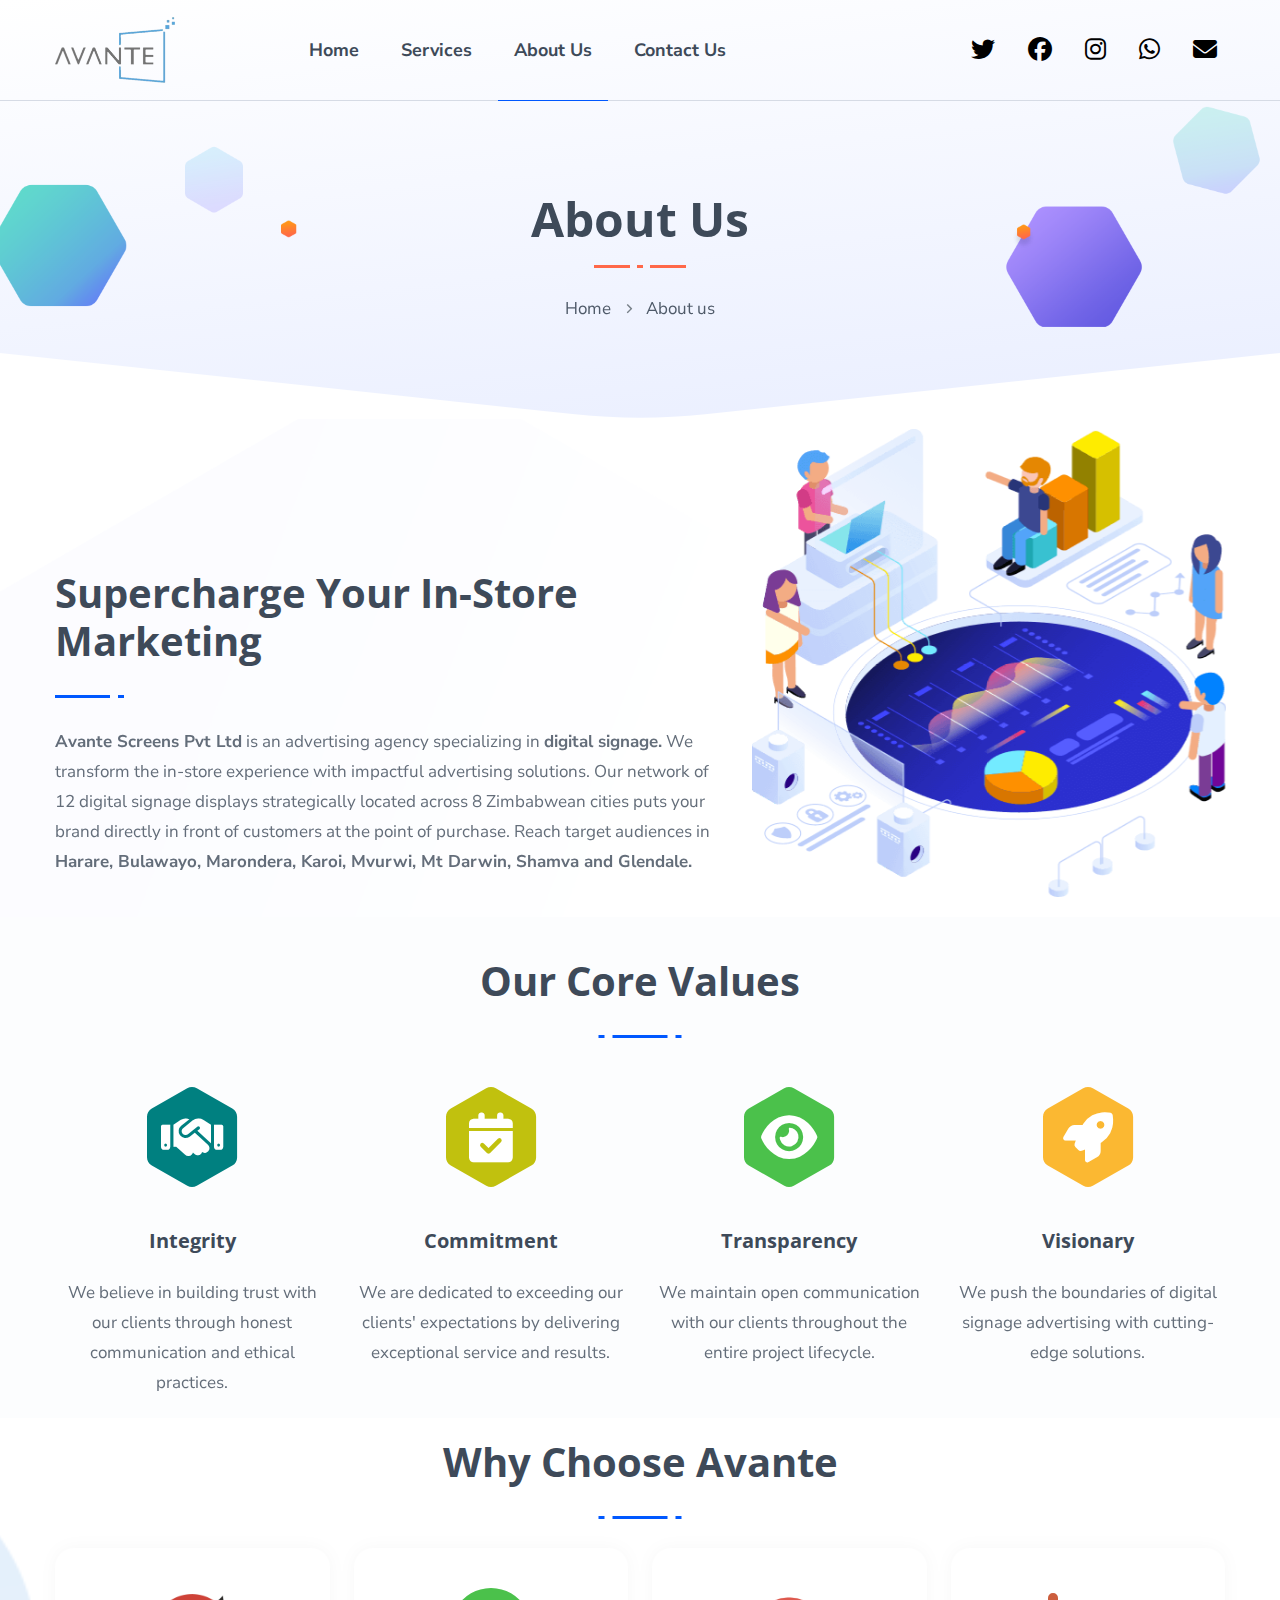
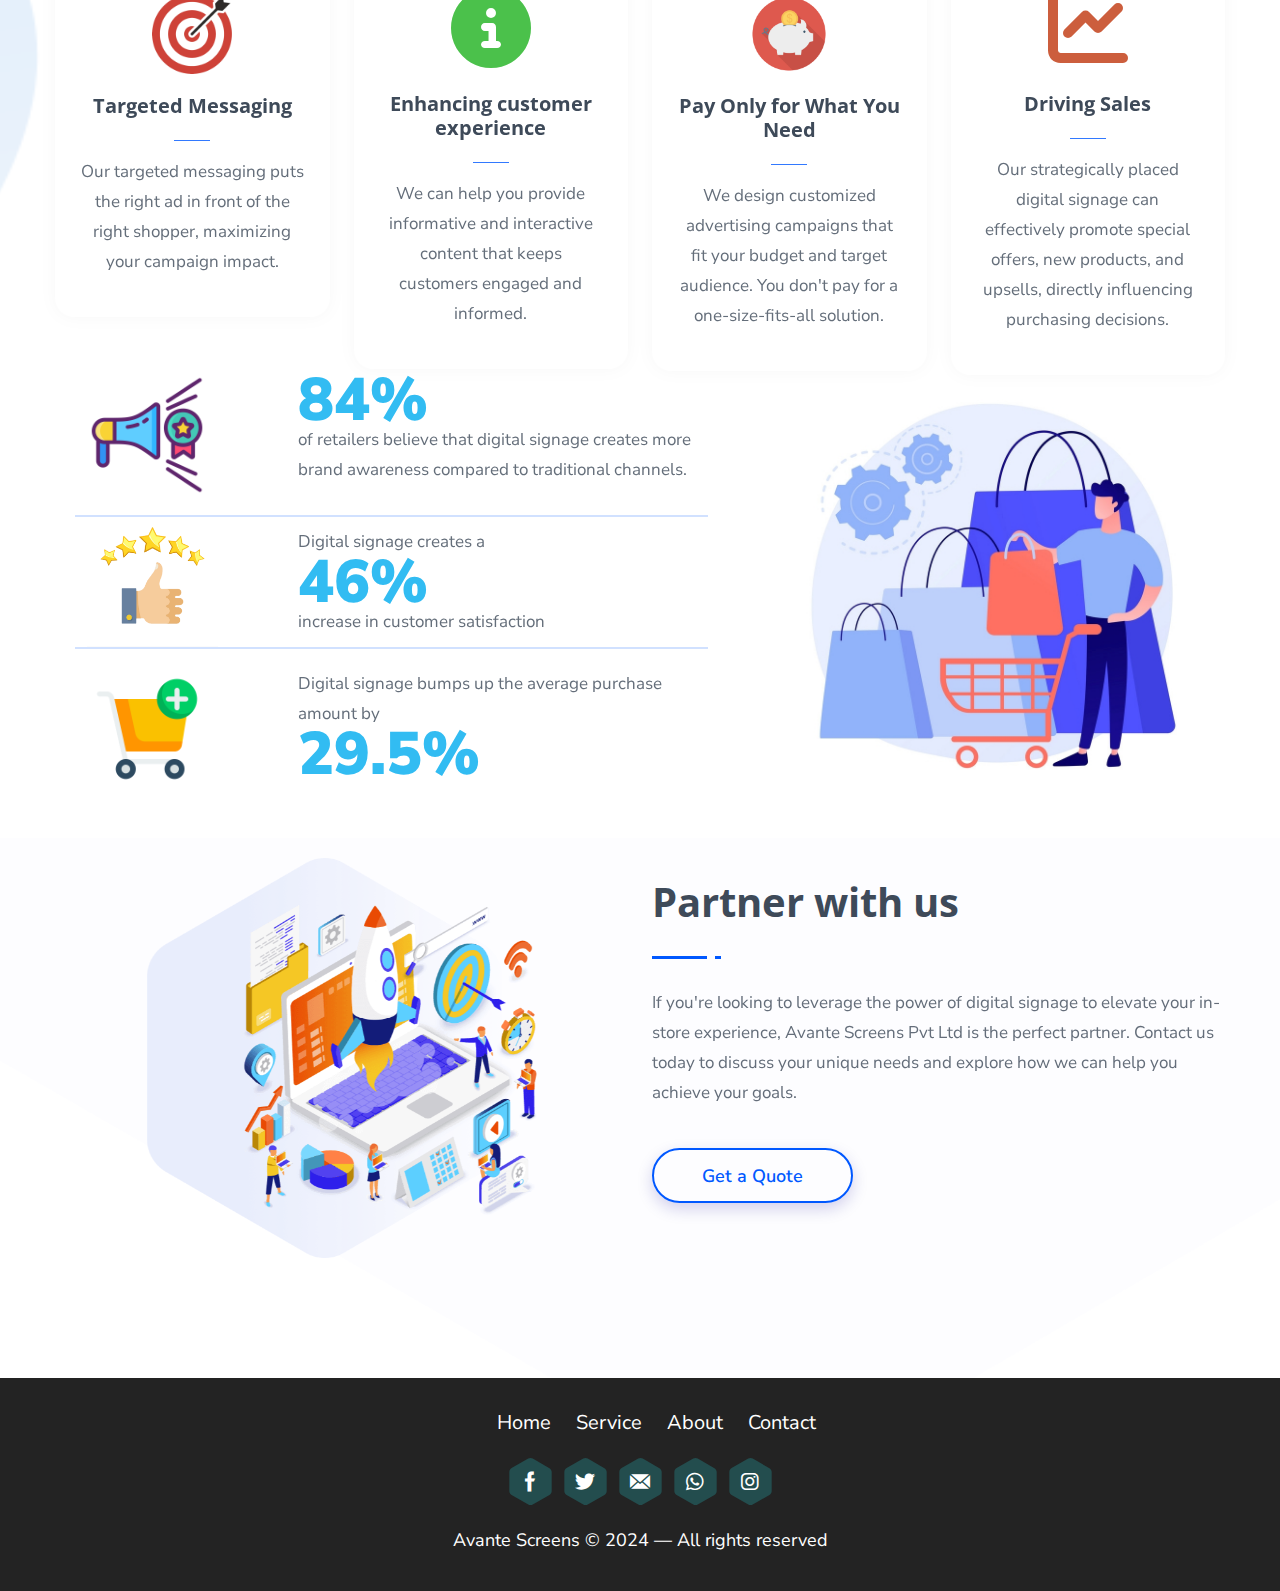
<file: about.html>
<!DOCTYPE html>
<html lang="en">


<head>
    <meta charset="UTF-8">
    <meta name="viewport" content="width=device-width, initial-scale=1, shrink-to-fit=no">
    <meta name="description" content="Find out more about Avante Screens Pvt Ltd" />
    <meta name="keywords" content="Avante Screens, Avante, Digital Signage, Signage" />
    <link rel="icon" href="assets/images/avante.png" sizes="32x32" type="image/png">
    <title>Avante Screens Pvt Ltd</title>

    <link rel="stylesheet" href="assets/css/all.min.css">
    <link rel="stylesheet" href="assets/css/flaticon.css">
    <link rel="stylesheet" href="assets/css/animate.min.css">
    <link rel="stylesheet" href="assets/css/aos.min.css">
    <link rel="stylesheet" href="assets/css/bootstrap.min.css">
    <link rel="stylesheet" href="assets/css/jquery.fancybox.min.css">
    <link rel="stylesheet" href="assets/css/perfect-scrollbar.css">
    <link rel="stylesheet" href="assets/css/slick.css">
    <link rel="stylesheet" href="assets/css/style.css">
    <link rel="stylesheet" href="assets/css/responsive.css">
    <link rel="stylesheet" href="https://cdnjs.cloudflare.com/ajax/libs/font-awesome/6.5.1/css/all.min.css">
    <link rel="stylesheet" href="assets/css/mystyles.css">
    <link rel="stylesheet" href="assets/css/carousel.css">
</head>

<body>
    <main>
        <header class="style1 w-100">
            <div class="menubar w-100">
                <div class="container">
                    <div class="menubar-inner d-flex flex-wrap align-items-center justify-content-between w-100">
                        <div class="logo">
                            <h1 class="mb-0"><a href="index.html" title="Home"><img width="120"
                                        src="assets/images/avante.png" alt="Logo"></a></h1>
                        </div><!-- Logo -->
                        <nav>
                            <ul class="d-inline-flex flex-wrap align-items-center mb-0 list-unstyled">
                                <li class="menu-item"><a href="index.html" title="">Home</a>
                                <li class="menu-item"><a href="services.html" title="">Services</a>
                                <li class="menu-item"><a href="about.html" title="">About Us</a>
                                <li class="menu-item"><a href="contact.html" title="">Contact Us</a>
                            </ul>
                        </nav>
                        <div class="header-btns d-inline-flex flex-wrap align-items-center">
                            <a class="social-icons" href="" target="_blank">
                                <i class="fa-brands fa-twitter"></i>
                            </a>
                            <a class="social-icons"
                                href="https://www.facebook.com/profile.php?id=61557591350366&mibextid=uzlsIk"
                                target="_blank">
                                <i class="fa-brands fa-facebook"></i>
                            </a>
                            <a class="social-icons"
                                href="https://www.instagram.com/avantescreens_zw?igsh=MW5kcm10cjVzZzlxOA=="
                                target="_blank">
                                <i class="fa-brands fa-instagram"></i>
                            </a>
                            <a class="social-icons" href="https://wa.me/263780872227">
                                <i class="fa-brands fa-whatsapp"></i>
                            </a>
                            <a class="social-icons" href="mailto:avantescreens@gmail.com">
                                <i class="fa-solid fa-envelope"></i>
                            </a>
                        </div>
                    </div>
                </div>
            </div><!-- Menubar -->
        </header><!-- Header -->
        <div class="sticky-header style1 w-100">
            <div class="container">
                <div class="menubar-inner d-flex flex-wrap align-items-center justify-content-between w-100">
                    <div class="logo">
                        <h1 class="mb-0"><a href="index.html" title="Home"><img class="logo"
                                    src="assets/images/avante.png" alt="Logo"></a></h1>
                    </div><!-- Logo -->
                    <nav>
                        <ul class="d-inline-flex flex-wrap align-items-center mb-0 list-unstyled">
                            <li class="menu-item"><a href="index.html" title="">Home</a>
                            <li class="menu-item"><a href="services.html" title="">Services</a>
                            <li class="menu-item"><a href="about.html" title="">About Us</a>
                            <li class="menu-item"><a href="contact.html" title="">Contact Us</a>
                        </ul>
                    </nav>
                    <div class="header-btns d-inline-flex flex-wrap align-items-center">
                        <a class="social-icons" href="" target="_blank">
                            <i class="fa-brands fa-twitter"></i>
                        </a>
                        <a class="social-icons"
                            href="https://www.facebook.com/profile.php?id=61557591350366&mibextid=uzlsIk"
                            target="_blank">
                            <i class="fa-brands fa-facebook"></i>
                        </a>
                        <a class="social-icons"
                            href="https://www.instagram.com/avantescreens_zw?igsh=MW5kcm10cjVzZzlxOA==" target="_blank">
                            <i class="fa-brands fa-instagram"></i>
                        </a>
                        <a class="social-icons" href="https://wa.me/263780872227">
                            <i class="fa-brands fa-whatsapp"></i>
                        </a>
                        <a class="social-icons" href="mailto:avantescreens@gmail.com">
                            <i class="fa-solid fa-envelope"></i>
                        </a>
                    </div>
                </div>
            </div>
        </div><!-- Sticky Header -->
        <div class="responsive-header position-relative w-100">
            <div class="responsive-topbar w-100">
                <div class="container d-flex flex-wrap align-items-center justify-content-between">
                    <div class="logo">
                        <h1 class="mb-0"><a href="index.html" title="Home"><img class="img-fluid logo"
                                    src="assets/images/avante.png" alt="Logo"></a></h1>
                    </div><!-- Logo -->
                    <div class="header-btns d-inline-flex flex-wrap align-items-center">
                        <a class="res-menu-btn d-inline-block" href="javascript:void(0);" title=""><i
                                class="fas fa-align-justify"></i></a>
                    </div>
                </div>
            </div><!-- Responsive Topbar -->
            <div class="responsive-menu w-100">
                <div class="logo">
                    <h1 class="mb-0"><a href="index.html" title="Home"><img class="img-fluid logo"
                                src="assets/images/avante.png" alt="Logo"></a></h1>
                </div><!-- Logo -->
                <ul class="mb-0 list-unstyled w-100">
                    <li class="menu-item"><a href="index.html">Home</a>
                    <li class="menu-item"><a href="services.html">Services</a>
                    <li class="menu-item"><a href="about.html">About Us</a>
                    <li class="menu-item"><a href="contact.html">Contact Us</a>
                </ul>
            </div><!-- Responsive Menu -->
        </div><!-- Responsive Header -->
        <section>
            <div class="w-100 position-relative">
                <div class="pg-title-wrap pt-190 pb-80 position-relative w-100 mouse_anim scroll_anim">
                    <img data-depth="0.80" class="pg-ttl-shp-img img-fluid position-absolute"
                        src="assets/images/ttl-bg-shp.png" alt="Title Background Shape" height="329" width="1920"
                        style="transform: translate(calc(-50% - 15px), calc(-50% + 7.575px));">
                    <div class="container">
                        <div class="pg-title-inner text-center position-relative w-100">
                            <h1>About Us <i class="btm-ln v2 bg-color9"></i></h1>
                            <ol class="breadcrumb d-inline-flex justify-content-center align-items-center flex-wrap">
                                <li class="breadcrumb-item"><a href="index.html" title="Home">Home</a></li>
                                <li class="breadcrumb-item active">About us</li>
                            </ol>
                        </div>
                    </div>
                </div><!-- Page Title Wrap -->
            </div>
        </section>

        <section>
            <div class="w-100 pt-100 pb-100 position-relative"
                style="padding-bottom: 20px !important; padding-top: 10px !important;">
                <div class="fixed-bg" style="background-image: url(assets/images/bg-shp-1.png);"></div>
                <div class="container">
                    <div class="spclizd-dvlpmnt-wrap position-relative w-100">
                        <div class="row align-items-end">
                            <div class="col-md-12 col-sm-12 col-lg-5 order-lg-1">
                                <div class="mckp-img text-center tilt w-100" data-max_tilt="10" data-perspective="1000"
                                    data-scale="1" data-speed="700"><img class="img-fluid"
                                        src="assets/images/resources/spclizd-dvlpmnt-mckp.png" id="hid-img"
                                        alt="Specialized Development Mockup" height="507" width="513"></div>
                            </div>
                            <div class="col-md-12 col-sm-12 col-lg-7">
                                <div class="text-box w-100">
                                    <div class="sec-title w-100 position-relative">
                                        <h2 class="mb-0">Supercharge Your In-Store Marketing</h2>
                                        <i class="btm-ln bg-color3"></i>
                                    </div><!-- Sec Title -->
                                    <p class="mb-0">
                                        <b>Avante Screens Pvt Ltd</b> is an advertising agency specializing in
                                        <b>digital signage.</b> We transform the in-store experience with impactful
                                        advertising solutions. Our network of 12 digital signage displays strategically
                                        located across 8 Zimbabwean cities puts your brand directly in front of
                                        customers at the point of purchase. Reach target audiences in <b>Harare,
                                            Bulawayo, Marondera, Karoi, Mvurwi, Mt Darwin, Shamva and Glendale.</b>
                                    </p>
                                </div>
                            </div>
                        </div>
                    </div><!-- Specialized Development Wrap -->
                </div>
            </div>
        </section>

        <!-- CORE VALUES -->
        <section>
            <div class="w-100 pt-90 bg-color10 pb-110 position-relative"
                style="padding-top: 40px !important; padding-bottom: 20px !important; ">
                <div class="container">
                    <div class="sec-title text-center w-100 position-relative">
                        <h2 class="mb-0">Our Core Values</h2>
                        <i class="btm-ln bg-color3"></i>
                    </div><!-- Sec Title -->
                    <div class="serv-wrap2 position-relative text-center w-100">
                        <div class="row">
                            <div class="col-md-6 col-sm-6 col-lg-3">
                                <div class="serv-box2 text-center w-100">
                                    <span>
                                        <svg class="svg_shape" xmlns="http://www.w3.org/2000/svg" style="fill: #008080 ;">
                                            <g>
                                                <path
                                                    d="M54.8,1.3l35.5,20.3c3,1.7,4.8,4.8,4.8,8.2v40.6c0,3.4-1.8,6.5-4.8,8.2L54.8,98.7c-3,1.7-6.6,1.7-9.5,0 L9.8,78.5c-3-1.7-4.8-4.8-4.8-8.2V29.7c0-3.4,1.8-6.5,4.8-8.2L45.2,1.3C48.2-0.4,51.8-0.4,54.8,1.3z">
                                                </path>
                                            </g>
                                        </svg>
                                        <i class="fas fa-handshake"></i>
                                    </span>
                                    <div class="serv-info2 w-100">
                                        <h3 class="mb-0"><a>Integrity</a></h3>
                                        <p class="mb-0">
                                            We believe in building trust with our clients through honest communication
                                            and ethical practices.
                                        </p>
                                    </div>
                                </div>
                            </div>
                            <div class="col-md-6 col-sm-6 col-lg-3">
                                <div class="serv-box2 text-center w-100">
                                    <span>
                                        <svg class="svg_shape" xmlns="http://www.w3.org/2000/svg" style="fill: #C1C10E">
                                            <g>
                                                <path
                                                    d="M54.8,1.3l35.5,20.3c3,1.7,4.8,4.8,4.8,8.2v40.6c0,3.4-1.8,6.5-4.8,8.2L54.8,98.7c-3,1.7-6.6,1.7-9.5,0 L9.8,78.5c-3-1.7-4.8-4.8-4.8-8.2V29.7c0-3.4,1.8-6.5,4.8-8.2L45.2,1.3C48.2-0.4,51.8-0.4,54.8,1.3z">
                                                </path>
                                            </g>
                                        </svg>
                                        <i class="fas fa-calendar-check"></i>
                                    </span>
                                    <div class="serv-info2 w-100">
                                        <h3 class="mb-0"><a>Commitment</a></h3>
                                        <p class="mb-0">
                                            We are dedicated to exceeding our clients' expectations by delivering
                                            exceptional service and results.
                                        </p>
                                    </div>
                                </div>
                            </div>
                            <div class="col-md-6 col-sm-6 col-lg-3">
                                <div class="serv-box2 text-center w-100">
                                    <span>
                                        <svg class="svg_shape" xmlns="http://www.w3.org/2000/svg" style="fill: #4BC14B;">
                                            <g>
                                                <path
                                                    d="M54.8,1.3l35.5,20.3c3,1.7,4.8,4.8,4.8,8.2v40.6c0,3.4-1.8,6.5-4.8,8.2L54.8,98.7c-3,1.7-6.6,1.7-9.5,0 L9.8,78.5c-3-1.7-4.8-4.8-4.8-8.2V29.7c0-3.4,1.8-6.5,4.8-8.2L45.2,1.3C48.2-0.4,51.8-0.4,54.8,1.3z">
                                                </path>
                                            </g>
                                        </svg>
                                        <i class="fas fa-eye"></i>
                                    </span>
                                    <div class="serv-info2 w-100">
                                        <h3 class="mb-0"><a>Transparency</a></h3>
                                        <p class="mb-0">
                                            We maintain open communication with our clients throughout the entire
                                            project lifecycle.
                                        </p>
                                    </div>
                                </div>
                            </div>
                            <div class="col-md-6 col-sm-6 col-lg-3">
                                <div class="serv-box2 text-center w-100">
                                    <span>
                                        <svg class="svg_shape" xmlns="http://www.w3.org/2000/svg" style="fill: #FBB322ED"> 
                                            <g>
                                                <path
                                                    d="M54.8,1.3l35.5,20.3c3,1.7,4.8,4.8,4.8,8.2v40.6c0,3.4-1.8,6.5-4.8,8.2L54.8,98.7c-3,1.7-6.6,1.7-9.5,0 L9.8,78.5c-3-1.7-4.8-4.8-4.8-8.2V29.7c0-3.4,1.8-6.5,4.8-8.2L45.2,1.3C48.2-0.4,51.8-0.4,54.8,1.3z">
                                                </path>
                                            </g>
                                        </svg>
                                        <i class="fas fa-rocket"></i>
                                    </span>
                                    <div class="serv-info2 w-100">
                                        <h3 class="mb-0"><a>Visionary</a></h3>
                                        <p class="mb-0">
                                            We push the boundaries of digital signage advertising with cutting-edge
                                            solutions.
                                        </p>
                                    </div>
                                </div>
                            </div>

                        </div>
                    </div><!-- Services Wrap 2 -->
                </div>
            </div>
        </section>

        <!-- WHY CHOOSE US SECTION --> 
        <section>
            <div class="w-100 pt-160 position-relative" style="padding-top: 20px;">
                <div class="fixed-bg" style="background-image: url(assets/images/bg-shp-4.png);"></div>
                <div class="container">
                    <div class="sec-title text-center w-100 position-relative">
                        <h2 class="mb-0">Why Choose Avante</h2>
                        <i class="btm-ln bg-color3"></i>
                    </div><!-- Sec Title -->
                    <div class="extended-serv-wrap2 res-row position-relative text-center w-100">
                        <div class="row">
                            <div class="col-md-6 col-sm-6 col-lg-3">
                                <div class="extend-serv-box v2 text-center w-100 position-relative">
                                    <span>
                                        <img src="assets/images/Bull.png" alt="Bulls Eye" class="img-fluid" width="80px" height="80px">
                                        <!-- <i class="fas fa-video" style="color: #FBB322ED;"></i> -->
                                     </span>
                                    <div class="serv-info2 w-100">
                                        <h3 class="mb-0"><a title="">Targeted Messaging</a></h3>
                                        <p class="mb-0">
                                            Our targeted messaging puts the right ad in front of the right shopper, maximizing your campaign impact.    
                                        </p>
                                    </div>
                                </div>
                            </div>
                            <div class="col-md-6 col-sm-6 col-lg-3">
                                <div class="extend-serv-box v2 text-center w-100 position-relative">
                                    <span><i class="fas fa-info-circle" style="color: #4BC14B;"></i></span>
                                    <div class="serv-info2 w-100">
                                        <h3 class="mb-0"><a  title=""> Enhancing customer experience</a></h3>
                                        <p class="mb-0">
                                            We can help you provide informative and interactive content that keeps customers engaged and informed. 
                                        </p>
                                    </div>
                                </div>
                            </div>
                            <div class="col-md-6 col-sm-6 col-lg-3">
                                <div class="extend-serv-box v2 text-center w-100 position-relative">
                                    
                                    <span>
                                        <img src="assets/images/piggy-bank.png" alt="Save Money" class="img-fluid" width="80px" height="80px">
                                        <!-- <i class="fas fa-bullhorn" style="color:  #F9F929C4;"></i> -->
                                    </span>
                                    <div class="serv-info2 w-100">
                                        <h3 class="mb-0"><a  title="">Pay Only for What You Need</a></h3>
                                        <p class="mb-0">
                                            We design customized advertising campaigns that fit your budget and target audience. You don't pay for a one-size-fits-all solution.
                                        </p>
                                    </div>
                                </div>
                            </div>
                            <div class="col-md-6 col-sm-6 col-lg-3">
                                <div class="extend-serv-box v2 text-center w-100 position-relative">
                                    <span><i class="fas fa-chart-line" style="color: #be3309c9"></i></span>
                                    <div class="serv-info2 w-100">
                                        <h3 class="mb-0"><a>Driving Sales</a></h3>
                                        <p class="mb-0">
                                            Our strategically placed digital signage can effectively promote special offers, new products, and upsells, directly influencing purchasing decisions.
                                        </p>
                                    </div>
                                </div>
                            </div>
                        </div>
                    </div><!-- Extended Services Wrap 2 -->
                </div>
                <div class="container" id="with-figs">
                    <div class="row">
                        <div class="col-lg-7 col-md-7 col-sm-12">
                            <div class="row per">
                                <div class="col-4">
                                    <img class="img-fluid pre-img" src="assets/images/brand-awareness.png" alt="horn">
                                </div>
                                <div class="col-8">
                                    <p class="per-head"><b>84%</b> </p>
                                    <p class="mb-0 serv-info2">of retailers believe that digital signage creates more brand awareness compared to traditional channels.</p>
                                </div>
                            </div>                        
                            <div class="row per" id="with-border">
                                <div class="col-4">
                                    <img class="img-fluid pre-img" src="assets/images/thumb-with stars.png" alt="Avante Screens">
                                </div>
                                <div class="col-8">
                                    <p class="mb-0 serv-info2">Digital signage creates a</p>
                                    <p class="per-head"><b>46%</b> </p>
                                    <p class="mb-0 serv-info2">increase in customer satisfaction</p>
                                </div>
                            </div>         
                            <div class="row per">
                                <div class="col-4">
                                    <img class="img-fluid pre-img" src="assets/images/add-to-cart.png" alt="horn">
                                </div>
                                <div class="col-8">
                                    <p class="mb-0 serv-info2"> Digital signage bumps up the average purchase amount by</p>
                                    <p class="per-head"><b>29.5%</b> </p>
                                    
                                </div>
                            </div>         
                        </div>
                        <div class="col-lg-5 col-md-5 col-sm-12">
                            <img src="assets/images/shopping.jpg" alt="Shopping" class="img-fluid" id="shopping-banner">
                        </div>
                    </div>
                </div>
            </div>
        </section>

        <section>
            <div class="w-100 pt-120 pb-120 position-relative" style="padding-top: 20px !important;">
                <div class="fixed-bg" style="background-image: url(assets/images/bg-shp-2.png);"></div>
                <div class="container">
                    <div class="structure-wrap w-100">
                        <div class="row">
                            <div class="col-md-12 col-sm-12 col-lg-6">
                                <div class="mckp-img text-center tilt w-100" data-max_tilt="10" data-perspective="1000" data-scale="1" data-speed="700"><img class="img-fluid" src="assets/images/resources/msn-empwr-mckp.png" alt="Structure Mockup" height="400" width="390" id="hid-img"></div>
                            </div>
                            <div class="col-md-12 col-sm-12 col-lg-6">
                                <div class="text-box w-100">
                                    <div class="sec-title w-100 position-relative">
                                        <h2 class="mb-0">Partner with us</h2>
                                        <i class="btm-ln bg-color3"></i>
                                    </div><!-- Sec Title -->
                                    <p class="mb-0">
                                        If you're looking to leverage the power of digital signage to elevate your in-store experience, Avante Screens Pvt Ltd is the perfect partner. Contact us today to discuss your unique needs and explore how we can help you achieve your goals.
                                    </p>
                                    
                                    <a class="thm-btn brd-btn lrg-btn d-inline-block rounded-pill" href="contact.html" title="">Get a Quote</a>
                                </div>
                            </div>
                        </div>
                    </div><!-- Structure Wrap -->
                </div>
            </div>
        </section>
        
        <footer>
            <div class="w-100 pt-40 bg-color11 position-relative"
                style="padding-top: 30px !important; font-size: 20px !important;">
                <div class="container">
                    <div class="footer-data position-relative w-100">
                        <div class="row page-footer">
                            <div class="col-12 text-center widget w-100" style="margin-bottom: 20px;">
                                <ul style="list-style-type: none; margin-bottom: 0px;">
                                    <li class="footer-links"><a href="index.html">Home</a></li>
                                    <li class="footer-links"><a href="services.html">Service</a></li>
                                    <li class="footer-links"><a href="about.html">About</a></li>
                                    <li class="footer-links"><a href="contact.html">Contact</a></li>
                                </ul>
                            </div>

                            <div class="col-12">
                                <div class="widget text-center w-100" style="margin-bottom: 20px;">
                                    <div
                                        class="social-links2 d-flex flex-wrap align-items-center justify-content-center w-100">
                                        <a href="https://www.facebook.com/profile.php?id=100082637404453"
                                            title="Facebook" target="_blank">
                                            <svg class="svg_shape" xmlns="http://www.w3.org/2000/svg">
                                                <g>
                                                    <path
                                                        d="M54.8,1.3l35.5,20.3c3,1.7,4.8,4.8,4.8,8.2v40.6c0,3.4-1.8,6.5-4.8,8.2L54.8,98.7c-3,1.7-6.6,1.7-9.5,0 L9.8,78.5c-3-1.7-4.8-4.8-4.8-8.2V29.7c0-3.4,1.8-6.5,4.8-8.2L45.2,1.3C48.2-0.4,51.8-0.4,54.8,1.3z">
                                                    </path>
                                                </g>
                                            </svg>
                                            <i class="flaticon-facebook"></i>
                                        </a>
                                        <a href="https://x.com/Avantescreens?t=ChCO9Jl1-w0P8JsAr7wToA&s=08" title="X" target="_blank">
                                            <svg class="svg_shape" xmlns="http://www.w3.org/2000/svg">
                                                <g>
                                                    <path
                                                        d="M54.8,1.3l35.5,20.3c3,1.7,4.8,4.8,4.8,8.2v40.6c0,3.4-1.8,6.5-4.8,8.2L54.8,98.7c-3,1.7-6.6,1.7-9.5,0 L9.8,78.5c-3-1.7-4.8-4.8-4.8-8.2V29.7c0-3.4,1.8-6.5,4.8-8.2L45.2,1.3C48.2-0.4,51.8-0.4,54.8,1.3z">
                                                    </path>
                                                </g>
                                            </svg>
                                            <i class="flaticon-twitter"></i>
                                        </a>
                                        <a href="mailto:avantescreens@gmail.com" title="Email" target="_blank">
                                            <svg class="svg_shape" xmlns="http://www.w3.org/2000/svg">
                                                <g>
                                                    <path
                                                        d="M54.8,1.3l35.5,20.3c3,1.7,4.8,4.8,4.8,8.2v40.6c0,3.4-1.8,6.5-4.8,8.2L54.8,98.7c-3,1.7-6.6,1.7-9.5,0 L9.8,78.5c-3-1.7-4.8-4.8-4.8-8.2V29.7c0-3.4,1.8-6.5,4.8-8.2L45.2,1.3C48.2-0.4,51.8-0.4,54.8,1.3z">
                                                    </path>
                                                </g>
                                            </svg>
                                            <i class="flaticon-email"></i>
                                        </a>
                                        <a href="https://wa.me/263780872227" title="Whatsapp" target="_blank">
                                            <svg class="svg_shape" xmlns="http://www.w3.org/2000/svg">
                                                <g>
                                                    <path
                                                        d="M54.8,1.3l35.5,20.3c3,1.7,4.8,4.8,4.8,8.2v40.6c0,3.4-1.8,6.5-4.8,8.2L54.8,98.7c-3,1.7-6.6,1.7-9.5,0 L9.8,78.5c-3-1.7-4.8-4.8-4.8-8.2V29.7c0-3.4,1.8-6.5,4.8-8.2L45.2,1.3C48.2-0.4,51.8-0.4,54.8,1.3z">
                                                    </path>
                                                </g>
                                            </svg>
                                            <i class="fa-brands fa-whatsapp"></i>
                                        </a>
                                        <a href="https://www.instagram.com/avantescreens_zw?igsh=MW5kcm10cjVzZzlxOA=="
                                            title="instagram" target="_blank">
                                            <svg class="svg_shape" xmlns="http://www.w3.org/2000/svg">
                                                <g>
                                                    <path
                                                        d="M54.8,1.3l35.5,20.3c3,1.7,4.8,4.8,4.8,8.2v40.6c0,3.4-1.8,6.5-4.8,8.2L54.8,98.7c-3,1.7-6.6,1.7-9.5,0 L9.8,78.5c-3-1.7-4.8-4.8-4.8-8.2V29.7c0-3.4,1.8-6.5,4.8-8.2L45.2,1.3C48.2-0.4,51.8-0.4,54.8,1.3z">
                                                    </path>
                                                </g>
                                            </svg>
                                            <i class="fa-brands fa-instagram"></i>
                                        </a>
                                    </div>
                                </div>
                            </div>

                            <div class="col-12 bottom-inner d-flex flex-wrap align-items-center justify-content-center w-100"
                                style="font-size: 20px !important; padding-bottom: 20px;">
                                <p style="font-size: 18px !important;">Avante Screens &copy; 2024 — All rights reserved
                                </p>
                            </div>
                        </div>
                    </div><!-- Footer Data -->
                </div>
            </div>
        </footer><!-- Footer -->

    </main><!-- Main Wrapper -->

    <script src="assets/js/jquery.min.js"></script>
    <script src="assets/js/popper.min.js"></script>
    <script src="assets/js/bootstrap.min.js"></script>
    <script src="assets/js/aos.min.js"></script>
    <script src="assets/js/counterup.min.js"></script>
    <script src="assets/js/particles.min.js"></script>
    <script src="assets/js/tilt.jquery.min.js"></script>
    <script src="assets/js/jquery.fancybox.min.js"></script>
    <script src="assets/js/perfect-scrollbar.min.js"></script>
    <script src="assets/js/slick.min.js"></script>
    <script src="assets/js/scroll-up-bar.min.js"></script>
    <script src="assets/js/custom-scripts.js"></script>
</body>

<!-- Mirrored from html.rainbow-themes.net/seoes/contact.html by HTTrack Website Copier/3.x [XR&CO'2014], Fri, 15 Mar 2024 12:38:58 GMT -->

</html>
</file>
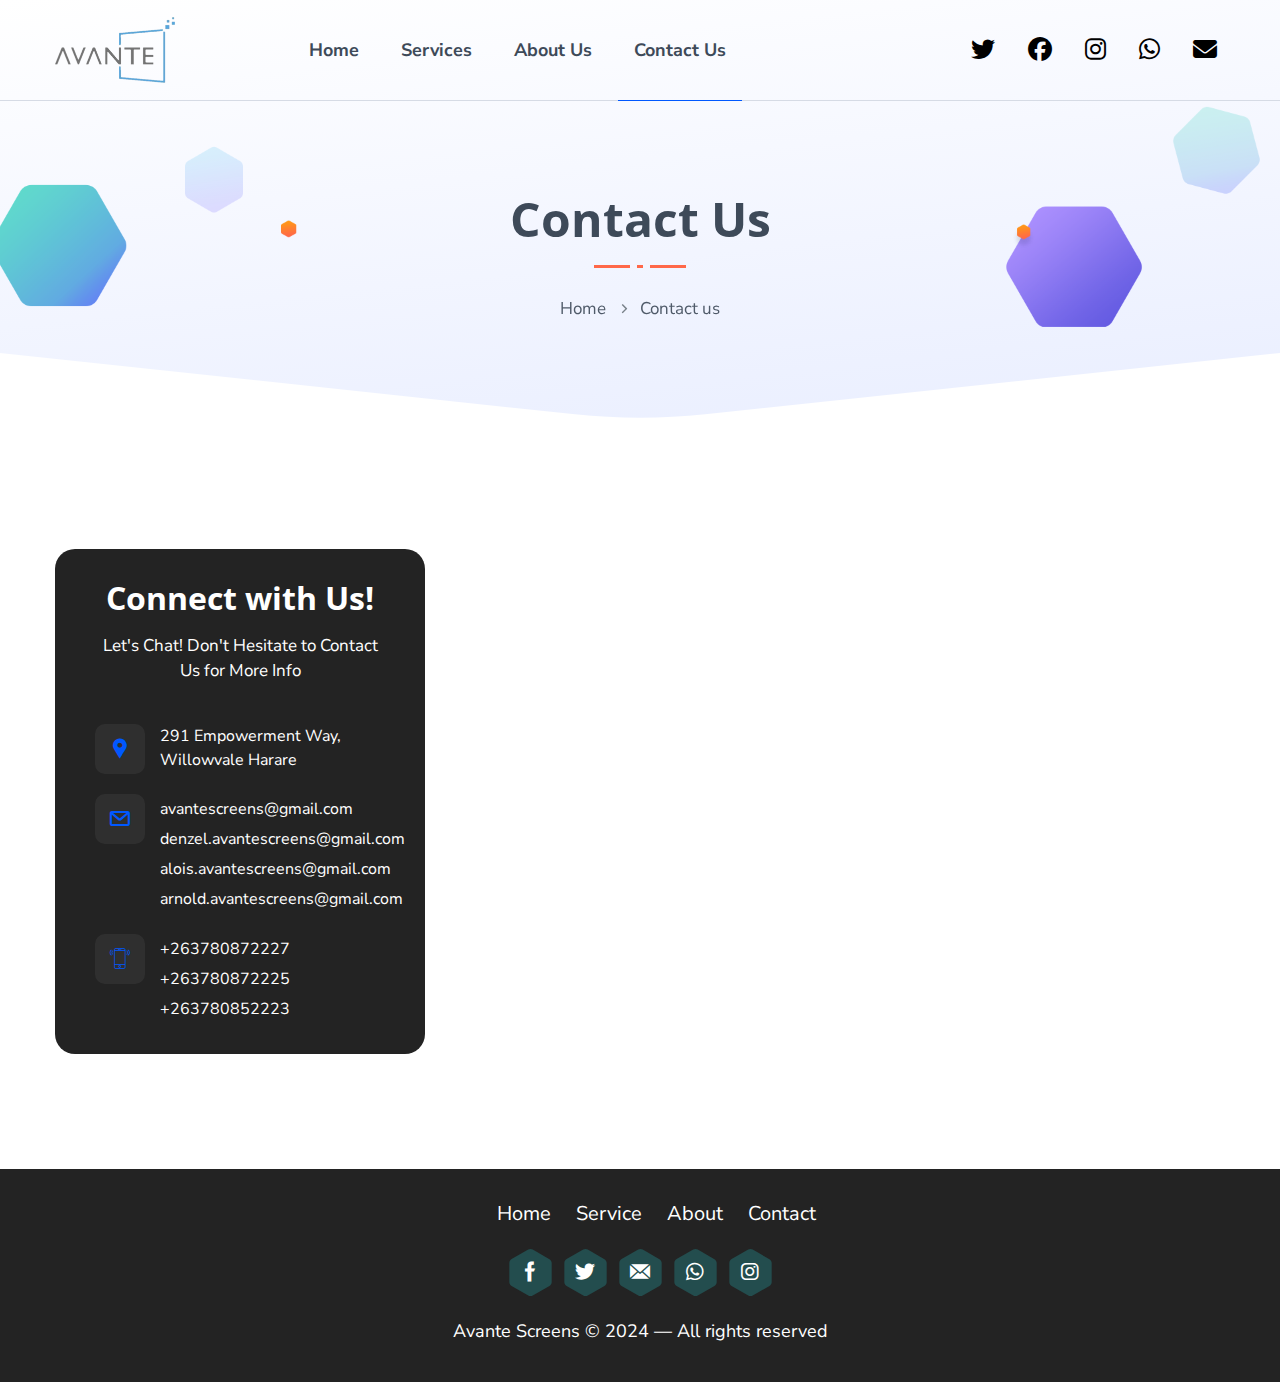
<file: contact.html>
<!DOCTYPE html>
<html lang="en">


<head>
    <meta charset="UTF-8">
    <meta name="viewport" content="width=device-width, initial-scale=1, shrink-to-fit=no">
    <meta name="description" content="Want to connect, Get in touch with Avante Screens" />
    <meta name="keywords" content="Avante Screens, Avante, Digital Signage, Signage" />
    <link rel="icon" href="assets/images/avante.png" sizes="32x32" type="image/png">
    <title>Avante Screens Pvt Ltd</title>

    <link rel="stylesheet" href="assets/css/all.min.css">
    <link rel="stylesheet" href="assets/css/flaticon.css">
    <link rel="stylesheet" href="assets/css/animate.min.css">
    <link rel="stylesheet" href="assets/css/aos.min.css">
    <link rel="stylesheet" href="assets/css/bootstrap.min.css">
    <link rel="stylesheet" href="assets/css/jquery.fancybox.min.css">
    <link rel="stylesheet" href="assets/css/perfect-scrollbar.css">
    <link rel="stylesheet" href="assets/css/slick.css">
    <link rel="stylesheet" href="assets/css/style.css">
    <link rel="stylesheet" href="assets/css/responsive.css">
    <link rel="stylesheet" href="https://cdnjs.cloudflare.com/ajax/libs/font-awesome/6.5.1/css/all.min.css">
    <link rel="stylesheet" href="assets/css/mystyles.css">
</head>

<body>
    <main>
        <header class="style1 w-100">
            <div class="menubar w-100">
                <div class="container">
                    <div class="menubar-inner d-flex flex-wrap align-items-center justify-content-between w-100">
                        <div class="logo">
                            <h1 class="mb-0"><a href="index.html" title="Home"><img width="120"
                                        src="assets/images/avante.png" alt="Logo"></a></h1>
                        </div><!-- Logo -->
                        <nav>
                            <ul class="d-inline-flex flex-wrap align-items-center mb-0 list-unstyled">
                                <li class="menu-item"><a href="index.html" title="">Home</a>
                                <li class="menu-item"><a href="services.html" title="">Services</a>
                                <li class="menu-item"><a href="about.html" title="">About Us</a>
                                <li class="menu-item"><a href="contact.html" title="">Contact Us</a>
                            </ul>
                        </nav>
                        <div class="header-btns d-inline-flex flex-wrap align-items-center">
                            <a class="social-icons" href="" target="_blank">
                                <i class="fa-brands fa-twitter"></i>
                            </a>
                            <a class="social-icons"
                                href="https://www.facebook.com/profile.php?id=61557591350366&mibextid=uzlsIk"
                                target="_blank">
                                <i class="fa-brands fa-facebook"></i>
                            </a>
                            <a class="social-icons"
                                href="https://www.instagram.com/avantescreens_zw?igsh=MW5kcm10cjVzZzlxOA=="
                                target="_blank">
                                <i class="fa-brands fa-instagram"></i>
                            </a>
                            <a class="social-icons" href="https://wa.me/263780872227">
                                <i class="fa-brands fa-whatsapp"></i>
                            </a>
                            <a class="social-icons" href="mailto:avantescreens@gmail.com">
                                <i class="fa-solid fa-envelope"></i>
                            </a>
                        </div>
                    </div>
                </div>
            </div><!-- Menubar -->
        </header><!-- Header -->
        <div class="sticky-header style1 w-100">
            <div class="container">
                <div class="menubar-inner d-flex flex-wrap align-items-center justify-content-between w-100">
                    <div class="logo">
                        <h1 class="mb-0"><a href="index.html" title="Home"><img class="logo"
                                    src="assets/images/avante.png" alt="Logo"></a></h1>
                    </div><!-- Logo -->
                    <nav>
                        <ul class="d-inline-flex flex-wrap align-items-center mb-0 list-unstyled">
                            <li class="menu-item"><a href="index.html" title="">Home</a>
                            <li class="menu-item"><a href="services.html" title="">Services</a>
                            <li class="menu-item"><a href="about.html" title="">About Us</a>
                            <li class="menu-item"><a href="contact.html" title="">Contact Us</a>
                        </ul>
                    </nav>
                    <div class="header-btns d-inline-flex flex-wrap align-items-center">
                        <a class="social-icons" href="" target="_blank">
                            <i class="fa-brands fa-twitter"></i>
                        </a>
                        <a class="social-icons"
                            href="https://www.facebook.com/profile.php?id=61557591350366&mibextid=uzlsIk"
                            target="_blank">
                            <i class="fa-brands fa-facebook"></i>
                        </a>
                        <a class="social-icons"
                            href="https://www.instagram.com/avantescreens_zw?igsh=MW5kcm10cjVzZzlxOA==" target="_blank">
                            <i class="fa-brands fa-instagram"></i>
                        </a>
                        <a class="social-icons" href="https://wa.me/263780872227">
                            <i class="fa-brands fa-whatsapp"></i>
                        </a>
                        <a class="social-icons" href="mailto:avantescreens@gmail.com">
                            <i class="fa-solid fa-envelope"></i>
                        </a>
                    </div>
                </div>
            </div>
        </div><!-- Sticky Header -->
        <div class="header-search d-flex flex-wrap justify-content-center align-items-center w-100">
            <span class="search-close-btn"><i class="flaticon-delete"></i></span>
            <form>
                <input type="text" placeholder="Search">
            </form>
        </div><!-- Header Search -->
        <div class="responsive-header position-relative w-100">
            <div class="responsive-topbar w-100">
                <div class="container d-flex flex-wrap align-items-center justify-content-between">
                    <div class="logo">
                        <h1 class="mb-0"><a href="index.html" title="Home"><img class="img-fluid logo"
                                    src="assets/images/avante.png" alt="Logo"></a></h1>
                    </div><!-- Logo -->
                    <div class="header-btns d-inline-flex flex-wrap align-items-center">
                        <a class="res-menu-btn d-inline-block" href="javascript:void(0);" title=""><i
                                class="fas fa-align-justify"></i></a>
                    </div>
                </div>
            </div><!-- Responsive Topbar -->
            <div class="responsive-menu w-100">
                <div class="logo">
                    <h1 class="mb-0"><a href="index.html" title="Home"><img class="img-fluid logo"
                                src="assets/images/avante.png" alt="Logo"></a></h1>
                </div><!-- Logo -->
                <ul class="mb-0 list-unstyled w-100">
                    <li class="menu-item"><a href="index.html">Home</a>
                    <li class="menu-item"><a href="services.html">Services</a>
                    <li class="menu-item"><a href="about.html">About Us</a>
                    <li class="menu-item"><a href="contact.html">Contact Us</a>
                </ul>
            </div><!-- Responsive Menu -->
        </div><!-- Responsive Header -->
        <section>
            <div class="w-100 position-relative">
                <div class="pg-title-wrap pt-190 pb-80 position-relative w-100 mouse_anim scroll_anim">
                    <img data-depth="0.80" class="pg-ttl-shp-img img-fluid position-absolute"
                        src="assets/images/ttl-bg-shp.png" alt="Title Background Shape" height="329" width="1920"
                        style="transform: translate(calc(-50% - 15px), calc(-50% + 7.575px));">
                    <div class="container">
                        <div class="pg-title-inner text-center position-relative w-100">
                            <h1>Contact Us <i class="btm-ln v2 bg-color9"></i></h1>
                            <ol class="breadcrumb d-inline-flex justify-content-center align-items-center flex-wrap">
                                <li class="breadcrumb-item"><a href="index.html" title="Home">Home</a></li>
                                <li class="breadcrumb-item active">Contact us</li>
                            </ol>
                        </div>
                    </div>
                </div><!-- Page Title Wrap -->
            </div>
        </section>
        <section>
            <div class="w-100 pt-90 pb-100 position-relative">
                <div class="container">
                    <div class="contact-wrap position-relative w-100">
                        <div class="row mrg30">
                            <div class="col-md-4 col-sm-12 col-lg-4">
                                <div
                                    class="get-in-touch-wrap bg-color11 brd-rd20 mt-40 position-relative overflow-hidden w-100">
                                    <h2 class="mb-0 text-center">Connect with Us!</h2>
                                    <p class="mb-0 text-center">Let's Chat! Don't Hesitate to Contact Us for More Info
                                    </p>
                                    <div class="contact-info-box mt-40 d-flex flex-wrap w-100">
                                        <i class="flaticon-facebook-placeholder-for-locate-places-on-maps"></i>
                                        <div class="contact-info-inner">
                                            <p class="mb-0">291 Empowerment Way, Willowvale Harare</p>
                                        </div>
                                    </div>
                                    <div class="contact-info-box mt-20 d-flex flex-wrap w-100">
                                        <i class="flaticon-message-closed-envelope"></i>
                                        <div class="contact-info-inner">
                                            <a href="avantescreens@gmail.com" title="">avantescreens@gmail.com</a>
                                            <a href="denzel.avantescreens@gmail.com" title="">denzel.avantescreens@gmail.com</a>
                                            <a href="alois.avantescreens@gmail.com" title="">alois.avantescreens@gmail.com</a>
                                            <a href="arnold.avantescreens@gmail.com" title="">arnold.avantescreens@gmail.com</a>
                                        </div>
                                    </div>
                                    <div class="contact-info-box mt-20 d-flex flex-wrap w-100">
                                        <i class="icon-037-smartphone"></i>
                                        <div class="contact-info-inner">
                                            <a href="tel:(263)780872227" title="">+263780872227</a>
                                            <a href="tel:(263)780872225" title="">+263780872225</a>
                                            <a href="tel:(263)780852223" title="">+263780852223</a>
                                        </div>
                                    </div>
                                </div>
                            </div>

                            <div class="col-md-8 col-sm-12 col-lg-8">
                                <div class="contact-map w-100 overflow-hidden mt-50 brd-rd20">
                                    <iframe src="https://www.google.com/maps/embed?pb=!1m18!1m12!1m3!1d3797.0107177927707!2d30.9627668!3d-17.884952400000003!2m3!1f0!2f0!3f0!3m2!1i1024!2i768!4f13.1!3m3!1m2!1s0x1931a135dfddcf8d%3A0xfbe8707f9209c38!2s291%20Empowerment%20Way%2C%20Harare!5e0!3m2!1sen!2szw!4v1710489803555!5m2!1sen!2szw" width="400" height="300" style="border:0;" allowfullscreen="" loading="lazy" referrerpolicy="no-referrer-when-downgrade"></iframe>
                                </div>
                            </div>

                        </div>
                    </div><!-- Contact Wrap -->

                </div>
            </div>
        </section>

        <footer>
            <div class="w-100 pt-40 bg-color11 position-relative"
                style="padding-top: 30px !important; font-size: 20px !important;">
                <div class="container">
                    <div class="footer-data position-relative w-100">
                        <div class="row page-footer">
                            <div class="col-12 text-center widget w-100" style="margin-bottom: 20px;">
                                <ul style="list-style-type: none; margin-bottom: 0px;">
                                    <li class="footer-links"><a href="index.html">Home</a></li>
                                    <li class="footer-links"><a href="services.html">Service</a></li>
                                    <li class="footer-links"><a href="about.html">About</a></li>
                                    <li class="footer-links"><a href="contact.html">Contact</a></li>
                                </ul>
                            </div>

                            <div class="col-12">
                                <div class="widget text-center w-100" style="margin-bottom: 20px;">
                                    <div
                                        class="social-links2 d-flex flex-wrap align-items-center justify-content-center w-100">
                                        <a href="https://www.facebook.com/profile.php?id=100082637404453"
                                            title="Facebook" target="_blank">
                                            <svg class="svg_shape" xmlns="http://www.w3.org/2000/svg">
                                                <g>
                                                    <path
                                                        d="M54.8,1.3l35.5,20.3c3,1.7,4.8,4.8,4.8,8.2v40.6c0,3.4-1.8,6.5-4.8,8.2L54.8,98.7c-3,1.7-6.6,1.7-9.5,0 L9.8,78.5c-3-1.7-4.8-4.8-4.8-8.2V29.7c0-3.4,1.8-6.5,4.8-8.2L45.2,1.3C48.2-0.4,51.8-0.4,54.8,1.3z">
                                                    </path>
                                                </g>
                                            </svg>
                                            <i class="flaticon-facebook"></i>
                                        </a>
                                        <a href="https://x.com/Avantescreens?t=ChCO9Jl1-w0P8JsAr7wToA&s=08" title="X" target="_blank">
                                            <svg class="svg_shape" xmlns="http://www.w3.org/2000/svg">
                                                <g>
                                                    <path
                                                        d="M54.8,1.3l35.5,20.3c3,1.7,4.8,4.8,4.8,8.2v40.6c0,3.4-1.8,6.5-4.8,8.2L54.8,98.7c-3,1.7-6.6,1.7-9.5,0 L9.8,78.5c-3-1.7-4.8-4.8-4.8-8.2V29.7c0-3.4,1.8-6.5,4.8-8.2L45.2,1.3C48.2-0.4,51.8-0.4,54.8,1.3z">
                                                    </path>
                                                </g>
                                            </svg>
                                            <i class="flaticon-twitter"></i>
                                        </a>
                                        <a href="mailto:avantescreens@gmail.com" title="Email" target="_blank">
                                            <svg class="svg_shape" xmlns="http://www.w3.org/2000/svg">
                                                <g>
                                                    <path
                                                        d="M54.8,1.3l35.5,20.3c3,1.7,4.8,4.8,4.8,8.2v40.6c0,3.4-1.8,6.5-4.8,8.2L54.8,98.7c-3,1.7-6.6,1.7-9.5,0 L9.8,78.5c-3-1.7-4.8-4.8-4.8-8.2V29.7c0-3.4,1.8-6.5,4.8-8.2L45.2,1.3C48.2-0.4,51.8-0.4,54.8,1.3z">
                                                    </path>
                                                </g>
                                            </svg>
                                            <i class="flaticon-email"></i>
                                        </a>
                                        <a href="https://wa.me/263780872227" title="Whatsapp" target="_blank">
                                            <svg class="svg_shape" xmlns="http://www.w3.org/2000/svg">
                                                <g>
                                                    <path
                                                        d="M54.8,1.3l35.5,20.3c3,1.7,4.8,4.8,4.8,8.2v40.6c0,3.4-1.8,6.5-4.8,8.2L54.8,98.7c-3,1.7-6.6,1.7-9.5,0 L9.8,78.5c-3-1.7-4.8-4.8-4.8-8.2V29.7c0-3.4,1.8-6.5,4.8-8.2L45.2,1.3C48.2-0.4,51.8-0.4,54.8,1.3z">
                                                    </path>
                                                </g>
                                            </svg>
                                            <i class="fa-brands fa-whatsapp"></i>
                                        </a>
                                        <a href="https://www.instagram.com/avantescreens_zw?igsh=MW5kcm10cjVzZzlxOA=="
                                            title="instagram" target="_blank">
                                            <svg class="svg_shape" xmlns="http://www.w3.org/2000/svg">
                                                <g>
                                                    <path
                                                        d="M54.8,1.3l35.5,20.3c3,1.7,4.8,4.8,4.8,8.2v40.6c0,3.4-1.8,6.5-4.8,8.2L54.8,98.7c-3,1.7-6.6,1.7-9.5,0 L9.8,78.5c-3-1.7-4.8-4.8-4.8-8.2V29.7c0-3.4,1.8-6.5,4.8-8.2L45.2,1.3C48.2-0.4,51.8-0.4,54.8,1.3z">
                                                    </path>
                                                </g>
                                            </svg>
                                            <i class="fa-brands fa-instagram"></i>
                                        </a>
                                    </div>
                                </div>
                            </div>

                            <div class="col-12 bottom-inner d-flex flex-wrap align-items-center justify-content-center w-100"
                                style="font-size: 20px !important; padding-bottom: 20px;">
                                <p style="font-size: 18px !important;">Avante Screens &copy; 2024 — All rights reserved
                                </p>
                            </div>
                        </div>
                    </div><!-- Footer Data -->
                </div>
            </div>
        </footer><!-- Footer -->

    </main><!-- Main Wrapper -->

    <script src="assets/js/jquery.min.js"></script>
    <script src="assets/js/popper.min.js"></script>
    <script src="assets/js/bootstrap.min.js"></script>
    <script src="assets/js/aos.min.js"></script>
    <script src="assets/js/counterup.min.js"></script>
    <script src="assets/js/particles.min.js"></script>
    <script src="assets/js/tilt.jquery.min.js"></script>
    <script src="assets/js/jquery.fancybox.min.js"></script>
    <script src="assets/js/perfect-scrollbar.min.js"></script>
    <script src="assets/js/slick.min.js"></script>
    <script src="assets/js/scroll-up-bar.min.js"></script>
    <script src="assets/js/custom-scripts.js"></script>
</body>

<!-- Mirrored from html.rainbow-themes.net/seoes/contact.html by HTTrack Website Copier/3.x [XR&CO'2014], Fri, 15 Mar 2024 12:38:58 GMT -->

</html>
</file>
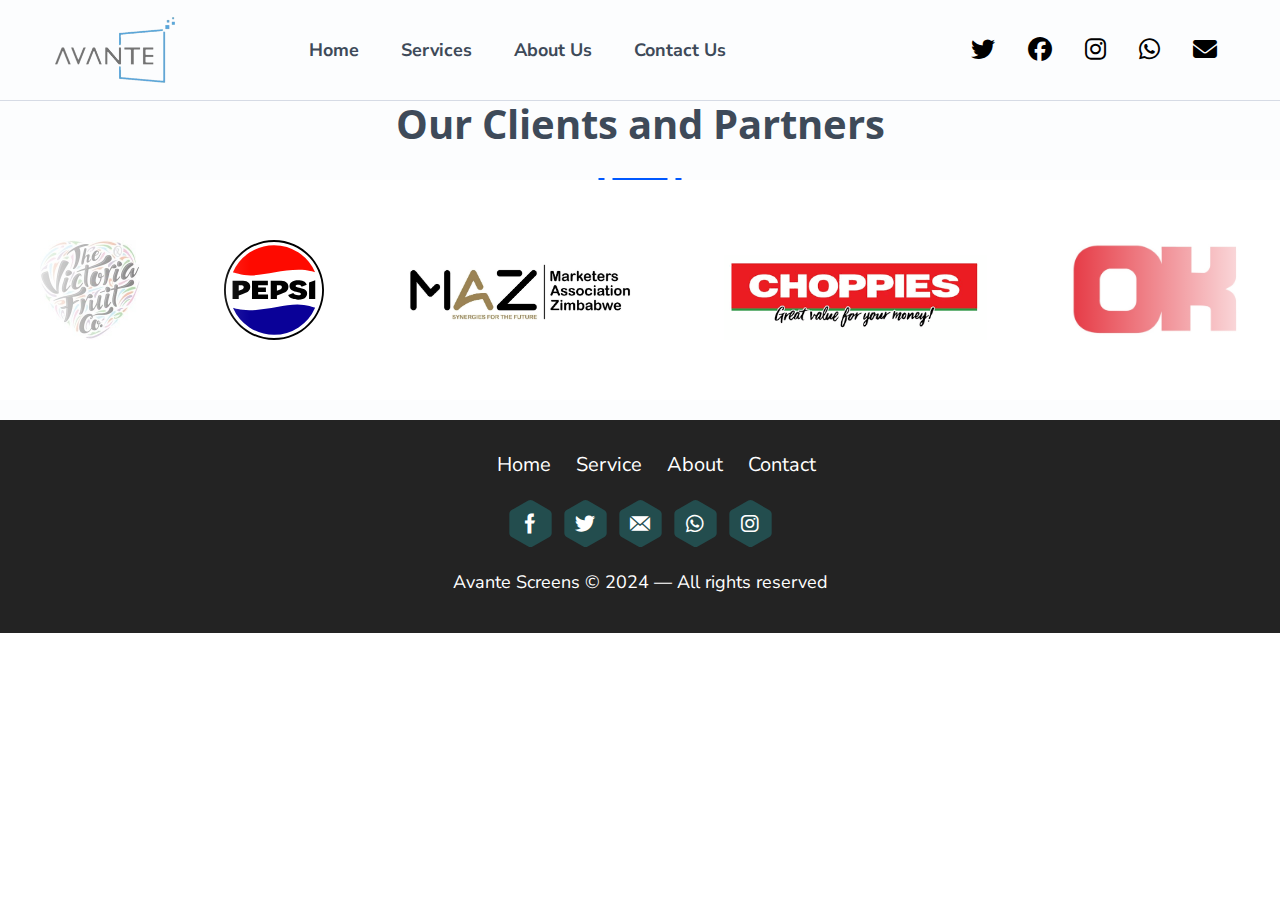
<file: index2.html>
<!DOCTYPE html>
<html lang="en">


<head>
    <meta charset="UTF-8">
    <meta name="viewport" content="width=device-width, initial-scale=1, shrink-to-fit=no">
    <meta name="description" content="" />
    <meta name="keywords" content="" />
    <link rel="icon" href="assets/images/avante.png" sizes="32x32" type="image/png">
    <title>Avante Screens Pvt Ltd</title>

    <link rel="stylesheet" href="assets/css/all.min.css">
    <link rel="stylesheet" href="assets/css/flaticon.css">
    <link rel="stylesheet" href="assets/css/animate.min.css">
    <link rel="stylesheet" href="assets/css/aos.min.css">
    <link rel="stylesheet" href="assets/css/bootstrap.min.css">
    <link rel="stylesheet" href="assets/css/jquery.fancybox.min.css">
    <link rel="stylesheet" href="assets/css/perfect-scrollbar.css">
    <link rel="stylesheet" href="assets/css/slick.css">
    <link rel="stylesheet" href="assets/css/style.css">
    <link rel="stylesheet" href="assets/css/responsive.css">
    <link rel="stylesheet" href="https://cdnjs.cloudflare.com/ajax/libs/font-awesome/6.5.1/css/all.min.css">

     <!-- Revolution Style Sheets -->
     <link rel="stylesheet" href="assets/css/revolution/settings.css">
     <!-- Revolution Layers Styles -->
     <link rel="stylesheet" href="assets/css/revolution/layers.css">
     <!-- Revolution Navigation Styles -->
     <link rel="stylesheet" href="assets/css/revolution/navigation.css">

    <link rel="stylesheet" href="assets/css/mystyles.css">
    <link rel="stylesheet" href="assets/css/carousel.css">
</head>

<body>
    <main>
        <header class="style1 w-100">
            <div class="menubar w-100">
                <div class="container">
                    <div class="menubar-inner d-flex flex-wrap align-items-center justify-content-between w-100">
                        <div class="logo">
                            <h1 class="mb-0"><a href="index.html" title="Home"><img width="120"
                                        src="assets/images/avante.png" alt="Logo"></a></h1>
                        </div><!-- Logo -->
                        <nav>
                            <ul class="d-inline-flex flex-wrap align-items-center mb-0 list-unstyled">
                                <li class="menu-item"><a href="index.html" title="">Home</a>
                                <li class="menu-item"><a href="services.html" title="">Services</a>
                                <li class="menu-item"><a href="about.html" title="">About Us</a>
                                <li class="menu-item"><a href="contact.html" title="">Contact Us</a>
                            </ul>
                        </nav>
                        <div class="header-btns d-inline-flex flex-wrap align-items-center">
                            <a class="social-icons" href="" target="_blank">
                                <i class="fa-brands fa-twitter"></i>
                            </a>
                            <a class="social-icons"
                                href="https://www.facebook.com/profile.php?id=61557591350366&mibextid=uzlsIk"
                                target="_blank">
                                <i class="fa-brands fa-facebook"></i>
                            </a>
                            <a class="social-icons"
                                href="https://www.instagram.com/avantescreens_zw?igsh=MW5kcm10cjVzZzlxOA=="
                                target="_blank">
                                <i class="fa-brands fa-instagram"></i>
                            </a>
                            <a class="social-icons" href="https://wa.me/263780872227">
                                <i class="fa-brands fa-whatsapp"></i>
                            </a>
                            <a class="social-icons" href="mailto:avantescreens@gmail.com">
                                <i class="fa-solid fa-envelope"></i>
                            </a>
                        </div>
                    </div>
                </div>
            </div><!-- Menubar -->
        </header><!-- Header -->
        <div class="sticky-header style1 w-100">
            <div class="container">
                <div class="menubar-inner d-flex flex-wrap align-items-center justify-content-between w-100">
                    <div class="logo">
                        <h1 class="mb-0"><a href="index.html" title="Home"><img class="logo"
                                    src="assets/images/avante.png" alt="Logo"></a></h1>
                    </div><!-- Logo -->
                    <nav>
                        <ul class="d-inline-flex flex-wrap align-items-center mb-0 list-unstyled">
                            <li class="menu-item"><a href="index.html" title="">Home</a>
                            <li class="menu-item"><a href="services.html" title="">Services</a>
                            <li class="menu-item"><a href="about.html" title="">About Us</a>
                            <li class="menu-item"><a href="contact.html" title="">Contact Us</a>
                        </ul>
                    </nav>
                    <div class="header-btns d-inline-flex flex-wrap align-items-center">
                        <a class="social-icons" href="" target="_blank">
                            <i class="fa-brands fa-twitter"></i>
                        </a>
                        <a class="social-icons"
                            href="https://www.facebook.com/profile.php?id=61557591350366&mibextid=uzlsIk"
                            target="_blank">
                            <i class="fa-brands fa-facebook"></i>
                        </a>
                        <a class="social-icons"
                            href="https://www.instagram.com/avantescreens_zw?igsh=MW5kcm10cjVzZzlxOA==" target="_blank">
                            <i class="fa-brands fa-instagram"></i>
                        </a>
                        <a class="social-icons" href="https://wa.me/263780872227">
                            <i class="fa-brands fa-whatsapp"></i>
                        </a>
                        <a class="social-icons" href="mailto:avantescreens@gmail.com">
                            <i class="fa-solid fa-envelope"></i>
                        </a>
                    </div>
                </div>
            </div>
        </div><!-- Sticky Header -->
        <div class="header-search d-flex flex-wrap justify-content-center align-items-center w-100">
            <span class="search-close-btn"><i class="flaticon-delete"></i></span>
            <form>
                <input type="text" placeholder="Search">
            </form>
        </div><!-- Header Search -->
        <div class="responsive-header position-relative w-100">
            <div class="responsive-topbar w-100">
                <div class="container d-flex flex-wrap align-items-center justify-content-between">
                    <div class="logo">
                        <h1 class="mb-0"><a href="index.html" title="Home"><img class="img-fluid logo"
                                    src="assets/images/avante.png" alt="Logo"></a></h1>
                    </div><!-- Logo -->
                    <div class="header-btns d-inline-flex flex-wrap align-items-center">
                        <a class="res-menu-btn d-inline-block" href="javascript:void(0);" title=""><i
                                class="fas fa-align-justify"></i></a>
                    </div>
                </div>
            </div><!-- Responsive Topbar -->
            <div class="responsive-menu w-100">
                <div class="logo">
                    <h1 class="mb-0"><a href="index.html" title="Home"><img class="img-fluid logo"
                                src="assets/images/avante.png" alt="Logo"></a></h1>
                </div><!-- Logo -->
                <ul class="mb-0 list-unstyled w-100">
                    <li class="menu-item"><a href="index.html">Home</a>
                    <li class="menu-item"><a href="services.html">Services</a>
                    <li class="menu-item"><a href="about.html">About Us</a>
                    <li class="menu-item"><a href="contact.html">Contact Us</a>
                </ul>
            </div><!-- Responsive Menu -->
        </div><!-- Responsive Header -->

        <section>
            <div class="w-100">
                <div id="rev_slider_4_1_wrapper" class="rev_slider_wrapper fullscreen-container" data-alias="notgeneric125"
                     data-source="gallery" style="background-color:transparent;padding:0px;">
                    <div id="rev_slider_4_1" class="rev_slider fullscreenbanner" style="display:none;" data-version="5.4.1">
                        <ul>
                            <li data-index="rs-1" data-transition="fade" data-slotamount="default" data-hideafterloop="0"
                                data-hideslideonmobile="off" data-title="Slide Title" data-easein="Power4.easeInOut"
                                data-easeout="Power4.easeInOut" data-masterspeed="2000" data-rotate="0"
                                data-fstransition="random" data-fsmasterspeed="1500" data-fsslotamount="7"
                                data-saveperformance="off" data-param1="" data-param2="" data-param3="" data-param4=""
                                data-param5="" data-param6="" data-param7="" data-param8="" data-param9="" data-param10=""
                                data-description="">
                                <img src="assets/images/resources/slide-bg1.jpg" alt="Slide Background 1" class="rev-slidebg img-fluid" data-bgposition="center center" data-bgfit="cover" data-bgrepeat="no-repeat">
    
                                <!-- Layer NR. 1 -->
                                <div class="tp-caption img-layer tp-resizeme rs-parallaxlevel-2"
                                     id="slide1-layer-1"
                                     data-x="['left','left','left','left']" data-hoffset="['-270','0','0','0']"
                                     data-y="['top','middle','middle','middle']" data-voffset="['190','80','0','0']"
                                     data-fontsize="['60','60','50','40']"
                                     data-lineheight="['70','70','60','50']"
                                     data-width="none"
                                     data-height="none"
                                     data-whitespace="nowrap"
                                     data-type="text"
                                     data-responsive_offset="on"
                                     data-frames='[{"from":"y:0;z:0;rX:0deg;rY:0;rZ:0;sX:1;sY:1;skX:0;skY:0;opacity:0;","mask":"x:0px;y:0;s:inherit;e:inherit;","speed":1500,"to":"o:1;","delay":100,"ease":"Power4.easeInOut"},{"delay":"wait","speed":100,"to":"y:[100%];","mask":"x:inherit;y:inherit;s:inherit;e:inherit;","ease":"Power2.easeInOut"}]'
                                     data-textAlign="['center','center','center','center']"
                                     data-paddingtop="[0,0,0,0]"
                                     data-paddingright="[0,0,0,0]"
                                     data-paddingbottom="[0,0,0,0]"
                                     data-paddingleft="[0,0,0,0]"
                                ><img height="80" width="120" src="assets/images/slide1-shp1.png" alt="Slide 1 Shape 1">
                                </div>
    
                                <!-- Layer NR. 2 -->
                                <div class="tp-caption img-layer tp-resizeme rs-parallaxlevel-2"
                                     id="slide1-layer-2"
                                     data-x="['right','left','left','left']" data-hoffset="['-200','0','0','0']"
                                     data-y="['bottom','middle','middle','middle']" data-voffset="['80','0','0','0']"
                                     data-fontsize="['60','60','50','40']"
                                     data-lineheight="['70','70','60','50']"
                                     data-width="none"
                                     data-height="none"
                                     data-whitespace="nowrap"
                                     data-type="text"
                                     data-responsive_offset="on"
                                     data-frames='[{"from":"y:top;z:0;rX:0deg;rY:0;rZ:0;sX:1;sY:1;skX:0;skY:0;opacity:0;","mask":"x:0px;y:0;s:inherit;e:inherit;","speed":1500,"to":"o:1;","delay":100,"ease":"Power4.easeInOut"},{"delay":"wait","speed":100,"to":"y:[100%];","mask":"x:inherit;y:inherit;s:inherit;e:inherit;","ease":"Power2.easeInOut"}]'
                                     data-textAlign="['center','center','center','center']"
                                     data-paddingtop="[0,0,0,0]"
                                     data-paddingright="[0,0,0,0]"
                                     data-paddingbottom="[0,0,0,0]"
                                     data-paddingleft="[0,0,0,0]"
                                ><img height="78" width="109" src="assets/images/slide1-shp2.png" alt="Slide 1 Shape 2">
                                </div>
    
                                <!-- Layer NR. 3 -->
                                <div class="tp-caption img-layer tp-resizeme rs-parallaxlevel-2"
                                     id="slide1-layer-3"
                                     data-x="['left','left','left','left']" data-hoffset="['-270','0','0','0']"
                                     data-y="['bottom','middle','middle','middle']" data-voffset="['80','0','0','0']"
                                     data-fontsize="['60','60','50','40']"
                                     data-lineheight="['70','70','60','50']"
                                     data-width="none"
                                     data-height="none"
                                     data-whitespace="nowrap"
                                     data-type="text"
                                     data-responsive_offset="on"
                                     data-frames='[{"from":"y:top;z:0;rX:0deg;rY:0;rZ:0;sX:1;sY:1;skX:0;skY:0;opacity:0;","mask":"x:0px;y:0;s:inherit;e:inherit;","speed":1500,"to":"o:1;","delay":100,"ease":"Power4.easeInOut"},{"delay":"wait","speed":100,"to":"y:[100%];","mask":"x:inherit;y:inherit;s:inherit;e:inherit;","ease":"Power2.easeInOut"}]'
                                     data-textAlign="['center','center','center','center']"
                                     data-paddingtop="[0,0,0,0]"
                                     data-paddingright="[0,0,0,0]"
                                     data-paddingbottom="[0,0,0,0]"
                                     data-paddingleft="[0,0,0,0]"
                                ><img height="130" width="98" src="assets/images/slide1-shp3.png" alt="Slide 1 Shape 3">
                                </div>
    
                                <!-- Layer NR. 4 -->
                                <div class="tp-caption img-layer tp-resizeme"
                                     id="slide1-layer-4"
                                     data-x="['left','left','left','left']" data-hoffset="['155','0','0','0']"
                                     data-y="['middle','middle','middle','middle']" data-voffset="['-85','80','0','0']"
                                     data-fontsize="['60','60','50','40']"
                                     data-lineheight="['70','70','60','50']"
                                     data-width="none"
                                     data-height="none"
                                     data-whitespace="nowrap"
                                     data-type="text"
                                     data-responsive_offset="on"
                                     data-frames='[{"from":"y:0;z:0;rX:0deg;rY:0;rZ:0;sX:1;sY:1;skX:0;skY:0;opacity:0;","mask":"x:0px;y:0;s:inherit;e:inherit;","speed":1500,"to":"o:1;","delay":100,"ease":"Power4.easeInOut"},{"delay":"wait","speed":100,"to":"y:[100%];","mask":"x:inherit;y:inherit;s:inherit;e:inherit;","ease":"Power2.easeInOut"}]'
                                     data-textAlign="['center','center','center','center']"
                                     data-paddingtop="[0,0,0,0]"
                                     data-paddingright="[0,0,0,0]"
                                     data-paddingbottom="[0,0,0,0]"
                                     data-paddingleft="[0,0,0,0]"
                                     style="z-index: 2;"
                                ><img height="309" width="158" src="assets/images/slide1-mckp1.png" alt="Slide 1 Mockup 1">
                                </div>
    
                                <!-- Layer NR. 5 -->
                                <div class="tp-caption img-layer tp-resizeme rs-parallaxlevel-2"
                                     id="slide1-layer-5"
                                     data-x="['left','left','left','left']" data-hoffset="['-50','0','0','0']"
                                     data-y="['middle','middle','middle','middle']" data-voffset="['-40','0','0','0']"
                                     data-fontsize="['60','60','50','40']"
                                     data-lineheight="['70','70','60','50']"
                                     data-width="none"
                                     data-height="none"
                                     data-whitespace="nowrap"
                                     data-type="text"
                                     data-responsive_offset="on"
                                     data-frames='[{"from":"y:top;z:0;rX:0deg;rY:0;rZ:0;sX:1;sY:1;skX:0;skY:0;opacity:0;","mask":"x:0px;y:0;s:inherit;e:inherit;","speed":1500,"to":"o:1;","delay":100,"ease":"Power4.easeInOut"},{"delay":"wait","speed":100,"to":"y:[100%];","mask":"x:inherit;y:inherit;s:inherit;e:inherit;","ease":"Power2.easeInOut"}]'
                                     data-textAlign="['center','center','center','center']"
                                     data-paddingtop="[0,0,0,0]"
                                     data-paddingright="[0,0,0,0]"
                                     data-paddingbottom="[0,0,0,0]"
                                     data-paddingleft="[0,0,0,0]"
                                ><img height="531" width="609" src="assets/images/slide1-mckp2.png" alt="Slide 1 Mockup 2">
                                </div>
    
                                <!-- Layer NR. 6 -->
                                <div class="tp-caption img-layer tp-resizeme rs-parallaxlevel-2"
                                     id="slide1-layer-6"
                                     data-x="['left','left','left','left']" data-hoffset="['-75','0','0','0']"
                                     data-y="['middle','middle','middle','middle']" data-voffset="['40','0','0','0']"
                                     data-fontsize="['60','60','50','40']"
                                     data-lineheight="['70','70','60','50']"
                                     data-width="none"
                                     data-height="none"
                                     data-whitespace="nowrap"
                                     data-type="text"
                                     data-responsive_offset="on"
                                     data-frames='[{"from":"y:top;z:0;rX:0deg;rY:0;rZ:0;sX:1;sY:1;skX:0;skY:0;opacity:0;","mask":"x:0px;y:0;s:inherit;e:inherit;","speed":1500,"to":"o:1;","delay":400,"ease":"Power4.easeInOut"},{"delay":"wait","speed":200,"to":"y:[100%];","mask":"x:inherit;y:inherit;s:inherit;e:inherit;","ease":"Power2.easeInOut"}]'
                                     data-textAlign="['center','center','center','center']"
                                     data-paddingtop="[0,0,0,0]"
                                     data-paddingright="[0,0,0,0]"
                                     data-paddingbottom="[0,0,0,0]"
                                     data-paddingleft="[0,0,0,0]"
                                     style="z-index: 2;"
                                ><img height="201" width="65" src="assets/images/slide1-mckp3.png" alt="Slide 1 Mockup 3">
                                </div>
    
                                <!-- Layer NR. 7 -->
                                <div class="tp-caption img-layer tp-resizeme rs-parallaxlevel-2"
                                     id="slide1-layer-7"
                                     data-x="['left','left','left','left']" data-hoffset="['425','0','0','0']"
                                     data-y="['middle','middle','middle','middle']" data-voffset="['50','0','0','0']"
                                     data-fontsize="['60','60','50','40']"
                                     data-lineheight="['70','70','60','50']"
                                     data-width="none"
                                     data-height="none"
                                     data-whitespace="nowrap"
                                     data-type="text"
                                     data-responsive_offset="on"
                                     data-frames='[{"from":"y:top;z:0;rX:0deg;rY:0;rZ:0;sX:1;sY:1;skX:0;skY:0;opacity:0;","mask":"x:0px;y:0;s:inherit;e:inherit;","speed":1500,"to":"o:1;","delay":400,"ease":"Power4.easeInOut"},{"delay":"wait","speed":200,"to":"y:[100%];","mask":"x:inherit;y:inherit;s:inherit;e:inherit;","ease":"Power2.easeInOut"}]'
                                     data-textAlign="['center','center','center','center']"
                                     data-paddingtop="[0,0,0,0]"
                                     data-paddingright="[0,0,0,0]"
                                     data-paddingbottom="[0,0,0,0]"
                                     data-paddingleft="[0,0,0,0]"
                                     style="z-index: 2;"
                                ><img height="284" width="150" src="assets/images/slide1-mckp4.png" alt="Slide 1 Mockup 4">
                                </div>
    
                                <!-- Layer NR. 8 -->
                                <div class="tp-caption img-layer tp-resizeme rs-parallaxlevel-2"
                                     id="slide1-layer-8"
                                     data-x="['left','left','left','left']" data-hoffset="['20','0','0','0']"
                                     data-y="['middle','middle','middle','middle']" data-voffset="['62','0','0','0']"
                                     data-fontsize="['60','60','50','40']"
                                     data-lineheight="['70','70','60','50']"
                                     data-width="none"
                                     data-height="none"
                                     data-whitespace="nowrap"
                                     data-type="text"
                                     data-responsive_offset="on"
                                     data-frames='[{"from":"y:top;z:0;rX:0deg;rY:0;rZ:0;sX:1;sY:1;skX:0;skY:0;opacity:0;","mask":"x:0px;y:0;s:inherit;e:inherit;","speed":1500,"to":"o:1;","delay":400,"ease":"Power4.easeInOut"},{"delay":"wait","speed":200,"to":"y:[100%];","mask":"x:inherit;y:inherit;s:inherit;e:inherit;","ease":"Power2.easeInOut"}]'
                                     data-textAlign="['center','center','center','center']"
                                     data-paddingtop="[0,0,0,0]"
                                     data-paddingright="[0,0,0,0]"
                                     data-paddingbottom="[0,0,0,0]"
                                     data-paddingleft="[0,0,0,0]"
                                     style="z-index: 2;"
                                ><img height="214" width="96" src="assets/images/slide1-mckp5.png" alt="Slide 1 Mockup 5">
                                </div>
    
                                <!-- Layer NR. 9 -->
                                <div class="tp-caption img-layer tp-resizeme"
                                     id="slide1-layer-9"
                                     data-x="['left','left','left','left']" data-hoffset="['0','0','0','0']"
                                     data-y="['middle','middle','middle','middle']" data-voffset="['0','0','0','0']"
                                     data-fontsize="['60','60','50','40']"
                                     data-lineheight="['70','70','60','50']"
                                     data-width="none"
                                     data-height="none"
                                     data-whitespace="nowrap"
                                     data-type="text"
                                     data-responsive_offset="on"
                                     data-frames='[{"from":"y:top;z:0;rX:0deg;rY:0;rZ:0;sX:1;sY:1;skX:0;skY:0;opacity:0;","mask":"x:0px;y:0;s:inherit;e:inherit;","speed":1500,"to":"o:1;","delay":100,"ease":"Power4.easeInOut"},{"delay":"wait","speed":100,"to":"y:[100%];","mask":"x:inherit;y:inherit;s:inherit;e:inherit;","ease":"Power2.easeInOut"}]'
                                     data-textAlign="['center','center','center','center']"
                                     data-paddingtop="[0,0,0,0]"
                                     data-paddingright="[0,0,0,0]"
                                     data-paddingbottom="[0,0,0,0]"
                                     data-paddingleft="[0,0,0,0]"
                                ><img height="467" width="463" src="assets/images/slide1-mckp6.png" alt="Slide 1 Mockup 6">
                                </div>
    
                                <!-- Layer NR. 10 -->
                                <div class="tp-caption tp-resizeme"
                                     id="slide1-layer-10"
                                     data-x="['right','center','center','center']" data-hoffset="['-78','0','0','0']"
                                     data-y="['middle','middle','middle','middle']" data-voffset="['-100','-100','-70,'-50']"
                                     data-fontsize="['50','45','40','35']"
                                     data-lineheight="['60','55','50','45']"
                                     data-width="none"
                                     data-height="none"
                                     data-whitespace="nowrap"
                                     data-type="text"
                                     data-responsive_offset="on"
                                     data-frames='[{"from":"y:-[100%];z:0;rX:0deg;rY:0;rZ:0;sX:1;sY:1;skX:0;skY:0;opacity:0;","mask":"x:0px;y:0;s:inherit;e:inherit;","speed":1500,"to":"o:1;","delay":100,"ease":"Power4.easeInOut"},{"delay":"wait","speed":100,"to":"y:[100%];","mask":"x:inherit;y:inherit;s:inherit;e:inherit;","ease":"Power2.easeInOut"}]'
                                     data-textAlign="['left','center','center','center']"
                                     data-paddingtop="[0,0,0,0]"
                                     data-paddingright="[0,0,0,0]"
                                     data-paddingbottom="[0,0,0,0]"
                                     data-paddingleft="[0,0,0,0]"
                                     style="letter-spacing: 0;font-weight:700;font-family: Open Sans;color:#3e4a59;">
                                    Strategy & planning <br> are fundamentals of <br> our philosophy
                                </div>
    
                                <!-- Layer NR. 11 -->
                                <div class="tp-caption"
                                     id="slide1-layer-11"
                                     data-x="['right','center','center','center']" data-hoffset="['-62','0','0','0']"
                                     data-y="['middle','middle','middle','middle']" data-voffset="['40','40','40','30']"
                                     data-width="none"
                                     data-height="none"
                                     data-whitespace="nowrap"
                                     data-type="text"
                                     data-responsive_offset="on"
                                     data-responsive="on"
                                     data-frames='[{"from":"y:-[100%];z:0;rX:0deg;rY:0;rZ:0;sX:1;sY:1;skX:0;skY:0;opacity:0;","mask":"x:0px;y:0;s:inherit;e:inherit;","speed":1500,"to":"o:1;","delay":100,"ease":"Power4.easeInOut"},{"delay":"wait","speed":100,"to":"y:[100%];","mask":"x:inherit;y:inherit;s:inherit;e:inherit;","ease":"Power2.easeInOut"}]'
                                     data-textAlign="['left','center','center','center']"
                                     data-paddingtop="[0,0,0,0]"
                                     data-paddingright="[0,0,0,0]"
                                     data-paddingbottom="[0,0,0,0]"
                                     data-paddingleft="[0,0,0,0]"
                                     style="line-height: 1.625rem;font-family: Nunito Sans;font-size: 1.0625rem;letter-spacing: 0;font-weight: 400;color: #3e4a59;opacity: .8;">
                                    We calculate all economic indicators and understand <br> feasibility of advertising campaign
                                </div>
    
                                <!-- Layer NR. 12 -->
                                <div class="tp-caption rev-btn thm-btn"
                                     id="slide1-layer-12"
                                     data-x="['right','center','center','center']" data-hoffset="['202','0','0','0']"
                                     data-y="['middle','middle','middle','middle']" data-voffset="['140','150','120','120']"
                                     data-width="none"
                                     data-height="none"
                                     data-whitespace="nowrap"
                                     data-type="button"
                                     data-actions='[{"event":"click","action":"simplelink","slide":"next","delay":"","target": "_self", "url": "about.html"}]'
                                     data-responsive_offset="on"
                                     data-responsive="on"
                                     data-frames='[{"from":"y:-[100%];z:0;rX:0deg;rY:0;rZ:0;sX:1;sY:1;skX:0;skY:0;opacity:0;","mask":"x:0px;y:0;s:inherit;e:inherit;","speed":1500,"to":"o:1;","delay":100,"ease":"Power4.easeInOut"},{"delay":"wait","speed":100,"to":"y:[100%];","mask":"x:inherit;y:inherit;s:inherit;e:inherit;","ease":"Power2.easeInOut"}]'
                                     data-textAlign="['center','center','center','center']"
                                     data-paddingtop="[20,17,14,12]"
                                     data-paddingright="[55,40,35,30]"
                                     data-paddingbottom="[20,17,14,12]"
                                     data-paddingleft="[55,40,35,30]"
                                     style="cursor:pointer;line-height: 1.125rem;display: inline-block;font-family: Nunito Sans;font-size: 1.125rem;letter-spacing: 0;font-weight: 900;border-radius: 2.5rem;">
                                    How it Works
                                </div>
                            </li>
                            <li data-index="rs-2" data-transition="fade" data-slotamount="default" data-hideafterloop="0"
                                data-hideslideonmobile="off" data-title="Slide Title" data-easein="Power4.easeInOut"
                                data-easeout="Power4.easeInOut" data-masterspeed="2000" data-rotate="0"
                                data-fstransition="random" data-fsmasterspeed="1500" data-fsslotamount="7"
                                data-saveperformance="off" data-param1="" data-param2="" data-param3="" data-param4=""
                                data-param5="" data-param6="" data-param7="" data-param8="" data-param9="" data-param10=""
                                data-description="">
                                <img src="assets/images/resources/slide-bg2.jpg" alt="Slide Background 2" class="rev-slidebg img-fluid" data-bgposition="center center" data-bgfit="cover" data-bgrepeat="no-repeat">
    
                                <!-- Layer NR. 1 -->
                                <div class="tp-caption img-layer img-layer tp-resizeme rs-parallaxlevel-1"
                                     id="slide2-layer-1"
                                     data-x="['right','right','right','right']" data-hoffset="['-170','0','0','0']"
                                     data-y="['middle','middle','middle','middle']" data-voffset="['90','0','0','0']"
                                     data-fontsize="['60','60','50','40']"
                                     data-lineheight="['70','70','60','50']"
                                     data-width="none"
                                     data-height="none"
                                     data-whitespace="nowrap"
                                     data-type="text"
                                     data-responsive_offset="on"
                                     data-frames='[{"from":"y:0;z:0;rX:0deg;rY:0;rZ:0;sX:1;sY:1;skX:0;skY:0;opacity:0;","mask":"x:0px;y:0;s:inherit;e:inherit;","speed":1500,"to":"o:1;","delay":100,"ease":"Power4.easeInOut"},{"delay":"wait","speed":100,"to":"y:[100%];","mask":"x:inherit;y:inherit;s:inherit;e:inherit;","ease":"Power2.easeInOut"}]'
                                     data-textAlign="['center','center','center','center']"
                                     data-paddingtop="[0,0,0,0]"
                                     data-paddingright="[0,0,0,0]"
                                     data-paddingbottom="[0,0,0,0]"
                                     data-paddingleft="[0,0,0,0]"
                                ><img height="450" width="779" src="assets/images/slide2-shp1.png" alt="Slide 2 Shape 1">
                                </div>
    
                                <!-- Layer NR. 2 -->
                                <div class="tp-caption img-layer tp-resizeme rs-parallaxlevel-1"
                                     id="slide2-layer-2"
                                     data-x="['right','right','right','right']" data-hoffset="['20','0','0','0']"
                                     data-y="['middle','middle','middle','middle']" data-voffset="['90','0','0','0']"
                                     data-fontsize="['60','60','50','40']"
                                     data-lineheight="['70','70','60','50']"
                                     data-width="none"
                                     data-height="none"
                                     data-whitespace="nowrap"
                                     data-type="text"
                                     data-responsive_offset="on"
                                     data-frames='[{"from":"y:top;z:0;rX:0deg;rY:0;rZ:0;sX:1;sY:1;skX:0;skY:0;opacity:0;","mask":"x:0px;y:0;s:inherit;e:inherit;","speed":1500,"to":"o:1;","delay":100,"ease":"Power4.easeInOut"},{"delay":"wait","speed":100,"to":"y:[100%];","mask":"x:inherit;y:inherit;s:inherit;e:inherit;","ease":"Power2.easeInOut"}]'
                                     data-textAlign="['center','center','center','center']"
                                     data-paddingtop="[0,0,0,0]"
                                     data-paddingright="[0,0,0,0]"
                                     data-paddingbottom="[0,0,0,0]"
                                     data-paddingleft="[0,0,0,0]"
                                ><img height="236" width="415" src="assets/images/slide2-shp2.png" alt="Slide 2 Shape 2">
                                </div>
    
                                <!-- Layer NR. 3 -->
                                <div class="tp-caption img-layer tp-resizeme rs-parallaxlevel-2"
                                     id="slide2-layer-3"
                                     data-x="['right','right','right','right']" data-hoffset="['60','0','0','0']"
                                     data-y="['middle','middle','middle','middle']" data-voffset="['150','0','0','0']"
                                     data-fontsize="['60','60','50','40']"
                                     data-lineheight="['70','70','60','50']"
                                     data-width="none"
                                     data-height="none"
                                     data-whitespace="nowrap"
                                     data-type="text"
                                     data-responsive_offset="on"
                                     data-frames='[{"from":"y:top;z:0;rX:0deg;rY:0;rZ:0;sX:1;sY:1;skX:0;skY:0;opacity:0;","mask":"x:0px;y:0;s:inherit;e:inherit;","speed":1500,"to":"o:1;","delay":100,"ease":"Power4.easeInOut"},{"delay":"wait","speed":100,"to":"y:[100%];","mask":"x:inherit;y:inherit;s:inherit;e:inherit;","ease":"Power2.easeInOut"}]'
                                     data-textAlign="['center','center','center','center']"
                                     data-paddingtop="[0,0,0,0]"
                                     data-paddingright="[0,0,0,0]"
                                     data-paddingbottom="[0,0,0,0]"
                                     data-paddingleft="[0,0,0,0]"
                                     style="z-index: 4;"
                                ><img height="73" width="35" src="assets/images/slide2-mckp1.png" alt="Slide 2 Mockup 1">
                                </div>
    
                                <!-- Layer NR. 4 -->
                                <div class="tp-caption img-layer tp-resizeme"
                                     id="slide2-layer-4"
                                     data-x="['right','right','right','right']" data-hoffset="['100','0','0','0']"
                                     data-y="['middle','middle','middle','middle']" data-voffset="['-20','80','0','0']"
                                     data-fontsize="['60','60','50','40']"
                                     data-lineheight="['70','70','60','50']"
                                     data-width="none"
                                     data-height="none"
                                     data-whitespace="nowrap"
                                     data-type="text"
                                     data-responsive_offset="on"
                                     data-frames='[{"from":"y:0;z:0;rX:0deg;rY:0;rZ:0;sX:1;sY:1;skX:0;skY:0;opacity:0;","mask":"x:0px;y:0;s:inherit;e:inherit;","speed":1500,"to":"o:1;","delay":100,"ease":"Power4.easeInOut"},{"delay":"wait","speed":100,"to":"y:[100%];","mask":"x:inherit;y:inherit;s:inherit;e:inherit;","ease":"Power2.easeInOut"}]'
                                     data-textAlign="['center','center','center','center']"
                                     data-paddingtop="[0,0,0,0]"
                                     data-paddingright="[0,0,0,0]"
                                     data-paddingbottom="[0,0,0,0]"
                                     data-paddingleft="[0,0,0,0]"
                                     style="z-index: 3;"
                                ><img height="82" width="41" src="assets/images/slide2-mckp2.png" alt="Slide 2 Mockup 2">
                                </div>
    
                                <!-- Layer NR. 5 -->
                                <div class="tp-caption img-layer tp-resizeme rs-parallaxlevel-2"
                                     id="slide2-layer-5"
                                     data-x="['right','right','right','right']" data-hoffset="['256','0','0','0']"
                                     data-y="['middle','middle','middle','middle']" data-voffset="['-22','0','0','0']"
                                     data-fontsize="['60','60','50','40']"
                                     data-lineheight="['70','70','60','50']"
                                     data-width="none"
                                     data-height="none"
                                     data-whitespace="nowrap"
                                     data-type="text"
                                     data-responsive_offset="on"
                                     data-frames='[{"from":"y:top;z:0;rX:0deg;rY:0;rZ:0;sX:1;sY:1;skX:0;skY:0;opacity:0;","mask":"x:0px;y:0;s:inherit;e:inherit;","speed":1500,"to":"o:1;","delay":100,"ease":"Power4.easeInOut"},{"delay":"wait","speed":100,"to":"y:[100%];","mask":"x:inherit;y:inherit;s:inherit;e:inherit;","ease":"Power2.easeInOut"}]'
                                     data-textAlign="['center','center','center','center']"
                                     data-paddingtop="[0,0,0,0]"
                                     data-paddingright="[0,0,0,0]"
                                     data-paddingbottom="[0,0,0,0]"
                                     data-paddingleft="[0,0,0,0]"
                                     style="z-index: 3;"
                                ><img height="92" width="43" src="assets/images/slide2-mckp3.png" alt="Slide 2 Mockup 3">
                                </div>
    
                                <!-- Layer NR. 6 -->
                                <div class="tp-caption img-layer tp-resizeme rs-parallaxlevel-1"
                                     id="slide2-layer-6"
                                     data-x="['right','right','right','right']" data-hoffset="['160','0','0','0']"
                                     data-y="['middle','middle','middle','middle']" data-voffset="['-80','0','0','0']"
                                     data-fontsize="['60','60','50','40']"
                                     data-lineheight="['70','70','60','50']"
                                     data-width="none"
                                     data-height="none"
                                     data-whitespace="nowrap"
                                     data-type="text"
                                     data-responsive_offset="on"
                                     data-frames='[{"from":"y:top;z:0;rX:0deg;rY:0;rZ:0;sX:1;sY:1;skX:0;skY:0;opacity:0;","mask":"x:0px;y:0;s:inherit;e:inherit;","speed":1500,"to":"o:1;","delay":400,"ease":"Power4.easeInOut"},{"delay":"wait","speed":200,"to":"y:[100%];","mask":"x:inherit;y:inherit;s:inherit;e:inherit;","ease":"Power2.easeInOut"}]'
                                     data-textAlign="['center','center','center','center']"
                                     data-paddingtop="[0,0,0,0]"
                                     data-paddingright="[0,0,0,0]"
                                     data-paddingbottom="[0,0,0,0]"
                                     data-paddingleft="[0,0,0,0]"
                                     style="z-index: 3;"
                                ><img height="100" width="45" src="assets/images/slide2-mckp4.png" alt="Slide 2 Mockup 4">
                                </div>
    
                                <!-- Layer NR. 7 -->
                                <div class="tp-caption img-layer tp-resizeme rs-parallaxlevel-2"
                                     id="slide2-layer-7"
                                     data-x="['right','right','right','right']" data-hoffset="['110','0','0','0']"
                                     data-y="['middle','middle','middle','middle']" data-voffset="['130','0','0','0']"
                                     data-fontsize="['60','60','50','40']"
                                     data-lineheight="['70','70','60','50']"
                                     data-width="none"
                                     data-height="none"
                                     data-whitespace="nowrap"
                                     data-type="text"
                                     data-responsive_offset="on"
                                     data-frames='[{"from":"y:top;z:0;rX:0deg;rY:0;rZ:0;sX:1;sY:1;skX:0;skY:0;opacity:0;","mask":"x:0px;y:0;s:inherit;e:inherit;","speed":1500,"to":"o:1;","delay":400,"ease":"Power4.easeInOut"},{"delay":"wait","speed":200,"to":"y:[100%];","mask":"x:inherit;y:inherit;s:inherit;e:inherit;","ease":"Power2.easeInOut"}]'
                                     data-textAlign="['center','center','center','center']"
                                     data-paddingtop="[0,0,0,0]"
                                     data-paddingright="[0,0,0,0]"
                                     data-paddingbottom="[0,0,0,0]"
                                     data-paddingleft="[0,0,0,0]"
                                     style="z-index: 3;"
                                ><img height="216" width="57" src="assets/images/slide2-mckp5.png" alt="Slide 2 Mockup 5">
                                </div>
    
                                <!-- Layer NR. 8 -->
                                <div class="tp-caption img-layer tp-resizeme rs-parallaxlevel-2"
                                     id="slide2-layer-8"
                                     data-x="['right','right','right','right']" data-hoffset="['-135','0','0','0']"
                                     data-y="['middle','middle','middle','middle']" data-voffset="['270','0','0','0']"
                                     data-fontsize="['60','60','50','40']"
                                     data-lineheight="['70','70','60','50']"
                                     data-width="none"
                                     data-height="none"
                                     data-whitespace="nowrap"
                                     data-type="text"
                                     data-responsive_offset="on"
                                     data-frames='[{"from":"y:top;z:0;rX:0deg;rY:0;rZ:0;sX:1;sY:1;skX:0;skY:0;opacity:0;","mask":"x:0px;y:0;s:inherit;e:inherit;","speed":1500,"to":"o:1;","delay":400,"ease":"Power4.easeInOut"},{"delay":"wait","speed":200,"to":"y:[100%];","mask":"x:inherit;y:inherit;s:inherit;e:inherit;","ease":"Power2.easeInOut"}]'
                                     data-textAlign="['center','center','center','center']"
                                     data-paddingtop="[0,0,0,0]"
                                     data-paddingright="[0,0,0,0]"
                                     data-paddingbottom="[0,0,0,0]"
                                     data-paddingleft="[0,0,0,0]"
                                     style="z-index: 3;"
                                ><img height="322" width="230" src="assets/images/slide2-mckp6.png" alt="Slide 2 Mockup 6">
                                </div>
    
                                <!-- Layer NR. 9 -->
                                <div class="tp-caption img-layer tp-resizeme"
                                     id="slide2-layer-9"
                                     data-x="['right','right','right','right']" data-hoffset="['-70','0','0','0']"
                                     data-y="['middle','middle','middle','middle']" data-voffset="['65','0','0','0']"
                                     data-fontsize="['60','60','50','40']"
                                     data-lineheight="['70','70','60','50']"
                                     data-width="none"
                                     data-height="none"
                                     data-whitespace="nowrap"
                                     data-type="text"
                                     data-responsive_offset="on"
                                     data-frames='[{"from":"y:top;z:0;rX:0deg;rY:0;rZ:0;sX:1;sY:1;skX:0;skY:0;opacity:0;","mask":"x:0px;y:0;s:inherit;e:inherit;","speed":1500,"to":"o:1;","delay":100,"ease":"Power4.easeInOut"},{"delay":"wait","speed":100,"to":"y:[100%];","mask":"x:inherit;y:inherit;s:inherit;e:inherit;","ease":"Power2.easeInOut"}]'
                                     data-textAlign="['center','center','center','center']"
                                     data-paddingtop="[0,0,0,0]"
                                     data-paddingright="[0,0,0,0]"
                                     data-paddingbottom="[0,0,0,0]"
                                     data-paddingleft="[0,0,0,0]"
                                     style="z-index: 2;"
                                ><img height="256" width="352" src="assets/images/slide2-mckp7.png" alt="Slide 2 Mockup 7">
                                </div>
    
                                <!-- Layer NR. 10 -->
                                <div class="tp-caption img-layer tp-resizeme rs-parallaxlevel-2"
                                     id="slide2-layer-10"
                                     data-x="['right','right','right','right']" data-hoffset="['130','0','0','0']"
                                     data-y="['middle','middle','middle','middle']" data-voffset="['-65','0','0','0']"
                                     data-fontsize="['60','60','50','40']"
                                     data-lineheight="['70','70','60','50']"
                                     data-width="none"
                                     data-height="none"
                                     data-whitespace="nowrap"
                                     data-type="text"
                                     data-responsive_offset="on"
                                     data-frames='[{"from":"y:top;z:0;rX:0deg;rY:0;rZ:0;sX:1;sY:1;skX:0;skY:0;opacity:0;","mask":"x:0px;y:0;s:inherit;e:inherit;","speed":1500,"to":"o:1;","delay":100,"ease":"Power4.easeInOut"},{"delay":"wait","speed":100,"to":"y:[100%];","mask":"x:inherit;y:inherit;s:inherit;e:inherit;","ease":"Power2.easeInOut"}]'
                                     data-textAlign="['center','center','center','center']"
                                     data-paddingtop="[0,0,0,0]"
                                     data-paddingright="[0,0,0,0]"
                                     data-paddingbottom="[0,0,0,0]"
                                     data-paddingleft="[0,0,0,0]"
                                ><img height="389" width="256" src="assets/images/slide2-mckp8.png" alt="Slide 2 Mockup 8">
                                </div>
    
                                <!-- Layer NR. 11 -->
                                <div class="tp-caption tp-resizeme"
                                     id="slide2-layer-11"
                                     data-x="['left','center','center','center']" data-hoffset="['0','0','0','0']"
                                     data-y="['middle','middle','middle','middle']" data-voffset="['-100','-100','-70,'-50']"
                                     data-fontsize="['50','45','40','35']"
                                     data-lineheight="['60','55','50','45']"
                                     data-width="none"
                                     data-height="none"
                                     data-whitespace="nowrap"
                                     data-type="text"
                                     data-responsive_offset="on"
                                     data-frames='[{"from":"y:-[100%];z:0;rX:0deg;rY:0;rZ:0;sX:1;sY:1;skX:0;skY:0;opacity:0;","mask":"x:0px;y:0;s:inherit;e:inherit;","speed":1500,"to":"o:1;","delay":100,"ease":"Power4.easeInOut"},{"delay":"wait","speed":100,"to":"y:[100%];","mask":"x:inherit;y:inherit;s:inherit;e:inherit;","ease":"Power2.easeInOut"}]'
                                     data-textAlign="['left','center','center','center']"
                                     data-paddingtop="[0,0,0,0]"
                                     data-paddingright="[0,0,0,0]"
                                     data-paddingbottom="[0,0,0,0]"
                                     data-paddingleft="[0,0,0,0]"
                                     style="letter-spacing: 0;font-weight:700;font-family: Open Sans;color:#3e4a59;">
                                    Ultimate theme app <br> for your customer <br> support
                                </div>
    
                                <!-- Layer NR. 12 -->
                                <div class="tp-caption"
                                     id="slide2-layer-12"
                                     data-x="['left','center','center','center']" data-hoffset="['0','0','0','0']"
                                     data-y="['middle','middle','middle','middle']" data-voffset="['40','40','40','30']"
                                     data-width="none"
                                     data-height="none"
                                     data-whitespace="nowrap"
                                     data-type="text"
                                     data-responsive_offset="on"
                                     data-responsive="on"
                                     data-frames='[{"from":"y:-[100%];z:0;rX:0deg;rY:0;rZ:0;sX:1;sY:1;skX:0;skY:0;opacity:0;","mask":"x:0px;y:0;s:inherit;e:inherit;","speed":1500,"to":"o:1;","delay":100,"ease":"Power4.easeInOut"},{"delay":"wait","speed":100,"to":"y:[100%];","mask":"x:inherit;y:inherit;s:inherit;e:inherit;","ease":"Power2.easeInOut"}]'
                                     data-textAlign="['left','center','center','center']"
                                     data-paddingtop="[0,0,0,0]"
                                     data-paddingright="[0,0,0,0]"
                                     data-paddingbottom="[0,0,0,0]"
                                     data-paddingleft="[0,0,0,0]"
                                     style="line-height: 1.625rem;font-family: Nunito Sans;font-size: 1.0625rem;letter-spacing: 0;font-weight: 400;color: #3e4a59;opacity: .8;">
                                    We calculate all economic indicators and understand <br> feasibility of advertising campaign
                                </div>
    
                                <!-- Layer NR. 13 -->
                                <div class="tp-caption rev-btn thm-btn"
                                     id="slide2-layer-13"
                                     data-x="['left','center','center','center']" data-hoffset="['0','0','0','0']"
                                     data-y="['middle','middle','middle','middle']" data-voffset="['140','150','120','120']"
                                     data-width="none"
                                     data-height="none"
                                     data-whitespace="nowrap"
                                     data-type="button"
                                     data-actions='[{"event":"click","action":"simplelink","slide":"next","delay":"","target": "_self", "url": "about.html"}]'
                                     data-responsive_offset="on"
                                     data-responsive="on"
                                     data-frames='[{"from":"y:-[100%];z:0;rX:0deg;rY:0;rZ:0;sX:1;sY:1;skX:0;skY:0;opacity:0;","mask":"x:0px;y:0;s:inherit;e:inherit;","speed":1500,"to":"o:1;","delay":100,"ease":"Power4.easeInOut"},{"delay":"wait","speed":100,"to":"y:[100%];","mask":"x:inherit;y:inherit;s:inherit;e:inherit;","ease":"Power2.easeInOut"}]'
                                     data-textAlign="['center','center','center','center']"
                                     data-paddingtop="[20,17,14,12]"
                                     data-paddingright="[55,40,35,30]"
                                     data-paddingbottom="[20,17,14,12]"
                                     data-paddingleft="[55,40,35,30]"
                                     style="cursor:pointer;line-height: 1.125rem;display: inline-block;font-family: Nunito Sans;font-size: 1.125rem;letter-spacing: 0;font-weight: 900;border-radius: 2.5rem;">
                                    Explore Now
                                </div>
                            </li>
                            <li data-index="rs-3" data-transition="fade" data-slotamount="default" data-hideafterloop="0"
                                data-hideslideonmobile="off" data-title="Slide Title" data-easein="Power4.easeInOut"
                                data-easeout="Power4.easeInOut" data-masterspeed="2000" data-rotate="0"
                                data-fstransition="random" data-fsmasterspeed="1500" data-fsslotamount="7"
                                data-saveperformance="off" data-param1="" data-param2="" data-param3="" data-param4=""
                                data-param5="" data-param6="" data-param7="" data-param8="" data-param9="" data-param10=""
                                data-description="">
                                <img src="assets/images/resources/slide-bg3.png" alt="Slide Background 3" class="rev-slidebg img-fluid" data-bgposition="center center" data-bgfit="cover" data-bgrepeat="no-repeat">
    
                                <!-- Layer NR. 1 -->
                                <div class="tp-caption img-layer tp-resizeme rs-parallaxlevel-1"
                                     id="slide3-layer-1"
                                     data-x="['right','right','right','right']" data-hoffset="['-90','0','0','0']"
                                     data-y="['middle','middle','middle','middle']" data-voffset="['0','0','0','0']"
                                     data-fontsize="['60','60','50','40']"
                                     data-lineheight="['70','70','60','50']"
                                     data-width="none"
                                     data-height="none"
                                     data-whitespace="nowrap"
                                     data-type="text"
                                     data-responsive_offset="on"
                                     data-frames='[{"from":"y:0;z:0;rX:0deg;rY:0;rZ:0;sX:1;sY:1;skX:0;skY:0;opacity:0;","mask":"x:0px;y:0;s:inherit;e:inherit;","speed":1500,"to":"o:1;","delay":100,"ease":"Power4.easeInOut"},{"delay":"wait","speed":100,"to":"y:[100%];","mask":"x:inherit;y:inherit;s:inherit;e:inherit;","ease":"Power2.easeInOut"}]'
                                     data-textAlign="['center','center','center','center']"
                                     data-paddingtop="[0,0,0,0]"
                                     data-paddingright="[0,0,0,0]"
                                     data-paddingbottom="[0,0,0,0]"
                                     data-paddingleft="[0,0,0,0]"
                                ><img height="700" width="760" src="assets/images/slide3-shp1.png" alt="Slide 3 Shape 1">
                                </div>
    
                                <!-- Layer NR. 2 -->
                                <div class="tp-caption img-layer tp-resizeme rs-parallaxlevel-2"
                                     id="slide3-layer-2"
                                     data-x="['right','right','right','right']" data-hoffset="['0','0','0','0']"
                                     data-y="['middle','middle','middle','middle']" data-voffset="['30','0','0','0']"
                                     data-fontsize="['60','60','50','40']"
                                     data-lineheight="['70','70','60','50']"
                                     data-width="none"
                                     data-height="none"
                                     data-whitespace="nowrap"
                                     data-type="text"
                                     data-responsive_offset="on"
                                     data-frames='[{"from":"y:top;z:0;rX:0deg;rY:0;rZ:0;sX:1;sY:1;skX:0;skY:0;opacity:0;","mask":"x:0px;y:0;s:inherit;e:inherit;","speed":1500,"to":"o:1;","delay":100,"ease":"Power4.easeInOut"},{"delay":"wait","speed":100,"to":"y:[100%];","mask":"x:inherit;y:inherit;s:inherit;e:inherit;","ease":"Power2.easeInOut"}]'
                                     data-textAlign="['center','center','center','center']"
                                     data-paddingtop="[0,0,0,0]"
                                     data-paddingright="[0,0,0,0]"
                                     data-paddingbottom="[0,0,0,0]"
                                     data-paddingleft="[0,0,0,0]"
                                     style="z-index: 5;"
                                ><img height="367" width="367" src="assets/images/slide3-mckp1.png" alt="Slide 3 Mockup 1">
                                </div>
    
                                <!-- Layer NR. 3 -->
                                <div class="tp-caption img-layer tp-resizeme rs-parallaxlevel-2"
                                     id="slide3-layer-3"
                                     data-x="['right','right','right','right']" data-hoffset="['20','0','0','0']"
                                     data-y="['middle','middle','middle','middle']" data-voffset="['100','0','0','0']"
                                     data-fontsize="['60','60','50','40']"
                                     data-lineheight="['70','70','60','50']"
                                     data-width="none"
                                     data-height="none"
                                     data-whitespace="nowrap"
                                     data-type="text"
                                     data-responsive_offset="on"
                                     data-frames='[{"from":"y:0;z:0;rX:0deg;rY:0;rZ:0;sX:1;sY:1;skX:0;skY:0;opacity:0;","mask":"x:0px;y:0;s:inherit;e:inherit;","speed":1500,"to":"o:1;","delay":100,"ease":"Power4.easeInOut"},{"delay":"wait","speed":100,"to":"y:[100%];","mask":"x:inherit;y:inherit;s:inherit;e:inherit;","ease":"Power2.easeInOut"}]'
                                     data-textAlign="['center','center','center','center']"
                                     data-paddingtop="[0,0,0,0]"
                                     data-paddingright="[0,0,0,0]"
                                     data-paddingbottom="[0,0,0,0]"
                                     data-paddingleft="[0,0,0,0]"
                                     style="z-index: 3;"
                                ><img height="379" width="534" src="assets/images/slide3-mckp2.png" alt="Slide 3 Mockup 2">
                                </div>
    
                                <!-- Layer NR. 4 -->
                                <div class="tp-caption img-layer tp-resizeme rs-parallaxlevel-2"
                                     id="slide3-layer-4"
                                     data-x="['right','right','right','right']" data-hoffset="['170','0','0','0']"
                                     data-y="['middle','middle','middle','middle']" data-voffset="['-55','0','0','0']"
                                     data-fontsize="['60','60','50','40']"
                                     data-lineheight="['70','70','60','50']"
                                     data-width="none"
                                     data-height="none"
                                     data-whitespace="nowrap"
                                     data-type="text"
                                     data-responsive_offset="on"
                                     data-frames='[{"from":"y:top;z:0;rX:0deg;rY:0;rZ:0;sX:1;sY:1;skX:0;skY:0;opacity:0;","mask":"x:0px;y:0;s:inherit;e:inherit;","speed":1500,"to":"o:1;","delay":100,"ease":"Power4.easeInOut"},{"delay":"wait","speed":100,"to":"y:[100%];","mask":"x:inherit;y:inherit;s:inherit;e:inherit;","ease":"Power2.easeInOut"}]'
                                     data-textAlign="['center','center','center','center']"
                                     data-paddingtop="[0,0,0,0]"
                                     data-paddingright="[0,0,0,0]"
                                     data-paddingbottom="[0,0,0,0]"
                                     data-paddingleft="[0,0,0,0]"
                                     style="z-index: 4;"
                                ><img height="314" width="287" src="assets/images/slide3-mckp3.png" alt="Slide 3 Mockup 3">
                                </div>
    
                                <!-- Layer NR. 5 -->
                                <div class="tp-caption img-layer tp-resizeme rs-parallaxlevel-1"
                                     id="slide3-layer-5"
                                     data-x="['right','right','right','right']" data-hoffset="['200','0','0','0']"
                                     data-y="['middle','middle','middle','middle']" data-voffset="['-80','0','0','0']"
                                     data-fontsize="['60','60','50','40']"
                                     data-lineheight="['70','70','60','50']"
                                     data-width="none"
                                     data-height="none"
                                     data-whitespace="nowrap"
                                     data-type="text"
                                     data-responsive_offset="on"
                                     data-frames='[{"from":"y:top;z:0;rX:0deg;rY:0;rZ:0;sX:1;sY:1;skX:0;skY:0;opacity:0;","mask":"x:0px;y:0;s:inherit;e:inherit;","speed":1500,"to":"o:1;","delay":400,"ease":"Power4.easeInOut"},{"delay":"wait","speed":200,"to":"y:[100%];","mask":"x:inherit;y:inherit;s:inherit;e:inherit;","ease":"Power2.easeInOut"}]'
                                     data-textAlign="['center','center','center','center']"
                                     data-paddingtop="[0,0,0,0]"
                                     data-paddingright="[0,0,0,0]"
                                     data-paddingbottom="[0,0,0,0]"
                                     data-paddingleft="[0,0,0,0]"
                                     style="z-index: 4;"
                                ><img height="305" width="330" src="assets/images/slide3-mckp4.png" alt="Slide 3 Mockup 4">
                                </div>
    
                                <!-- Layer NR. 6 -->
                                <div class="tp-caption img-layer tp-resizeme rs-parallaxlevel-2"
                                     id="slide3-layer-6"
                                     data-x="['right','right','right','right']" data-hoffset="['220','0','0','0']"
                                     data-y="['middle','middle','middle','middle']" data-voffset="['-170','0','0','0']"
                                     data-fontsize="['60','60','50','40']"
                                     data-lineheight="['70','70','60','50']"
                                     data-width="none"
                                     data-height="none"
                                     data-whitespace="nowrap"
                                     data-type="text"
                                     data-responsive_offset="on"
                                     data-frames='[{"from":"y:top;z:0;rX:0deg;rY:0;rZ:0;sX:1;sY:1;skX:0;skY:0;opacity:0;","mask":"x:0px;y:0;s:inherit;e:inherit;","speed":1500,"to":"o:1;","delay":400,"ease":"Power4.easeInOut"},{"delay":"wait","speed":200,"to":"y:[100%];","mask":"x:inherit;y:inherit;s:inherit;e:inherit;","ease":"Power2.easeInOut"}]'
                                     data-textAlign="['center','center','center','center']"
                                     data-paddingtop="[0,0,0,0]"
                                     data-paddingright="[0,0,0,0]"
                                     data-paddingbottom="[0,0,0,0]"
                                     data-paddingleft="[0,0,0,0]"
                                     style="z-index: 3;"
                                ><img height="437" width="412" src="assets/images/slide3-mckp5.png" alt="Slide 3 Mockup 5">
                                </div>
    
                                <!-- Layer NR. 7 -->
                                <div class="tp-caption img-layer tp-resizeme rs-parallaxlevel-2"
                                     id="slide3-layer-7"
                                     data-x="['right','right','right','right']" data-hoffset="['60','0','0','0']"
                                     data-y="['middle','middle','middle','middle']" data-voffset="['-170','0','0','0']"
                                     data-fontsize="['60','60','50','40']"
                                     data-lineheight="['70','70','60','50']"
                                     data-width="none"
                                     data-height="none"
                                     data-whitespace="nowrap"
                                     data-type="text"
                                     data-responsive_offset="on"
                                     data-frames='[{"from":"y:top;z:0;rX:0deg;rY:0;rZ:0;sX:1;sY:1;skX:0;skY:0;opacity:0;","mask":"x:0px;y:0;s:inherit;e:inherit;","speed":1500,"to":"o:1;","delay":400,"ease":"Power4.easeInOut"},{"delay":"wait","speed":200,"to":"y:[100%];","mask":"x:inherit;y:inherit;s:inherit;e:inherit;","ease":"Power2.easeInOut"}]'
                                     data-textAlign="['center','center','center','center']"
                                     data-paddingtop="[0,0,0,0]"
                                     data-paddingright="[0,0,0,0]"
                                     data-paddingbottom="[0,0,0,0]"
                                     data-paddingleft="[0,0,0,0]"
                                     style="z-index: 1;"
                                ><img height="313" width="133" src="assets/images/slide3-mckp6.png" alt="Slide 3 Mockup 6">
                                </div>
    
                                <!-- Layer NR. 8 -->
                                <div class="tp-caption img-layer tp-resizeme rs-parallaxlevel-2"
                                     id="slide3-layer-8"
                                     data-x="['right','right','right','right']" data-hoffset="['470','0','0','0']"
                                     data-y="['middle','middle','middle','middle']" data-voffset="['200','0','0','0']"
                                     data-fontsize="['60','60','50','40']"
                                     data-lineheight="['70','70','60','50']"
                                     data-width="none"
                                     data-height="none"
                                     data-whitespace="nowrap"
                                     data-type="text"
                                     data-responsive_offset="on"
                                     data-frames='[{"from":"y:top;z:0;rX:0deg;rY:0;rZ:0;sX:1;sY:1;skX:0;skY:0;opacity:0;","mask":"x:0px;y:0;s:inherit;e:inherit;","speed":1500,"to":"o:1;","delay":100,"ease":"Power4.easeInOut"},{"delay":"wait","speed":100,"to":"y:[100%];","mask":"x:inherit;y:inherit;s:inherit;e:inherit;","ease":"Power2.easeInOut"}]'
                                     data-textAlign="['center','center','center','center']"
                                     data-paddingtop="[0,0,0,0]"
                                     data-paddingright="[0,0,0,0]"
                                     data-paddingbottom="[0,0,0,0]"
                                     data-paddingleft="[0,0,0,0]"
                                     style="z-index: 3;"
                                ><img height="213" width="122" src="assets/images/slide3-mckp7.png" alt="Slide 3 Mockup 7">
                                </div>
    
                                <!-- Layer NR. 9 -->
                                <div class="tp-caption tp-resizeme"
                                     id="slide3-layer-9"
                                     data-x="['left','center','center','center']" data-hoffset="['0','0','0','0']"
                                     data-y="['middle','middle','middle','middle']" data-voffset="['-100','-100','-70,'-50']"
                                     data-fontsize="['50','45','40','35']"
                                     data-lineheight="['60','55','50','45']"
                                     data-width="none"
                                     data-height="none"
                                     data-whitespace="nowrap"
                                     data-type="text"
                                     data-responsive_offset="on"
                                     data-frames='[{"from":"y:-[100%];z:0;rX:0deg;rY:0;rZ:0;sX:1;sY:1;skX:0;skY:0;opacity:0;","mask":"x:0px;y:0;s:inherit;e:inherit;","speed":1500,"to":"o:1;","delay":100,"ease":"Power4.easeInOut"},{"delay":"wait","speed":100,"to":"y:[100%];","mask":"x:inherit;y:inherit;s:inherit;e:inherit;","ease":"Power2.easeInOut"}]'
                                     data-textAlign="['left','center','center','center']"
                                     data-paddingtop="[0,0,0,0]"
                                     data-paddingright="[0,0,0,0]"
                                     data-paddingbottom="[0,0,0,0]"
                                     data-paddingleft="[0,0,0,0]"
                                     style="letter-spacing: 0;font-weight:700;font-family: Open Sans;color:#3e4a59;">
                                    Performing <br> brilliantly to boost <br> your business
                                </div>
    
                                <!-- Layer NR. 10 -->
                                <div class="tp-caption"
                                     id="slide3-layer-10"
                                     data-x="['left','center','center','center']" data-hoffset="['0','0','0','0']"
                                     data-y="['middle','middle','middle','middle']" data-voffset="['40','40','40','30']"
                                     data-width="none"
                                     data-height="none"
                                     data-whitespace="nowrap"
                                     data-type="text"
                                     data-responsive_offset="on"
                                     data-responsive="on"
                                     data-frames='[{"from":"y:-[100%];z:0;rX:0deg;rY:0;rZ:0;sX:1;sY:1;skX:0;skY:0;opacity:0;","mask":"x:0px;y:0;s:inherit;e:inherit;","speed":1500,"to":"o:1;","delay":100,"ease":"Power4.easeInOut"},{"delay":"wait","speed":100,"to":"y:[100%];","mask":"x:inherit;y:inherit;s:inherit;e:inherit;","ease":"Power2.easeInOut"}]'
                                     data-textAlign="['left','center','center','center']"
                                     data-paddingtop="[0,0,0,0]"
                                     data-paddingright="[0,0,0,0]"
                                     data-paddingbottom="[0,0,0,0]"
                                     data-paddingleft="[0,0,0,0]"
                                     style="line-height: 1.625rem;font-family: Nunito Sans;font-size: 1.0625rem;letter-spacing: 0;font-weight: 400;color: #3e4a59;opacity: .8;">
                                    We calculate all economic indicators and understand <br> feasibility of advertising campaign
                                </div>
    
                                <!-- Layer NR. 11 -->
                                <div class="tp-caption rev-btn thm-btn"
                                     id="slide3-layer-11"
                                     data-x="['left','center','center','center']" data-hoffset="['0','0','0','0']"
                                     data-y="['middle','middle','middle','middle']" data-voffset="['140','150','120','120']"
                                     data-width="none"
                                     data-height="none"
                                     data-whitespace="nowrap"
                                     data-type="button"
                                     data-actions='[{"event":"click","action":"simplelink","slide":"next","delay":"","target": "_self", "url": "contact.html"}]'
                                     data-responsive_offset="on"
                                     data-responsive="on"
                                     data-frames='[{"from":"y:-[100%];z:0;rX:0deg;rY:0;rZ:0;sX:1;sY:1;skX:0;skY:0;opacity:0;","mask":"x:0px;y:0;s:inherit;e:inherit;","speed":1500,"to":"o:1;","delay":100,"ease":"Power4.easeInOut"},{"delay":"wait","speed":100,"to":"y:[100%];","mask":"x:inherit;y:inherit;s:inherit;e:inherit;","ease":"Power2.easeInOut"}]'
                                     data-textAlign="['center','center','center','center']"
                                     data-paddingtop="[20,17,14,12]"
                                     data-paddingright="[55,40,35,30]"
                                     data-paddingbottom="[20,17,14,12]"
                                     data-paddingleft="[55,40,35,30]"
                                     style="cursor:pointer;line-height: 1.125rem;display: inline-block;font-family: Nunito Sans;font-size: 1.125rem;letter-spacing: 0;font-weight: 900;border-radius: 2.5rem;">
                                    Talk To Us
                                </div>
                            </li>
                        </ul>
                    </div>
                </div><!-- End Revolution Slider -->
            </div>
        </section>

        <!-- Logo Carousel -->
        <section>
            <div class="w-100 pt-90 bg-color10 pb-110 position-relative"
                style="padding-top: 100px !important; padding-bottom: 20px !important; ">
                <div>
                    <div class="sec-title text-center w-100 position-relative">
                        <h2 class="mb-0">Our Clients and Partners</h2>
                        <i class="btm-ln bg-color3"></i>
                    </div><!-- Sec Title -->

                    <div class="serv-wrap2 position-relative text-center w-100">

                        <div class="pre-logo">
                            <div class="logos">
                                <div class="logos-slide">
                                    <img alt= "Victoria Logo"src="assets/images/Logos/victoria.jpg" />
                                    <img alt= "Pepsi Logo" src="assets/images/Logos/Pepsi.svg" />
                                    <img alt= "MAZ Logo" src="assets/images/Logos/MAZ2.jpg" />
                                    <img alt= "Choopies Logo" src="assets/images/Logos/Choppies.png" />
                                    <img alt= "OK Zim Logo" src="assets/images/Logos/OK.jpg" />
                                    <img alt= "Probrands Logo" src="assets/images/Logos/probrand.png" />
                                    <img alt= "Dendairy Logo" src="assets/images/Logos/Dendairy.jpg" />
                                    <img alt= "Deriboard Logo" src="assets/images/Logos/Derioard.png" />
                                    <img alt= "Nestle Logo" src="assets/images/Logos/nestle.png" />
                                    <img alt= "MEga Save Logo" src="assets/images/Logos/Mega Save.jpg" />
                                    <img alt= "Probrands Logo" src="assets/images/Logos/probrand.png" />
                                </div>
                            </div>
                        </div>
                    </div><!-- Services Wrap 2 -->
                </div>
            </div>
        </section>




        <footer>
            <div class="w-100 pt-40 bg-color11 position-relative"
                style="padding-top: 30px !important; font-size: 20px !important;">
                <div class="container">
                    <div class="footer-data position-relative w-100">
                        <div class="row page-footer">
                            <div class="col-12 text-center widget w-100" style="margin-bottom: 20px;">
                                <ul style="list-style-type: none; margin-bottom: 0px;">
                                    <li class="footer-links"><a href="">Home</a></li>
                                    <li class="footer-links"><a href="">Service</a></li>
                                    <li class="footer-links"><a href="">About</a></li>
                                    <li class="footer-links"><a href="">Contact</a></li>
                                </ul>
                            </div>

                            <div class="col-12">
                                <div class="widget text-center w-100" style="margin-bottom: 20px;">
                                    <div
                                        class="social-links2 d-flex flex-wrap align-items-center justify-content-center w-100">
                                        <a href="https://www.facebook.com/profile.php?id=61557591350366&mibextid=uzlsIk"
                                            title="Facebook" target="_blank">
                                            <svg class="svg_shape" xmlns="http://www.w3.org/2000/svg">
                                                <g>
                                                    <path
                                                        d="M54.8,1.3l35.5,20.3c3,1.7,4.8,4.8,4.8,8.2v40.6c0,3.4-1.8,6.5-4.8,8.2L54.8,98.7c-3,1.7-6.6,1.7-9.5,0 L9.8,78.5c-3-1.7-4.8-4.8-4.8-8.2V29.7c0-3.4,1.8-6.5,4.8-8.2L45.2,1.3C48.2-0.4,51.8-0.4,54.8,1.3z">
                                                    </path>
                                                </g>
                                            </svg>
                                            <i class="flaticon-facebook"></i>
                                        </a>
                                        <a href="" title="Twitter" target="_blank">
                                            <svg class="svg_shape" xmlns="http://www.w3.org/2000/svg">
                                                <g>
                                                    <path
                                                        d="M54.8,1.3l35.5,20.3c3,1.7,4.8,4.8,4.8,8.2v40.6c0,3.4-1.8,6.5-4.8,8.2L54.8,98.7c-3,1.7-6.6,1.7-9.5,0 L9.8,78.5c-3-1.7-4.8-4.8-4.8-8.2V29.7c0-3.4,1.8-6.5,4.8-8.2L45.2,1.3C48.2-0.4,51.8-0.4,54.8,1.3z">
                                                    </path>
                                                </g>
                                            </svg>
                                            <i class="flaticon-twitter"></i>
                                        </a>
                                        <a href="mailto:avantescreens@gmail.com" title="Email" target="_blank">
                                            <svg class="svg_shape" xmlns="http://www.w3.org/2000/svg">
                                                <g>
                                                    <path
                                                        d="M54.8,1.3l35.5,20.3c3,1.7,4.8,4.8,4.8,8.2v40.6c0,3.4-1.8,6.5-4.8,8.2L54.8,98.7c-3,1.7-6.6,1.7-9.5,0 L9.8,78.5c-3-1.7-4.8-4.8-4.8-8.2V29.7c0-3.4,1.8-6.5,4.8-8.2L45.2,1.3C48.2-0.4,51.8-0.4,54.8,1.3z">
                                                    </path>
                                                </g>
                                            </svg>
                                            <i class="flaticon-email"></i>
                                        </a>
                                        <a href="https://wa.me/263780872227" title="Whatsapp" target="_blank">
                                            <svg class="svg_shape" xmlns="http://www.w3.org/2000/svg">
                                                <g>
                                                    <path
                                                        d="M54.8,1.3l35.5,20.3c3,1.7,4.8,4.8,4.8,8.2v40.6c0,3.4-1.8,6.5-4.8,8.2L54.8,98.7c-3,1.7-6.6,1.7-9.5,0 L9.8,78.5c-3-1.7-4.8-4.8-4.8-8.2V29.7c0-3.4,1.8-6.5,4.8-8.2L45.2,1.3C48.2-0.4,51.8-0.4,54.8,1.3z">
                                                    </path>
                                                </g>
                                            </svg>
                                            <i class="fa-brands fa-whatsapp"></i>
                                        </a>
                                        <a href="https://www.instagram.com/avantescreens_zw?igsh=MW5kcm10cjVzZzlxOA=="
                                            title="instagram" target="_blank">
                                            <svg class="svg_shape" xmlns="http://www.w3.org/2000/svg">
                                                <g>
                                                    <path
                                                        d="M54.8,1.3l35.5,20.3c3,1.7,4.8,4.8,4.8,8.2v40.6c0,3.4-1.8,6.5-4.8,8.2L54.8,98.7c-3,1.7-6.6,1.7-9.5,0 L9.8,78.5c-3-1.7-4.8-4.8-4.8-8.2V29.7c0-3.4,1.8-6.5,4.8-8.2L45.2,1.3C48.2-0.4,51.8-0.4,54.8,1.3z">
                                                    </path>
                                                </g>
                                            </svg>
                                            <i class="fa-brands fa-instagram"></i>
                                        </a>
                                    </div>
                                </div>
                            </div>

                            <div class="col-12 bottom-inner d-flex flex-wrap align-items-center justify-content-center w-100"
                                style="font-size: 20px !important; padding-bottom: 20px;">
                                <p style="font-size: 18px !important;">Avante Screens &copy; 2024 — All rights reserved
                                </p>
                            </div>
                        </div>
                    </div><!-- Footer Data -->
                </div>
            </div>
        </footer><!-- Footer -->
    </main><!-- Main Wrapper -->

    <script>
        var copy = document.querySelector(".logos-slide").cloneNode(true);
        document.querySelector(".logos").appendChild(copy);
    </script>

    <script src="assets/js/jquery.min.js"></script>
    <script src="assets/js/popper.min.js"></script>
    <script src="assets/js/bootstrap.min.js"></script>
    <script src="assets/js/aos.min.js"></script>
    <script src="assets/js/counterup.min.js"></script>
    <script src="assets/js/particles.min.js"></script>
    <script src="assets/js/tilt.jquery.min.js"></script>
    <script src="assets/js/jquery.fancybox.min.js"></script>
    <script src="assets/js/perfect-scrollbar.min.js"></script>
    <script src="assets/js/slick.min.js"></script>
    <script src="assets/js/scroll-up-bar.min.js"></script>
    <script src="assets/js/custom-scripts.js"></script>
<!-- Code injected by live-server -->
<script>
	// <![CDATA[  <-- For SVG support
	if ('WebSocket' in window) {
		(function () {
			function refreshCSS() {
				var sheets = [].slice.call(document.getElementsByTagName("link"));
				var head = document.getElementsByTagName("head")[0];
				for (var i = 0; i < sheets.length; ++i) {
					var elem = sheets[i];
					var parent = elem.parentElement || head;
					parent.removeChild(elem);
					var rel = elem.rel;
					if (elem.href && typeof rel != "string" || rel.length == 0 || rel.toLowerCase() == "stylesheet") {
						var url = elem.href.replace(/(&|\?)_cacheOverride=\d+/, '');
						elem.href = url + (url.indexOf('?') >= 0 ? '&' : '?') + '_cacheOverride=' + (new Date().valueOf());
					}
					parent.appendChild(elem);
				}
			}
			var protocol = window.location.protocol === 'http:' ? 'ws://' : 'wss://';
			var address = protocol + window.location.host + window.location.pathname + '/ws';
			var socket = new WebSocket(address);
			socket.onmessage = function (msg) {
				if (msg.data == 'reload') window.location.reload();
				else if (msg.data == 'refreshcss') refreshCSS();
			};
			if (sessionStorage && !sessionStorage.getItem('IsThisFirstTime_Log_From_LiveServer')) {
				console.log('Live reload enabled.');
				sessionStorage.setItem('IsThisFirstTime_Log_From_LiveServer', true);
			}
		})();
	}
	else {
		console.error('Upgrade your browser. This Browser is NOT supported WebSocket for Live-Reloading.');
	}
	// ]]>
</script>
</body>

<!-- Mirrored from html.rainbow-themes.net/seoes/contact.html by HTTrack Website Copier/3.x [XR&CO'2014], Fri, 15 Mar 2024 12:38:58 GMT -->

</html>
</file>
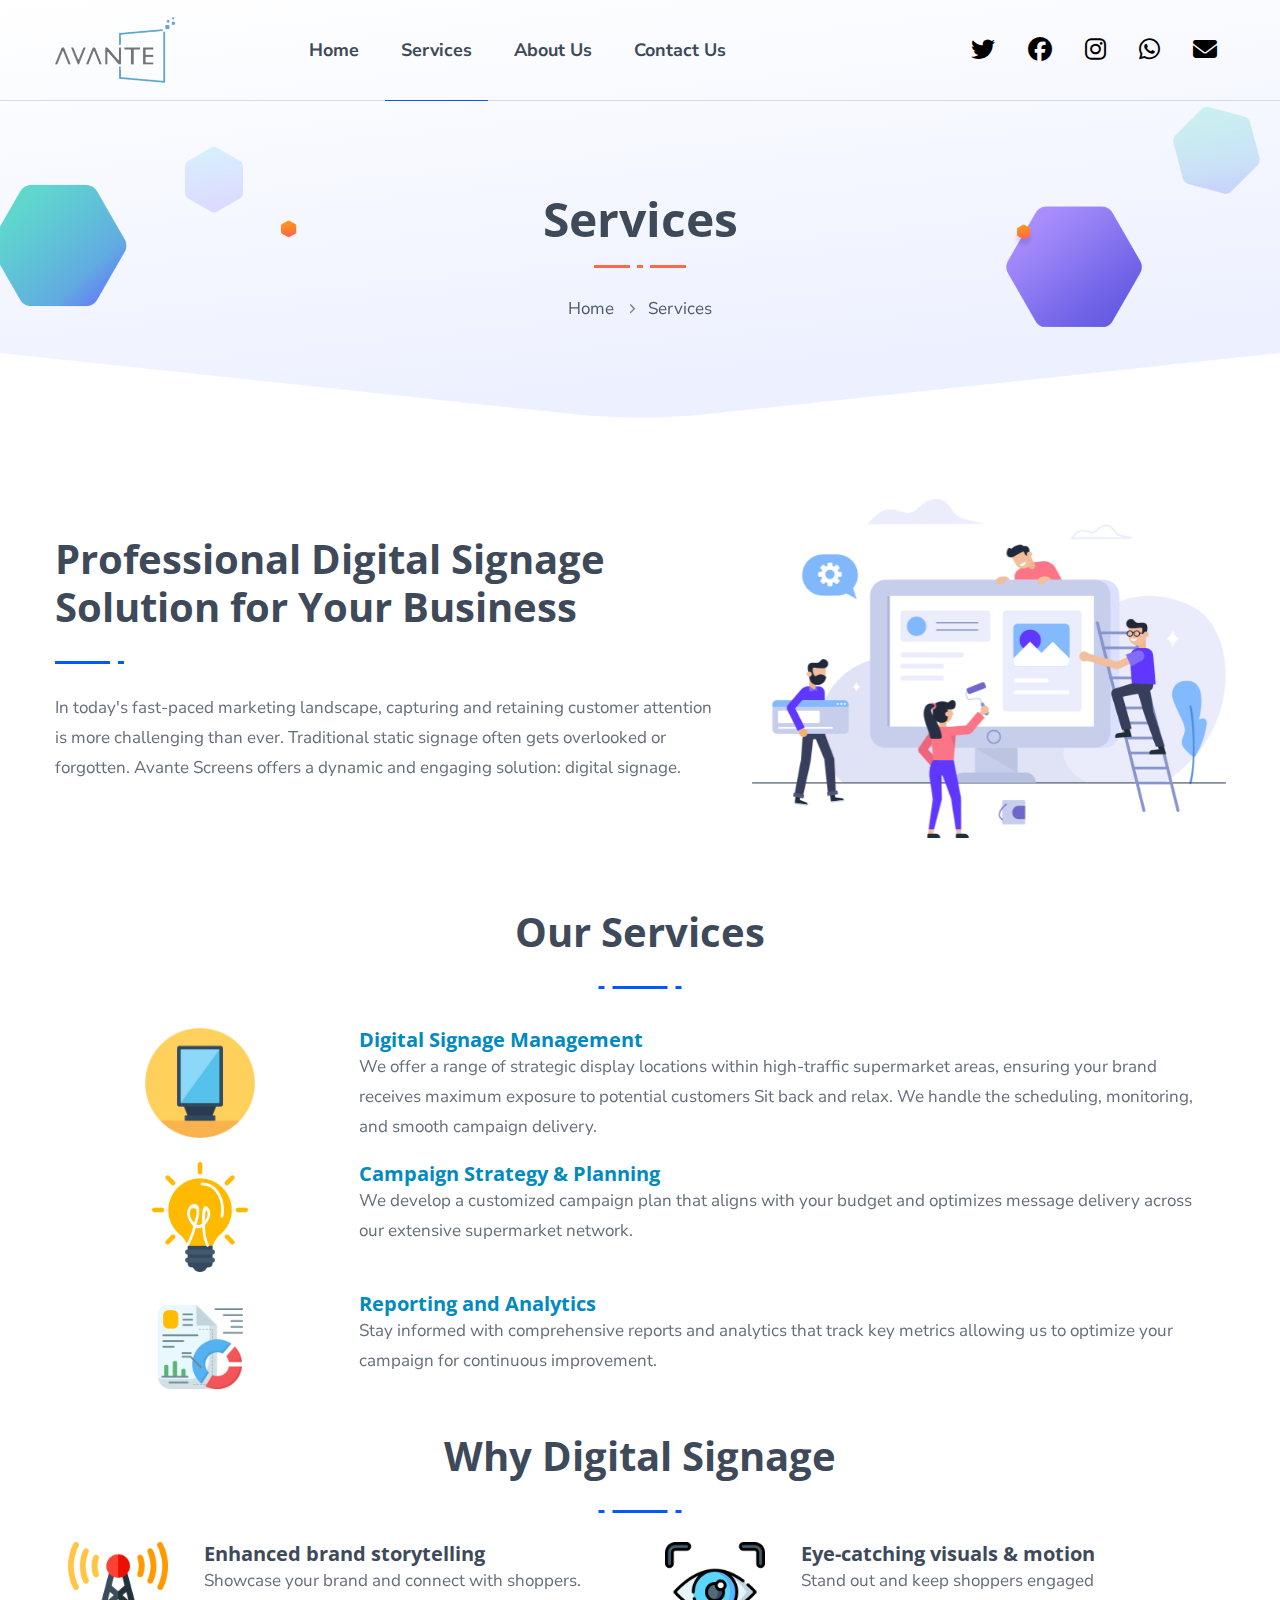
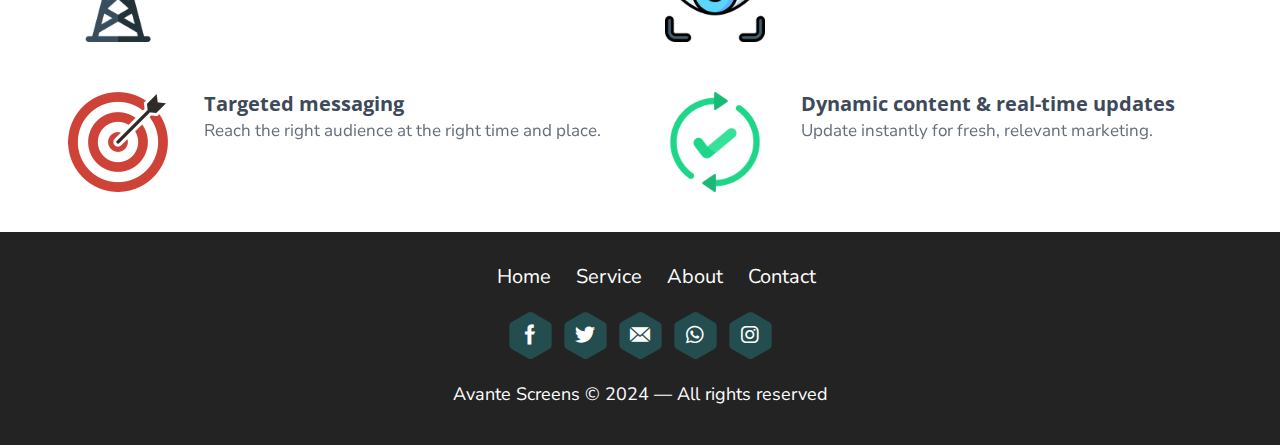
<file: services.html>
<!DOCTYPE html>
<html lang="en">


<head>
    <meta charset="UTF-8">
    <meta name="viewport" content="width=device-width, initial-scale=1, shrink-to-fit=no">
    <meta name="description" content="Get to now more about Avante Screens' services and operations" />
    <meta name="keywords" content="Avante Screens, Avante, Digital Signage, Signage" />
    <link rel="icon" href="assets/images/avante.png" sizes="32x32" type="image/png">
    <title>Avante Screens Pvt Ltd</title>

    <link rel="stylesheet" href="assets/css/all.min.css">
    <link rel="stylesheet" href="assets/css/flaticon.css">
    <link rel="stylesheet" href="assets/css/animate.min.css">
    <link rel="stylesheet" href="assets/css/aos.min.css">
    <link rel="stylesheet" href="assets/css/bootstrap.min.css">
    <link rel="stylesheet" href="assets/css/jquery.fancybox.min.css">
    <link rel="stylesheet" href="assets/css/perfect-scrollbar.css">
    <link rel="stylesheet" href="assets/css/slick.css">
    <link rel="stylesheet" href="assets/css/style.css">
    <link rel="stylesheet" href="assets/css/responsive.css">
    <link rel="stylesheet" href="https://cdnjs.cloudflare.com/ajax/libs/font-awesome/6.5.1/css/all.min.css">
    <link rel="stylesheet" href="assets/css/mystyles.css">
    <link rel="stylesheet" href="assets/css/carousel.css">
</head>

<body>
    <main>
        <header class="style1 w-100">
            <div class="menubar w-100">
                <div class="container">
                    <div class="menubar-inner d-flex flex-wrap align-items-center justify-content-between w-100">
                        <div class="logo">
                            <h1 class="mb-0"><a href="index.html" title="Home"><img width="120"
                                        src="assets/images/avante.png" alt="Logo"></a></h1>
                        </div><!-- Logo -->
                        <nav>
                            <ul class="d-inline-flex flex-wrap align-items-center mb-0 list-unstyled">
                                <li class="menu-item"><a href="index.html" title="">Home</a>
                                <li class="menu-item"><a href="services.html" title="">Services</a>
                                <li class="menu-item"><a href="about.html" title="">About Us</a>
                                <li class="menu-item"><a href="contact.html" title="">Contact Us</a>
                            </ul>
                        </nav>
                        <div class="header-btns d-inline-flex flex-wrap align-items-center">
                            <a class="social-icons" href="" target="_blank">
                                <i class="fa-brands fa-twitter"></i>
                            </a>
                            <a class="social-icons"
                                href="https://www.facebook.com/profile.php?id=61557591350366&mibextid=uzlsIk"
                                target="_blank">
                                <i class="fa-brands fa-facebook"></i>
                            </a>
                            <a class="social-icons"
                                href="https://www.instagram.com/avantescreens_zw?igsh=MW5kcm10cjVzZzlxOA=="
                                target="_blank">
                                <i class="fa-brands fa-instagram"></i>
                            </a>
                            <a class="social-icons" href="https://wa.me/263780872227">
                                <i class="fa-brands fa-whatsapp"></i>
                            </a>
                            <a class="social-icons" href="mailto:avantescreens@gmail.com">
                                <i class="fa-solid fa-envelope"></i>
                            </a>
                        </div>
                    </div>
                </div>
            </div><!-- Menubar -->
        </header><!-- Header -->
        <div class="sticky-header style1 w-100">
            <div class="container">
                <div class="menubar-inner d-flex flex-wrap align-items-center justify-content-between w-100">
                    <div class="logo">
                        <h1 class="mb-0"><a href="index.html" title="Home"><img class="logo"
                                    src="assets/images/avante.png" alt="Logo"></a></h1>
                    </div><!-- Logo -->
                    <nav>
                        <ul class="d-inline-flex flex-wrap align-items-center mb-0 list-unstyled">
                            <li class="menu-item"><a href="index.html" title="">Home</a>
                            <li class="menu-item"><a href="services.html" title="">Services</a>
                            <li class="menu-item"><a href="about.html" title="">About Us</a>
                            <li class="menu-item"><a href="contact.html" title="">Contact Us</a>
                        </ul>
                    </nav>
                    <div class="header-btns d-inline-flex flex-wrap align-items-center">
                        <a class="social-icons" href="" target="_blank">
                            <i class="fa-brands fa-twitter"></i>
                        </a>
                        <a class="social-icons"
                            href="https://www.facebook.com/profile.php?id=61557591350366&mibextid=uzlsIk"
                            target="_blank">
                            <i class="fa-brands fa-facebook"></i>
                        </a>
                        <a class="social-icons"
                            href="https://www.instagram.com/avantescreens_zw?igsh=MW5kcm10cjVzZzlxOA==" target="_blank">
                            <i class="fa-brands fa-instagram"></i>
                        </a>
                        <a class="social-icons" href="https://wa.me/263780872227">
                            <i class="fa-brands fa-whatsapp"></i>
                        </a>
                        <a class="social-icons" href="mailto:avantescreens@gmail.com">
                            <i class="fa-solid fa-envelope"></i>
                        </a>
                    </div>
                </div>
            </div>
        </div><!-- Sticky Header -->
        <div class="responsive-header position-relative w-100">
            <div class="responsive-topbar w-100">
                <div class="container d-flex flex-wrap align-items-center justify-content-between">
                    <div class="logo">
                        <h1 class="mb-0"><a href="index.html" title="Home"><img class="img-fluid logo"
                                    src="assets/images/avante.png" alt="Logo"></a></h1>
                    </div><!-- Logo -->
                    <div class="header-btns d-inline-flex flex-wrap align-items-center">
                        <a class="res-menu-btn d-inline-block" href="javascript:void(0);" title=""><i
                                class="fas fa-align-justify"></i></a>
                    </div>
                </div>
            </div><!-- Responsive Topbar -->
            <div class="responsive-menu w-100">
                <div class="logo">
                    <h1 class="mb-0"><a href="index.html" title="Home"><img class="img-fluid logo"
                                src="assets/images/avante.png" alt="Logo"></a></h1>
                </div><!-- Logo -->
                <ul class="mb-0 list-unstyled w-100">
                    <li class="menu-item"><a href="index.html">Home</a>
                    <li class="menu-item"><a href="services.html">Services</a>
                    <li class="menu-item"><a href="about.html">About Us</a>
                    <li class="menu-item"><a href="contact.html">Contact Us</a>
                </ul>
            </div><!-- Responsive Menu -->
        </div><!-- Responsive Header -->
        <section>
            <div class="w-100 position-relative">
                <div class="pg-title-wrap pt-190 pb-80 position-relative w-100 mouse_anim scroll_anim">
                    <img data-depth="0.80" class="pg-ttl-shp-img img-fluid position-absolute"
                        src="assets/images/ttl-bg-shp.png" alt="Title Background Shape" height="329" width="1920"
                        style="transform: translate(calc(-50% - 15px), calc(-50% + 7.575px));">
                    <div class="container">
                        <div class="pg-title-inner text-center position-relative w-100">
                            <h1>Services <i class="btm-ln v2 bg-color9"></i></h1>
                            <ol class="breadcrumb d-inline-flex justify-content-center align-items-center flex-wrap">
                                <li class="breadcrumb-item"><a href="index.html" title="Home">Home</a></li>
                                <li class="breadcrumb-item active">Services</li>
                            </ol>
                        </div>
                    </div>
                </div><!-- Page Title Wrap -->
            </div>
        </section>

        <section>
            <div class="w-100 pt-80 pb-100 position-relative" style="padding-bottom: 50px;">
                <div class="container">
                    <div class="prfsnl-seo-busns-wrap    position-relative w-100">
                        <div class="row justify-content-center">
                            <div class="col-md-7 col-sm-12 col-lg-7" s>
                                <div class="text-box pt-3 w-100">
                                    <div class="sec-title  w-100 position-relative">
                                        <h2 class="mb-0">Professional Digital Signage Solution for Your Business</h2>
                                        <i class="btm-ln bg-color3"></i>
                                    </div><!-- Sec Title -->
                                    <p class="mb-0">
                                        In today's fast-paced marketing landscape, capturing and retaining customer
                                        attention is more challenging than ever. Traditional static signage often gets
                                        overlooked or forgotten. Avante Screens offers a dynamic and engaging solution:
                                        digital signage.<br>
                                    </p>
                                </div>
                            </div>
                            <div class="col-lg-5 col-md-5 col-sm-12">
                                <div class="mckp-img tilt w-100" data-max_tilt="10" data-perspective="1000"
                                    data-scale="1" data-speed="700"><img class="img-fluid"
                                        src="assets/images/resources/prfsnl-seo-busns-mckp.png"
                                        alt="Professional SEO Business Mockup" height="600px" width="600"></div>
                            </div>

                        </div>
                    </div><!-- Professional SEO Business Wrap -->

                </div>
            </div>
        </section>

        <!-- Our Services -->
        <section>
            <div class="w-100 pt-160 position-relative" style="padding-top: 20px;">
                <div class="fixed-bg"></div>
                <div class="container">
                    <div class="sec-title text-center w-100 position-relative">
                        <h2 class="mb-0">Our Services</h2>
                        <i class="btm-ln bg-color3"></i>
                    </div><!-- Sec Title -->
                </div>
                <div class="container">
                    <div class="row service-row">
                        <div class="col-3 text-center">
                            <img class="img-fluid service-img" src="assets/images/billboard-cutout.png" alt="DSM">
                        </div>
                        <div class="col-9">
                            <h5 class="mb-0">Digital Signage Management</h5>
                            <p class="mb-0">
                                We offer a range of strategic display locations within high-traffic supermarket areas,
                                ensuring your brand receives maximum exposure to potential customers
                                Sit back and relax. We handle the scheduling, monitoring, and smooth campaign delivery.
                            </p>
                        </div>
                    </div>
                    <div class="row service-row">
                        <div class="col-3 text-center">
                            <img class="img-fluid service-img" src="assets/images/slide4-2-mckp2.png" alt="DSM">
                        </div>
                        <div class="col-9">
                            <h5 class="mb-0">Campaign Strategy & Planning</h5>
                            <p class="mb-0">
                                We develop a customized campaign plan that aligns with your budget and optimizes message
                                delivery across our extensive supermarket network.
                            </p>
                        </div>
                    </div>
                    <div class="row service-row">
                        <div class="col-3 text-center">
                            <img class="img-fluid service-img" src="assets/images/report.png" alt="DSM">
                        </div>
                        <div class="col-9">
                            <h5 class="mb-0">Reporting and Analytics</h5>
                            <p class="mb-0">
                                Stay informed with comprehensive reports and analytics that track key metrics allowing
                                us to optimize your campaign for continuous improvement.
                            </p>
                        </div>
                    </div>
                </div>
            </div>
        </section>

        <!-- WHY CHOOSE US SECTION -->
        <section>
            <div class="w-100 pt-160 position-relative" style="padding-top: 20px;">
                <div class="fixed-bg"></div>
                <div class="container">
                    <div class="sec-title text-center w-100 position-relative">
                        <h2 class="mb-0">Why Digital Signage</h2>
                        <i class="btm-ln bg-color3"></i>
                    </div><!-- Sec Title -->
                </div>
                <div class="container"> <!--id="with-figs"-->

                    <div class="row">
                        <div class="col-lg-6 col-md-6 col-sm-12" id="first-col">
                            <div class="row" id="first-item">
                                <div class="col-lg-3 col-md-3 col-sm-4  text-center">
                                    <span>
                                        <img src="assets/images/broadcast.png" class="img-fluid picx" height="100px" width="100px">
                                    </span>
                                </div>
                                <div class="col-lg-9 col-md-9 col-sm-8">
                                    <h5 class="mb-0">Enhanced brand storytelling</h5>
                                    <p class="mb-0">
                                        Showcase your brand and connect with shoppers.
                                    </p>
                                </div>
                            </div>
                            <div class="row" id="sec-item">
                                <div class="col-lg-3 col-md-3 col-sm-4  text-center">
                                    <span>
                                        <img src="assets/images/Bull.png" alt="Bulls Eye" class="img-fluid picx" height="100px" width="100px">
                                    </span>
                                </div>
                                <div class="col-lg-9 col-md-9 col-sm-8">
                                    <h5 class="mb-0">Targeted messaging</h5>
                                    <p class="mb-0">
                                        Reach the right audience at the right time and place.
                                    </p>
                                </div>
                            </div>
                        </div>
                        <div class="col-lg-6 col-md-6 col-sm-12" id="sec-col">
                            <div class="row" id="first-item">
                                <div class="col-lg-3 col-md-3 col-sm-4 text-center">
                                    <span>
                                        <img src="assets/images/eye.png" class="img-fluid picx" height="100px" width="100px">
                                    </span>
                                </div>
                                <div class="col-lg-9 col-md-9 col-sm-8">
                                    <h5 class="mb-0">Eye-catching visuals & motion</h5>
                                    <p class="mb-0">
                                        Stand out and keep shoppers engaged
                                    </p>
                                </div>
                            </div>
                            <div class="row" id="sec-item">
                                <div class="col-lg-3 col-md-3 col-sm-4  text-center">
                                    <span>
                                        <img src="assets/images/updated.png" class="img-fluid picx" height="100px" width="100px">
                                    </span>
                                </div>
                                <div class="col-lg-9 col-md-9 col-sm-8">
                                    <h5 class="mb-0">Dynamic content & real-time updates</h5>
                                    <p class="mb-0">
                                        Update instantly for fresh, relevant marketing.
                                    </p>
                                </div>
                            </div>
                        </div>
                    </div>
                </div>
            </div>
        </section>



        <footer>
            <div class="w-100 pt-40 bg-color11 position-relative"
                style="padding-top: 30px !important; font-size: 20px !important;">
                <div class="container">
                    <div class="footer-data position-relative w-100">
                        <div class="row page-footer">
                            <div class="col-12 text-center widget w-100" style="margin-bottom: 20px;">
                                <ul style="list-style-type: none; margin-bottom: 0px;">
                                    <li class="footer-links"><a href="index.html">Home</a></li>
                                    <li class="footer-links"><a href="services.html">Service</a></li>
                                    <li class="footer-links"><a href="about.html">About</a></li>
                                    <li class="footer-links"><a href="contact.html">Contact</a></li>
                                </ul>
                            </div>

                            <div class="col-12">
                                <div class="widget text-center w-100" style="margin-bottom: 20px;">
                                    <div
                                        class="social-links2 d-flex flex-wrap align-items-center justify-content-center w-100">
                                        <a href="https://www.facebook.com/profile.php?id=100082637404453"
                                            title="Facebook" target="_blank">
                                            <svg class="svg_shape" xmlns="http://www.w3.org/2000/svg">
                                                <g>
                                                    <path
                                                        d="M54.8,1.3l35.5,20.3c3,1.7,4.8,4.8,4.8,8.2v40.6c0,3.4-1.8,6.5-4.8,8.2L54.8,98.7c-3,1.7-6.6,1.7-9.5,0 L9.8,78.5c-3-1.7-4.8-4.8-4.8-8.2V29.7c0-3.4,1.8-6.5,4.8-8.2L45.2,1.3C48.2-0.4,51.8-0.4,54.8,1.3z">
                                                    </path>
                                                </g>
                                            </svg>
                                            <i class="flaticon-facebook"></i>
                                        </a>
                                        <a href="https://x.com/Avantescreens?t=ChCO9Jl1-w0P8JsAr7wToA&s=08" title="X" target="_blank">
                                            <svg class="svg_shape" xmlns="http://www.w3.org/2000/svg">
                                                <g>
                                                    <path
                                                        d="M54.8,1.3l35.5,20.3c3,1.7,4.8,4.8,4.8,8.2v40.6c0,3.4-1.8,6.5-4.8,8.2L54.8,98.7c-3,1.7-6.6,1.7-9.5,0 L9.8,78.5c-3-1.7-4.8-4.8-4.8-8.2V29.7c0-3.4,1.8-6.5,4.8-8.2L45.2,1.3C48.2-0.4,51.8-0.4,54.8,1.3z">
                                                    </path>
                                                </g>
                                            </svg>
                                            <i class="flaticon-twitter"></i>
                                        </a>
                                        <a href="mailto:avantescreens@gmail.com" title="Email" target="_blank">
                                            <svg class="svg_shape" xmlns="http://www.w3.org/2000/svg">
                                                <g>
                                                    <path
                                                        d="M54.8,1.3l35.5,20.3c3,1.7,4.8,4.8,4.8,8.2v40.6c0,3.4-1.8,6.5-4.8,8.2L54.8,98.7c-3,1.7-6.6,1.7-9.5,0 L9.8,78.5c-3-1.7-4.8-4.8-4.8-8.2V29.7c0-3.4,1.8-6.5,4.8-8.2L45.2,1.3C48.2-0.4,51.8-0.4,54.8,1.3z">
                                                    </path>
                                                </g>
                                            </svg>
                                            <i class="flaticon-email"></i>
                                        </a>
                                        <a href="https://wa.me/263780872227" title="Whatsapp" target="_blank">
                                            <svg class="svg_shape" xmlns="http://www.w3.org/2000/svg">
                                                <g>
                                                    <path
                                                        d="M54.8,1.3l35.5,20.3c3,1.7,4.8,4.8,4.8,8.2v40.6c0,3.4-1.8,6.5-4.8,8.2L54.8,98.7c-3,1.7-6.6,1.7-9.5,0 L9.8,78.5c-3-1.7-4.8-4.8-4.8-8.2V29.7c0-3.4,1.8-6.5,4.8-8.2L45.2,1.3C48.2-0.4,51.8-0.4,54.8,1.3z">
                                                    </path>
                                                </g>
                                            </svg>
                                            <i class="fa-brands fa-whatsapp"></i>
                                        </a>
                                        <a href="https://www.instagram.com/avantescreens_zw?igsh=MW5kcm10cjVzZzlxOA=="
                                            title="instagram" target="_blank">
                                            <svg class="svg_shape" xmlns="http://www.w3.org/2000/svg">
                                                <g>
                                                    <path
                                                        d="M54.8,1.3l35.5,20.3c3,1.7,4.8,4.8,4.8,8.2v40.6c0,3.4-1.8,6.5-4.8,8.2L54.8,98.7c-3,1.7-6.6,1.7-9.5,0 L9.8,78.5c-3-1.7-4.8-4.8-4.8-8.2V29.7c0-3.4,1.8-6.5,4.8-8.2L45.2,1.3C48.2-0.4,51.8-0.4,54.8,1.3z">
                                                    </path>
                                                </g>
                                            </svg>
                                            <i class="fa-brands fa-instagram"></i>
                                        </a>
                                    </div>
                                </div>
                            </div>

                            <div class="col-12 bottom-inner d-flex flex-wrap align-items-center justify-content-center w-100"
                                style="font-size: 20px !important; padding-bottom: 20px;">
                                <p style="font-size: 18px !important;">Avante Screens &copy; 2024 — All rights reserved
                                </p>
                            </div>
                        </div>
                    </div><!-- Footer Data -->
                </div>
            </div>
        </footer><!-- Footer -->

    </main><!-- Main Wrapper -->

    <script src="assets/js/jquery.min.js"></script>
    <script src="assets/js/popper.min.js"></script>
    <script src="assets/js/bootstrap.min.js"></script>
    <script src="assets/js/aos.min.js"></script>
    <script src="assets/js/counterup.min.js"></script>
    <script src="assets/js/particles.min.js"></script>
    <script src="assets/js/tilt.jquery.min.js"></script>
    <script src="assets/js/jquery.fancybox.min.js"></script>
    <script src="assets/js/perfect-scrollbar.min.js"></script>
    <script src="assets/js/slick.min.js"></script>
    <script src="assets/js/scroll-up-bar.min.js"></script>
    <script src="assets/js/custom-scripts.js"></script>
</body>

<!-- Mirrored from html.rainbow-themes.net/seoes/contact.html by HTTrack Website Copier/3.x [XR&CO'2014], Fri, 15 Mar 2024 12:38:58 GMT -->

</html>
</file>
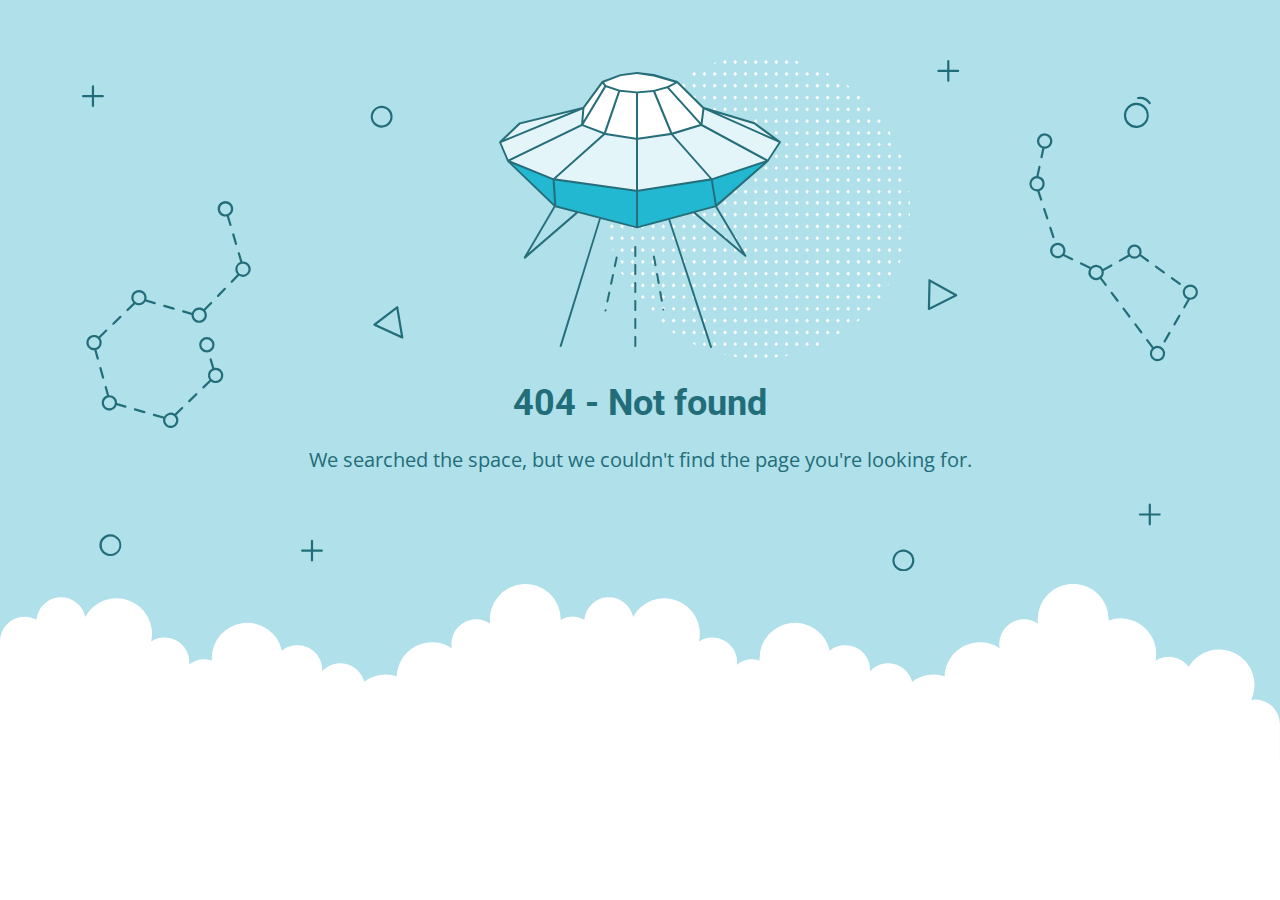
<file: assets/css/assets/coloredbg.html>
<!DOCTYPE html>
<html lang="en">
<head>
    <meta charset="utf-8" />
    <meta name="viewport" content="width=device-width, initial-scale=1.0">
    <meta http-equiv="cache-control" content="no-store,max-age=0" />
    <meta name="robots" content="noindex" />
    <title>404 - Not found</title>
    <link href="https://fonts.googleapis.com/css?family=Open+Sans:400,700%7CRoboto:400,700" rel="stylesheet">
<style>
    * {
        box-sizing: border-box;
        -moz-box-sizing: border-box;
        -webkit-tap-highlight-color: transparent;
    }
    body {
        margin: 0;
        padding: 0;
        height: 100%;
        -webkit-text-size-adjust: 100%;
    }
    .fit-wide {
        position: relative;
        overflow: hidden;
        max-width: 1240px;
        margin: 0 auto;
        padding-top: 60px;
        padding-bottom: 60px;
        padding-left: 20px;
        padding-right: 20px;
    }
    .background-wrap { position: relative; }
    .background-wrap.cloud-blue { background-color: #b0e0e9; }
    .background-wrap.white { background-color: #fff; }
    .title { 
        position: relative; 
        text-align: center;
        margin: 20px auto 10px;
    }
    .title--regular { font-family: 'Roboto', Arial, sans-serif; }
    .title--size-large { font-size: 36px; line-height: 46px; }
    .title--size-semimedium { font-size: 20px; line-height: 28px; }
    .title--weight-normal { font-weight: 400; }
    .title--weight-bold { font-weight: 700; }
    .title--subtitle { 
        padding-bottom: 40px; 
        font-family: 'Open Sans', Arial ,sans-serif; 
        text-align: center;
    }
    .error h1,
    .error p { color: #226d7a; }
    .error--bg__cover {
        position: absolute;
        left: 0;
        right: 0;
        width: 90%;
        margin: 0 auto;
    }
    .error--shape__clouds svg {
        display: block;
    }
    .abstract-half-dot--circle {
        z-index: 0;
        position: absolute;
        left: 15em;
        right: 0;
        width: 300px;
        height: 300px;
        margin: 0 auto;
    }
    .icon-graphic {
        z-index: 1;
        position: relative;
        width: 300px;
        height: 300px;
        margin: 0 auto;
    }
    @media screen and (max-width: 767px) {
        .error--bg__cover { display: none; }
        .abstract-half-dot--circle { left: 0; }
    }
</style>
</head>
<body>
    <div id="container">
        <section class="error content background-wrap cloud-blue">
            <div class="fit-wide">
                <div class="error--bg__cover">
                    <svg id="acce7670-904f-4f8c-b867-68138c2f8c06" data-name="Layer 1" xmlns="http://www.w3.org/2000/svg" viewBox="0 0 1019 467"><title>404_bg</title><path d="M962.794,62.029a11.471,11.471,0,0,1-.656-22.923h0a11.471,11.471,0,0,1,1.327,22.9C963.24,62.023,963.017,62.029,962.794,62.029ZM962.253,41.1a9.47,9.47,0,1,0,10,8.906,9.481,9.481,0,0,0-10-8.906Z" fill="#1e6d7a"/><path d="M974.934,40.4a1,1,0,0,1-.836-.45,10.049,10.049,0,0,0-9.688-4.276A1,1,0,0,1,964.1,33.7a11.952,11.952,0,0,1,11.67,5.153,1,1,0,0,1-.834,1.549Z" fill="#1e6d7a"/><path d="M273.605,61.8a9.971,9.971,0,0,1-7.251-3.106h0a10.012,10.012,0,1,1,7.251,3.106Zm0-17.991a8,8,0,0,0-5.8,13.507h0a8,8,0,1,0,5.8-13.507Z" fill="#226d7a"/><path d="M26.007,453q-.131,0-.261,0a10.019,10.019,0,1,1,.261,0ZM26,435a8.042,8.042,0,1,0,.208,0C26.134,435,26.064,435,26,435Z" fill="#226d7a"/><path d="M750.007,467q-.13,0-.261,0a9.933,9.933,0,0,1-6.994-3.108h0a10,10,0,1,1,7.255,3.11Zm-.013-18a8,8,0,0,0-5.793,13.511h0a8,8,0,1,0,6-13.509C750.134,449,750.063,449,749.994,449Z" fill="#226d7a"/><path d="M292.416,254.312a1.013,1.013,0,0,1-.417-.09L266.634,242.6a1,1,0,0,1-.191-1.7L287.2,225a1,1,0,0,1,1.594.629l4.607,27.516a1,1,0,0,1-.986,1.165Zm-23.437-12.835,22.139,10.141L287.1,227.6Z" fill="#226d7a"/><path d="M773.316,228.33a1,1,0,0,1-1-1.022l.571-26.14a1,1,0,0,1,1.487-.851l24.356,13.607a1,1,0,0,1-.038,1.767l-24.926,12.532A1.006,1.006,0,0,1,773.316,228.33Zm1.535-25.456-.5,22.815,21.756-10.938Z" fill="#226d7a"/><path d="M136.509,150.348l-2.39-8.09a7.115,7.115,0,1,0-1.9.629l2.372,8.028a1,1,0,0,0,.959.717,1,1,0,0,0,.959-1.284ZM126,136a5,5,0,1,1,5,5A5.006,5.006,0,0,1,126,136Z" fill="#226d7a"/><path d="M137.141,159.545l2.55,8.632a1,1,0,0,0,.959.717,1.037,1.037,0,0,0,.284-.041,1,1,0,0,0,.675-1.243l-2.55-8.631a1,1,0,0,0-1.918.566Z" fill="#226d7a"/><path d="M129.751,208.226l-6.265,6.461a1,1,0,0,0,1.436,1.393l6.265-6.461a1,1,0,0,0-1.436-1.393Z" fill="#226d7a"/><path d="M92.076,230.463l7.936,2.293c0,.082-.012.162-.012.244a7,7,0,1,0,12.587-4.2l6.07-6.259a1,1,0,1,0-1.436-1.393l-6.052,6.242a6.978,6.978,0,0,0-10.8,3.386l-7.737-2.235a1,1,0,0,0-.555,1.922ZM107,228a5,5,0,1,1-5,5A5.006,5.006,0,0,1,107,228Z" fill="#226d7a"/><path d="M74.783,225.467l8.647,2.5a.989.989,0,0,0,.278.04,1,1,0,0,0,.276-1.962l-8.646-2.5a1,1,0,0,0-.555,1.922Z" fill="#226d7a"/><path d="M28.617,241.8a1,1,0,0,0,.7-.282l6.461-6.266a1,1,0,0,0-1.393-1.436l-6.461,6.266a1,1,0,0,0,.7,1.718Z" fill="#226d7a"/><path d="M19.257,291.006a1,1,0,0,0,.964-1.269L17.8,281.069a1,1,0,0,0-1.927.537l2.419,8.668A1,1,0,0,0,19.257,291.006Z" fill="#226d7a"/><path d="M13.216,264.635a6.979,6.979,0,0,0,3.394-10.8l6.242-6.052a1,1,0,1,0-1.393-1.435L15.2,252.413A7,7,0,1,0,11,265c.08,0,.158-.009.237-.012l2.219,7.95a1,1,0,0,0,1.927-.538ZM6,258a5,5,0,1,1,5,5A5.006,5.006,0,0,1,6,258Z" fill="#226d7a"/><path d="M39.924,315.537l-7.936-2.293c0-.082.012-.162.012-.244a7.008,7.008,0,0,0-7-7c-.08,0-.158.009-.237.012l-2.123-7.606a1,1,0,0,0-1.927.537l2.072,7.422a7,7,0,1,0,8.847,8.859l7.737,2.235a1.025,1.025,0,0,0,.278.039,1,1,0,0,0,.277-1.961ZM25,318a5,5,0,1,1,5-5A5.006,5.006,0,0,1,25,318Z" fill="#226d7a"/><path d="M57.217,320.532l-8.647-2.5a1,1,0,1,0-.554,1.922l8.646,2.5a1.03,1.03,0,0,0,.278.039,1,1,0,0,0,.277-1.961Z" fill="#226d7a"/><path d="M90.765,317.017,84.592,323a6.975,6.975,0,0,0-9.76,2.693.984.984,0,0,0-.323-.168l-8.646-2.5a1,1,0,0,0-.554,1.922l8.646,2.5a1,1,0,0,0,.216.031,7,7,0,1,0,11.98-3.2l6.006-5.825a1,1,0,1,0-1.392-1.435ZM81,334a5,5,0,1,1,5-5A5.006,5.006,0,0,1,81,334Z" fill="#226d7a"/><path d="M103.687,304.486l-6.461,6.266a1,1,0,0,0,1.393,1.436l6.461-6.266a1,1,0,0,0-1.393-1.436Z" fill="#226d7a"/><path d="M147,184c-.182,0-.361.014-.54.027l-2.3-7.786a1,1,0,1,0-1.918.567l2.263,7.66a6.977,6.977,0,0,0-2.643,11.269l-5.845,6.028a1,1,0,1,0,1.436,1.392L143.419,197A7,7,0,1,0,147,184Zm0,12a4.995,4.995,0,0,1-1.121-9.863,1.033,1.033,0,0,0,.155-.022c.015,0,.025-.016.04-.021A5,5,0,1,1,147,196Z" fill="#226d7a"/><path d="M52,224a7,7,0,0,0,5.984-3.386l8.153,2.356a1.025,1.025,0,0,0,.278.039,1,1,0,0,0,.276-1.961l-7.924-2.29a7,7,0,1,0-11.918,2.965l-6.006,5.824a1,1,0,1,0,1.392,1.436L48.408,223A6.952,6.952,0,0,0,52,224Zm0-12a5,5,0,1,1-5,5A5.006,5.006,0,0,1,52,212Z" fill="#226d7a"/><path d="M122,281a6.984,6.984,0,0,0-1.218.113l-2.362-8.03a1,1,0,0,0-1.919.564l2.381,8.1a6.972,6.972,0,0,0-2.492,10.427l-6.242,6.052a1,1,0,0,0,1.393,1.435l6.259-6.069A7,7,0,1,0,122,281Zm0,12a5,5,0,1,1,5-5A5.006,5.006,0,0,1,122,293Z" fill="#226d7a"/><path d="M121,260a7,7,0,1,0-7,7A7.008,7.008,0,0,0,121,260Zm-12,0a5,5,0,1,1,5,5A5.006,5.006,0,0,1,109,260Z" fill="#226d7a"/><path d="M886.983,162.773a1,1,0,0,0,.951-1.311l-2.8-8.555a1,1,0,0,0-1.9.621l2.8,8.555A1,1,0,0,0,886.983,162.773Z" fill="#226d7a"/><path d="M879.544,135.8a1,1,0,1,0-1.9.621l2.795,8.555a1,1,0,0,0,.951.69,1,1,0,0,0,.95-1.311Z" fill="#226d7a"/><path d="M904.543,181l-7.442-3.582a7.032,7.032,0,1,0-1.252,1.616l7.827,3.768a.981.981,0,0,0,.432.1,1,1,0,0,0,.435-1.9ZM891,179a5,5,0,1,1,5-5A5.006,5.006,0,0,1,891,179Z" fill="#226d7a"/><path d="M956.292,179.469a6.477,6.477,0,0,0,9.659-.268l6.739,4.9a1,1,0,1,0,1.176-1.617L967,177.492a6.5,6.5,0,1,0-11.811.4,1.064,1.064,0,0,0-.121.039l-7.852,4.4a1,1,0,0,0,.976,1.745l7.853-4.4A.985.985,0,0,0,956.292,179.469ZM961,170.5a4.5,4.5,0,1,1-4.5,4.5A4.505,4.505,0,0,1,961,170.5Z" fill="#226d7a"/><path d="M987.248,194.689a1,1,0,1,0,1.176-1.617l-7.278-5.294a1,1,0,0,0-1.176,1.618Z" fill="#226d7a"/><path d="M995.7,198.366a1,1,0,0,0-1.176,1.617l7.28,5.293a.986.986,0,0,0,.587.192,1,1,0,0,0,.588-1.809Z" fill="#226d7a"/><path d="M1002.5,232.72a1,1,0,0,0-1.366.365l-4.5,7.793a1,1,0,1,0,1.732,1l4.5-7.792A1,1,0,0,0,1002.5,232.72Z" fill="#226d7a"/><path d="M993.49,248.305a1,1,0,0,0-1.366.366l-4.5,7.793a1,1,0,0,0,1.733,1l4.5-7.793A1,1,0,0,0,993.49,248.305Z" fill="#226d7a"/><path d="M951.8,226.4a1,1,0,0,0-1.6,1.2l5.4,7.2a1,1,0,1,0,1.6-1.2Z" fill="#226d7a"/><path d="M962.6,240.8A1,1,0,0,0,961,242l5.4,7.2A1,1,0,0,0,968,248Z" fill="#226d7a"/><path d="M931.091,198.789a6.943,6.943,0,0,0,1.777-6.129l7.473-4.185a1,1,0,1,0-.977-1.745l-7.172,4.016a6.988,6.988,0,0,0-11.127-1.7.981.981,0,0,0-.3-.23l-8.11-3.9a1,1,0,1,0-.867,1.8l8.1,3.9a6.988,6.988,0,0,0,9.645,9.428L934,206a1,1,0,0,0,1.6-1.2ZM921,194a5,5,0,1,1,5,5A5.006,5.006,0,0,1,921,194Z" fill="#226d7a"/><path d="M941,212a1,1,0,0,0-1.6,1.2l5.4,7.2a1,1,0,1,0,1.6-1.2Z" fill="#226d7a"/><path d="M876.837,80.654l-1.7,7.937a1,1,0,0,0,.767,1.187,1.029,1.029,0,0,0,.211.022,1,1,0,0,0,.977-.79l1.718-8.02c.064,0,.126.01.19.01a7.013,7.013,0,1,0-2.163-.346ZM879,69a5,5,0,1,1-5,5A5.006,5.006,0,0,1,879,69Z" fill="#226d7a"/><path d="M879,113a7.012,7.012,0,0,0-5.58-6.855l1.786-8.335a1,1,0,0,0-1.955-.419L871.4,106.03A7,7,0,0,0,872,120c.091,0,.18-.01.271-.014l2.576,7.879a1,1,0,0,0,.95.69.985.985,0,0,0,.31-.05,1,1,0,0,0,.64-1.261l-2.492-7.624A7.007,7.007,0,0,0,879,113Zm-7,5a5,5,0,1,1,5-5A5.006,5.006,0,0,1,872,118Z" fill="#226d7a"/><path d="M1012,205a7,7,0,0,0-2.469,13.542l-3.9,6.75a1,1,0,1,0,1.732,1l4.227-7.314c.136.008.271.021.41.021a7,7,0,0,0,0-14Zm0,12a5,5,0,1,1,5-5A5.006,5.006,0,0,1,1012,217Z" fill="#226d7a"/><path d="M982,261a6.941,6.941,0,0,0-3.527.964L973.4,255.2a1,1,0,1,0-1.6,1.2l5.109,6.812A6.99,6.99,0,1,0,982,261Zm0,12a5,5,0,1,1,5-5A5.006,5.006,0,0,1,982,273Z" fill="#226d7a"/><path d="M19,32H11V24a1,1,0,0,0-2,0v8H1a1,1,0,0,0,0,2H9v8a1,1,0,0,0,2,0V34h8a1,1,0,0,0,0-2Z" fill="#206d7a"/><path d="M219,447h-8v-8a1,1,0,0,0-2,0v8h-8a1,1,0,0,0,0,2h8v8a1,1,0,0,0,2,0v-8h8a1,1,0,0,0,0-2Z" fill="#206d7a"/><path d="M984,414h-8v-8a1,1,0,0,0-2,0v8h-8a1,1,0,0,0,0,2h8v8a1,1,0,0,0,2,0v-8h8a1,1,0,0,0,0-2Z" fill="#206d7a"/><path d="M800,9h-8V1a1,1,0,0,0-2,0V9h-8a1,1,0,0,0,0,2h8v8a1,1,0,0,0,2,0V11h8a1,1,0,0,0,0-2Z" fill="#206d7a"/></svg>
                </div>
                <div>
                    <div class="abstract-half-dot--circle">
                        <svg id="a57f7293-9654-4013-9c82-7cad22fc3689" data-name="Layer 1" xmlns="http://www.w3.org/2000/svg" viewBox="0 0 300 298.181"><title>circle_dots</title><polygon points="145.742 133.848 147.581 131.734 145.742 129.621 143.904 131.734 145.742 133.848" fill="#fff"/><polygon points="145.742 122.041 147.581 119.928 145.742 117.814 143.904 119.928 145.742 122.041" fill="#fff"/><polygon points="145.742 110.235 147.581 108.122 145.742 106.008 143.904 108.122 145.742 110.235" fill="#fff"/><polygon points="145.742 98.429 147.581 96.316 145.742 94.202 143.904 96.316 145.742 98.429" fill="#fff"/><polygon points="145.742 86.624 147.581 84.51 145.742 82.396 143.904 84.51 145.742 86.624" fill="#fff"/><polygon points="156.015 129.621 154.177 131.734 156.015 133.848 157.854 131.734 156.015 129.621" fill="#fff"/><polygon points="156.015 117.814 154.177 119.928 156.015 122.041 157.854 119.928 156.015 117.814" fill="#fff"/><polygon points="156.015 106.008 154.177 108.122 156.015 110.235 157.854 108.122 156.015 106.008" fill="#fff"/><polygon points="156.015 94.202 154.177 96.316 156.015 98.429 157.854 96.316 156.015 94.202" fill="#fff"/><polygon points="156.015 82.396 154.177 84.51 156.015 86.624 157.854 84.51 156.015 82.396" fill="#fff"/><polygon points="166.288 129.621 164.45 131.734 166.288 133.848 168.13 131.734 166.288 129.621" fill="#fff"/><polygon points="166.288 117.814 164.45 119.928 166.288 122.041 168.13 119.928 166.288 117.814" fill="#fff"/><polygon points="166.288 106.008 164.45 108.122 166.288 110.235 168.13 108.122 166.288 106.008" fill="#fff"/><polygon points="166.288 94.202 164.45 96.316 166.288 98.429 168.13 96.316 166.288 94.202" fill="#fff"/><polygon points="168.128 84.51 166.288 82.396 164.45 84.51 166.288 86.624 168.128 84.51" fill="#fff"/><polygon points="176.563 129.621 174.724 131.734 176.563 133.848 178.401 131.734 176.563 129.621" fill="#fff"/><polygon points="176.563 117.814 174.724 119.928 176.563 122.041 178.401 119.928 176.563 117.814" fill="#fff"/><polygon points="176.563 106.008 174.724 108.122 176.563 110.235 178.401 108.122 176.563 106.008" fill="#fff"/><polygon points="176.563 94.202 174.724 96.316 176.563 98.429 178.401 96.316 176.563 94.202" fill="#fff"/><polygon points="176.563 82.396 174.724 84.51 176.563 86.624 178.401 84.51 176.563 82.396" fill="#fff"/><polygon points="186.835 129.621 184.997 131.734 186.835 133.848 188.674 131.734 186.835 129.621" fill="#fff"/><polygon points="186.835 117.814 184.997 119.928 186.835 122.041 188.674 119.928 186.835 117.814" fill="#fff"/><polygon points="186.835 106.008 184.997 108.122 186.835 110.235 188.674 108.122 186.835 106.008" fill="#fff"/><polygon points="186.835 94.202 184.997 96.316 186.835 98.429 188.674 96.316 186.835 94.202" fill="#fff"/><polygon points="186.835 82.396 184.997 84.51 186.835 86.624 188.674 84.51 186.835 82.396" fill="#fff"/><polygon points="197.11 129.621 195.268 131.734 197.11 133.848 198.948 131.734 197.11 129.621" fill="#fff"/><polygon points="197.11 117.814 195.268 119.928 197.11 122.041 198.948 119.928 197.11 117.814" fill="#fff"/><polygon points="197.11 106.008 195.268 108.122 197.11 110.235 198.948 108.122 197.11 106.008" fill="#fff"/><polygon points="197.11 94.202 195.268 96.316 197.11 98.429 198.948 96.316 197.11 94.202" fill="#fff"/><polygon points="197.11 82.396 195.27 84.51 197.11 86.624 198.948 84.51 197.11 82.396" fill="#fff"/><polygon points="207.383 129.621 205.545 131.734 207.383 133.848 209.221 131.734 207.383 129.621" fill="#fff"/><polygon points="207.383 117.814 205.545 119.928 207.383 122.041 209.221 119.928 207.383 117.814" fill="#fff"/><polygon points="207.383 106.008 205.545 108.122 207.383 110.235 209.221 108.122 207.383 106.008" fill="#fff"/><polygon points="207.383 94.202 205.545 96.316 207.383 98.429 209.221 96.316 207.383 94.202" fill="#fff"/><polygon points="207.383 82.396 205.545 84.51 207.383 86.624 209.221 84.51 207.383 82.396" fill="#fff"/><polygon points="217.656 129.621 215.817 131.734 217.656 133.848 219.497 131.734 217.656 129.621" fill="#fff"/><polygon points="217.656 117.814 215.817 119.928 217.656 122.041 219.497 119.928 217.656 117.814" fill="#fff"/><polygon points="217.656 106.008 215.817 108.122 217.656 110.235 219.497 108.122 217.656 106.008" fill="#fff"/><polygon points="217.656 94.202 215.817 96.316 217.656 98.429 219.497 96.316 217.656 94.202" fill="#fff"/><polygon points="219.496 84.51 217.656 82.396 215.817 84.51 217.656 86.624 219.496 84.51" fill="#fff"/><polygon points="227.93 129.621 226.092 131.734 227.93 133.848 229.769 131.734 227.93 129.621" fill="#fff"/><polygon points="227.93 117.814 226.092 119.928 227.93 122.041 229.769 119.928 227.93 117.814" fill="#fff"/><polygon points="227.93 106.008 226.092 108.122 227.93 110.235 229.769 108.122 227.93 106.008" fill="#fff"/><polygon points="227.93 94.202 226.092 96.316 227.93 98.429 229.769 96.316 227.93 94.202" fill="#fff"/><polygon points="227.93 82.396 226.092 84.51 227.93 86.624 229.769 84.51 227.93 82.396" fill="#fff"/><polygon points="238.203 129.621 236.365 131.734 238.203 133.848 240.042 131.734 238.203 129.621" fill="#fff"/><polygon points="238.203 117.814 236.365 119.928 238.203 122.041 240.042 119.928 238.203 117.814" fill="#fff"/><polygon points="238.203 106.008 236.365 108.122 238.203 110.235 240.042 108.122 238.203 106.008" fill="#fff"/><polygon points="238.203 94.202 236.365 96.316 238.203 98.429 240.042 96.316 238.203 94.202" fill="#fff"/><polygon points="238.203 82.396 236.365 84.51 238.203 86.624 240.042 84.51 238.203 82.396" fill="#fff"/><polygon points="248.478 133.848 250.316 131.734 248.478 129.621 246.636 131.734 248.478 133.848" fill="#fff"/><polygon points="248.478 122.041 250.316 119.928 248.478 117.814 246.636 119.928 248.478 122.041" fill="#fff"/><polygon points="248.478 110.235 250.316 108.122 248.478 106.008 246.636 108.122 248.478 110.235" fill="#fff"/><polygon points="248.478 98.429 250.316 96.316 248.478 94.202 246.636 96.316 248.478 98.429" fill="#fff"/><polygon points="246.638 84.51 248.478 86.624 250.316 84.51 248.478 82.396 246.638 84.51" fill="#fff"/><polygon points="258.751 129.621 256.912 131.734 258.751 133.848 260.589 131.734 258.751 129.621" fill="#fff"/><polygon points="258.751 117.814 256.912 119.928 258.751 122.041 260.589 119.928 258.751 117.814" fill="#fff"/><polygon points="258.751 106.008 256.912 108.122 258.751 110.235 260.589 108.122 258.751 106.008" fill="#fff"/><polygon points="258.751 94.202 256.912 96.316 258.751 98.429 260.589 96.316 258.751 94.202" fill="#fff"/><polygon points="258.751 82.396 256.912 84.51 258.751 86.624 260.589 84.51 258.751 82.396" fill="#fff"/><polygon points="269.023 129.621 267.185 131.734 269.023 133.848 270.865 131.734 269.023 129.621" fill="#fff"/><polygon points="269.023 117.814 267.185 119.928 269.023 122.041 270.865 119.928 269.023 117.814" fill="#fff"/><polygon points="269.023 106.008 267.185 108.122 269.023 110.235 270.865 108.122 269.023 106.008" fill="#fff"/><polygon points="269.023 94.202 267.185 96.316 269.023 98.429 270.865 96.316 269.023 94.202" fill="#fff"/><polygon points="270.863 84.51 269.023 82.396 267.185 84.51 269.023 86.624 270.863 84.51" fill="#fff"/><polygon points="145.742 75.064 147.581 72.95 145.742 70.837 143.904 72.95 145.742 75.064" fill="#fff"/><polygon points="145.742 63.258 147.581 61.144 145.742 59.031 143.904 61.144 145.742 63.258" fill="#fff"/><polygon points="145.742 51.452 147.581 49.338 145.742 47.225 143.904 49.338 145.742 51.452" fill="#fff"/><polygon points="145.742 39.646 147.581 37.532 145.742 35.419 143.904 37.532 145.742 39.646" fill="#fff"/><polygon points="145.742 27.84 147.581 25.726 145.742 23.612 143.904 25.726 145.742 27.84" fill="#fff"/><polygon points="147.581 13.92 145.742 11.806 143.904 13.92 145.742 16.033 147.581 13.92" fill="#fff"/><polygon points="143.904 2.114 145.742 4.227 147.581 2.114 145.742 0 143.904 2.114" fill="#fff"/><polygon points="156.015 70.837 154.177 72.95 156.015 75.064 157.854 72.95 156.015 70.837" fill="#fff"/><polygon points="156.015 59.031 154.177 61.144 156.015 63.258 157.854 61.144 156.015 59.031" fill="#fff"/><polygon points="156.015 47.225 154.177 49.338 156.015 51.452 157.854 49.338 156.015 47.225" fill="#fff"/><polygon points="156.015 35.419 154.177 37.532 156.015 39.646 157.854 37.532 156.015 35.419" fill="#fff"/><polygon points="156.015 23.612 154.177 25.726 156.015 27.84 157.854 25.726 156.015 23.612" fill="#fff"/><polygon points="156.015 11.806 154.177 13.92 156.015 16.033 157.854 13.92 156.015 11.806" fill="#fff"/><polygon points="156.015 0 154.177 2.114 156.015 4.227 157.854 2.114 156.015 0" fill="#fff"/><polygon points="166.288 70.837 164.45 72.95 166.288 75.064 168.13 72.95 166.288 70.837" fill="#fff"/><polygon points="166.288 59.031 164.45 61.144 166.288 63.258 168.13 61.144 166.288 59.031" fill="#fff"/><polygon points="166.288 47.225 164.45 49.338 166.288 51.452 168.13 49.338 166.288 47.225" fill="#fff"/><polygon points="166.288 35.419 164.45 37.532 166.288 39.646 168.13 37.532 166.288 35.419" fill="#fff"/><polygon points="166.288 23.612 164.45 25.726 166.288 27.84 168.13 25.726 166.288 23.612" fill="#fff"/><polygon points="166.288 11.806 164.45 13.92 166.288 16.033 168.13 13.92 166.288 11.806" fill="#fff"/><polygon points="166.288 0 164.45 2.114 166.288 4.227 168.13 2.114 166.288 0" fill="#fff"/><polygon points="176.563 70.837 174.724 72.95 176.563 75.064 178.401 72.95 176.563 70.837" fill="#fff"/><polygon points="176.563 59.031 174.724 61.144 176.563 63.258 178.401 61.144 176.563 59.031" fill="#fff"/><polygon points="176.563 47.225 174.724 49.338 176.563 51.452 178.401 49.338 176.563 47.225" fill="#fff"/><polygon points="176.563 35.419 174.724 37.532 176.563 39.646 178.401 37.532 176.563 35.419" fill="#fff"/><polygon points="176.563 23.612 174.724 25.726 176.563 27.84 178.401 25.726 176.563 23.612" fill="#fff"/><polygon points="176.563 11.806 174.724 13.92 176.563 16.033 178.401 13.92 176.563 11.806" fill="#fff"/><polygon points="176.563 0 174.724 2.114 176.563 4.227 178.401 2.114 176.563 0" fill="#fff"/><polygon points="186.835 70.837 184.997 72.95 186.835 75.064 188.674 72.95 186.835 70.837" fill="#fff"/><polygon points="186.835 59.031 184.997 61.144 186.835 63.258 188.674 61.144 186.835 59.031" fill="#fff"/><polygon points="186.835 47.225 184.997 49.338 186.835 51.452 188.674 49.338 186.835 47.225" fill="#fff"/><polygon points="186.835 35.419 184.997 37.532 186.835 39.646 188.674 37.532 186.835 35.419" fill="#fff"/><polygon points="186.835 23.612 184.997 25.726 186.835 27.84 188.674 25.726 186.835 23.612" fill="#fff"/><polygon points="186.835 11.806 184.997 13.92 186.835 16.033 188.674 13.92 186.835 11.806" fill="#fff"/><path d="M186.835,4.227l1.839-2.113-.31-.356c-.826-.225-1.651-.45-2.483-.661L185,2.114Z" fill="#fff"/><polygon points="197.11 70.837 195.268 72.95 197.11 75.064 198.948 72.95 197.11 70.837" fill="#fff"/><polygon points="197.11 59.031 195.268 61.144 197.11 63.258 198.948 61.144 197.11 59.031" fill="#fff"/><polygon points="197.11 47.225 195.268 49.338 197.11 51.452 198.948 49.338 197.11 47.225" fill="#fff"/><polygon points="197.11 35.419 195.268 37.532 197.11 39.646 198.948 37.532 197.11 35.419" fill="#fff"/><polygon points="197.11 23.612 195.268 25.726 197.11 27.84 198.948 25.726 197.11 23.612" fill="#fff"/><polygon points="197.11 11.806 195.268 13.92 197.11 16.033 198.948 13.92 197.11 11.806" fill="#fff"/><polygon points="207.383 70.837 205.545 72.95 207.383 75.064 209.221 72.95 207.383 70.837" fill="#fff"/><polygon points="207.383 59.031 205.545 61.144 207.383 63.258 209.221 61.144 207.383 59.031" fill="#fff"/><polygon points="207.383 47.225 205.545 49.338 207.383 51.452 209.221 49.338 207.383 47.225" fill="#fff"/><polygon points="207.383 35.419 205.545 37.532 207.383 39.646 209.221 37.532 207.383 35.419" fill="#fff"/><polygon points="207.383 23.612 205.545 25.726 207.383 27.84 209.221 25.726 207.383 23.612" fill="#fff"/><polygon points="207.383 11.806 205.545 13.92 207.383 16.033 209.221 13.92 207.383 11.806" fill="#fff"/><polygon points="217.656 70.837 215.817 72.95 217.656 75.064 219.497 72.95 217.656 70.837" fill="#fff"/><polygon points="217.656 59.031 215.817 61.144 217.656 63.258 219.497 61.144 217.656 59.031" fill="#fff"/><polygon points="217.656 47.225 215.817 49.338 217.656 51.452 219.497 49.338 217.656 47.225" fill="#fff"/><polygon points="217.656 35.419 215.817 37.532 217.656 39.646 219.497 37.532 217.656 35.419" fill="#fff"/><polygon points="217.656 23.612 215.817 25.726 217.656 27.84 219.497 25.726 217.656 23.612" fill="#fff"/><path d="M217.656,16.033l1.753-2.011c-.842-.445-1.685-.887-2.535-1.317l-1.057,1.215Z" fill="#fff"/><polygon points="227.93 70.837 226.092 72.95 227.93 75.064 229.769 72.95 227.93 70.837" fill="#fff"/><polygon points="227.93 59.031 226.092 61.144 227.93 63.258 229.769 61.144 227.93 59.031" fill="#fff"/><polygon points="227.93 47.225 226.092 49.338 227.93 51.452 229.769 49.338 227.93 47.225" fill="#fff"/><polygon points="227.93 35.419 226.092 37.532 227.93 39.646 229.769 37.532 227.93 35.419" fill="#fff"/><polygon points="227.93 23.612 226.092 25.726 227.93 27.84 229.769 25.726 227.93 23.612" fill="#fff"/><polygon points="238.203 70.837 236.365 72.95 238.203 75.064 240.042 72.95 238.203 70.837" fill="#fff"/><polygon points="238.203 59.031 236.365 61.144 238.203 63.258 240.042 61.144 238.203 59.031" fill="#fff"/><polygon points="238.203 47.225 236.365 49.338 238.203 51.452 240.042 49.338 238.203 47.225" fill="#fff"/><polygon points="238.203 35.419 236.365 37.532 238.203 39.646 240.042 37.532 238.203 35.419" fill="#fff"/><path d="M236.365,25.726,238.2,27.84l1.084-1.246c-.744-.555-1.5-1.1-2.25-1.641Z" fill="#fff"/><polygon points="248.478 75.064 250.316 72.95 248.478 70.837 246.636 72.95 248.478 75.064" fill="#fff"/><polygon points="248.478 63.258 250.316 61.144 248.478 59.031 246.636 61.144 248.478 63.258" fill="#fff"/><polygon points="250.316 49.338 248.478 47.225 246.636 49.338 248.478 51.452 250.316 49.338" fill="#fff"/><polygon points="246.636 37.532 248.478 39.646 250.316 37.532 248.478 35.419 246.636 37.532" fill="#fff"/><polygon points="258.751 70.837 256.912 72.95 258.751 75.064 260.589 72.95 258.751 70.837" fill="#fff"/><polygon points="258.751 59.031 256.912 61.144 258.751 63.258 260.589 61.144 258.751 59.031" fill="#fff"/><polygon points="258.751 47.225 256.912 49.338 258.751 51.452 260.589 49.338 258.751 47.225" fill="#fff"/><polygon points="269.023 70.837 267.185 72.95 269.023 75.064 270.865 72.95 269.023 70.837" fill="#fff"/><polygon points="269.023 59.031 267.185 61.144 269.023 63.258 270.865 61.144 269.023 59.031" fill="#fff"/><polygon points="279.445 129.621 277.607 131.734 279.445 133.848 281.284 131.734 279.445 129.621" fill="#fff"/><polygon points="279.445 117.814 277.607 119.928 279.445 122.041 281.284 119.928 279.445 117.814" fill="#fff"/><polygon points="279.445 106.008 277.607 108.122 279.445 110.235 281.284 108.122 279.445 106.008" fill="#fff"/><polygon points="279.445 94.202 277.607 96.316 279.445 98.429 281.284 96.316 279.445 94.202" fill="#fff"/><polygon points="279.445 82.396 277.607 84.51 279.445 86.624 281.284 84.51 279.445 82.396" fill="#fff"/><polygon points="289.718 129.621 287.88 131.734 289.718 133.848 291.56 131.734 289.718 129.621" fill="#fff"/><polygon points="289.718 117.814 287.88 119.928 289.718 122.041 291.56 119.928 289.718 117.814" fill="#fff"/><polygon points="289.718 106.008 287.88 108.122 289.718 110.235 291.56 108.122 289.718 106.008" fill="#fff"/><path d="M287.88,96.316l1.838,2.113,1.515-1.739c-.151-.422-.3-.846-.451-1.267L289.718,94.2Z" fill="#fff"/><path d="M299.092,130.656l-.938,1.078,1.192,1.37Q299.229,131.877,299.092,130.656Z" fill="#fff"/><path d="M279.445,75.064l1.241-1.427q-.721-1.278-1.466-2.541l-1.613,1.854Z" fill="#fff"/><polygon points="1.838 129.621 0 131.734 1.838 133.848 3.677 131.734 1.838 129.621" fill="#fff"/><polygon points="1.838 117.814 0 119.928 1.838 122.041 3.677 119.928 1.838 117.814" fill="#fff"/><path d="M1.838,110.235l1.839-2.113-1.534-1.764q-.456,1.6-.876,3.22Z" fill="#fff"/><polygon points="12.113 129.621 10.271 131.734 12.113 133.848 13.951 131.734 12.113 129.621" fill="#fff"/><polygon points="12.113 117.814 10.271 119.928 12.113 122.041 13.951 119.928 12.113 117.814" fill="#fff"/><polygon points="12.113 106.008 10.271 108.122 12.113 110.235 13.951 108.122 12.113 106.008" fill="#fff"/><polygon points="12.113 94.202 10.271 96.316 12.113 98.429 13.951 96.316 12.113 94.202" fill="#fff"/><polygon points="12.113 82.396 10.273 84.51 12.113 86.624 13.951 84.51 12.113 82.396" fill="#fff"/><polygon points="22.533 129.621 20.695 131.734 22.533 133.848 24.371 131.734 22.533 129.621" fill="#fff"/><polygon points="22.533 117.814 20.695 119.928 22.533 122.041 24.371 119.928 22.533 117.814" fill="#fff"/><polygon points="22.533 106.008 20.695 108.122 22.533 110.235 24.371 108.122 22.533 106.008" fill="#fff"/><polygon points="22.533 94.202 20.695 96.316 22.533 98.429 24.371 96.316 22.533 94.202" fill="#fff"/><polygon points="22.533 82.396 20.695 84.51 22.533 86.624 24.371 84.51 22.533 82.396" fill="#fff"/><polygon points="32.808 129.621 30.966 131.734 32.808 133.848 34.646 131.734 32.808 129.621" fill="#fff"/><polygon points="32.808 117.814 30.966 119.928 32.808 122.041 34.646 119.928 32.808 117.814" fill="#fff"/><polygon points="32.808 106.008 30.966 108.122 32.808 110.235 34.646 108.122 32.808 106.008" fill="#fff"/><polygon points="32.808 94.202 30.966 96.316 32.808 98.429 34.646 96.316 32.808 94.202" fill="#fff"/><polygon points="32.808 82.396 30.968 84.51 32.808 86.624 34.646 84.51 32.808 82.396" fill="#fff"/><polygon points="43.08 129.621 41.242 131.734 43.08 133.848 44.919 131.734 43.08 129.621" fill="#fff"/><polygon points="43.08 117.814 41.242 119.928 43.08 122.041 44.919 119.928 43.08 117.814" fill="#fff"/><polygon points="43.08 106.008 41.242 108.122 43.08 110.235 44.919 108.122 43.08 106.008" fill="#fff"/><polygon points="43.08 94.202 41.242 96.316 43.08 98.429 44.919 96.316 43.08 94.202" fill="#fff"/><polygon points="43.08 82.396 41.242 84.51 43.08 86.624 44.919 84.51 43.08 82.396" fill="#fff"/><polygon points="53.353 129.621 51.515 131.734 53.353 133.848 55.195 131.734 53.353 129.621" fill="#fff"/><polygon points="53.353 117.814 51.515 119.928 53.353 122.041 55.195 119.928 53.353 117.814" fill="#fff"/><polygon points="53.353 106.008 51.515 108.122 53.353 110.235 55.195 108.122 53.353 106.008" fill="#fff"/><polygon points="53.353 94.202 51.515 96.316 53.353 98.429 55.195 96.316 53.353 94.202" fill="#fff"/><polygon points="55.193 84.51 53.353 82.396 51.515 84.51 53.353 86.624 55.193 84.51" fill="#fff"/><polygon points="63.628 129.621 61.789 131.734 63.628 133.848 65.466 131.734 63.628 129.621" fill="#fff"/><polygon points="63.628 117.814 61.789 119.928 63.628 122.041 65.466 119.928 63.628 117.814" fill="#fff"/><polygon points="63.628 106.008 61.789 108.122 63.628 110.235 65.466 108.122 63.628 106.008" fill="#fff"/><polygon points="63.628 94.202 61.789 96.316 63.628 98.429 65.466 96.316 63.628 94.202" fill="#fff"/><polygon points="63.628 82.396 61.789 84.51 63.628 86.624 65.466 84.51 63.628 82.396" fill="#fff"/><polygon points="73.901 129.621 72.062 131.734 73.901 133.848 75.739 131.734 73.901 129.621" fill="#fff"/><polygon points="73.901 117.814 72.062 119.928 73.901 122.041 75.739 119.928 73.901 117.814" fill="#fff"/><polygon points="73.901 106.008 72.062 108.122 73.901 110.235 75.739 108.122 73.901 106.008" fill="#fff"/><polygon points="73.901 94.202 72.062 96.316 73.901 98.429 75.739 96.316 73.901 94.202" fill="#fff"/><polygon points="73.901 82.396 72.062 84.51 73.901 86.624 75.739 84.51 73.901 82.396" fill="#fff"/><polygon points="84.174 129.621 82.335 131.734 84.174 133.848 86.015 131.734 84.174 129.621" fill="#fff"/><polygon points="84.174 117.814 82.335 119.928 84.174 122.041 86.015 119.928 84.174 117.814" fill="#fff"/><polygon points="84.174 106.008 82.335 108.122 84.174 110.235 86.015 108.122 84.174 106.008" fill="#fff"/><polygon points="84.174 94.202 82.335 96.316 84.174 98.429 86.015 96.316 84.174 94.202" fill="#fff"/><polygon points="86.014 84.51 84.174 82.396 82.335 84.51 84.174 86.624 86.014 84.51" fill="#fff"/><polygon points="94.448 129.621 92.61 131.734 94.448 133.848 96.286 131.734 94.448 129.621" fill="#fff"/><polygon points="94.448 117.814 92.61 119.928 94.448 122.041 96.286 119.928 94.448 117.814" fill="#fff"/><polygon points="94.448 106.008 92.61 108.122 94.448 110.235 96.286 108.122 94.448 106.008" fill="#fff"/><polygon points="94.448 94.202 92.61 96.316 94.448 98.429 96.286 96.316 94.448 94.202" fill="#fff"/><polygon points="94.448 82.396 92.61 84.51 94.448 86.624 96.286 84.51 94.448 82.396" fill="#fff"/><polygon points="104.721 129.621 102.883 131.734 104.721 133.848 106.559 131.734 104.721 129.621" fill="#fff"/><polygon points="104.721 117.814 102.883 119.928 104.721 122.041 106.559 119.928 104.721 117.814" fill="#fff"/><polygon points="104.721 106.008 102.883 108.122 104.721 110.235 106.559 108.122 104.721 106.008" fill="#fff"/><polygon points="104.721 94.202 102.883 96.316 104.721 98.429 106.559 96.316 104.721 94.202" fill="#fff"/><polygon points="104.721 82.396 102.883 84.51 104.721 86.624 106.559 84.51 104.721 82.396" fill="#fff"/><polygon points="114.996 129.621 113.154 131.734 114.996 133.848 116.834 131.734 114.996 129.621" fill="#fff"/><polygon points="114.996 117.814 113.154 119.928 114.996 122.041 116.834 119.928 114.996 117.814" fill="#fff"/><polygon points="114.996 106.008 113.154 108.122 114.996 110.235 116.834 108.122 114.996 106.008" fill="#fff"/><polygon points="114.996 94.202 113.154 96.316 114.996 98.429 116.834 96.316 114.996 94.202" fill="#fff"/><polygon points="114.996 82.396 113.156 84.51 114.996 86.624 116.834 84.51 114.996 82.396" fill="#fff"/><polygon points="125.268 133.848 127.107 131.734 125.268 129.621 123.43 131.734 125.268 133.848" fill="#fff"/><polygon points="125.268 122.041 127.107 119.928 125.268 117.814 123.43 119.928 125.268 122.041" fill="#fff"/><polygon points="125.268 110.235 127.107 108.122 125.268 106.008 123.43 108.122 125.268 110.235" fill="#fff"/><polygon points="125.268 98.429 127.107 96.316 125.268 94.202 123.43 96.316 125.268 98.429" fill="#fff"/><polygon points="125.268 86.624 127.107 84.51 125.268 82.396 123.43 84.51 125.268 86.624" fill="#fff"/><polygon points="135.541 133.848 137.383 131.734 135.541 129.621 133.703 131.734 135.541 133.848" fill="#fff"/><polygon points="135.541 122.041 137.383 119.928 135.541 117.814 133.703 119.928 135.541 122.041" fill="#fff"/><polygon points="135.541 110.235 137.383 108.122 135.541 106.008 133.703 108.122 135.541 110.235" fill="#fff"/><polygon points="135.541 98.429 137.383 96.316 135.541 94.202 133.703 96.316 135.541 98.429" fill="#fff"/><polygon points="135.541 86.624 137.381 84.51 135.541 82.396 133.703 84.51 135.541 86.624" fill="#fff"/><polygon points="22.533 70.837 20.695 72.95 22.533 75.064 24.371 72.95 22.533 70.837" fill="#fff"/><path d="M22.533,63.258l1.838-2.114-.387-.445c-.55.779-1.1,1.559-1.634,2.349Z" fill="#fff"/><polygon points="32.808 70.837 30.966 72.95 32.808 75.064 34.646 72.95 32.808 70.837" fill="#fff"/><polygon points="32.808 59.031 30.966 61.144 32.808 63.258 34.646 61.144 32.808 59.031" fill="#fff"/><path d="M32.808,51.452l1.838-2.114-.9-1.037c-.616.7-1.222,1.416-1.825,2.132Z" fill="#fff"/><polygon points="43.08 70.837 41.242 72.95 43.08 75.064 44.919 72.95 43.08 70.837" fill="#fff"/><polygon points="43.08 59.031 41.242 61.144 43.08 63.258 44.919 61.144 43.08 59.031" fill="#fff"/><polygon points="43.08 47.225 41.242 49.338 43.08 51.452 44.919 49.338 43.08 47.225" fill="#fff"/><path d="M43.08,39.646l1.839-2.114-.342-.393q-1.016.947-2.015,1.911Z" fill="#fff"/><polygon points="53.353 70.837 51.515 72.95 53.353 75.064 55.195 72.95 53.353 70.837" fill="#fff"/><polygon points="53.353 59.031 51.515 61.144 53.353 63.258 55.195 61.144 53.353 59.031" fill="#fff"/><polygon points="53.353 47.225 51.515 49.338 53.353 51.452 55.195 49.338 53.353 47.225" fill="#fff"/><polygon points="53.353 35.419 51.515 37.532 53.353 39.646 55.195 37.532 53.353 35.419" fill="#fff"/><polygon points="63.628 70.837 61.789 72.95 63.628 75.064 65.466 72.95 63.628 70.837" fill="#fff"/><polygon points="63.628 59.031 61.789 61.144 63.628 63.258 65.466 61.144 63.628 59.031" fill="#fff"/><polygon points="63.628 47.225 61.789 49.338 63.628 51.452 65.466 49.338 63.628 47.225" fill="#fff"/><polygon points="63.628 35.419 61.789 37.532 63.628 39.646 65.466 37.532 63.628 35.419" fill="#fff"/><polygon points="63.628 23.612 61.789 25.726 63.628 27.84 65.466 25.726 63.628 23.612" fill="#fff"/><polygon points="73.901 70.837 72.062 72.95 73.901 75.064 75.739 72.95 73.901 70.837" fill="#fff"/><polygon points="73.901 59.031 72.062 61.144 73.901 63.258 75.739 61.144 73.901 59.031" fill="#fff"/><polygon points="73.901 47.225 72.062 49.338 73.901 51.452 75.739 49.338 73.901 47.225" fill="#fff"/><polygon points="73.901 35.419 72.062 37.532 73.901 39.646 75.739 37.532 73.901 35.419" fill="#fff"/><polygon points="73.901 23.612 72.062 25.726 73.901 27.84 75.739 25.726 73.901 23.612" fill="#fff"/><path d="M73.9,16.033l.476-.547c-.214.119-.429.237-.642.357Z" fill="#fff"/><polygon points="84.174 70.837 82.335 72.95 84.174 75.064 86.015 72.95 84.174 70.837" fill="#fff"/><polygon points="84.174 59.031 82.335 61.144 84.174 63.258 86.015 61.144 84.174 59.031" fill="#fff"/><polygon points="84.174 47.225 82.335 49.338 84.174 51.452 86.015 49.338 84.174 47.225" fill="#fff"/><polygon points="84.174 35.419 82.335 37.532 84.174 39.646 86.015 37.532 84.174 35.419" fill="#fff"/><polygon points="84.174 23.612 82.335 25.726 84.174 27.84 86.015 25.726 84.174 23.612" fill="#fff"/><polygon points="84.174 11.806 82.335 13.92 84.174 16.033 86.015 13.92 84.174 11.806" fill="#fff"/><polygon points="94.448 70.837 92.61 72.95 94.448 75.064 96.286 72.95 94.448 70.837" fill="#fff"/><polygon points="94.448 59.031 92.61 61.144 94.448 63.258 96.286 61.144 94.448 59.031" fill="#fff"/><polygon points="94.448 47.225 92.61 49.338 94.448 51.452 96.286 49.338 94.448 47.225" fill="#fff"/><polygon points="94.448 35.419 92.61 37.532 94.448 39.646 96.286 37.532 94.448 35.419" fill="#fff"/><polygon points="94.448 23.612 92.61 25.726 94.448 27.84 96.286 25.726 94.448 23.612" fill="#fff"/><polygon points="94.448 11.806 92.61 13.92 94.448 16.033 96.286 13.92 94.448 11.806" fill="#fff"/><polygon points="104.721 70.837 102.883 72.95 104.721 75.064 106.559 72.95 104.721 70.837" fill="#fff"/><polygon points="104.721 59.031 102.883 61.144 104.721 63.258 106.559 61.144 104.721 59.031" fill="#fff"/><polygon points="104.721 47.225 102.883 49.338 104.721 51.452 106.559 49.338 104.721 47.225" fill="#fff"/><polygon points="104.721 35.419 102.883 37.532 104.721 39.646 106.559 37.532 104.721 35.419" fill="#fff"/><polygon points="104.721 23.612 102.883 25.726 104.721 27.84 106.559 25.726 104.721 23.612" fill="#fff"/><polygon points="104.721 11.806 102.883 13.92 104.721 16.033 106.559 13.92 104.721 11.806" fill="#fff"/><path d="M104.721,4.227l1.759-2.022c-.937.266-1.868.545-2.8.828Z" fill="#fff"/><polygon points="114.996 70.837 113.154 72.95 114.996 75.064 116.834 72.95 114.996 70.837" fill="#fff"/><polygon points="114.996 59.031 113.154 61.144 114.996 63.258 116.834 61.144 114.996 59.031" fill="#fff"/><polygon points="114.996 47.225 113.154 49.338 114.996 51.452 116.834 49.338 114.996 47.225" fill="#fff"/><polygon points="114.996 35.419 113.154 37.532 114.996 39.646 116.834 37.532 114.996 35.419" fill="#fff"/><polygon points="114.996 23.612 113.154 25.726 114.996 27.84 116.834 25.726 114.996 23.612" fill="#fff"/><polygon points="114.996 11.806 113.154 13.92 114.996 16.033 116.834 13.92 114.996 11.806" fill="#fff"/><path d="M113.154,2.114,115,4.227l1.838-2.113-1.8-2.066-.1.023Z" fill="#fff"/><polygon points="125.268 75.064 127.107 72.95 125.268 70.837 123.43 72.95 125.268 75.064" fill="#fff"/><polygon points="125.268 63.258 127.107 61.144 125.268 59.031 123.43 61.144 125.268 63.258" fill="#fff"/><polygon points="125.268 51.452 127.107 49.338 125.268 47.225 123.43 49.338 125.268 51.452" fill="#fff"/><polygon points="125.268 39.646 127.107 37.532 125.268 35.419 123.43 37.532 125.268 39.646" fill="#fff"/><polygon points="125.268 27.84 127.107 25.726 125.268 23.612 123.43 25.726 125.268 27.84" fill="#fff"/><polygon points="125.268 16.033 127.107 13.92 125.268 11.806 123.43 13.92 125.268 16.033" fill="#fff"/><polygon points="127.107 2.114 125.268 0 123.43 2.114 125.268 4.227 127.107 2.114" fill="#fff"/><polygon points="135.541 75.064 137.383 72.95 135.541 70.837 133.703 72.95 135.541 75.064" fill="#fff"/><polygon points="135.541 63.258 137.383 61.144 135.541 59.031 133.703 61.144 135.541 63.258" fill="#fff"/><polygon points="135.541 51.452 137.383 49.338 135.541 47.225 133.703 49.338 135.541 51.452" fill="#fff"/><polygon points="135.541 39.646 137.383 37.532 135.541 35.419 133.703 37.532 135.541 39.646" fill="#fff"/><polygon points="135.541 27.84 137.383 25.726 135.541 23.612 133.703 25.726 135.541 27.84" fill="#fff"/><polygon points="135.541 16.033 137.383 13.92 135.541 11.806 133.703 13.92 135.541 16.033" fill="#fff"/><polygon points="137.383 2.114 135.541 0 133.703 2.114 135.541 4.227 137.383 2.114" fill="#fff"/><polygon points="145.742 286.348 147.581 284.234 145.742 282.121 143.904 284.234 145.742 286.348" fill="#fff"/><polygon points="145.742 274.542 147.581 272.428 145.742 270.315 143.904 272.428 145.742 274.542" fill="#fff"/><polygon points="145.742 262.736 147.581 260.622 145.742 258.509 143.904 260.622 145.742 262.736" fill="#fff"/><polygon points="145.742 250.929 147.581 248.815 145.742 246.702 143.904 248.815 145.742 250.929" fill="#fff"/><polygon points="145.742 239.123 147.581 237.01 145.742 234.896 143.904 237.01 145.742 239.123" fill="#fff"/><polygon points="154.177 284.234 156.015 286.348 157.854 284.234 156.015 282.121 154.177 284.234" fill="#fff"/><polygon points="156.015 270.315 154.177 272.428 156.015 274.542 157.854 272.428 156.015 270.315" fill="#fff"/><polygon points="156.015 258.509 154.177 260.622 156.015 262.736 157.854 260.622 156.015 258.509" fill="#fff"/><polygon points="156.015 246.702 154.177 248.815 156.015 250.929 157.854 248.815 156.015 246.702" fill="#fff"/><polygon points="156.015 234.896 154.177 237.01 156.015 239.123 157.854 237.01 156.015 234.896" fill="#fff"/><polygon points="164.45 284.234 166.288 286.348 168.13 284.234 166.288 282.121 164.45 284.234" fill="#fff"/><polygon points="166.288 270.315 164.45 272.428 166.288 274.542 168.13 272.428 166.288 270.315" fill="#fff"/><polygon points="166.288 258.509 164.45 260.622 166.288 262.736 168.13 260.622 166.288 258.509" fill="#fff"/><polygon points="166.288 246.702 164.45 248.815 166.288 250.929 168.13 248.815 166.288 246.702" fill="#fff"/><polygon points="166.288 234.896 164.45 237.01 166.288 239.123 168.13 237.01 166.288 234.896" fill="#fff"/><polygon points="174.724 284.234 176.563 286.348 178.401 284.234 176.563 282.121 174.724 284.234" fill="#fff"/><polygon points="176.563 270.315 174.724 272.428 176.563 274.542 178.401 272.428 176.563 270.315" fill="#fff"/><polygon points="176.563 258.509 174.724 260.622 176.563 262.736 178.401 260.622 176.563 258.509" fill="#fff"/><polygon points="176.563 246.702 174.724 248.815 176.563 250.929 178.401 248.815 176.563 246.702" fill="#fff"/><polygon points="176.563 234.896 174.724 237.01 176.563 239.123 178.401 237.01 176.563 234.896" fill="#fff"/><polygon points="184.997 284.234 186.835 286.348 188.674 284.234 186.835 282.121 184.997 284.234" fill="#fff"/><polygon points="186.835 270.315 184.997 272.428 186.835 274.542 188.674 272.428 186.835 270.315" fill="#fff"/><polygon points="186.835 258.509 184.997 260.622 186.835 262.736 188.674 260.622 186.835 258.509" fill="#fff"/><polygon points="186.835 246.702 184.997 248.815 186.835 250.929 188.674 248.815 186.835 246.702" fill="#fff"/><polygon points="186.835 234.896 184.997 237.01 186.835 239.123 188.674 237.01 186.835 234.896" fill="#fff"/><polygon points="195.268 284.234 197.11 286.348 198.948 284.234 197.11 282.121 195.268 284.234" fill="#fff"/><polygon points="197.11 270.315 195.268 272.428 197.11 274.542 198.948 272.428 197.11 270.315" fill="#fff"/><polygon points="197.11 258.509 195.268 260.622 197.11 262.736 198.948 260.622 197.11 258.509" fill="#fff"/><polygon points="197.11 246.702 195.268 248.815 197.11 250.929 198.948 248.815 197.11 246.702" fill="#fff"/><polygon points="197.11 234.896 195.268 237.01 197.11 239.123 198.948 237.01 197.11 234.896" fill="#fff"/><polygon points="205.545 284.234 207.383 286.348 209.221 284.234 207.383 282.121 205.545 284.234" fill="#fff"/><polygon points="207.383 270.315 205.545 272.428 207.383 274.542 209.221 272.428 207.383 270.315" fill="#fff"/><polygon points="207.383 258.509 205.545 260.622 207.383 262.736 209.221 260.622 207.383 258.509" fill="#fff"/><polygon points="207.383 246.702 205.545 248.815 207.383 250.929 209.221 248.815 207.383 246.702" fill="#fff"/><polygon points="207.383 234.896 205.545 237.01 207.383 239.123 209.221 237.01 207.383 234.896" fill="#fff"/><polygon points="215.817 272.428 217.656 274.542 219.497 272.428 217.656 270.315 215.817 272.428" fill="#fff"/><polygon points="217.656 258.509 215.817 260.622 217.656 262.736 219.497 260.622 217.656 258.509" fill="#fff"/><polygon points="217.656 246.702 215.817 248.815 217.656 250.929 219.497 248.815 217.656 246.702" fill="#fff"/><polygon points="217.656 234.896 215.817 237.01 217.656 239.123 219.497 237.01 217.656 234.896" fill="#fff"/><polygon points="226.092 272.428 227.93 274.542 229.769 272.428 227.93 270.315 226.092 272.428" fill="#fff"/><polygon points="227.93 258.509 226.092 260.622 227.93 262.736 229.769 260.622 227.93 258.509" fill="#fff"/><polygon points="227.93 246.702 226.092 248.815 227.93 250.929 229.769 248.815 227.93 246.702" fill="#fff"/><polygon points="227.93 234.896 226.092 237.01 227.93 239.123 229.769 237.01 227.93 234.896" fill="#fff"/><polygon points="236.365 260.622 238.203 262.736 240.042 260.622 238.203 258.509 236.365 260.622" fill="#fff"/><polygon points="238.203 246.702 236.365 248.815 238.203 250.929 240.042 248.815 238.203 246.702" fill="#fff"/><polygon points="238.203 234.896 236.365 237.01 238.203 239.123 240.042 237.01 238.203 234.896" fill="#fff"/><path d="M248.478,258.509l-1.842,2.113.929,1.067c.7-.6,1.391-1.22,2.081-1.837Z" fill="#fff"/><polygon points="248.478 250.929 250.316 248.815 248.478 246.702 246.636 248.815 248.478 250.929" fill="#fff"/><polygon points="248.478 239.123 250.316 237.01 248.478 234.896 246.636 237.01 248.478 239.123" fill="#fff"/><polygon points="260.589 248.815 258.751 246.702 256.912 248.815 258.751 250.929 260.589 248.815" fill="#fff"/><polygon points="256.912 237.01 258.751 239.123 260.589 237.01 258.751 234.896 256.912 237.01" fill="#fff"/><path d="M269.023,234.9l-1.838,2.114,1.766,2.03q.864-1.126,1.707-2.268Z" fill="#fff"/><polygon points="145.742 227.565 147.581 225.451 145.742 223.337 143.904 225.451 145.742 227.565" fill="#fff"/><polygon points="145.742 215.759 147.581 213.645 145.742 211.531 143.904 213.645 145.742 215.759" fill="#fff"/><polygon points="145.742 203.952 147.581 201.838 145.742 199.725 143.904 201.838 145.742 203.952" fill="#fff"/><polygon points="145.742 192.146 147.581 190.032 145.742 187.919 143.904 190.032 145.742 192.146" fill="#fff"/><polygon points="145.742 180.34 147.581 178.226 145.742 176.113 143.904 178.226 145.742 180.34" fill="#fff"/><polygon points="145.742 168.534 147.581 166.42 145.742 164.307 143.904 166.42 145.742 168.534" fill="#fff"/><polygon points="145.742 156.727 147.581 154.614 145.742 152.5 143.904 154.614 145.742 156.727" fill="#fff"/><polygon points="145.742 144.921 147.581 142.808 145.742 140.694 143.904 142.808 145.742 144.921" fill="#fff"/><polygon points="156.015 223.337 154.177 225.451 156.015 227.565 157.854 225.451 156.015 223.337" fill="#fff"/><polygon points="156.015 211.531 154.177 213.645 156.015 215.759 157.854 213.645 156.015 211.531" fill="#fff"/><polygon points="156.015 199.725 154.177 201.838 156.015 203.952 157.854 201.838 156.015 199.725" fill="#fff"/><polygon points="156.015 187.919 154.177 190.032 156.015 192.146 157.854 190.032 156.015 187.919" fill="#fff"/><polygon points="156.015 176.113 154.177 178.226 156.015 180.34 157.854 178.226 156.015 176.113" fill="#fff"/><polygon points="156.015 164.307 154.177 166.42 156.015 168.534 157.854 166.42 156.015 164.307" fill="#fff"/><polygon points="156.015 152.5 154.177 154.614 156.015 156.727 157.854 154.614 156.015 152.5" fill="#fff"/><polygon points="156.015 140.694 154.177 142.808 156.015 144.921 157.854 142.808 156.015 140.694" fill="#fff"/><polygon points="168.128 225.451 166.288 223.337 164.45 225.451 166.288 227.565 168.128 225.451" fill="#fff"/><polygon points="166.288 211.531 164.45 213.645 166.288 215.759 168.13 213.645 166.288 211.531" fill="#fff"/><polygon points="166.288 199.725 164.45 201.838 166.288 203.952 168.13 201.838 166.288 199.725" fill="#fff"/><polygon points="166.288 187.919 164.45 190.032 166.288 192.146 168.13 190.032 166.288 187.919" fill="#fff"/><polygon points="166.288 176.113 164.45 178.226 166.288 180.34 168.13 178.226 166.288 176.113" fill="#fff"/><polygon points="166.288 164.307 164.45 166.42 166.288 168.534 168.13 166.42 166.288 164.307" fill="#fff"/><polygon points="166.288 152.5 164.45 154.614 166.288 156.727 168.13 154.614 166.288 152.5" fill="#fff"/><polygon points="166.288 140.694 164.45 142.808 166.288 144.921 168.13 142.808 166.288 140.694" fill="#fff"/><polygon points="176.563 223.337 174.724 225.451 176.563 227.565 178.401 225.451 176.563 223.337" fill="#fff"/><polygon points="176.563 211.531 174.724 213.645 176.563 215.759 178.401 213.645 176.563 211.531" fill="#fff"/><polygon points="176.563 199.725 174.724 201.838 176.563 203.952 178.401 201.838 176.563 199.725" fill="#fff"/><polygon points="176.563 187.919 174.724 190.032 176.563 192.146 178.401 190.032 176.563 187.919" fill="#fff"/><polygon points="176.563 176.113 174.724 178.226 176.563 180.34 178.401 178.226 176.563 176.113" fill="#fff"/><polygon points="176.563 164.307 174.724 166.42 176.563 168.534 178.401 166.42 176.563 164.307" fill="#fff"/><polygon points="176.563 152.5 174.724 154.614 176.563 156.727 178.401 154.614 176.563 152.5" fill="#fff"/><polygon points="176.563 140.694 174.724 142.808 176.563 144.921 178.401 142.808 176.563 140.694" fill="#fff"/><polygon points="186.835 223.337 184.997 225.451 186.835 227.565 188.674 225.451 186.835 223.337" fill="#fff"/><polygon points="186.835 211.531 184.997 213.645 186.835 215.759 188.674 213.645 186.835 211.531" fill="#fff"/><polygon points="186.835 199.725 184.997 201.838 186.835 203.952 188.674 201.838 186.835 199.725" fill="#fff"/><polygon points="186.835 187.919 184.997 190.032 186.835 192.146 188.674 190.032 186.835 187.919" fill="#fff"/><polygon points="186.835 176.113 184.997 178.226 186.835 180.34 188.674 178.226 186.835 176.113" fill="#fff"/><polygon points="186.835 164.307 184.997 166.42 186.835 168.534 188.674 166.42 186.835 164.307" fill="#fff"/><polygon points="186.835 152.5 184.997 154.614 186.835 156.727 188.674 154.614 186.835 152.5" fill="#fff"/><polygon points="186.835 140.694 184.997 142.808 186.835 144.921 188.674 142.808 186.835 140.694" fill="#fff"/><polygon points="197.11 223.337 195.27 225.451 197.11 227.565 198.948 225.451 197.11 223.337" fill="#fff"/><polygon points="197.11 211.531 195.268 213.645 197.11 215.759 198.948 213.645 197.11 211.531" fill="#fff"/><polygon points="197.11 199.725 195.268 201.838 197.11 203.952 198.948 201.838 197.11 199.725" fill="#fff"/><polygon points="197.11 187.919 195.268 190.032 197.11 192.146 198.948 190.032 197.11 187.919" fill="#fff"/><polygon points="197.11 176.113 195.268 178.226 197.11 180.34 198.948 178.226 197.11 176.113" fill="#fff"/><polygon points="197.11 164.307 195.268 166.42 197.11 168.534 198.948 166.42 197.11 164.307" fill="#fff"/><polygon points="197.11 152.5 195.268 154.614 197.11 156.727 198.948 154.614 197.11 152.5" fill="#fff"/><polygon points="197.11 140.694 195.268 142.808 197.11 144.921 198.948 142.808 197.11 140.694" fill="#fff"/><polygon points="207.383 223.337 205.545 225.451 207.383 227.565 209.221 225.451 207.383 223.337" fill="#fff"/><polygon points="207.383 211.531 205.545 213.645 207.383 215.759 209.221 213.645 207.383 211.531" fill="#fff"/><polygon points="207.383 199.725 205.545 201.838 207.383 203.952 209.221 201.838 207.383 199.725" fill="#fff"/><polygon points="207.383 187.919 205.545 190.032 207.383 192.146 209.221 190.032 207.383 187.919" fill="#fff"/><polygon points="207.383 176.113 205.545 178.226 207.383 180.34 209.221 178.226 207.383 176.113" fill="#fff"/><polygon points="207.383 164.307 205.545 166.42 207.383 168.534 209.221 166.42 207.383 164.307" fill="#fff"/><polygon points="207.383 152.5 205.545 154.614 207.383 156.727 209.221 154.614 207.383 152.5" fill="#fff"/><polygon points="207.383 140.694 205.545 142.808 207.383 144.921 209.221 142.808 207.383 140.694" fill="#fff"/><polygon points="219.496 225.451 217.656 223.337 215.817 225.451 217.656 227.565 219.496 225.451" fill="#fff"/><polygon points="217.656 211.531 215.817 213.645 217.656 215.759 219.497 213.645 217.656 211.531" fill="#fff"/><polygon points="217.656 199.725 215.817 201.838 217.656 203.952 219.497 201.838 217.656 199.725" fill="#fff"/><polygon points="217.656 187.919 215.817 190.032 217.656 192.146 219.497 190.032 217.656 187.919" fill="#fff"/><polygon points="217.656 176.113 215.817 178.226 217.656 180.34 219.497 178.226 217.656 176.113" fill="#fff"/><polygon points="217.656 164.307 215.817 166.42 217.656 168.534 219.497 166.42 217.656 164.307" fill="#fff"/><polygon points="217.656 152.5 215.817 154.614 217.656 156.727 219.497 154.614 217.656 152.5" fill="#fff"/><polygon points="217.656 140.694 215.817 142.808 217.656 144.921 219.497 142.808 217.656 140.694" fill="#fff"/><polygon points="227.93 223.337 226.092 225.451 227.93 227.565 229.769 225.451 227.93 223.337" fill="#fff"/><polygon points="227.93 211.531 226.092 213.645 227.93 215.759 229.769 213.645 227.93 211.531" fill="#fff"/><polygon points="227.93 199.725 226.092 201.838 227.93 203.952 229.769 201.838 227.93 199.725" fill="#fff"/><polygon points="227.93 187.919 226.092 190.032 227.93 192.146 229.769 190.032 227.93 187.919" fill="#fff"/><polygon points="227.93 176.113 226.092 178.226 227.93 180.34 229.769 178.226 227.93 176.113" fill="#fff"/><polygon points="227.93 164.307 226.092 166.42 227.93 168.534 229.769 166.42 227.93 164.307" fill="#fff"/><polygon points="227.93 152.5 226.092 154.614 227.93 156.727 229.769 154.614 227.93 152.5" fill="#fff"/><polygon points="227.93 140.694 226.092 142.808 227.93 144.921 229.769 142.808 227.93 140.694" fill="#fff"/><polygon points="238.203 223.337 236.365 225.451 238.203 227.565 240.042 225.451 238.203 223.337" fill="#fff"/><polygon points="238.203 211.531 236.365 213.645 238.203 215.759 240.042 213.645 238.203 211.531" fill="#fff"/><polygon points="238.203 199.725 236.365 201.838 238.203 203.952 240.042 201.838 238.203 199.725" fill="#fff"/><polygon points="238.203 187.919 236.365 190.032 238.203 192.146 240.042 190.032 238.203 187.919" fill="#fff"/><polygon points="238.203 176.113 236.365 178.226 238.203 180.34 240.042 178.226 238.203 176.113" fill="#fff"/><polygon points="238.203 164.307 236.365 166.42 238.203 168.534 240.042 166.42 238.203 164.307" fill="#fff"/><polygon points="238.203 152.5 236.365 154.614 238.203 156.727 240.042 154.614 238.203 152.5" fill="#fff"/><polygon points="238.203 140.694 236.365 142.808 238.203 144.921 240.042 142.808 238.203 140.694" fill="#fff"/><polygon points="246.638 225.451 248.478 227.565 250.316 225.451 248.478 223.337 246.638 225.451" fill="#fff"/><polygon points="248.478 215.759 250.316 213.645 248.478 211.531 246.636 213.645 248.478 215.759" fill="#fff"/><polygon points="248.478 203.952 250.316 201.838 248.478 199.725 246.636 201.838 248.478 203.952" fill="#fff"/><polygon points="248.478 192.146 250.316 190.032 248.478 187.919 246.636 190.032 248.478 192.146" fill="#fff"/><polygon points="248.478 180.34 250.316 178.226 248.478 176.113 246.636 178.226 248.478 180.34" fill="#fff"/><polygon points="248.478 168.534 250.316 166.42 248.478 164.307 246.636 166.42 248.478 168.534" fill="#fff"/><polygon points="248.478 156.727 250.316 154.614 248.478 152.5 246.636 154.614 248.478 156.727" fill="#fff"/><polygon points="248.478 144.921 250.316 142.808 248.478 140.694 246.636 142.808 248.478 144.921" fill="#fff"/><polygon points="258.751 223.337 256.912 225.451 258.751 227.565 260.589 225.451 258.751 223.337" fill="#fff"/><polygon points="258.751 211.531 256.912 213.645 258.751 215.759 260.589 213.645 258.751 211.531" fill="#fff"/><polygon points="258.751 199.725 256.912 201.838 258.751 203.952 260.589 201.838 258.751 199.725" fill="#fff"/><polygon points="258.751 187.919 256.912 190.032 258.751 192.146 260.589 190.032 258.751 187.919" fill="#fff"/><polygon points="258.751 176.113 256.912 178.226 258.751 180.34 260.589 178.226 258.751 176.113" fill="#fff"/><polygon points="258.751 164.307 256.912 166.42 258.751 168.534 260.589 166.42 258.751 164.307" fill="#fff"/><polygon points="258.751 152.5 256.912 154.614 258.751 156.727 260.589 154.614 258.751 152.5" fill="#fff"/><polygon points="258.751 140.694 256.912 142.808 258.751 144.921 260.589 142.808 258.751 140.694" fill="#fff"/><polygon points="267.185 225.451 269.023 227.565 270.863 225.451 269.023 223.337 267.185 225.451" fill="#fff"/><polygon points="269.023 211.531 267.185 213.645 269.023 215.759 270.865 213.645 269.023 211.531" fill="#fff"/><polygon points="269.023 199.725 267.185 201.838 269.023 203.952 270.865 201.838 269.023 199.725" fill="#fff"/><polygon points="269.023 187.919 267.185 190.032 269.023 192.146 270.865 190.032 269.023 187.919" fill="#fff"/><polygon points="269.023 176.113 267.185 178.226 269.023 180.34 270.865 178.226 269.023 176.113" fill="#fff"/><polygon points="269.023 164.307 267.185 166.42 269.023 168.534 270.865 166.42 269.023 164.307" fill="#fff"/><polygon points="269.023 152.5 267.185 154.614 269.023 156.727 270.865 154.614 269.023 152.5" fill="#fff"/><polygon points="269.023 140.694 267.185 142.808 269.023 144.921 270.865 142.808 269.023 140.694" fill="#fff"/><path d="M279.445,223.337l-1.838,2.114.384.442c.508-.83,1-1.669,1.5-2.51Z" fill="#fff"/><polygon points="277.607 213.645 279.445 215.759 281.284 213.645 279.445 211.531 277.607 213.645" fill="#fff"/><polygon points="279.445 199.725 277.607 201.838 279.445 203.952 281.284 201.838 279.445 199.725" fill="#fff"/><polygon points="279.445 187.919 277.607 190.032 279.445 192.146 281.284 190.032 279.445 187.919" fill="#fff"/><polygon points="279.445 176.113 277.607 178.226 279.445 180.34 281.284 178.226 279.445 176.113" fill="#fff"/><polygon points="279.445 164.307 277.607 166.42 279.445 168.534 281.284 166.42 279.445 164.307" fill="#fff"/><polygon points="279.445 152.5 277.607 154.614 279.445 156.727 281.284 154.614 279.445 152.5" fill="#fff"/><polygon points="279.445 140.694 277.607 142.808 279.445 144.921 281.284 142.808 279.445 140.694" fill="#fff"/><path d="M289.718,199.725l-1.838,2.113,1.385,1.593c.389-.969.764-1.946,1.134-2.925Z" fill="#fff"/><polygon points="287.88 190.032 289.718 192.146 291.56 190.032 289.718 187.919 287.88 190.032" fill="#fff"/><polygon points="289.718 176.113 287.88 178.226 289.718 180.34 291.56 178.226 289.718 176.113" fill="#fff"/><polygon points="289.718 164.307 287.88 166.42 289.718 168.534 291.56 166.42 289.718 164.307" fill="#fff"/><polygon points="289.718 152.5 287.88 154.614 289.718 156.727 291.56 154.614 289.718 152.5" fill="#fff"/><polygon points="289.718 140.694 287.88 142.808 289.718 144.921 291.56 142.808 289.718 140.694" fill="#fff"/><path d="M298.154,166.42l.6.691c.07-.534.131-1.071.195-1.606Z" fill="#fff"/><path d="M298.154,154.614l1.6,1.843q.114-1.94.18-3.893Z" fill="#fff"/><path d="M298.154,142.808l1.839,2.113.007-.008q-.035-2.051-.122-4.087Z" fill="#fff"/><path d="M2.024,188.133c.267.952.547,1.9.832,2.843l.821-.944Z" fill="#fff"/><polygon points="3.677 178.226 1.838 176.113 0 178.226 1.838 180.34 3.677 178.226" fill="#fff"/><polygon points="0 166.42 1.838 168.534 3.677 166.42 1.838 164.307 0 166.42" fill="#fff"/><polygon points="1.838 152.5 0 154.614 1.838 156.727 3.677 154.614 1.838 152.5" fill="#fff"/><polygon points="1.838 140.694 0 142.808 1.838 144.921 3.677 142.808 1.838 140.694" fill="#fff"/><path d="M12.113,211.531l-.883,1.014c.434.9.882,1.8,1.334,2.7l1.387-1.595Z" fill="#fff"/><polygon points="10.271 201.838 12.113 203.952 13.951 201.838 12.113 199.725 10.271 201.838" fill="#fff"/><polygon points="12.113 187.919 10.271 190.032 12.113 192.146 13.951 190.032 12.113 187.919" fill="#fff"/><polygon points="12.113 176.113 10.271 178.226 12.113 180.34 13.951 178.226 12.113 176.113" fill="#fff"/><polygon points="12.113 164.307 10.271 166.42 12.113 168.534 13.951 166.42 12.113 164.307" fill="#fff"/><polygon points="12.113 152.5 10.271 154.614 12.113 156.727 13.951 154.614 12.113 152.5" fill="#fff"/><polygon points="12.113 140.694 10.271 142.808 12.113 144.921 13.951 142.808 12.113 140.694" fill="#fff"/><polygon points="30.966 237.01 32.808 239.123 34.646 237.01 32.808 234.896 30.966 237.01" fill="#fff"/><polygon points="44.919 248.815 43.08 246.702 41.242 248.815 43.08 250.929 44.919 248.815" fill="#fff"/><polygon points="41.242 237.01 43.08 239.123 44.919 237.01 43.08 234.896 41.242 237.01" fill="#fff"/><polygon points="51.515 260.622 53.353 262.736 55.195 260.622 53.353 258.509 51.515 260.622" fill="#fff"/><polygon points="53.353 246.702 51.515 248.815 53.353 250.929 55.195 248.815 53.353 246.702" fill="#fff"/><polygon points="53.353 234.896 51.515 237.01 53.353 239.123 55.195 237.01 53.353 234.896" fill="#fff"/><path d="M63.628,270.315l-1.4,1.609q1.152.791,2.32,1.56l.918-1.056Z" fill="#fff"/><polygon points="61.789 260.622 63.628 262.736 65.466 260.622 63.628 258.509 61.789 260.622" fill="#fff"/><polygon points="63.628 246.702 61.789 248.815 63.628 250.929 65.466 248.815 63.628 246.702" fill="#fff"/><polygon points="63.628 234.896 61.789 237.01 63.628 239.123 65.466 237.01 63.628 234.896" fill="#fff"/><polygon points="72.062 272.428 73.901 274.542 75.739 272.428 73.901 270.315 72.062 272.428" fill="#fff"/><polygon points="73.901 258.509 72.062 260.622 73.901 262.736 75.739 260.622 73.901 258.509" fill="#fff"/><polygon points="73.901 246.702 72.062 248.815 73.901 250.929 75.739 248.815 73.901 246.702" fill="#fff"/><polygon points="73.901 234.896 72.062 237.01 73.901 239.123 75.739 237.01 73.901 234.896" fill="#fff"/><path d="M84.174,282.121l-1.428,1.641q1.3.621,2.62,1.217l.649-.745Z" fill="#fff"/><polygon points="82.335 272.428 84.174 274.542 86.015 272.428 84.174 270.315 82.335 272.428" fill="#fff"/><polygon points="84.174 258.509 82.335 260.622 84.174 262.736 86.015 260.622 84.174 258.509" fill="#fff"/><polygon points="84.174 246.702 82.335 248.815 84.174 250.929 86.015 248.815 84.174 246.702" fill="#fff"/><polygon points="84.174 234.896 82.335 237.01 84.174 239.123 86.015 237.01 84.174 234.896" fill="#fff"/><polygon points="92.61 284.234 94.448 286.348 96.286 284.234 94.448 282.121 92.61 284.234" fill="#fff"/><polygon points="94.448 270.315 92.61 272.428 94.448 274.542 96.286 272.428 94.448 270.315" fill="#fff"/><polygon points="94.448 258.509 92.61 260.622 94.448 262.736 96.286 260.622 94.448 258.509" fill="#fff"/><polygon points="94.448 246.702 92.61 248.815 94.448 250.929 96.286 248.815 94.448 246.702" fill="#fff"/><polygon points="94.448 234.896 92.61 237.01 94.448 239.123 96.286 237.01 94.448 234.896" fill="#fff"/><polygon points="102.883 284.234 104.721 286.348 106.559 284.234 104.721 282.121 102.883 284.234" fill="#fff"/><polygon points="104.721 270.315 102.883 272.428 104.721 274.542 106.559 272.428 104.721 270.315" fill="#fff"/><polygon points="104.721 258.509 102.883 260.622 104.721 262.736 106.559 260.622 104.721 258.509" fill="#fff"/><polygon points="104.721 246.702 102.883 248.815 104.721 250.929 106.559 248.815 104.721 246.702" fill="#fff"/><polygon points="104.721 234.896 102.883 237.01 104.721 239.123 106.559 237.01 104.721 234.896" fill="#fff"/><polygon points="113.154 284.234 114.996 286.348 116.834 284.234 114.996 282.121 113.154 284.234" fill="#fff"/><polygon points="114.996 270.315 113.154 272.428 114.996 274.542 116.834 272.428 114.996 270.315" fill="#fff"/><polygon points="114.996 258.509 113.154 260.622 114.996 262.736 116.834 260.622 114.996 258.509" fill="#fff"/><polygon points="114.996 246.702 113.154 248.815 114.996 250.929 116.834 248.815 114.996 246.702" fill="#fff"/><polygon points="114.996 234.896 113.154 237.01 114.996 239.123 116.834 237.01 114.996 234.896" fill="#fff"/><polygon points="125.268 286.348 127.107 284.234 125.268 282.121 123.43 284.234 125.268 286.348" fill="#fff"/><polygon points="125.268 274.542 127.107 272.428 125.268 270.315 123.43 272.428 125.268 274.542" fill="#fff"/><polygon points="125.268 262.736 127.107 260.622 125.268 258.509 123.43 260.622 125.268 262.736" fill="#fff"/><polygon points="125.268 250.929 127.107 248.815 125.268 246.702 123.43 248.815 125.268 250.929" fill="#fff"/><polygon points="125.268 239.123 127.107 237.01 125.268 234.896 123.43 237.01 125.268 239.123" fill="#fff"/><polygon points="135.541 286.348 137.383 284.234 135.541 282.121 133.703 284.234 135.541 286.348" fill="#fff"/><polygon points="135.541 274.542 137.383 272.428 135.541 270.315 133.703 272.428 135.541 274.542" fill="#fff"/><polygon points="135.541 262.736 137.383 260.622 135.541 258.509 133.703 260.622 135.541 262.736" fill="#fff"/><polygon points="135.541 250.929 137.383 248.815 135.541 246.702 133.703 248.815 135.541 250.929" fill="#fff"/><polygon points="135.541 239.123 137.383 237.01 135.541 234.896 133.703 237.01 135.541 239.123" fill="#fff"/><polygon points="20.695 225.451 22.533 227.565 24.371 225.451 22.533 223.337 20.695 225.451" fill="#fff"/><polygon points="22.533 211.531 20.695 213.645 22.533 215.759 24.371 213.645 22.533 211.531" fill="#fff"/><polygon points="22.533 199.725 20.695 201.838 22.533 203.952 24.371 201.838 22.533 199.725" fill="#fff"/><polygon points="22.533 187.919 20.695 190.032 22.533 192.146 24.371 190.032 22.533 187.919" fill="#fff"/><polygon points="22.533 176.113 20.695 178.226 22.533 180.34 24.371 178.226 22.533 176.113" fill="#fff"/><polygon points="22.533 164.307 20.695 166.42 22.533 168.534 24.371 166.42 22.533 164.307" fill="#fff"/><polygon points="22.533 152.5 20.695 154.614 22.533 156.727 24.371 154.614 22.533 152.5" fill="#fff"/><polygon points="22.533 140.694 20.695 142.808 22.533 144.921 24.371 142.808 22.533 140.694" fill="#fff"/><polygon points="32.808 223.337 30.968 225.451 32.808 227.565 34.646 225.451 32.808 223.337" fill="#fff"/><polygon points="32.808 211.531 30.966 213.645 32.808 215.759 34.646 213.645 32.808 211.531" fill="#fff"/><polygon points="32.808 199.725 30.966 201.838 32.808 203.952 34.646 201.838 32.808 199.725" fill="#fff"/><polygon points="32.808 187.919 30.966 190.032 32.808 192.146 34.646 190.032 32.808 187.919" fill="#fff"/><polygon points="32.808 176.113 30.966 178.226 32.808 180.34 34.646 178.226 32.808 176.113" fill="#fff"/><polygon points="32.808 164.307 30.966 166.42 32.808 168.534 34.646 166.42 32.808 164.307" fill="#fff"/><polygon points="32.808 152.5 30.966 154.614 32.808 156.727 34.646 154.614 32.808 152.5" fill="#fff"/><polygon points="32.808 140.694 30.966 142.808 32.808 144.921 34.646 142.808 32.808 140.694" fill="#fff"/><polygon points="43.08 223.337 41.242 225.451 43.08 227.565 44.919 225.451 43.08 223.337" fill="#fff"/><polygon points="43.08 211.531 41.242 213.645 43.08 215.759 44.919 213.645 43.08 211.531" fill="#fff"/><polygon points="43.08 199.725 41.242 201.838 43.08 203.952 44.919 201.838 43.08 199.725" fill="#fff"/><polygon points="43.08 187.919 41.242 190.032 43.08 192.146 44.919 190.032 43.08 187.919" fill="#fff"/><polygon points="43.08 176.113 41.242 178.226 43.08 180.34 44.919 178.226 43.08 176.113" fill="#fff"/><polygon points="43.08 164.307 41.242 166.42 43.08 168.534 44.919 166.42 43.08 164.307" fill="#fff"/><polygon points="43.08 152.5 41.242 154.614 43.08 156.727 44.919 154.614 43.08 152.5" fill="#fff"/><polygon points="43.08 140.694 41.242 142.808 43.08 144.921 44.919 142.808 43.08 140.694" fill="#fff"/><polygon points="55.193 225.451 53.353 223.337 51.515 225.451 53.353 227.565 55.193 225.451" fill="#fff"/><polygon points="53.353 211.531 51.515 213.645 53.353 215.759 55.195 213.645 53.353 211.531" fill="#fff"/><polygon points="53.353 199.725 51.515 201.838 53.353 203.952 55.195 201.838 53.353 199.725" fill="#fff"/><polygon points="53.353 187.919 51.515 190.032 53.353 192.146 55.195 190.032 53.353 187.919" fill="#fff"/><polygon points="53.353 176.113 51.515 178.226 53.353 180.34 55.195 178.226 53.353 176.113" fill="#fff"/><polygon points="53.353 164.307 51.515 166.42 53.353 168.534 55.195 166.42 53.353 164.307" fill="#fff"/><polygon points="53.353 152.5 51.515 154.614 53.353 156.727 55.195 154.614 53.353 152.5" fill="#fff"/><polygon points="53.353 140.694 51.515 142.808 53.353 144.921 55.195 142.808 53.353 140.694" fill="#fff"/><polygon points="63.628 223.337 61.789 225.451 63.628 227.565 65.466 225.451 63.628 223.337" fill="#fff"/><polygon points="63.628 211.531 61.789 213.645 63.628 215.759 65.466 213.645 63.628 211.531" fill="#fff"/><polygon points="63.628 199.725 61.789 201.838 63.628 203.952 65.466 201.838 63.628 199.725" fill="#fff"/><polygon points="63.628 187.919 61.789 190.032 63.628 192.146 65.466 190.032 63.628 187.919" fill="#fff"/><polygon points="63.628 176.113 61.789 178.226 63.628 180.34 65.466 178.226 63.628 176.113" fill="#fff"/><polygon points="63.628 164.307 61.789 166.42 63.628 168.534 65.466 166.42 63.628 164.307" fill="#fff"/><polygon points="63.628 152.5 61.789 154.614 63.628 156.727 65.466 154.614 63.628 152.5" fill="#fff"/><polygon points="63.628 140.694 61.789 142.808 63.628 144.921 65.466 142.808 63.628 140.694" fill="#fff"/><polygon points="73.901 223.337 72.062 225.451 73.901 227.565 75.739 225.451 73.901 223.337" fill="#fff"/><polygon points="73.901 211.531 72.062 213.645 73.901 215.759 75.739 213.645 73.901 211.531" fill="#fff"/><polygon points="73.901 199.725 72.062 201.838 73.901 203.952 75.739 201.838 73.901 199.725" fill="#fff"/><polygon points="73.901 187.919 72.062 190.032 73.901 192.146 75.739 190.032 73.901 187.919" fill="#fff"/><polygon points="73.901 176.113 72.062 178.226 73.901 180.34 75.739 178.226 73.901 176.113" fill="#fff"/><polygon points="73.901 164.307 72.062 166.42 73.901 168.534 75.739 166.42 73.901 164.307" fill="#fff"/><polygon points="73.901 152.5 72.062 154.614 73.901 156.727 75.739 154.614 73.901 152.5" fill="#fff"/><polygon points="73.901 140.694 72.062 142.808 73.901 144.921 75.739 142.808 73.901 140.694" fill="#fff"/><polygon points="86.014 225.451 84.174 223.337 82.335 225.451 84.174 227.565 86.014 225.451" fill="#fff"/><polygon points="84.174 211.531 82.335 213.645 84.174 215.759 86.015 213.645 84.174 211.531" fill="#fff"/><polygon points="84.174 199.725 82.335 201.838 84.174 203.952 86.015 201.838 84.174 199.725" fill="#fff"/><polygon points="84.174 187.919 82.335 190.032 84.174 192.146 86.015 190.032 84.174 187.919" fill="#fff"/><polygon points="84.174 176.113 82.335 178.226 84.174 180.34 86.015 178.226 84.174 176.113" fill="#fff"/><polygon points="84.174 164.307 82.335 166.42 84.174 168.534 86.015 166.42 84.174 164.307" fill="#fff"/><polygon points="84.174 152.5 82.335 154.614 84.174 156.727 86.015 154.614 84.174 152.5" fill="#fff"/><polygon points="84.174 140.694 82.335 142.808 84.174 144.921 86.015 142.808 84.174 140.694" fill="#fff"/><polygon points="94.448 223.337 92.61 225.451 94.448 227.565 96.286 225.451 94.448 223.337" fill="#fff"/><polygon points="94.448 211.531 92.61 213.645 94.448 215.759 96.286 213.645 94.448 211.531" fill="#fff"/><polygon points="94.448 199.725 92.61 201.838 94.448 203.952 96.286 201.838 94.448 199.725" fill="#fff"/><polygon points="94.448 187.919 92.61 190.032 94.448 192.146 96.286 190.032 94.448 187.919" fill="#fff"/><polygon points="94.448 176.113 92.61 178.226 94.448 180.34 96.286 178.226 94.448 176.113" fill="#fff"/><polygon points="94.448 164.307 92.61 166.42 94.448 168.534 96.286 166.42 94.448 164.307" fill="#fff"/><polygon points="94.448 152.5 92.61 154.614 94.448 156.727 96.286 154.614 94.448 152.5" fill="#fff"/><polygon points="94.448 140.694 92.61 142.808 94.448 144.921 96.286 142.808 94.448 140.694" fill="#fff"/><polygon points="104.721 223.337 102.883 225.451 104.721 227.565 106.559 225.451 104.721 223.337" fill="#fff"/><polygon points="104.721 211.531 102.883 213.645 104.721 215.759 106.559 213.645 104.721 211.531" fill="#fff"/><polygon points="104.721 199.725 102.883 201.838 104.721 203.952 106.559 201.838 104.721 199.725" fill="#fff"/><polygon points="104.721 187.919 102.883 190.032 104.721 192.146 106.559 190.032 104.721 187.919" fill="#fff"/><polygon points="104.721 176.113 102.883 178.226 104.721 180.34 106.559 178.226 104.721 176.113" fill="#fff"/><polygon points="104.721 164.307 102.883 166.42 104.721 168.534 106.559 166.42 104.721 164.307" fill="#fff"/><polygon points="104.721 152.5 102.883 154.614 104.721 156.727 106.559 154.614 104.721 152.5" fill="#fff"/><polygon points="104.721 140.694 102.883 142.808 104.721 144.921 106.559 142.808 104.721 140.694" fill="#fff"/><polygon points="114.996 223.337 113.156 225.451 114.996 227.565 116.834 225.451 114.996 223.337" fill="#fff"/><polygon points="114.996 211.531 113.154 213.645 114.996 215.759 116.834 213.645 114.996 211.531" fill="#fff"/><polygon points="114.996 199.725 113.154 201.838 114.996 203.952 116.834 201.838 114.996 199.725" fill="#fff"/><polygon points="114.996 187.919 113.154 190.032 114.996 192.146 116.834 190.032 114.996 187.919" fill="#fff"/><polygon points="114.996 176.113 113.154 178.226 114.996 180.34 116.834 178.226 114.996 176.113" fill="#fff"/><polygon points="114.996 164.307 113.154 166.42 114.996 168.534 116.834 166.42 114.996 164.307" fill="#fff"/><polygon points="114.996 152.5 113.154 154.614 114.996 156.727 116.834 154.614 114.996 152.5" fill="#fff"/><polygon points="114.996 140.694 113.154 142.808 114.996 144.921 116.834 142.808 114.996 140.694" fill="#fff"/><polygon points="125.268 227.565 127.107 225.451 125.268 223.337 123.43 225.451 125.268 227.565" fill="#fff"/><polygon points="125.268 215.759 127.107 213.645 125.268 211.531 123.43 213.645 125.268 215.759" fill="#fff"/><polygon points="125.268 203.952 127.107 201.838 125.268 199.725 123.43 201.838 125.268 203.952" fill="#fff"/><polygon points="125.268 192.146 127.107 190.032 125.268 187.919 123.43 190.032 125.268 192.146" fill="#fff"/><polygon points="125.268 180.34 127.107 178.226 125.268 176.113 123.43 178.226 125.268 180.34" fill="#fff"/><polygon points="125.268 168.534 127.107 166.42 125.268 164.307 123.43 166.42 125.268 168.534" fill="#fff"/><polygon points="125.268 156.727 127.107 154.614 125.268 152.5 123.43 154.614 125.268 156.727" fill="#fff"/><polygon points="125.268 144.921 127.107 142.808 125.268 140.694 123.43 142.808 125.268 144.921" fill="#fff"/><polygon points="135.541 227.565 137.381 225.451 135.541 223.337 133.703 225.451 135.541 227.565" fill="#fff"/><polygon points="135.541 215.759 137.383 213.645 135.541 211.531 133.703 213.645 135.541 215.759" fill="#fff"/><polygon points="135.541 203.952 137.383 201.838 135.541 199.725 133.703 201.838 135.541 203.952" fill="#fff"/><polygon points="135.541 192.146 137.383 190.032 135.541 187.919 133.703 190.032 135.541 192.146" fill="#fff"/><polygon points="135.541 180.34 137.383 178.226 135.541 176.113 133.703 178.226 135.541 180.34" fill="#fff"/><polygon points="135.541 168.534 137.383 166.42 135.541 164.307 133.703 166.42 135.541 168.534" fill="#fff"/><polygon points="135.541 156.727 137.383 154.614 135.541 152.5 133.703 154.614 135.541 156.727" fill="#fff"/><polygon points="135.541 144.921 137.383 142.808 135.541 140.694 133.703 142.808 135.541 144.921" fill="#fff"/><polygon points="145.742 298.181 147.581 296.068 145.742 293.955 143.904 296.068 145.742 298.181" fill="#fff"/><polygon points="157.854 296.068 156.015 293.955 154.177 296.068 156.015 298.181 157.854 296.068" fill="#fff"/><path d="M166.288,293.955l-1.838,2.113,1.255,1.443c.432-.049.865-.094,1.295-.147l1.13-1.3Z" fill="#fff"/><path d="M176.563,293.955l-1.839,2.113.113.13c1.058-.186,2.11-.387,3.159-.595Z" fill="#fff"/><path d="M115,293.955l-.67.768c.547.125,1.1.239,1.649.357Z" fill="#fff"/><path d="M125.268,293.955l-1.838,2.113.431.5q1.239.2,2.486.379l.76-.874Z" fill="#fff"/><path d="M135.541,293.955l-1.838,2.113,1.65,1.9.35.031,1.68-1.928Z" fill="#fff"/></svg>
                    </div>
                    <div class="icon-graphic">
                        <svg version="1.1" id="b234513d-0f22-4529-9071-6c8a40ad7de0"
                             xmlns="http://www.w3.org/2000/svg" xmlns:xlink="http://www.w3.org/1999/xlink" x="0px" y="0px" viewBox="0 0 300 300"
                             style="enable-background:new 0 0 300 300;" xml:space="preserve">
                        <style type="text/css">
                            .st0{fill:#22B8D1;}
                            .st1{fill:#E4F5FA;}
                            .st2{fill:#FFFFFF;}
                            .st3{fill:#256E7A;}
                        </style>
                        <title>404_graphic</title>
                        <polygon class="st0" points="64.9,146.1 17.8,100.8 63.6,119.3 147,130.9 221.7,119.3 277.9,100.8 226,146.1 147,167.5 "/>
                        <polygon class="st1" points="115.4,25.9 129.4,30.6 147,32.4 163.8,31.1 177.5,27.2 187.2,22 163.8,15.2 147,13 130.6,15.2 
                            112.4,22 "/>
                        <polygon class="st1" points="93.4,48 29.9,63.4 10,82.2 17.8,100.8 63.6,119.3 147,130.9 221.7,119.3 277.9,100.8 290,82.2 
                            264.5,63.4 213.5,48 211.4,64.9 181.5,73.9 147,78.9 115.4,73.9 92.1,64.9 "/>
                        <polygon class="st2" points="147,13 130.6,15.2 112.4,22 93.4,48 92.1,64.9 115.4,73.9 147,78.9 181.5,73.9 211.4,64.9 213.5,48 
                            187.2,22 163.8,15.6 "/>
                        <path class="st3" d="M290.9,82.5c0-0.1,0.1-0.2,0-0.4c0-0.1,0-0.1,0-0.2s0-0.1-0.1-0.2c0-0.1-0.1-0.1-0.1-0.2s-0.1-0.1-0.1-0.1
                            s0,0-0.1-0.1L265,62.4c-0.1-0.1-0.2-0.1-0.3-0.2L214,47.1l-26.1-25.8c0,0-0.1,0-0.1-0.1c0,0-0.1,0-0.1-0.1c-0.1,0-0.1-0.1-0.2-0.1
                            l0,0l-23.4-6.9c-0.1,0-0.1,0-0.2,0L147.1,12c-0.1,0-0.2,0-0.3,0l-16.4,2.2c-0.1,0-0.2,0-0.2,0.1L112,21.1c-0.1,0.1-0.2,0.1-0.3,0.2
                            c0,0,0,0-0.1,0.1s0,0-0.1,0.1L92.8,47.1L29.6,62.4c-0.2,0-0.3,0.1-0.5,0.2L9.3,81.5l0,0c0,0,0,0,0,0.1c-0.1,0.1-0.1,0.1-0.2,0.2v0.1
                            c0,0.1,0,0.2,0,0.2v0.1c0,0.1,0,0.2,0.1,0.3l0,0l0,0l0,0l7.8,18.6l0,0c0,0.1,0.1,0.2,0.2,0.3c0,0,0,0,0,0.1l0,0l46.5,44.7
                            l-29.8,50.9c-0.3,0.5-0.1,1.1,0.4,1.4c0.4,0.2,0.8,0.2,1.2-0.1l52.4-45.1c0.1-0.1,0.1-0.1,0.2-0.2l21,5.5L69.7,285.7
                            c-0.2,0.5,0.1,1.1,0.7,1.2l0,0c0.1,0,0.2,0,0.3,0c0.4,0,0.8-0.3,1-0.7l39.1-127.3l36,9.4c0.1,0,0.2,0,0.3,0s0.2,0,0.3,0l31-8.4
                            L220,287.3c0.2,0.5,0.7,0.8,1.3,0.6c0.5-0.2,0.8-0.7,0.6-1.3l-41.7-127.1l23.2-6.3l0,0l51.4,43.4c0.4,0.4,1.1,0.3,1.4-0.1
                            c0.3-0.3,0.3-0.8,0.1-1.1l-29.2-49l51.4-44.9l0,0l0.1-0.1c0,0,0,0,0-0.1l12.1-18.6c0,0,0,0,0-0.1C290.7,82.6,290.7,82.5,290.9,82.5
                            C290.9,82.6,290.9,82.6,290.9,82.5z M148,166.2v-34.4l72.9-11.3l4,24.9L148,166.2z M66.3,145.4l-1.6-24.9l81.3,11.3v34.4L66.3,145.4
                            z M112.4,23.7l1.9,2.4L93.4,60.7l1-12.4L112.4,23.7z M128.1,31.3l-14.1,41l-20.5-7.9L116,27.2L128.1,31.3z M163.2,32.1l16.9,41
                            L148,77.7V33.3L163.2,32.1z M187,23.3l25.5,25.1l-1.8,14.2l-31.6-35.1L187,23.3z M115.1,74.8c0.1,0,0.1,0,0.2,0.1l30.7,4.8v50.1
                            l-80.1-11.2L115.1,74.8L115.1,74.8z M148,79.7l33.2-4.8l38.6,43.6L148,129.8V79.7z M92.1,66l20.8,8.1l-49.6,44.1l-42.8-17.4L92.1,66
                            z M222,118.2l-38.7-43.7l27.9-8.5l64.1,34.6L222,118.2z M177.2,28.3l32.4,36l-27.4,8.3l-16.9-41L177.2,28.3z M146,77.7L116,73
                            l14.1-41.3l15.9,1.6V77.7z M91.1,64.2L18.4,99.6l-7.1-16.8l81-33.3L91.1,64.2z M62.6,120l1.5,24l-42-40.3L62.6,120z M277.6,99.5
                            l-65.1-35.2l1.9-14.9l74.2,33.2L277.6,99.5z M282,77.6l-53.8-24.1L264,64.3L282,77.6z M147,14l16.6,2.6l20.9,5.8l-7.4,3.9L163.8,30
                            c-0.1,0-0.2,0-0.3,0.1l-16.4,1.3H147h-0.1l-17.3-1.7l-13.3-4.5l-0.1-0.1c-0.1,0-0.1-0.1-0.2-0.1l-1.9-2.5l16.8-6.4L147,14z
                             M30.4,64.3l50.3-12.2L14.6,79.3L30.4,64.3z M38.5,193l26.8-45.7l20.2,5.3L38.5,193z M205.7,152.6l19.6-5.3l26.2,44L205.7,152.6z
                             M226.7,144.1l-3.9-24.1l50.7-16.7L226.7,144.1z"/>
                        <path class="st3" d="M145.3,287.1c-0.6,0-1-0.4-1-1v-9c0-0.6,0.4-1,1-1s1,0.4,1,1v9C146.3,286.7,145.9,287.1,145.3,287.1z
                             M145.3,269.1c-0.6,0-1-0.4-1-1v-9c0-0.6,0.4-1,1-1s1,0.4,1,1v9C146.3,268.7,145.9,269.1,145.3,269.1z M145.3,251.1
                            c-0.6,0-1-0.4-1-1v-9c0-0.6,0.4-1,1-1s1,0.4,1,1v9C146.3,250.7,145.9,251.1,145.3,251.1z M145.3,233.1c-0.6,0-1-0.4-1-1v-9
                            c0-0.6,0.4-1,1-1s1,0.4,1,1v9C146.3,232.7,145.9,233.1,145.3,233.1z M145.3,215.1c-0.6,0-1-0.4-1-1v-9c0-0.6,0.4-1,1-1s1,0.4,1,1v9
                            C146.3,214.7,145.9,215.1,145.3,215.1z M145.3,197.1c-0.6,0-1-0.4-1-1v-9c0-0.6,0.4-1,1-1s1,0.4,1,1v9
                            C146.3,196.7,145.9,197.1,145.3,197.1z"/>
                        <path class="st3" d="M173.3,250.6c-0.6,0-1-0.4-1-1s0.4-1,1-1c0.5,0,0.9,0.3,1,0.8l0,0c0.1,0.5-0.3,1.1-0.8,1.1
                            C173.4,250.6,173.4,250.6,173.3,250.6z M171.8,241.8c-0.5,0-0.9-0.3-1-0.8l-1.6-8.9c-0.1-0.5,0.3-1.1,0.8-1.2s1.1,0.3,1.2,0.8
                            l1.6,8.9c0.1,0.5-0.3,1.1-0.8,1.2l0,0C171.9,241.8,171.8,241.8,171.8,241.8z M168.7,224c-0.5,0-0.9-0.3-1-0.8l-1.6-8.9
                            c-0.1-0.5,0.3-1.1,0.8-1.2s1.1,0.3,1.2,0.8l1.6,8.9c0.1,0.5-0.3,1.1-0.8,1.2l0,0C168.8,224,168.7,224,168.7,224z M165.5,206.3
                            c-0.5,0-0.9-0.3-1-0.8l-1.6-8.9c-0.1-0.5,0.3-1.1,0.8-1.2c0.5-0.1,1.1,0.3,1.2,0.8l1.6,8.9c0.1,0.5-0.3,1.1-0.8,1.2l0,0
                            C165.7,206.3,165.6,206.3,165.5,206.3z"/>
                        <path class="st3" d="M115.5,251.6c-0.1,0-0.1,0-0.2,0c-0.5-0.1-0.9-0.6-0.8-1.2l0,0l0.1-0.4c0.1-0.5,0.6-0.9,1.2-0.8
                            s0.9,0.6,0.8,1.2l-0.1,0.4C116.3,251.2,115.9,251.6,115.5,251.6z M117.4,242.4c-0.1,0-0.1,0-0.2,0c-0.5-0.1-0.9-0.6-0.8-1.2l0,0
                            l1.9-8.8c0.1-0.5,0.6-0.9,1.2-0.8s0.9,0.6,0.8,1.2l0,0l-1.9,8.8C118.3,242.1,117.9,242.4,117.4,242.4L117.4,242.4z M121.1,224.8
                            c-0.1,0-0.1,0-0.2,0c-0.5-0.1-0.9-0.6-0.8-1.2l0,0l1.9-8.8c0.1-0.5,0.6-0.9,1.2-0.8s0.9,0.6,0.8,1.2l-1.9,8.8
                            C122,224.5,121.6,224.8,121.1,224.8L121.1,224.8z M124.8,207.2c-0.1,0-0.1,0-0.2,0c-0.5-0.1-0.9-0.6-0.8-1.2l1.9-8.8
                            c0.1-0.5,0.7-0.9,1.2-0.8c0.5,0.1,0.9,0.6,0.8,1.2l-1.9,8.8C125.7,206.8,125.3,207.2,124.8,207.2L124.8,207.2z"/>
                        </svg>
                    </div>
                </div>
                <h1 class="title title--regular title--size-large title--weight-bold">404 - Not found</h1>
                <p class="title title--subtitle title--size-semimedium title--weight-normal">We searched the space, but we couldn't find the page you're looking for.</p>
            </div>
            <div class="error--shape__clouds">
                <svg id="f95fc14d-9eb7-4d11-bcb9-651fb6dd69f0" data-name="Layer 1" xmlns="http://www.w3.org/2000/svg" viewBox="0 0 2074.144 292.377"><title>clouds_shape</title><path d="M2034.093,187.309a40.338,40.338,0,0,0-6.537.579,57.445,57.445,0,0,0-101.344-53.826,39.917,39.917,0,0,0-53.631-9.69,57.478,57.478,0,0,0-76.107-65.161c.019-.589.045-1.175.045-1.767a57.443,57.443,0,1,0-114.885,0,58.165,58.165,0,0,0,.412,6.781,39.929,39.929,0,0,0-62.076,39.726,57.431,57.431,0,0,0-89.212,45.7,57.427,57.427,0,0,0-52.738,8.725,39.97,39.97,0,0,0-68.167-16.906c.043-.757.114-1.507.114-2.276a40.049,40.049,0,0,0-65.428-30.986,57.445,57.445,0,0,0-113.6,12.12c0,1.258.055,2.5.134,3.739a39.956,39.956,0,0,0-36.784,6.689,40.715,40.715,0,0,0,.212-4.139A40.019,40.019,0,0,0,1132.73,93a57.443,57.443,0,0,0-106.758-39.516,40.05,40.05,0,0,0-79.081,4.36,40.116,40.116,0,0,0-38.16.022c0-.139.011-.277.011-.417a57.443,57.443,0,1,0-114.474,6.781,39.929,39.929,0,0,0-62.076,39.726,57.431,57.431,0,0,0-89.212,45.7,57.427,57.427,0,0,0-52.738,8.725,39.97,39.97,0,0,0-68.167-16.906c.043-.757.114-1.507.114-2.276a40.049,40.049,0,0,0-65.428-30.986,57.445,57.445,0,0,0-113.6,12.12c0,1.258.055,2.5.134,3.739a39.956,39.956,0,0,0-36.784,6.689,40.715,40.715,0,0,0,.212-4.139A40.019,40.019,0,0,0,244.952,93,57.443,57.443,0,0,0,138.194,53.479a40.05,40.05,0,0,0-79.081,4.36A40.066,40.066,0,0,0,0,93.074v199.3H2074.144V227.363A40.052,40.052,0,0,0,2034.093,187.309Z" fill="#fff"/></svg>
            </div>
        </section>
    </div>
</body>
</html>
</file>
<file: assets/css/flaticon.css>
/*
  	Flaticon icon font: Flaticon
  	*/

@font-face {
  font-family: "Flaticon";
  src: url("../fonts/Flaticon.eot");
  src: url("../fonts/Flaticond41d.eot?#iefix") format("embedded-opentype"),
       url("../fonts/Flaticon.woff2") format("woff2"),
       url("../fonts/Flaticon.woff") format("woff"),
       url("../fonts/Flaticon.ttf") format("truetype"),
       url("../fonts/Flaticon.svg#Flaticon") format("svg");
  font-weight: normal;
  font-style: normal;
}

@media screen and (-webkit-min-device-pixel-ratio:0) {
  @font-face {
    font-family: "Flaticon";
    src: url("../fonts/Flaticon.svg#Flaticon") format("svg");
  }
}

[class^="flaticon-"]:before, [class*=" flaticon-"]:before,
[class^="flaticon-"]:after, [class*=" flaticon-"]:after {   
  font-family: Flaticon;
  font-style: normal;
}

.flaticon-gamepad-controller:before { content: "\f100"; }
.flaticon-telephone-auricular-with-cable:before { content: "\f101"; }
.flaticon-winner-champion-trophy:before { content: "\f102"; }
.flaticon-left-arrow-chevron:before { content: "\f103"; }
.flaticon-fighting-weapon-target:before { content: "\f104"; }
.flaticon-magnifying-glass:before { content: "\f105"; }
.flaticon-delete:before { content: "\f106"; }
.flaticon-check-mark-black-outline:before { content: "\f107"; }
.flaticon-twitter-letter-logo:before { content: "\f108"; }
.flaticon-facebook-placeholder-for-locate-places-on-maps:before { content: "\f109"; }
.flaticon-link-symbol:before { content: "\f10a"; }
.flaticon-data-analytics-circular-graphic:before { content: "\f10b"; }
.flaticon-chat-comment-oval-speech-bubble-with-text-lines:before { content: "\f10c"; }
.flaticon-team:before { content: "\f10d"; }
.flaticon-shopping-cart-silhouette:before { content: "\f10e"; }
.flaticon-scale-in-balance:before { content: "\f10f"; }
.flaticon-tick-inside-circle:before { content: "\f110"; }
.flaticon-update-arrow:before { content: "\f111"; }
.flaticon-message-closed-envelope:before { content: "\f112"; }
.flaticon-global-service:before { content: "\f113"; }
.flaticon-medium-size:before { content: "\f114"; }
.flaticon-dart-board:before { content: "\f115"; }
.flaticon-float:before { content: "\f116"; }
.flaticon-favorite-place:before { content: "\f117"; }
.flaticon-pie-chart:before { content: "\f118"; }
.flaticon-meeting:before { content: "\f119"; }
.flaticon-play-button:before { content: "\f11a"; }
.flaticon-user:before { content: "\f11b"; }
.flaticon-user-1:before { content: "\f11c"; }
.flaticon-email:before { content: "\f11d"; }
.flaticon-shopping-basket:before { content: "\f11e"; }
.flaticon-info:before { content: "\f11f"; }
.flaticon-like:before { content: "\f120"; }
.flaticon-search:before { content: "\f121"; }
.flaticon-app:before { content: "\f122"; }
.flaticon-info-1:before { content: "\f123"; }
.flaticon-presentation:before { content: "\f124"; }
.flaticon-calendar:before { content: "\f125"; }
.flaticon-video-player:before { content: "\f126"; }
.flaticon-customer:before { content: "\f127"; }
.flaticon-down-arrow:before { content: "\f128"; }
.flaticon-left-arrow:before { content: "\f129"; }
.flaticon-right-arrow:before { content: "\f12a"; }
.flaticon-alert:before { content: "\f12b"; }
.flaticon-promotion:before { content: "\f12c"; }
.flaticon-analytics:before { content: "\f12d"; }
.flaticon-link:before { content: "\f12e"; }
.flaticon-networking:before { content: "\f12f"; }
.flaticon-megaphone:before { content: "\f130"; }
.flaticon-startup:before { content: "\f131"; }
.flaticon-megaphone-1:before { content: "\f132"; }
.flaticon-call:before { content: "\f133"; }
.flaticon-facebook:before { content: "\f134"; }
.flaticon-twitter:before { content: "\f135"; }
.flaticon-youtube:before { content: "\f136"; }
.flaticon-user-2:before { content: "\f137"; }
.flaticon-compass:before { content: "\f138"; }
.flaticon-case:before { content: "\f139"; }
.flaticon-newspaper:before { content: "\f13a"; }
.flaticon-app-store:before { content: "\f13b"; }
.flaticon-information:before { content: "\f13c"; }
.flaticon-guarantee:before { content: "\f13d"; }
.flaticon-telegram:before { content: "\f13e"; }
.flaticon-design:before { content: "\f13f"; }
.flaticon-usability:before { content: "\f140"; }
.flaticon-launch:before { content: "\f141"; }
.flaticon-heart:before { content: "\f142"; }
.flaticon-rocket-3:before { content: "\f143"; }
.flaticon-c:before { content: "\f144"; }
.flaticon-link-1:before { content: "\f145"; }
.flaticon-award:before { content: "\f146"; }
.flaticon-statistics:before { content: "\f147"; }
.flaticon-vision:before { content: "\f148"; }
.flaticon-smartphone:before { content: "\f149"; }
.flaticon-earnings:before { content: "\f14a"; }
.flaticon-statistics-1:before { content: "\f14b"; }
.flaticon-globe-grid:before { content: "\f14c"; }
.flaticon-crown:before { content: "\f14d"; }
.flaticon-news:before { content: "\f14e"; }
.flaticon-commentary:before { content: "\f14f"; }
.flaticon-label:before { content: "\f150"; }
.flaticon-market:before { content: "\f151"; }
.flaticon-briefcase:before { content: "\f152"; }
.flaticon-newspaper-1:before { content: "\f153"; }
.flaticon-document:before { content: "\f154"; }
.flaticon-shield:before { content: "\f155"; }
.flaticon-diamond:before { content: "\f156"; }
.flaticon-group:before { content: "\f157"; }
.flaticon-folder:before { content: "\f158"; }
.flaticon-usb:before { content: "\f159"; }
.flaticon-agreement:before { content: "\f15a"; }
.flaticon-networking-1:before { content: "\f15b"; }
.flaticon-mouse:before { content: "\f15c"; }
.flaticon-analytics-1:before { content: "\f15d"; }
.flaticon-graphic-design:before { content: "\f15e"; }
.flaticon-linkedin:before { content: "\f15f"; }
.flaticon-mission:before { content: "\f160"; }
.flaticon-trophy:before { content: "\f161"; }
.flaticon-group-chat:before { content: "\f162"; }
.flaticon-presentation-1:before { content: "\f163"; }
.flaticon-strategy:before { content: "\f164"; }
.flaticon-folder-1:before { content: "\f165"; }
.flaticon-globe:before { content: "\f166"; }
.flaticon-graph-1:before { content: "\f167"; }
.flaticon-browser:before { content: "\f168"; }
.flaticon-hierarchical-structure:before { content: "\f169"; }
.flaticon-ladder:before { content: "\f16a"; }
.flaticon-location-pin:before { content: "\f16b"; }
.flaticon-social-media:before { content: "\f16c"; }
.flaticon-keyword:before { content: "\f16d"; }
.flaticon-product:before { content: "\f16e"; }
.flaticon-web-development:before { content: "\f16f"; }
.flaticon-purchase:before { content: "\f170"; }
.flaticon-link-2:before { content: "\f171"; }
.flaticon-dialogue:before { content: "\f172"; }
.flaticon-justice:before { content: "\f173"; }
.flaticon-justice-1:before { content: "\f174"; }
.flaticon-business-and-finance:before { content: "\f175"; }

@font-face {
  font-family: 'icomoon';
  src:  url('../fonts/icomoona7a9.eot?wkoofd');
  src:  url('../fonts/icomoona7a9.eot?wkoofd#iefix') format('embedded-opentype'),
  url('../fonts/icomoona7a9.ttf?wkoofd') format('truetype'),
  url('../fonts/icomoona7a9.woff?wkoofd') format('woff'),
  url('../fonts/icomoona7a9.svg?wkoofd#icomoon') format('svg');
  font-weight: normal;
  font-style: normal;
  font-display: block;
}

[class^="icon-"], [class*=" icon-"] {
  /* use !important to prevent issues with browser extensions that change fonts */
  font-family: 'icomoon' !important;
  speak: never;
  font-style: normal;
  font-weight: normal;
  font-variant: normal;
  text-transform: none;
  line-height: 1;

  /* Better Font Rendering =========== */
  -webkit-font-smoothing: antialiased;
  -moz-osx-font-smoothing: grayscale;
}

.icon-006-data:before {
  content: "\f104";
}
.icon-008-startup-1:before {
  content: "\f106";
}
.icon-003-speech-bubble:before {
  content: "\f101";
}
.icon-018-online:before {
  content: "\f10f";
}
.icon-013-trophy:before {
  content: "\f10a";
}
.icon-023-bullhorn:before {
  content: "\f114";
}
.icon-034-goal:before {
  content: "\f11f";
}
.icon-025-tactics:before {
  content: "\f116";
}
.icon-017-files-and-folders:before {
  content: "\f10e";
}
.icon-001-file:before {
  content: "\f100";
}
.icon-026-analytics:before {
  content: "\f117";
}
.icon-039-motivation:before {
  content: "\f124";
}
.icon-036-binoculars:before {
  content: "\f121";
}
.icon-007-social-media:before {
  content: "\f105";
}
.icon-027-bar-chart:before {
  content: "\f118";
}
.icon-005-analysis:before {
  content: "\f103";
}
.icon-030-site:before {
  content: "\f11b";
}
.icon-029-keyword:before {
  content: "\f11a";
}
.icon-028-feature:before {
  content: "\f119";
}
.icon-038-digital-marketing:before {
  content: "\f123";
}
.icon-031-computer:before {
  content: "\f11c";
}
.icon-024-banner:before {
  content: "\f115";
}
.icon-033-target-2:before {
  content: "\f11e";
}
.icon-019-target-1:before {
  content: "\f110";
}
.icon-009-presentation:before {
  content: "\f107";
}
.icon-035-trophy-1:before {
  content: "\f120";
}
.icon-022-analysis-1:before {
  content: "\f113";
}
.icon-037-smartphone:before {
  content: "\f122";
}
.icon-015-target:before {
  content: "\f10c";
}
.icon-032-business:before {
  content: "\f11d";
}
.icon-004-flash-drive:before {
  content: "\f102";
}
.icon-010-promotion:before {
  content: "\f108";
}
.icon-014-research:before {
  content: "\f10b";
}
.icon-016-customer-review:before {
  content: "\f10d";
}
.icon-011-security:before {
  content: "\f109";
}
.icon-020-laptop:before {
  content: "\f111";
}
.icon-021-unlink:before {
  content: "\f112";
}
</file>
<file: assets/css/perfect-scrollbar.css>
/*
 * Container style
 */
.ps {
  overflow: hidden !important;
  overflow-anchor: none;
  -ms-overflow-style: none;
  touch-action: auto;
  -ms-touch-action: auto;
}

/*
 * Scrollbar rail styles
 */
.ps__rail-x {
  display: none;
  opacity: 0;
  transition: background-color .2s linear, opacity .2s linear;
  -webkit-transition: background-color .2s linear, opacity .2s linear;
  height: 15px;
  /* there must be 'bottom' or 'top' for ps__rail-x */
  bottom: 0px;
  /* please don't change 'position' */
  position: absolute;
}

.ps__rail-y {
  display: none;
  opacity: 0;
  transition: background-color .2s linear, opacity .2s linear;
  -webkit-transition: background-color .2s linear, opacity .2s linear;
  width: 15px;
  /* there must be 'right' or 'left' for ps__rail-y */
  right: 0;
  /* please don't change 'position' */
  position: absolute;
}

.ps--active-x > .ps__rail-x,
.ps--active-y > .ps__rail-y {
  display: block;
  background-color: transparent;
}

.ps:hover > .ps__rail-x,
.ps:hover > .ps__rail-y,
.ps--focus > .ps__rail-x,
.ps--focus > .ps__rail-y,
.ps--scrolling-x > .ps__rail-x,
.ps--scrolling-y > .ps__rail-y {
  opacity: 0.6;
}

.ps .ps__rail-x:hover,
.ps .ps__rail-y:hover,
.ps .ps__rail-x:focus,
.ps .ps__rail-y:focus,
.ps .ps__rail-x.ps--clicking,
.ps .ps__rail-y.ps--clicking {
  background-color: #eee;
  opacity: 0.9;
}

/*
 * Scrollbar thumb styles
 */
.ps__thumb-x {
  background-color: #aaa;
  border-radius: 6px;
  transition: background-color .2s linear, height .2s ease-in-out;
  -webkit-transition: background-color .2s linear, height .2s ease-in-out;
  height: 6px;
  /* there must be 'bottom' for ps__thumb-x */
  bottom: 2px;
  /* please don't change 'position' */
  position: absolute;
}

.ps__thumb-y {
  background-color: #aaa;
  border-radius: 6px;
  transition: background-color .2s linear, width .2s ease-in-out;
  -webkit-transition: background-color .2s linear, width .2s ease-in-out;
  width: 6px;
  /* there must be 'right' for ps__thumb-y */
  right: 2px;
  /* please don't change 'position' */
  position: absolute;
}

.ps__rail-x:hover > .ps__thumb-x,
.ps__rail-x:focus > .ps__thumb-x,
.ps__rail-x.ps--clicking .ps__thumb-x {
  background-color: #999;
  height: 11px;
}

.ps__rail-y:hover > .ps__thumb-y,
.ps__rail-y:focus > .ps__thumb-y,
.ps__rail-y.ps--clicking .ps__thumb-y {
  background-color: #999;
  width: 11px;
}

/* MS supports */
@supports (-ms-overflow-style: none) {
  .ps {
    overflow: auto !important;
  }
}

@media screen and (-ms-high-contrast: active), (-ms-high-contrast: none) {
  .ps {
    overflow: auto !important;
  }
}
</file>
<file: assets/css/style.css>
/*** ======= // TABLE OF CONTENT // ============================
01- Google Fonts
02- General Variables
03- General Styling
    03.1- Paddings
    03.2- Margins
    03.3- Overlap
    03.4- Default Colors
    03.5- Gradient Colors
    03.6- Background Shape
    03.7- Z Index
    03.8- Container
    03.9- Wide Sec
    03.10- Column Gap
    03.11- Fonts Typography
    03.12- Parallax Background
    03.13- Background Layer
    03.14- Opacity
    03.15- Iframe
    03.16- Width
    03.17- Cross Browser Compatibility
    03.18- Border Radius
    03.19- Particles
    03.20- Animations
    03.21- Slick Arrow
    03.22- Slick Dots
    03.23- Social Media
04- Page Loader Style
05- Header Styles
    05.1- Dropdown
    05.2- Header Search
    05.3- Header Style 1
    05.4- Header Style 2
    05.5- Header Style 3
06- Sticky Header
07- Responsive Header
    07.1- Responsive Menu
08- Theme Button

===================================================== ***/

/*===== Google Fonts =====*/
@import url(https://fonts.googleapis.com/css2?family=Open+Sans:ital,wght@0,300;0,400;0,600;0,700;0,800;1,300;1,400;1,600;1,700;1,800&amp;display=swap);
@import url(https://fonts.googleapis.com/css2?family=Nunito+Sans:ital,wght@0,200;0,300;0,400;0,600;0,700;0,800;0,900;1,200;1,300;1,400;1,600;1,700;1,800;1,900&amp;display=swap);

/*===== General Variables =====*/
:root {
  --color1: #3e4a59;
  --color2: #262838;
  --color3: #0058ff;   /*links color -- Hovering and all*/
  --color4: #e7eefb;
  --color5: #d6dbe5;
  --color6: #707b89;
  --color7: #e2e5ef;
  --color8: #47dac2;
  --color9: #ff6849;
  --color10: #fcfdfe;
  --color11: #232323;  /*Footer Color*/
  --color12: #2f363d;  
  --color13: #234d4e;
  --color14: #01d29e;
  --color15: #148d6e;
  --color16: #1367d3;
  --color17: #5163dd;
  --color18: #3148da;
  --color19: #c3bbfe;
  --color20: #3f4cd3;
  --color21: #fbcbc8;
  --color22: #91ebe7;
  --color23: #fbfdfe;
  --color24: #f2f7fc;
  --color25: #ebebeb;
  --behance: #131418;
  --facebook: #3b5999;
  --twitter: #55acee;
  --linkedin: #0077B5;
  --skype: #00AFF0;
  --vimeo: #1ab7ea;
  --yahoo: #410093;
  --instagram: #e4405f;
  --dribbble: #ea4c89;
  --flickr: #ff0084;
  --pinterest: #bd081c;
  --youtube: #cd201f;
  --reddit: #ff5700;
  --rss: #f26522;
  --whatsapp: #25D366;
  --medium: #02b875;
  --transition: all 0.2s cubic-bezier(0.19, 0.68, 0.49, 1.21);
  --transition2: all .3s linear;
  --curve3: 3px;
  --curve5: 5px;
  --curve10: 10px;
  --curve15: .9375rem;
  --curve20: 1.25rem;
  --Open-Sans: Open Sans;
  --Nunito-Sans: Nunito Sans;
}
.bg-color1{background-color:var(--color1);}
.bg-color2{background-color:var(--color2);}
.bg-color3{background-color:var(--color3);}
.bg-color4{background-color:var(--color4);}
.bg-color5{background-color:var(--color5);}
.bg-color6{background-color:var(--color6);}
.bg-color7{background-color:var(--color7);}
.bg-color8{background-color:var(--color8);}
.bg-color9{background-color:var(--color9);}
.bg-color10{background-color:var(--color10);}
.bg-color11{background-color:var(--color11);}
.bg-color12{background-color:var(--color12);}
.bg-color13{background-color:var(--color13);}
.bg-color14{background-color:var(--color14);}
.bg-color15{background-color:var(--color15);}
.bg-color16{background-color:var(--color16);}
.bg-color17{background-color:var(--color17);}
.bg-color18{background-color:var(--color18);}
.bg-color19{background-color:var(--color19);}
.bg-color20{background-color:var(--color20);}
.bg-color21{background-color:var(--color21);}
.bg-color22{background-color:var(--color22);}
.bg-color23{background-color:var(--color23);}
.bg-color24{background-color:var(--color24);}
.bg-color25{background-color:var(--color25);}
.text-color1{color:var(--color1);}
.text-color2{color:var(--color2);}
.text-color3{color:var(--color3);}
.text-color4{color:var(--color4);}
.text-color5{color:var(--color5);}
.text-color6{color:var(--color6);}
.text-color7{color:var(--color7);}
.text-color8{color:var(--color8);}
.text-color9{color:var(--color9);}
.text-color10{color:var(--color10);}
.text-color11{color:var(--color11);}
.text-color12{color:var(--color12);}
.text-color13{color:var(--color13);}
.text-color14{color:var(--color14);}
.text-color15{color:var(--color15);}
.text-color16{color:var(--color16);}
.text-color17{color:var(--color17);}
.text-color18{color:var(--color18);}
.text-color19{color:var(--color19);}
.text-color20{color:var(--color20);}
.text-color21{color:var(--color21);}
.text-color22{color:var(--color22);}
.text-color23{color:var(--color23);}
.text-color24{color:var(--color24);}
.text-color25{color:var(--color25);}

strong {font-weight: 600;}

/*===== General Styling =====*/
body,
html {overflow-x: hidden;}
body {
  margin: 0;
  font-family: var(--Nunito-Sans);
  position: relative;
  width: 100%;
  max-width: 100%;
  color: var(--color1);
  font-weight: 400;
  line-height: 1.875rem;
  font-size: 1.0625rem;
}
h1,
h2,
h3,
h4,
h5,
h6 {
  color: var(--color1);
  font-family: var(--Open-Sans);
  font-weight: 700;
}
p {
  color: var(--color1);
  line-height: 1.875rem;
  font-size: 1.0625rem;
  opacity: .8;
}
ul li,
ol li {
  color: var(--color2);
  line-height: 1.875rem;
  font-size: 1.0625rem;
}
a {
  color: inherit;
  text-decoration: none;
}
a:hover,
a:focus,
ins {
  text-decoration:none;
  outline:none;
}
input,
textarea,
select,
button {border: 0;}
button,
input[type="submit"],
.fileContainer,
input[type="file"] {cursor: pointer;}
input:focus,
textarea:focus,
select:focus,
button:focus,
a:focus,
.form-wrp fieldset p a:focus,
.page-link:focus,
.btn.focus,
.btn:focus,
.bootstrap-select .dropdown-toggle:focus {
  border-color: transparent;
  outline: none !important;
  -webkit-box-shadow: none !important;
  box-shadow: none !important;
}
textarea {resize: none;}
main,
section,
footer {
  display: -ms-flexbox;
  display: flex;
  -ms-flex-wrap: wrap;
  flex-wrap: wrap;
  max-width: 100%;
  position:relative;
  width:100%;
}

/*=== Paddings ===*/
.pt-10 {padding-top: 0.625rem;}
.pb-10 {padding-bottom: 0.625rem;}
.pt-20 {padding-top: 1.25rem;}
.pb-20 {padding-bottom: 1.25rem;}
.pt-30 {padding-top: 1.875rem;}
.pb-30 {padding-bottom: 1.875rem;}
.pt-40 {padding-top: 2.5rem;}
.pb-40 {padding-bottom: 2.5rem;}
.pt-50 {padding-top: 3.125rem;}
.pb-50 {padding-bottom: 3.125rem;}
.pt-55 {padding-top: 3.4375rem;}
.pb-55 {padding-bottom: 3.4375rem;}
.pt-60 {padding-top: 3.75rem;}
.pb-60 {padding-bottom: 3.75rem;}
.pt-65 {padding-top: 4.0625rem;}
.pb-65 {padding-bottom: 4.0625rem;}
.pt-70 {padding-top: 4.375rem;}
.pb-70 {padding-bottom: 4.375rem;}
.px-70 {padding: 0 4.375rem;}
.pt-75 {padding-top: 4.6875rem;}
.pb-75 {padding-bottom: 4.6875rem;}
.pt-80 {padding-top: 5rem;}
.pb-80 {padding-bottom: 5rem;}
.pt-85 {padding-top: 5.3125rem;}
.pb-85 {padding-bottom: 5.3125rem;}
.pt-90 {padding-top: 5.625rem;}
.pb-90 {padding-bottom: 5.625rem;}
.pt-100 {padding-top: 6.25rem;}
.pb-100 {padding-bottom: 6.25rem;}
.pt-110 {padding-top: 6.875rem;}
.pb-110 {padding-bottom: 6.875rem;}
.pt-120 {padding-top: 7.5rem;}
.pb-120 {padding-bottom: 7.5rem;}
.pt-130 {padding-top: 8.125rem;}
.pb-130 {padding-bottom: 8.125rem;}
.pt-135 {padding-top: 8.4375rem;}
.pb-135 {padding-bottom: 8.4375rem;}
.pt-140 {padding-top: 8.75rem;}
.pb-140 {padding-bottom: 8.75rem;}
.pt-150 {padding-top: 9.375rem;}
.pb-150 {padding-bottom: 9.375rem;}
.pt-155 {padding-top: 9.6875rem;}
.pb-155 {padding-bottom: 9.6875rem;}
.pt-160 {padding-top: 10rem;}
.pb-160 {padding-bottom: 10rem;}
.pt-165 {padding-top: 10.3125rem;}
.pb-165 {padding-bottom: 10.3125rem;}
.pt-170 {padding-top: 10.625rem;}
.pb-170 {padding-bottom: 10.625rem;}
.pt-180 {padding-top: 11.25rem;}
.pb-180 {padding-bottom: 11.25rem;}
.pt-190 {padding-top: 11.875rem;}
.pb-190 {padding-bottom: 11.875rem;}
.pt-195 {padding-top: 12.1875rem;}
.pb-195 {padding-bottom: 12.1875rem;}
.pt-200 {padding-top: 12.5rem;}
.pb-200 {padding-bottom: 12.5rem;}
.pt-210 {padding-top: 13.125rem;}
.pb-210 {padding-bottom: 13.125rem;}
.pt-220 {padding-top: 13.75rem;}
.pb-220 {padding-bottom: 13.75rem;}
.pt-235 {padding-top: 14.6875rem;}
.pb-235 {padding-bottom: 14.6875rem;}
.pt-240 {padding-top: 15rem;}
.pb-240 {padding-bottom: 15rem;}
.pt-250 {padding-top: 15.625rem;}
.pb-250 {padding-bottom: 15.625rem;}
.pt-260 {padding-top: 16.25rem;}
.pb-260 {padding-bottom: 16.25rem;}
.pt-280 {padding-top: 17.5rem;}
.pb-280 {padding-bottom: 17.5rem;}
.pt-305 {padding-top: 19.0625rem;}
.pb-305 {padding-bottom: 19.0625rem;}
.pt-325 {padding-top: 20.3125rem;}
.pb-325 {padding-bottom: 20.3125rem;}
.pt-345 {padding-top: 21.5625rem;}
.pb-345 {padding-bottom: 21.5625rem;}
.pt-370 {padding-top: 23.125rem;}
.pb-370 {padding-bottom: 23.125rem;}
.pt-400 {padding-top: 25rem;}
.pb-400 {padding-bottom: 25rem;}
.pt-410 {padding-top: 25.625rem;}
.pb-410 {padding-bottom: 25.625rem;}

/*=== Margins ===*/
.mt-05 {margin-top: 5px;}
.mb-05 {margin-bottom: 5px;}
.mt-10 {margin-top: 0.625rem;}
.mb-10 {margin-bottom: 0.625rem;}
.mt-15 {margin-top: 0.9375rem;}
.mb-15 {margin-bottom: 0.9375rem;}
.mt-20 {margin-top: 1.25rem;}
.mb-20 {margin-bottom: 1.25rem;}
.mt-25 {margin-top: 1.5625rem;}
.mb-25 {margin-bottom: 1.5625rem;}
.mt-30 {margin-top: 1.875rem;}
.mb-30 {margin-bottom: 1.875rem;}
.mt-35 {margin-top: 2.1875rem;}
.mb-35 {margin-bottom: 2.1875rem;}
.mt-40 {margin-top: 2.5rem;}
.mb-40 {margin-bottom: 2.5rem;}
.mt-45 {margin-top: 2.8125rem;}
.mb-45 {margin-bottom: 2.8125rem;}
.mt-50 {margin-top: 3.125rem;}
.mb-50 {margin-bottom: 3.125rem;}
.mt-55 {margin-top: 3.4375rem;}
.mb-55 {margin-bottom: 3.4375rem;}
.mt-60 {margin-top: 3.75rem;}
.mb-60 {margin-bottom: 3.75rem;}
.mt-65 {margin-top: 4.0625rem;}
.mb-65 {margin-bottom: 4.0625rem;}
.mt-70 {margin-top: 4.375rem;}
.mb-70 {margin-bottom: 4.375rem;}
.mt-80 {margin-top: 5rem;}
.mb-80 {margin-bottom: 5rem;}
.mt-90 {margin-top: 5.625rem;}
.mb-90 {margin-bottom: 5.625rem;}
.mt-100 {margin-top: 6.25rem;}
.mb-100 {margin-bottom: 6.25rem;}
.mt-110 {margin-top: 6.875rem;}
.mb-110 {margin-bottom: 6.875rem;}
.mt-120 {margin-top: 7.5rem;}
.mb-120 {margin-bottom: 7.5rem;}

/*=== Overlap ===*/
.overlap35,
.overlap45,
.overlap50,
.overlap65,
.overlap75,
.overlap85,
.overlap100,
.overlap110,
.overlap114,
.overlap120,
.overlap140,
.overlap155,
.overlap210,
.overlap225,
.overlap245,
.overlap340,
.overlap-35,
.overlap-45,
.overlap-60,
.overlap-65,
.overlap-85,
.overlap-90,
.overlap-105,
.overlap-100,
.overlap-110,
.overlap-114,
.overlap-120,
.overlap-145,
.overlap-170,
.overlap-210,
.overlap-225,
.overlap-280,
.overlap-340 {
  position: relative;
  z-index: 1;
}
.overlap-35 {margin-bottom: -2.1875rem;}
.overlap-45 {margin-bottom: -2.8125rem;}
.overlap-60 {margin-bottom: -3.75rem;}
.overlap-65 {margin-bottom: -4.0625rem;}
.overlap-85 {margin-bottom: -5.3125rem;}
.overlap-90 {margin-bottom: -5.625rem;}
.overlap-100 {margin-bottom: -6.25rem;}
.overlap-105 {margin-bottom: -6.5625rem;}
.overlap-110 {margin-bottom: -6.875rem;}
.overlap-114 {margin-bottom: -7.125rem;}
.overlap-120 {margin-bottom: -7.5rem;}
.overlap-140 {margin-bottom: -8.75rem;}
.overlap-150 {margin-bottom: -9.375rem;}
.overlap-170 {margin-bottom: -10.625rem;}
.overlap-180 {margin-bottom: -11.25rem;}
.overlap-210 {margin-bottom: -13.125rem;}
.overlap-225 {margin-bottom: -14.0625rem;}
.overlap-280 {margin-bottom: -17.5rem;}
.overlap-340 {margin-bottom: -21.25rem;}
.overlap35 {margin-top: -2.1875rem;}
.overlap45 {margin-top: -2.8125rem;}
.overlap50 {margin-top: -3.125rem;}
.overlap65 {margin-top: -4.0625rem;}
.overlap75 {margin-top: -4.6875rem;}
.overlap85 {margin-top: -5.3125rem;}
.overlap100 {margin-top: -6.25rem;}
.overlap110 {margin-top: -6.875rem;}
.overlap114 {margin-top: -7.125rem;}
.overlap120 {margin-top: -7.5rem;}
.overlap140 {margin-top: -8.75rem;}
.overlap155 {margin-top: -9.6875rem;}
.overlap180 {margin-top: -11.25rem;}
.overlap170 {margin-top: -10.625rem;}
.overlap210 {margin-top: -13.125rem;}
.overlap225 {margin-top: -14.0625rem;}
.overlap245 {margin-top: -15.3125rem;}
.overlap340 {margin-top: -21.25rem;}

/*=== Default Colors ===*/
.bg-black {background-color: #000;}
.bg-white {background-color: #fff;}

/*=== Gradient Colors ===*/
.grad-bg1 {
  background: -webkit-linear-gradient(45deg, #238fd3, #1fd2b5 );
  background: linear-gradient(45deg, #238fd3, #1fd2b5 );
}

.grad-bg2 {
  background: -webkit-linear-gradient(45deg, #f86749, #fbaf20 );
  background: linear-gradient(45deg, #f86749, #fbaf20 );
}

.grad-bg3,
.grad-layer3:before {
  background: -webkit-linear-gradient(211.42deg, #F83FE5 24.35%, #9E5F98 100.8%);
  background: linear-gradient(211.42deg, #F83FE5 24.35%, #9E5F98 100.8%);
  -webkit-box-shadow: 0 4px 1.875rem rgba(0, 0, 0, 0.1);
  box-shadow: 0 4px 1.875rem rgba(0, 0, 0, 0.1);
}

.grad-bg4,
.grad-layer4:before {
  background: -webkit-linear-gradient(45deg, #5964e4, #2939cc );
  background: linear-gradient(45deg, #5964e4, #2939cc );
}

.grad-bg5,
.grad-layer5:before {
  background: -webkit-linear-gradient(to right, #5163dd, #7c97ef);
  background: linear-gradient(to right, #5163dd, #7c97ef);
}

/*=== Background Shape ===*/
.lft-btm-shp {
  left: 0;
  bottom: 0;
}
.rgt-btm-shp {
  right: 0;
  bottom: 0;
}
.lft-tp-shp {
  left: 0;
  top: 0;
}
.rgt-tp-shp {
  right: 0;
  top: 0;
}

.shap-tp-rgt:before {
  -webkit-clip-path: polygon(100% 0, 100% 70%, 70% 100%, 0 30%, 0 0);
  clip-path: polygon(100% 0, 100% 70%, 70% 100%, 0 30%, 0 0);
}
.shap-btm-rgt:before {
  -webkit-clip-path: polygon(100% 0, 100% 70%, 70% 100%, 0 30%, 0 0);
  clip-path: polygon(100% 0, 100% 70%, 70% 100%, 0 30%, 0 0);
}

/*=== Z Index ===*/
.z1 {z-index: 1;}
.z2 {z-index: 2;}
.z3 {z-index: 3;}
.z4 {z-index: 4;}
.z5 {z-index: 5;}
.z-1 {z-index: -1;}
.z-2 {z-index: -2;}
.z-3 {z-index: -3;}
.z-4 {z-index: -4;}
.z-5 {z-index: -5;}

/*=== Container ===*/
.container {
  padding: 0;
  /*max-width: 73.125rem;*/
}

/*=== Wide Sec ===*/
.wide-sec,
.wide-sec2 {
  position: relative;
  z-index: 1;
}
.wide-sec {
  min-width: calc(100% + 19.6875rem);
  margin-left: -9.84375rem;
}
.wide-sec2 {
  min-width: calc(100% + 11.25rem);
  margin-left: -5.625rem;
}
.wide-sec3 {
  min-width: calc(100% + 6.25rem);
  margin-left: -3.125rem;
}

/*=== Column Gap ===*/
.mrg {margin: 0;}
.mrg div[class^="col"] {padding: 0;}
.mrg .row:not(.mrg) div[class^="col"] {padding: 0 .9375rem;}
.mrg2 {margin: 0 -1px;}
.mrg2 div[class^="col"] {padding: 0 1px;}
.mrg5 {margin: 0 -0.15625rem;}
.mrg5 div[class^="col"] {padding: 0 0.15625rem;}
.mrg6 {margin: 0 -0.1875rem;}
.mrg6 div[class^="col"] {padding: 0 0.1875rem;}
.mrg15 {margin: 0 -0.46875rem;}
.mrg15 div[class^="col"] {padding: 0 0.46875rem;}
.mrg20 {margin: 0 -0.625rem;}
.mrg20 div[class^="col"] {padding: 0 0.625rem;}
.mrg40 {margin: 0 -1.25rem;}
.mrg40 div[class^="col"] {padding: 0 1.25rem;}
.mrg45 {margin: 0 -1.40625rem;}
.mrg45 div[class^="col"] {padding: 0 1.40625rem;}
.mrg50 {margin: 0 -1.5625rem;}
.mrg50 div[class^="col"] {padding: 0 1.5625rem;}
.mrg60 {margin: 0 -1.875rem;}
.mrg60 div[class^="col"] {padding: 0 1.875rem;}
.mrg70 {margin: 0 -2.1875rem;}
.mrg70 div[class^="col"] {padding: 0 2.1875rem;}
.mrg80 {margin: 0 -2.1875rem;}
.mrg80 div[class^="col"] {padding: 0 2.1875rem;}
.mrg30 {margin: 0 -0.9375rem;}
.mrg30 div[class^="col"] {padding: 0 0.9375rem;}
.mrg10 {margin: 0 -0.3125rem;}
.mrg10 div[class^="col"] {padding: 0 0.3125rem;}

.slick-slide:focus {outline: 0;}
.slick-slide div[class^="col"] {
  flex: 0 0 100%;
  max-width: 100%;
}

/*=== Fonts Typography ===*/
.font-weight-hairline {font-weight: 100 !important;}
.font-weight-thin {font-weight: 200 !important;}
.font-weight-medium {font-weight: 500 !important;}
.font-weight-semibold {font-weight: 600 !important;}
.font-weight-extrabold {font-weight: 800 !important;}
.font-weight-black {font-weight: 900 !important;}
.font-style-italic {font-style: italic;}
.font-style-normal {font-style: normal;}
.letter-spacing-initial {letter-spacing: initial !important;}
.text-transform-initial {text-transform: initial !important;}

/*=== Parallax Background ===*/
.fixed-bg,
.parallax-bg {
  background-position: center;
  height:100%;
  width:100%;
  margin:0;
  position:absolute;
  left:0;
  top:0;
  z-index:-2;
}
.fixed-bg {
  background-attachment: scroll;
  background-size:cover;
}
.parallax-bg {
  background-attachment: fixed;
  background-size:contain;
}
.back-post-cntrbtm-norpet {
  background-position: center bottom;
  background-repeat: no-repeat;
  background-size: contain;
}
.bg-norepeate {background-repeat: no-repeat;}
.back-size-cont {background-size: contain;}
.back-size-cover {background-size: cover;}
.back-post-tp {background-position: top;}
.back-post-cntrbtm {background-position: center bottom;}
.back-post-lftcntr {background-position: left center;}
.back-post-cntr {background-position: center;}
.fixed-bg.patern-bg,
.parallax-bg.patern-bg {background-size: initial;}
.fixed-bg.bg-no-repeate {
  background-size: initial;
  background-repeat: no-repeat;
}
.back-blend-soft-light {background-blend-mode: soft-light;}
.back-blend-difference {background-blend-mode: difference;}
.back-blend-screen {background-blend-mode: screen;}
.back-blend-multiply {background-blend-mode: multiply;}
.back-blend-lighten {background-blend-mode: lighten;}

/*=== Background Layer ===*/
.black-layer:before,
.white-layer:before,
.gray-layer:before,
.dark-layer:before,
.dark-layer2:before,
.blue-layer:before,
.blue-layer2:before,
.blue-layer3:before,
.blue-layer4:before,
.thm-layer:before,
.scndry-layer:before {
  content: "";
  height: 100%;
  left: 0;
  position: absolute;
  top: 0;
  width: 100%;
  z-index: -1;
}
.black-layer:before {background-color: #000000;}
.white-layer:before {background-color:#ffffff;}
.gray-layer:before {background-color: var(--color6);}
.dark-layer:before {background-color: var(--color9);}
.blue-layer:before {background-color: var(--color17);}
.blue-layer2:before {background-color: var(--color1);}
.blue-layer3:before {background-color: var(--color21);}
.blue-layer4:before {background-color: var(--color4);}

/*=== Opacity ===*/
.opc1:before {opacity: .1;}
.opc15:before {opacity: .15;}
.opc2:before {opacity: .2;}
.opc25:before {opacity: .25;}
.opc3:before {opacity: .3;}
.opc35:before {opacity: .35;}
.opc4:before {opacity: .4;}
.opc45:before {opacity: .45;}
.opc5:before {opacity: .5;}
.opc55:before {opacity: .55;}
.opc6:before {opacity: .6;}
.opc65:before {opacity: .65;}
.opc7:before {opacity: .7;}
.opc75:before {opacity: .75;}
.opc8:before {opacity: .8;}
.opc85:before {opacity: .85;}
.opc87:before {opacity: .87;}
.opc9:before {opacity: .9;}
.opc93:before {opacity: .93;}
.opc95:before {opacity: .95;}
.opc97:before {opacity: .97;}
.opc98:before {opacity: .98;}
.opc99:before {opacity: .99;}

/*=== Iframe ===*/
iframe {
  border: 0;
  width: 100%;
}

/*=== Image ===*/
img {
  height: auto;
  max-width: 100%;
  vertical-align: middle;
}

/*=== Width ===*/
.w-5 {width: 5%;}
.w-10 {width: 10%;}
.w-15 {width: 15%;}
.w-20 {width: 20%;}
.w-25 {width: 25%;}
.w-30 {width: 30%;}
.w-35 {width: 35%;}
.w-40 {width: 40%;}
.w-45 {width: 45%;}
.w-50 {width: 50%;}
.w-55 {width: 55%;}
.w-60 {width: 60%;}
.w-65 {width: 65%;}
.w-70 {width: 70%;}
.w-75 {width: 75%;}
.w-80 {width: 80%;}
.w-85 {width: 85%;}
.w-90 {width: 90%;}
.w-95 {width: 95%;}
.w-100 {width: 100%;}
.wow {visibility: hidden;}

/*=== Cross Browser Compatibility ===*/
i,
a,
img,
svg,
input,
button,
textarea,
:before,
:after,
label,
span,
nav ul li,
nav ul ul,
.header-search,
.wheel-icon,
.wheel-icon-svg,
.wheel-icon-cap-wrap,
.extend-serv-box,
.extend-serv-box-inner > *,
.social-links,
.plan-box,
.post-box,
.slick-dots > li,
.testi-box *,
.rb-feat-box,
.scl-crcl-box,
.wrk-dn-box,
.portfl-item2,
.prod-table tbody tr.cart_item,
.minicart-dropdown,
.megamenu,
.responsive-menu
{
  -webkit-transition: var(--transition2);
  transition: var(--transition2);
}

.team-img .social-links3,
.portfl-info
{
  -webkit-transition: all 600ms cubic-bezier(0.175, 0.885, 0.320, 1); /* older webkit */
  -webkit-transition: all 600ms cubic-bezier(0.175, 0.885, 0.320, 1.275);
  transition: all 600ms cubic-bezier(0.175, 0.885, 0.320, 1.275); /* easeOutBack */
  -webkit-transition-timing-function: cubic-bezier(0.175, 0.885, 0.320, 1); /* older webkit */
  -webkit-transition-timing-function: cubic-bezier(0.175, 0.885, 0.320, 1.275);
  transition-timing-function: cubic-bezier(0.175, 0.885, 0.320, 1.275); /* easeOutBack */
}

/*a i,
button i {
  -webkit-transition: none;
  -o-transition: none;
  transition: none;
}*/

/*=== Border Radius ===*/
.brd-rd20
{
  -webkit-border-radius: var(--curve20);
  border-radius: var(--curve20);
}

.brd-rd10
{
  -webkit-border-radius:var(--curve10);
  border-radius: var(--curve10);
}

.brd-rd15
{
  -webkit-border-radius:var(--curve15);
  border-radius: var(--curve15);
}

.brd-rd5
{
  -webkit-border-radius: var(--curve5);
  border-radius: var(--curve5);
}

.brd-rd3
{
  -webkit-border-radius: var(--curve3);
  border-radius: var(--curve3);
}

.bootstrap-select:not([class*="col-"]):not([class*="form-control"]):not(.input-group-btn) {width: 100%;}
.dropdown-menu {
  border: 0;
  -webkit-box-shadow: 0 0 10px rgba(0,0,0,.15);
  box-shadow: 0 0 10px rgba(0,0,0,.15);
  padding: 0;
}
.bootstrap-select .dropdown-menu li {line-height: initial;}
.bootstrap-select .dropdown-menu li:nth-child(2n) {background-color: #f5f5f5;}
.bootstrap-select .dropdown-menu li a {padding: 6px 1.5rem;}
.bootstrap-select .dropdown-menu li a.dropdown-item.active,
.bootstrap-select .dropdown-menu li a.dropdown-item:active,
.bootstrap-select .dropdown-menu li a:hover,
.bootstrap-select .dropdown-menu li a:focus {color: #fff !important;}

/*=== Particles ===*/
.particles-wrap {
  top: 0;
  right: 0;
  bottom: 0;
  left: 0;
  overflow: hidden;
}
.particles-js,
.particles-js2 {
  position: absolute;
  top: 0;
  bottom: 0;
  left: 0;
  right: 0;
}
.particles-js.top_right {
  max-width: 26.25rem;
  left: auto;
}
.particles-js.top_left {
  max-width: 26.25rem;
  right: auto;
}
.particles-js.top_left.mx-w50,
.particles-js.top_right.mx-w50 {max-width: 50%;}
.particles-js.top_left.mx-w25,
.particles-js.top_right.mx-w25 {max-width: 25%;}

/*=== Animations ===*/

/*=== Pulse Animation ===*/
.spinner:before,
.spinner:after {
  content: "";
  position: absolute;
  top: 50%;
  left: 50%;
  margin-top: -4.0625rem;
  margin-left: -4.0625rem;
  background-color: inherit;
  -webkit-animation: pluse 2s linear infinite;
  animation: pluse 2s linear infinite;
  width: 8.125rem;
  height: 8.125rem;
  -webkit-border-radius: inherit;
  border-radius: inherit;
  opacity: 0;
  z-index: -2;
}
.spinner:after {
  -webkit-animation: pluse 2s linear 2.3s infinite;
  animation: pluse 2s linear 2.3s infinite;
  -webkit-animation-delay: 0.5s;
  animation-delay: 0.5s;
}

@-webkit-keyframes pluse {
  0% {
    -webkit-transform: scale(0);
    transform: scale(0);
    opacity: 1;
  }
  100% {
    -webkit-transform: scale(1.3);
    transform: scale(1.3);
    opacity: 0;
  }
}

@-ms-keyframes pluse {
  0% {
    -webkit-transform: scale(0);
    transform: scale(0);
    opacity: 1;
  }
  100% {
    -webkit-transform: scale(1.3);
    transform: scale(1.3);
    opacity: 0;
  }
}

@-o-keyframes pluse {
  0% {
    -webkit-transform: scale(0);
    transform: scale(0);
    opacity: 1;
  }
  100% {
    -webkit-transform: scale(1.3);
    transform: scale(1.3);
    opacity: 0;
  }
}

@keyframes pluse {
  0% {
    -webkit-transform: scale(0);
    transform: scale(0);
    opacity: 1;
  }
  100% {
    -webkit-transform: scale(1.3);
    transform: scale(1.3);
    opacity: 0;
  }
}

/*===== Animation Style 1 =====*/
.puls-anm {
  -webkit-animation: pulse2 2s infinite;
  animation: pulse 2s infinite;
}

@-webkit-keyframes pulse2 {
  0% {
    -webkit-transform: scale(0.8);
    transform: scale(0.8);
  }
  70% {
    -webkit-transform: scale(0.9);
    transform: scale(0.9);
  }
  100% {
    -webkit-transform: scale(1);
    transform: scale(1);
  }
}

@-ms-keyframes pulse2 {
  0% {
    -webkit-transform: scale(0.8);
    transform: scale(0.8);
  }
  70% {
    -webkit-transform: scale(0.9);
    transform: scale(0.9);
  }
  100% {
    -webkit-transform: scale(1);
    transform: scale(1);
  }
}

@-o-keyframes pulse2 {
  0% {
    -webkit-transform: scale(0.8);
    transform: scale(0.8);
  }
  70% {
    -webkit-transform: scale(0.9);
    transform: scale(0.9);
  }
  100% {
    -webkit-transform: scale(1);
    transform: scale(1);
  }
}

@keyframes pulse2 {
  0% {
    -webkit-transform: scale(0.8);
    transform: scale(0.8);
  }
  70% {
    -webkit-transform: scale(0.9);
    transform: scale(0.9);
  }
  100% {
    -webkit-transform: scale(1);
    transform: scale(1);
  }
}

/*=== Slide Up & Down Animation ===*/
.slide-up-down-anim {
  -webkit-animation: slide-up-down 5s linear infinite;
  animation: slide-up-down 5s linear infinite;
}

@-webkit-keyframes slide-up-down {
  0% {
    -webkit-transform: translateY(0px);
    transform: translateY(0px);
  }
  50% {
    -webkit-transform: translateY(-15px);
    transform: translateY(-15px);
  }
  100% {
    -webkit-transform: translateY(0px);
    transform: translateY(0px);
  }
}

@-ms-keyframes slide-up-down {
  0% {
    -webkit-transform: translateY(0px);
    transform: translateY(0px);
  }
  50% {
    -webkit-transform: translateY(-15px);
    transform: translateY(-15px);
  }
  100% {
    -webkit-transform: translateY(0px);
    transform: translateY(0px);
  }
}

@-o-keyframes slide-up-down {
  0% {
    -webkit-transform: translateY(0px);
    transform: translateY(0px);
  }
  50% {
    -webkit-transform: translateY(-15px);
    transform: translateY(-15px);
  }
  100% {
    -webkit-transform: translateY(0px);
    transform: translateY(0px);
  }
}

@keyframes slide-up-down {
  0% {
    -webkit-transform: translateY(0px);
    transform: translateY(0px);
  }
  50% {
    -webkit-transform: translateY(-15px);
    transform: translateY(-15px);
  }
  100% {
    -webkit-transform: translateY(0px);
    transform: translateY(0px);
  }
}

/*=== Zoom Animation ===*/
.zoom-anim {
  -webkit-animation: zoom 3s linear infinite;
  animation: zoom 3s linear infinite;
}

@-webkit-keyframes zoom {
  0% {
    -webkit-transform: scale(1);
    transform: scale(1);
  }
  50% {
    -webkit-transform: scale(1.2);
    transform: scale(1.2);
  }
  100% {
    -webkit-transform: scale(1);
    transform: scale(1);
  }
}

@-ms-keyframes zoom {
  0% {
    -webkit-transform: scale(1);
    transform: scale(1);
  }
  50% {
    -webkit-transform: scale(1.2);
    transform: scale(1.2);
  }
  100% {
    -webkit-transform: scale(1);
    transform: scale(1);
  }
}

@-o-keyframes zoom {
  0% {
    -webkit-transform: scale(1);
    transform: scale(1);
  }
  50% {
    -webkit-transform: scale(1.2);
    transform: scale(1.2);
  }
  100% {
    -webkit-transform: scale(1);
    transform: scale(1);
  }
}

@keyframes zoom {
  0% {
    -webkit-transform: scale(1);
    transform: scale(1);
  }
  50% {
    -webkit-transform: scale(1.05);
    transform: scale(1.05);
  }
  100% {
    -webkit-transform: scale(1);
    transform: scale(1);
  }
}

/*=== Slick Arrow ===*/
.slick-slider > button.slick-arrow {
  background-color: transparent;
  color: var(--color1);
  font-size: 1.25rem;
  position: absolute;
  top: 50%;
  -webkit-transform: translateY(-50%);
  transform: translateY(-50%);
  width: auto;
  padding: 0 5px;
  opacity: .5;
  z-index: 1;
}
.slick-slider > button.slick-arrow:hover,
.slick-slider > button.slick-arrow:focus {opacity: 1;}
.slick-slider > button.slick-prev {left: -5rem;}
.slick-slider > button.slick-next {right: -5rem;}

/*=== Slick Dots ===*/
.slick-slider ul.slick-dots {
  display: flex;
  margin: 1.5rem 0 0;
  list-style: none;
  justify-content: center;
  padding-left: 0;
  min-height: 1.375rem;
}
.slick-slider ul.slick-dots > li {
  line-height: 1;
  position: relative;
  margin: 0 2.5px;
}
.slick-slider ul.slick-dots > li.slick-active + li,
.slick-slider ul.slick-dots > li:last-child.slick-active {margin-left: 4.0625rem;}
.slick-slider ul.slick-dots > li:before {
  content: "";
  position: absolute;
  height: 2px;
  background-color: #e5e5e5;
  left: calc(100% + 10px);
  opacity: 0;
  top: 13px;
  width: 2.8125rem;
}
.slick-slider ul.slick-dots > li.slick-active:before {opacity: 1;}
/*.slick-slider ul.slick-dots > li.slick-active + li:before {}*/
.slick-slider ul.slick-dots > li:last-child:before {
  left: auto;
  right: calc(100% + 10px);
}
.slick-slider ul.slick-dots > li button {
  background-color: #e5e5e5;
  color: transparent;
  padding: 0;
  -webkit-border-radius: 50%;
  border-radius: 50%;
  height: .75rem;
  width: .75rem;
  font-size: 0;
  border: 5px solid #e5e5e5;
}
.slick-slider ul.slick-dots > li.slick-active button,
.slick-slider ul.slick-dots > li button:hover,
.slick-slider ul.slick-dots > li button:focus {
  background-color: transparent;
  border-color: var(--color3);
  border-width: 2px;
  width: .9375rem;
  height: .9375rem;
}
.schm-9 .slick-slider ul.slick-dots > li.slick-active button,
.schm-9 .slick-slider ul.slick-dots > li button:hover,
.schm-9 .slick-slider ul.slick-dots > li button:focus,
.schm-9.slick-slider ul.slick-dots > li.slick-active button,
.schm-9.slick-slider ul.slick-dots > li button:hover,
.schm-9.slick-slider ul.slick-dots > li button:focus {border-color: var(--color9);}
.schm-14 .slick-slider ul.slick-dots > li.slick-active button,
.schm-14 .slick-slider ul.slick-dots > li button:hover,
.schm-14 .slick-slider ul.slick-dots > li button:focus,
.schm-14.slick-slider ul.slick-dots > li.slick-active button,
.schm-14.slick-slider ul.slick-dots > li button:hover,
.schm-14.slick-slider ul.slick-dots > li button:focus {border-color: var(--color14);}
.schm-17 .slick-slider ul.slick-dots > li.slick-active button,
.schm-17 .slick-slider ul.slick-dots > li button:hover,
.schm-17 .slick-slider ul.slick-dots > li button:focus,
.schm-17.slick-slider ul.slick-dots > li.slick-active button,
.schm-17.slick-slider ul.slick-dots > li button:hover,
.schm-17.slick-slider ul.slick-dots > li button:focus {border-color: var(--color17);}

/*=== Social Media ===*/
.facebook,
.facebook-hvr:hover,
.facebook-hvr:focus {
  background-color: var(--facebook);
  border-color: var(--facebook);
}
.twitter,
.twitter-hvr:hover,
.twitter-hvr:focus {
  background-color: var(--twitter);
  border-color: var(--twitter);
}
.pinterest,
.pinterest-hvr:hover,
.pinterest-hvr:focus {
  background-color: var(--pinterest);
  border-color: var(--pinterest);
}
.linkedin,
.linkedin-hvr:hover,
.linkedin-hvr:focus {
  background-color: var(--linkedin);
  border-color: var(--linkedin);
}
.youtube,
.youtube-hvr:hover,
.youtube-hvr:focus {
  background-color: var(--youtube);
  border-color: var(--youtube);
}
.instagram,
.instagram-hvr:hover,
.instagram-hvr:focus {
  background-color: var(--instagram);
  border-color: var(--instagram);
}
.vimeo,
.vimeo-hvr:hover,
.vimeo-hvr:focus {
  background-color: var(--vimeo);
  border-color: var(--vimeo);
}
.skype,
.skype-hvr:hover,
.skype-hvr:focus {
  background-color: var(--skype);
  border-color: var(--skype);
}
.rss,
.rss-hvr:hover,
.rss-hvr:focus {
  background-color: var(--rss);
  border-color: var(--rss);
}
.facebook-clr,
.facebook:hover,
.facebook:focus {color: var(--facebook);}
.twitter-clr,
.twitter:hover,
.twitter:focus {color: var(--twitter);}
.pinterest-clr,
.pinterest:hover,
.pinterest:focus {color: var(--pinterest);}
.linkedin-clr,
.linkedin:hover,
.linkedin:focus {color: var(--linkedin);}
.youtube-clr,
.youtube:hover,
.youtube:focus {color: var(--youtube);}
.instagram-clr,
.instagram:hover,
.instagram:focus {color: var(--instagram);}
.vimeo-clr,
.vimeo:hover,
.vimeo:focus {color: var(--vimeo);}
.skype-clr,
.skype:hover,
.skype:focus {color: var(--skype);}
.rss-clr,
.rss:hover,
.rss:focus {color: var(--rss);}

/*===== Theme Style =====*/

/*=== Page Loader Style ===*/
#preloader {
  position: fixed;
  top: 0;
  z-index: 99999;
  right: 0;
  bottom: 0;
  left: 0;
  text-align: center;
  background-color: #fff;
}
.preloader-inner {
  height: 9.375rem;
  line-height: 9.375rem;
  width: 9.375rem;
  position: absolute;
  top: 50%;
  left: 50%;
  -webkit-transform: translate(-50% , -50%);
  transform: translate(-50% , -50%);
}
.preloader-inner:before {
  content: "";
  position: absolute;
  left: 0;
  right: 0;
  top: 0;
  bottom: 0;
  -webkit-border-radius: 50%;
  border-radius: 50%;
  border: 2px solid;
  -webkit-animation: rotate 5s infinite linear;
  animation: rotate 5s infinite linear;
}
.preloader-icon {
  display: inline-block;
  font-size: 3.75rem;
  -webkit-animation: zoom2 3s infinite linear;
  animation: zoom2 3s infinite linear;
}

@-webkit-keyframes zoom2 {
  0% {
    -webkit-transform: scale(1);
    transform: scale(1);
  }
  50% {
    -webkit-transform: scale(1.2);
    transform: scale(1.2);
  }
  100% {
    -webkit-transform: scale(1);
    transform: scale(1);
  }
}

@keyframes zoom2 {
  0% {
    -webkit-transform: scale(1);
    transform: scale(1);
  }
  50% {
    -webkit-transform: scale(1.2);
    transform: scale(1.2);
  }
  100% {
    -webkit-transform: scale(1);
    transform: scale(1);
  }
}

@-webkit-keyframes rotate {
  0% {
    -webkit-transform: rotateY(0);
    transform: rotateY(0);
  }
  25% {
    -webkit-transform: rotateY(90deg);
    transform: rotateY(90deg);
  }
  50% {
    -webkit-transform: rotateY(180deg);
    transform: rotateY(180deg);
  }
  75% {
    -webkit-transform: rotateY(270deg);
    transform: rotateY(270deg);
  }
  100% {
    -webkit-transform: rotateY(360deg);
    transform: rotateY(360deg);
  }
}

@keyframes rotate {
  0% {
    -webkit-transform: rotateY(0);
    transform: rotateY(0);
  }
  25% {
    -webkit-transform: rotateY(90deg);
    transform: rotateY(90deg);
  }
  50% {
    -webkit-transform: rotateY(180deg);
    transform: rotateY(180deg);
  }
  75% {
    -webkit-transform: rotateY(270deg);
    transform: rotateY(270deg);
  }
  100% {
    -webkit-transform: rotateY(360deg);
    transform: rotateY(360deg);
  }
}

/*===== Header Styles =====*/
header {
  position: absolute;
  width: 100%;
  z-index: 9999;
  top: 0;
  left: 0;
}
.topbar {padding: 9.25px 0;}
.top-info-links > li {
  font-size: .9375rem;
  color: var(--color6);
}
.top-info-links > li:not(:first-child) {margin-left: 2.1875rem;}
.top-info-links > li i {margin-right: 8px;}
.top-info-links > li a:hover,
.top-info-links > li a:focus,
.social-links > a:hover,
.social-links > a:focus,
.header-cart-box > a:hover,
.header-cart-box > a:focus {
  color: var(--color1);
}
.social-links > a,
.header-cart-box > a {
  display: inline-block;
  font-size: 1.125rem;
  color: var(--color6);
  position: relative;
}

.social-links > a:not(:first-child) {margin-left: 1rem;}
.social-cart > * + * {
  margin-left: 1.25rem;
  padding-left: 1.25rem;
}
.social-cart > * + *:before {
  content: "";
  width: 1px;
  height: 1rem;
  top: calc(50% - 8px);
  position: absolute;
  background-color: var(--color6);
  left: 0;
}
.header-cart-box > a span,
.cart-btn span {
  color: #fff;
  line-height: 1.25rem;
  height: 1.125rem;
  width: 1.125rem;
  text-align: center;
  font-size: 11px;
  right: -14px;
  top: -5px;
  -webkit-animation: 1s ease 0s normal none infinite running wobble;
  animation: 1s ease 0s normal none infinite running wobble;
}
.menubar {border-bottom: 1px solid var(--color5);}
.logo > h1 a {display: block;}
nav > ul li {position: relative;}
nav > ul > li {
  font-size: 1.125rem;
  font-weight: 700;
  color: var(--color1);
  margin: 0 5px;
}
nav > ul > li > a {
  display: block;
  padding: 35px 1rem;
  position: relative;
}
nav > ul li:hover > a,
nav > ul li > a:hover,
nav > ul li a:focus {color: var(--color6);}
nav > ul li.menu-item-has-child > a:before {
  content: "\f105";
  font-family: "Font Awesome 5 Free";
  font-weight: 700;
}
nav > ul li.menu-item-has-children > a:before {
  content: "\f107";
  font-family: "Font Awesome 5 Free";
  font-weight: 700;
  position: absolute;
  right: 0;
  top: calc(50% - .9375rem);
}
nav > ul > li > a:after {
  content: "";
  position: absolute;
  height: 1px;
  bottom: -1px;
  left: 50%;
  right: 50%;
  background-color: var(--color3);
  z-index: 1;
}
nav > ul > li.active > a:after,
nav > ul > li:hover > a:after,
nav > ul > li > a:focus:after {
  left: 0;
  right: 0;
  opacity: 1;
}
.menubar-inner .logo {
  flex: 0 0 11.5625rem;
  max-width: 11.5625rem;
}
.menubar-inner nav {
  flex: 1 0 0;
  padding: 0 3rem;
  display: flex;
  flex-wrap: wrap;
}
.header-btns > a.search-btn,
.header-btns a.cart-btn {
  color: var(--color1);
  font-size: 1.375rem;
}
.header-btns > a.search-btn:hover,
.header-btns > a.search-btn:focus,
.header-btns > a.cart-btn:hover,
.header-btns > a.cart-btn:focus {color: var(--color6);}
.header-btns > * + * {margin-left: 1.5625rem;}
.header-btns .thm-btn {
  -webkit-box-shadow: none;
  box-shadow: none;
  line-height: initial;
}

/*=== Dropdown ===*/
nav ul ul.children,
nav ul > li div.megamenu {
  position: absolute;
  left: 0;
  top: calc(100% + 8px);
  padding: 1.0625rem 0;
  background-color: #fff;
  -webkit-border-radius: var(--curve5);
  border-radius: var(--curve5);
  -webkit-box-shadow: 0 9px 1.25rem 0 rgba(143, 132, 215, .40);
  box-shadow: 0 9px 1.25rem 0 rgba(143, 132, 215, .40);
  min-width: 13.75rem;
  opacity: 0;
  visibility: hidden;
  z-index: 2;
}
nav ul li.menu-item-has-children:hover > ul,
nav ul > li.menu-item-has-children:hover > div.megamenu{
  opacity: 1;
  visibility: visible;
}
nav ul ul li {
  font-size: 1rem;
  font-weight: 400;
  padding: 0 1.875rem;
}
nav ul ul li a {
  display: block;
  padding: 5px 0;
  opacity: .6;
}
nav ul ul li:hover > a,
nav ul ul li a:focus,
nav ul ul li.active > a {
  opacity: 1;
  color: var(--color1);
}
nav ul ul ul.children {
  left: calc(100% + 8px);
  top: 0;
}
nav > ul ul li.menu-item-has-children > a:before {
  content: "\f105";
  right: 1.25rem;
}

/*=== Megamenu ===*/
nav ul > li div.megamenu {
  min-width: 46.875rem;
  -webkit-border-radius: var(--curve10);
  border-radius: var(--curve10);
  padding: 1.875rem;
}
.megamenu.center {
  left: 50%;
  -webkit-transform: translateX(-50%);
  transform: translateX(-50%);
}
.megamenu.right {
  left: auto;
  right: 0;
}
.megamenu h4 {
  font-size: 1.125rem;
  padding-bottom: 1.125rem;
  position: relative;
  margin-bottom: .9375rem;
}
.megamenu h4:before {
  content: "";
  position: absolute;
  left: 0;
  bottom: 0;
  height: 1px;
  background-color: var(--color3);
  width: 1.875rem;
}
nav ul .megamenu ul li {padding: 0;}

/*=== Header Search ===*/
.header-search {
  position: fixed;
  top: 0;
  left: 0;
  right: 0;
  bottom: 0;
  background-color: #fff;
  z-index: 99999;
  opacity: 0;
  visibility: hidden;
}
.header-search > form {
  max-width: 85%;
  width: 100%;
}
.header-search > form input {
  padding: 1.5rem 0;
  border-bottom: 2px solid var(--color1);
  width: 100%;
  font-size: 2.1875rem;
}
.header-search > form input:focus {border-color: var(--color2);}
.search-close-btn {
  position: absolute;
  top: 1.25rem;
  right: 1.25rem;
  line-height: 4.375rem;
  width: 4.375rem;
  cursor: pointer;
  height: 4.375rem;
  font-size: 1.5rem;
  text-align: center;
}
.search-close-btn:hover,
.search-close-btn:focus {
  background-color: var(--color2);
  color: #fff;
}
.header-search.active {
  opacity: 1;
  visibility: visible;
}

/*=== Header Cart ===*/
.mini-cart {position: relative;}
.minicart-dropdown {
  position: absolute;
  right: 0;
  background-color: #fff;
  -webkit-box-shadow: 0 0 12px rgba(0, 0, 0, 0.1);
  -ms-box-shadow: 0 0 12px rgba(0, 0, 0, 0.1);
  -o-box-shadow: 0 0 12px rgba(0, 0, 0, 0.1);
  box-shadow: 0 0 12px rgba(0, 0, 0, 0.1);
  padding: 1.25rem;
  width: 19.375rem;
  -webkit-border-radius: var(--curve15);
  border-radius: var(--curve15);
  visibility: hidden;
  opacity: 0;
  z-index: 999;
}
.minicart-dropdown > ul {
  display: block;
  max-height: 15.625rem;
  overflow-y: auto;
}
.minicart-dropdown > ul li {width: 100%;}
.minicart-item {
  align-items: center;
  position: relative;
}
.minicart-item > a {
  max-width: 4.375rem;
  display: block;
}
.minicart-item > a + .minicart-info {
  flex: 0 0 calc(100% - 4.375rem);
  max-width: calc(100% - 4.375rem);
  padding-left: .9375rem;
}
.minicart-info {padding-right: .9375rem;}
.minicart-item > a img {
  -webkit-border-radius: 6px;
  border-radius: 6px;
}
.minicart-dropdown > ul li:not(:first-child) {margin-top: 1.25rem;}
.minicart-info > h6 {
  font-size: 1rem;
  color: var(--color1);
  font-weight: 500;
}
.minicart-info .price {
  font-size: .9375rem;
  margin-top: 5px;
  display: inline-block;
}
.minicart-info > h6 a:hover,
.minicart-info > h6 a:focus,
.minicart-info a.remove-cart:hover,
.minicart-info a.remove-cart:focus {color: var(--color3);}
.btns-total {
  border-top: 1px solid #eee;
  margin-top: 1.25rem;
  padding-top: .9375rem;
  font-weight: 600;
}
.btns-total > span {
  color: var(--color1);
  display: block;
  font-size: 1rem;
}
.btns-total > span span {
  display: inline-block;
  margin-left: 5px;
}
.btns-wrap > a.thm-btn {
  padding: 9px 8px 8px;
  line-height: initial;
  width: calc(50% - 6px);
  text-align: center;
  margin-top: .9375rem;
}
.btns-wrap > a.thm-btn + a.thm-btn {margin-left: 0;}
.btns-total .btns-wrap {justify-content: space-between;}
.header-cart-box:hover .minicart-dropdown {
  opacity: 1;
  visibility: visible;
}
.minicart-info a.remove-cart {
  position: absolute;
  color: var(--color1);
  font-size: 11px;
  right: 0;
  top: 50%;
  -webkit-transform: translateY(-50%);
  -ms-transform: translateY(-50%);
  -o-transform: translateY(-50%);
  transform: translateY(-50%);
}

/*=== Header Style 2 ===*/
header.style2 .menubar {border-bottom: 0;}
header.style2 .menubar-inner nav {justify-content: flex-end;}
header.style2 nav > ul li > a:after,
header.style2 .megamenu h4:before,
.sticky-header.style2 nav > ul li > a:after,
.sticky-header.style2 .megamenu h4:before {background-color: var(--color9);}

/*=== Header Style 3 ===*/
header.style3 {top: 3.125rem;}
header.style3 .menubar {
  border-top: 1px solid rgba(255,255,255,0.2);
  border-bottom: 1px solid rgba(255,255,255,0.2);
}
header.style3 nav > ul > li,
header.style3 .thm-btn.v2,
header.style3 nav > ul li:hover > a,
header.style3 nav > ul li > a:hover,
header.style3 nav > ul li a:focus {color: #fff;}
header.style3 nav > ul ul li:hover > a,
header.style3 nav > ul ul li > a:hover,
header.style3 nav > ul ul li a:focus {color: var(--color1) !important;}
header.style3 nav > ul li > a:after,
header.style3 .megamenu h4:before,
.sticky-header.style3 nav > ul li > a:after,
.sticky-header.style3 .megamenu h4:before {background-color: var(--color14);}

/*=== Header Style 4 ===*/
header.style4 .menubar {border-bottom: 0;}
header.style4 .menubar-inner nav {justify-content: flex-end;}
header.style4 nav > ul > li,
header.style4 nav > ul li:hover > a,
header.style4 nav > ul li > a:hover,
header.style4 nav > ul li a:focus,
header.style4 .header-btns > a,
header.style4 .header-btns a.cart-btn {color: #fff;}
header.style4 nav > ul ul li:hover > a,
header.style4 nav > ul ul li > a:hover,
header.style4 nav > ul ul li a:focus,
.sticky-header.style4 nav > ul ul li:hover > a,
.sticky-header.style4 nav > ul ul li > a:hover,
.sticky-header.style4 nav > ul ul li a:focus {color: var(--color1) !important;}
header.style4 nav > ul li > a:after {background-color: #fff;}
.sticky-header.style4 nav > ul li > a:after {background-color: var(--color3);}

/*=== Sticky Header ===*/
.sticky-header {
  background-color: #fff;
  z-index: 9999;
  -webkit-box-shadow: 0 0 1.25rem rgba(0,0,0,.15);
  box-shadow: 0 0 1.25rem rgba(0,0,0,.15);
  opacity: 0;
  position: absolute;
  visibility: hidden;
}
.sticky-header.sticky {
  opacity: 1;
  visibility: visible;
}
.sticky-header .menubar-inner .logo img {max-width: 9rem;}
.sticky-header nav > ul > li > a {padding: 1.25rem 1rem;}

/*===== Responsive Header =====*/
.responsive-header {display: none;}
body.slidein:before {
  content: "";
  position: absolute;
  left: 0;
  right: 0;
  top: 0;
  bottom: 0;
  background-color: rgba(0,0,0,.8);
  z-index: 2;
}
.responsive-topbar {padding: 10px 0;}
.responsive-menu {
  max-width: 17.5rem;
  width: 100%;
  position: fixed;
  top: 0;
  bottom: 0;
  left: -17.5rem;
  background-color: #fff;
  padding-bottom: 2.8125rem;
  opacity: 0;
  visibility: hidden;
  height: 100%;
  z-index: 99;
}
body.slidein .responsive-menu {
  opacity: 1;
  left: 0;
  visibility: visible;
}
.responsive-menu .logo {
  max-width: 100%;
  border-bottom: 2px solid var(--color7);
  text-align: center;
}
.responsive-header .logo img {max-width: 10rem;}
.responsive-topbar .logo img {max-width: 6rem;}
.responsive-menu .logo h1 > a {padding: .9375rem 3.125rem;}
.responsive-menu > ul {padding: 10px 1.25rem 0;}
.responsive-menu ul li {position: relative;}
.responsive-menu > ul > li {
  font-family: var(--Open-Sans);
  font-weight: 700;
  width: 100%;
}
.responsive-menu > ul > li a {
  display: block;
  padding: 10px 1.875rem 10px 0;
}
.responsive-menu > ul > li:not(:first-child) {border-top: 1px solid var(--color7);}
.responsive-menu > ul li.menu-item-has-children > a::before {
  content: "\f107";
  font-family: "Font Awesome 5 Free";
  position: absolute;
  right: 0;
  font-size: 1rem;
  top: 12px;
  font-weight: 900;
}
.responsive-menu > ul ul {
  display: none;
  width: 100%;
  padding-left: 1.25rem;
}
.responsive-menu > ul ul li {
  font-size: .9375rem;
  font-weight: 400;
  line-height: 1.25rem;
}
.responsive-menu > ul ul > li:not(:first-child) {border-top: 1px solid var(--color7);}
.responsive-menu > ul li.active > a,
.responsive-menu > ul li:hover > a,
.responsive-menu > ul li > a:focus {color: var(--color3);}
.header-btns > a.search-btn,
.header-btns > a.res-menu-btn,
.header-btns a.cart-btn {font-size: 1.125rem;}

/*===== Theme Button Styles =====*/
.thm-btn {
  border: 2px solid var(--color3) !important;
  font-size: 1rem;
  font-weight: 600;
  padding: 10.5px 2.1875rem;
  position: relative;
  z-index: 1;
  overflow: hidden;
  color: #fff;
  -webkit-box-shadow: 0 6px 1rem 0px rgba(16, 1, 148, .18);
  box-shadow: 0 6px 1rem 0px rgba(16, 1, 148, .18);
}
.thm-btn i {margin-right: 10px;}
.thm-btn:hover,
.thm-btn:focus,
.thm-btn.brd-btn {color: var(--color3);}
.thm-btn::before {
  content: "";
  position: absolute;
  top: 0;
  left: 0;
  right: 0;
  bottom: 0;
  -webkit-transform: scale(1.2);
  transform: scale(1.2);
  background-color: var(--color3);
  -webkit-border-radius: inherit;
  border-radius: inherit;
  z-index: -1;
}
.thm-btn.brd-btn:before,
.thm-btn:hover:before,
.thm-btn:focus:before {
  opacity: 0;
  -webkit-transform: scale(.6);
  transform: scale(.6);
}

/*== Inverse ==*/
.thm-btn.invr {
  border-color: #fff !important;
  color: var(--color3);
}
.thm-btn.invr:before {background-color: #fff;}
.thm-btn.invr:hover,
.thm-btn.invr:focus {color: #fff;}
.thm-btn.brd-btn:hover:before,
.thm-btn.brd-btn:focus:before {
  -webkit-transform: scale(1.2);
  transform: scale(1.2);
  opacity: 1;
}
.thm-btn.brd-btn:hover,
.thm-btn.brd-btn:focus,
.thm-btn.v2.brd-btn:hover,
.thm-btn.v2.brd-btn:focus,
.thm-btn.v3.brd-btn:hover,
.thm-btn.v3.brd-btn:focus {color: #fff;}

/*=== Ver 2 ===*/
.thm-btn.v2 {border-color: var(--color14) !important;}
.thm-btn.v2:before {background-color: var(--color14);}
.thm-btn.v2:hover,
.thm-btn.v2:focus,
.thm-btn.v2.brd-btn {color: var(--color14);}

/*== Inverse ==*/
.thm-btn.v2.invr {
  border-color: #fff !important;
  color: var(--color14);
}
.thm-btn.v2.invr:before {background-color: #fff;}
.thm-btn.v2.invr:hover,
.thm-btn.v2.invr:focus {color: #fff;}

/*=== Ver 3 ===*/
.thm-btn.v3 {border-color: var(--color17) !important;}
.thm-btn.v3:before {background-color: var(--color17);}
.thm-btn.v3:hover,
.thm-btn.v3:focus,
.thm-btn.v3.brd-btn {color: var(--color17);}

/*== Inverse ==*/
.thm-btn.v3.invr {
  border-color: #fff !important;
  color: var(--color17);
}
.thm-btn.v3.invr:before {background-color: #fff;}
.thm-btn.v3.invr:hover,
.thm-btn.v3.invr:focus {color: #fff;}

/*===== Services Style 1 =====*/
.serv-wrap {
  border: 1px solid var(--color7);
  -webkit-border-radius: var(--curve10);
  border-radius: var(--curve10);
  padding: 5px 2.1875rem 2.1875rem;
}
.serv-box {margin-top: 1.875rem;}
.serv-box > span {
  font-size: 5rem;
  line-height: 5rem;
  width: 5rem;
  text-align: center;
}
.serv-box > span + .serv-info {
  flex: 1 0 0;
  padding-left: 1.25rem;
}
.serv-info > h3 {font-size: 1.25rem;}
.serv-info > h3 a:hover,
.serv-info > h3 a:focus {color: var(--color2);}
.serv-info > h3 + p {margin-top: 8px;}
.serv-box:hover > span {
  -webkit-transform: rotateY(180deg);
  transform: rotateY(180deg);
}

/*===== Title Style 1 =====*/
.sec-title {
  padding-bottom: 1.9375rem;
  margin-bottom: 1.9375rem;
}
.sec-title > span {
  font-size: 14px;
  font-weight: 700;
  line-height: 1;
  font-family: var(--Open-Sans);
}
.sec-title > span + h2 {margin-top: 10px;}
.sec-title > h2 {font-size: 2.5rem;}
.sec-title > h2 span {font-weight: 400;}
.btm-ln {
  /*background-color: var(--color3);*/
  bottom: -2px;
  height: 3px;
  position: absolute;
  width: 3.4375rem;
  left: 0;
}
.btm-ln:before,
.btm-ln:after {
  background-color: inherit;
  content: "";
  width: 6px;
  position: absolute;
  top: 0;
  bottom: 0;
}
.btm-ln:before {
  left: -14px;
  opacity: 0;
}
.btm-ln:after {right: -14px;}
.text-center .btm-ln {
  left: 50%;
  -webkit-transform: translateX(-50%);
  transform: translateX(-50%);
}
.text-center .btm-ln:before,
.text-end .btm-ln:before,
.text-md-end .btm-ln:before {opacity: 1;}
.text-end .btm-ln,
.text-md-end .btm-ln {
  left: auto;
  right: 0;
}
.text-end .btm-ln:after,
.text-md-end .btm-ln:after {opacity: 0;}
.btm-ln.v2 {
  position: absolute;
  left: 50%;
  width: 6px;
  height: 3px;
  bottom: 0;
  -webkit-transform: translateX(-50%);
  transform: translateX(-50%);
}
.btm-ln.v2:before,
.btm-ln.v2:after {
  content: "";
  position: absolute;
  bottom: 0;
  background-color: inherit;
  height: inherit;
  width: 2.25rem;
}
.btm-ln.v2:before {left: -2.6875rem;}
.btm-ln.v2:after {right: -2.6875rem;}
.devider .btm-ln {height: inherit;}
.devider .btm-ln:before,
.devider .btm-ln:after {height: inherit;}
.brlnt-design-wrap .sec-title {top: 5.625rem;}

/*=== Text Box ===*/
.text-box {margin: 1.25rem 0;}
.text-box p + a,
.text-box ul + a {margin-top: 2.5rem;}
.text-box > h5 {font-size: 1.25rem;}
.text-box > h5 + p {margin-top: 1.1rem;}
.text-box > p + ul,
.text-box > p + p {margin-top: 1.7rem;}
.text-box ul li,
.liststyle1 li,
.liststyle2 li,
.liststyle3 li {
  opacity: .8;
  position: relative;
  padding-left: 1.5625rem;
}
.text-box ul:not(.fact-list) li:before,
.liststyle1 li:before {
  content: "\f107";
  font-family: "Flaticon";
  position: absolute;
  left: 0;
  top: 0;
  /*color: #9fa5ae;*/
  color: var(--color1);
  font-size: 12px;
}
.text-white.text-box > *:not(.thm-btn),
.text-white .sec-title > *,
.text-white.sec-title > * {color: inherit;}
.simple-link {
  font-size: .9375rem;
  font-weight: 700;
  padding-right: 1.5625rem;
  position: relative;
}
.simple-link i {
  position: absolute;
  right: 0;
  top: 0;
  font-size: 13px;
}
.simple-link:hover i,
.simple-link:focus i {right: -3px;}
.simple-link:hover,
.simple-link:focus {color: var(--color2);}
.wheel-icon-wrap {
  position: relative;
  height: 0;
  padding-top: 100%;
}
.wheel-icon-inner {
  margin: 3.125rem;
  top: 0;
  left: 0;
  width: calc(100% - 6.25rem);
  height: calc(100% - 6.25rem);
}
.wheel-icon-svg {
  cursor: pointer;
  position: absolute;
  -webkit-transform: translate(-50%, -50%);
  transform: translate(-50%, -50%);
  top: 50%;
  left: 50%;
  height: 6.25rem;
  width: 6.25rem;
  z-index: 4;
}
.wheel-icon-svg > svg {
  fill: #fff;
  -webkit-filter: drop-shadow(0 0 .5rem rgba(0, 0, 0, 0.03));
  filter: drop-shadow(0 0 .5rem rgba(0, 0, 0, 0.03));
  top: 71%;
  left: 71%;
  position: absolute;
  -webkit-transform: scale(1.45) translate(-50%, -50%);
  transform: scale(1.45) translate(-50%, -50%);
  height: 6.25rem;
  width: 6.25rem;
}
.wheel-icon.active .wheel-icon-svg > svg,
.wheel-icon-svg:hover > svg {fill: var(--color3);}
.wheel-icon-svg > i {
  position: absolute;
  top: 50%;
  left: 50%;
  -webkit-transform: translate(-50%, -50%);
  transform: translate(-50%, -50%);
  color: var(--color8);
  font-size: 4.5rem;
}
.wheel-icon.active .wheel-icon-svg > i,
.wheel-icon-svg:hover > i {color: #fff;}
.wheel-icon:first-of-type .wheel-icon-svg {
  left: 50%;
  top: 0;
  -webkit-transition-delay: .5s;
  transition-delay: .5s;
}
.wheel-icon:nth-of-type(2) .wheel-icon-svg {
  top: 25%;
  left: 93%;
  -webkit-transition-delay: .6s;
  transition-delay: .6s;
}
.wheel-icon:nth-of-type(3) .wheel-icon-svg {
  top: 75%;
  left: 93%;
  -webkit-transition-delay: .7s;
  transition-delay: .7s;
}
.wheel-icon:nth-of-type(4) .wheel-icon-svg {
  top: 100%;
  left: 50%;
  -webkit-transition-delay: .8s;
  transition-delay: .8s;
}
.wheel-icon:nth-of-type(5) .wheel-icon-svg {
  top: 75%;
  left: 7%;
  -webkit-transition-delay: .9s;
  transition-delay: .9s;
}
.wheel-icon:nth-of-type(6) .wheel-icon-svg {
  top: 25%;
  left: 7%;
  -webkit-transition-delay: 1s;
  transition-delay: 1s;
}
.circle_wrapper {
  border: 1px solid #d6d6db;
  position: absolute;
  margin: 3.125rem;
  top: 0;
  left: 0;
  width: calc(100% - 6.25rem);
  height: calc(100% - 6.25rem);
}
.wheel-icon-cap-wrap {
  position: absolute;
  left: 0;
  right: 0;
  top: 0;
  bottom: 0;
  text-align: center;
  padding: 20%;
  opacity: 0;
  visibility: hidden;
  z-index: 1;
}
.wheel-icon-cap-wrap.active {
  opacity: 1;
  visibility: visible;
}
.wheel-icon-cap-inner > span {
  font-size: 14px;
  font-weight: 700;
  font-family: var(--Open-Sans);
}
.wheel-icon-cap-inner > span + h4 {margin-top: 7px;}
.wheel-icon-cap-inner > h4 {font-size: 1.5rem;}
.wheel-icon-cap-inner > h4 + p {margin-top: 1.0625rem;}
.wheel-icon-cap-inner > p {opacity: .8;}
.wheel-icon-cap-wrap.text-white > div > * {color: #fff;}


/*===== Market Facts Style =====*/
ul.fact-list {margin: 0 -2.5rem;}
ul.fact-list > li {
  padding: 0 2.5rem;
  line-height: initial;
}
ul.fact-list > li:not(:first-child) {border-left: 1px solid #d6d6db;}
.text-box > p + .fact-wrap {margin-top: 1.875rem;}
.text-box > p + div {margin-top: 10px;}
.fact-box > h3 {font-size: 2.5rem;}
.fact-box > h3 + h5,
.fact-box > h2 + h4 {margin-top: 8px;}
.fact-box > h5 {
  font-size: 1.0625rem;
  font-weight: 400;
  font-family: var(--Nunito-Sans);
}
.fact-box > h2 {font-size: 3.4375rem;}
.fact-box.text-white > * {color: #fff;}
.fact-box > h4 {
  font-size: 1.25rem;
  opacity: .7;
  font-weight: 600;
}
.market-facts-wrap .text-box {padding-left: 2.5rem;}

/*===== Extended Services Style 1 =====*/
.extend-serv-box {padding: 3.75rem 0;}
.extend-serv-box > span {
  position: absolute;
  width: 6.25rem;
  height: 6.25rem;
  -webkit-transform: translate(-50%, -50%) scale(2.8, 2.74);
  transform: translate(-50%, -50%) scale(2.8, 2.74);
  top: 50%;
  left: 50%;
}
.extend-serv-box-inner {
  z-index: 1;
  position: relative;
}
.extend-serv-box > span svg {
  fill: #fff;
  -webkit-filter: drop-shadow(0 0 .5rem rgba(0, 0, 0, 0.03));
  filter: drop-shadow(0 0 .5rem rgba(0, 0, 0, 0.03));
}
.extend-serv-box:hover > span svg {fill: var(--color3);}
.extend-serv-box-inner > i {font-size: 5rem;}
.extend-serv-box:hover .extend-serv-box-inner > * {color: #fff;}
.extend-serv-box-inner > i + h4 {margin-top: 1.25rem;}
.extend-serv-box-inner > h4 {
  line-height: 1.5625rem;
  font-size: 1.25rem;
}
.extend-serv-box:hover {
  -webkit-transform: translateY(-.9375rem);
  transform: translateY(-.9375rem);
}

/*===== Team Style =====*/
.team-box {
  margin-top: 1.875rem;
  z-index: 1;
}
.team-img {padding: .9375rem;}
.team-img > a {
  display: block;
  overflow: hidden;
  -webkit-border-radius: var(--curve15);
  border-radius: var(--curve15);
}
.team-box:hover .team-img img {
  -webkit-transform: scale(1.05);
  transform: scale(1.05);
}
.team-info {padding-bottom: 10px;}
.team-info > h3 {
  font-size: 1.25rem;
  font-weight: 400;
}
.team-info > span {
  font-size: .9375rem;
  color: #a2a7ad;
}
.team-info > span + div {margin-top: 10px;}
.team-info .social-links {opacity: 0;}
.social-links.v2 > a {color: #c2c7d3;}
.social-links.v2 > a:hover,
.social-links.v2 > a:focus,
.team-info > h3 a:hover,
.team-info > h3 a:focus,
.team-info > span a:hover,
.team-info > span a:focus {color: var(--color3);}
.schm-9 .social-links.v2 > a:hover,
.schm-9 .social-links.v2 > a:focus,
.schm-9 .team-info > h3 a:hover,
.schm-9 .team-info > h3 a:focus,
.schm-9 .team-info > span a:hover,
.schm-9 .team-info > span a:focus {color: var(--color9);}
.schm-14 .social-links.v2 > a:hover,
.schm-14 .social-links.v2 > a:focus,
.schm-14 .team-info > h3 a:hover,
.schm-14 .team-info > h3 a:focus,
.schm-14 .team-info > span a:hover,
.schm-14 .team-info > span a:focus {color: var(--color14);}
.schm-17 .social-links.v2 > a:hover,
.schm-17 .social-links.v2 > a:focus,
.schm-17 .team-info > h3 a:hover,
.schm-17 .team-info > h3 a:focus,
.schm-17 .team-info > span a:hover,
.schm-17 .team-info > span a:focus {color: var(--color17);}
.team-box:hover .team-info .social-links {
  opacity: 1;
  visibility: visible;
}
.team-box:before {
  content: "";
  position: absolute;
  bottom: 2.5rem;
  left: 0;
  right: 0;
  -webkit-border-radius: var(--curve20);
  border-radius: var(--curve20);
  height: calc(100% - 9.375rem);
  -webkit-box-shadow: 0 6px 1rem 0px rgba(16, 1, 148, .05);
  box-shadow: 0 6px 1rem 0px rgba(16, 1, 148, .05);
  z-index: -1;
}
.team-box:hover:before {
  bottom: 0;
  height: 100%;
}

/*===== Services Style 2 =====*/
.serv-box2 {margin-top: 3.125rem;}
.serv-box2 > span {
  height: 6.25rem;
  width: 6.25rem;
  display: inline-block;
  position: relative;
  overflow: hidden;
}
.serv-box2:hover > span,
.extend-serv-box.v2:hover > span,
.serv-box3:hover > span,
.core-feat-box:hover > span {
  -webkit-transform: rotateY(180deg);
  transform: rotateY(180deg);
}
.serv-box2 > span svg {fill: var(--color3);}
.serv-box2 > span i {
  color: #fff;
  font-size: 3.125rem;
  position: absolute;
  z-index: 1;
  top: 50%;
  left: 50%;
  -webkit-transform: translate(-50%, -50%);
  transform: translate(-50%, -50%);
}
.serv-box2 > span + .serv-info2 {margin-top: 2rem;}
.serv-info2 > h3 {font-size: 1.25rem;}
.serv-info2 > h3 + p {margin-top: 1.5625rem;}
.serv-info2 > p + a {margin-top: .9375rem;}
.serv-wrap2 {margin-top: -1.875rem;}
.serv-info2 > h3 a:hover,
.serv-info2 > h3 a:focus,
.core-feat-info > h3 a:hover,
.core-feat-info > h3 a:focus {color: var(--color3);}

/*===== Plans Style 1 =====*/
.plan-box {
  background-color: #fff;
  -webkit-box-shadow: 0 8px 1rem 0 rgba(16, 1, 148, .18);
  box-shadow: 0 8px 1rem 0 rgba(16, 1, 148, .18);
  margin-top: 1.875rem;
  padding: 2.1875rem 1.25rem 2.5rem;
}
.plan-head > h3 {
  font-size: 1.875rem;
  position: relative;
  padding-bottom: 1.25rem;
  color: #242c34;
}
.plan-head > h3 + h2 {margin-top: 13px;}
.plan-head > h2 {
  color: #242c34;
  font-size: 3.75rem;
  line-height: 1;
}
.plan-head > h2 sup {
  font-size: 1.75rem;
  top: -1.25rem;
  line-height: 1;
}
.plan-head > h2 small {font-size: 1.125rem;}
.plan-head + .plan-body {margin-top: 1rem;}
.plan-body {display: inline-block;}
.plan-body > ul li {
  opacity: .8;
  margin-top: 14px;
}
.plan-body + a {margin-top: 2.3125rem;}
.plan-box > a {line-height: initial;}
.plan-head > h3:before {
  content: "";
  position: absolute;
  left: 50%;
  width: 2.25rem;
  height: 3px;
  background-color: var(--color3);
  bottom: 0;
  margin-left: -1.125rem;
}
.schm-14 .plan-head > h3:before {background-color: var(--color14);}
.schm-14 .active .plan-head > h3:before,
.schm-17 .active .plan-head > h3:before {background-color: #fff;}
.schm-17 .plan-head > h3:before {background-color: var(--color17);}
.plan-body > ul li del {opacity: .6;}
.plan-box.active {
  background-image: url(../images/plan-bg.jpg);
  background-size: cover;
  background-position: center;
  background-repeat: no-repeat;
  padding: 3.125rem 1.25rem 3.75rem;
}
.plan-box.active .plan-head > *,
.plan-box.active .plan-body > ul li {color: #fff;}
.plan-box:hover {
  -webkit-transform: translateY(-.9375rem);
  transform: translateY(-.9375rem);
}

/*===== Blog Style 1 =====*/
.slick-slider.row {margin: 0 -.9375rem;}
.slick-slider.row div.col-lg-3,
.slick-slider.row div.col-lg-4,
.slick-slider.row div.col-lg-5,
.slick-slider.row div.col-lg-6,
.slick-slider.row div.col-lg-7 {padding: .9375rem;}
.slick-slider > button.slick-arrow {
  opacity: 0;
  font-size: 1.375rem;
}
.slick-slider:hover > button.slick-arrow {
  opacity: 1;
  visibility: visible;
}
.slick-slider > button.slick-prev {left: 0;}
.slick-slider:hover > button.slick-prev {left: -3.125rem;}
.slick-slider > button.slick-next {right: 0;}
.slick-slider:hover > button.slick-next {right: -3.125rem;}
.blog-spac {margin-bottom: -3.75rem;}
.blog-spac .post-box {margin-bottom: 3.75rem;}
.post-box {
  background-color: #fff;
  -webkit-box-shadow: 0px 5px .9375rem 2px rgba(144, 116, 218, .16);
  box-shadow: 0px 5px .9375rem 2px rgba(144, 116, 218, .16);
  padding: .9375rem .9375rem 1.875rem;
}
.blog-wrap .slick-track {padding-bottom: 10px;}
.post-img {
  -webkit-border-radius: 12px;
  border-radius: 12px;
  position: relative;
}
.post-box:hover .post-img img {
  -webkit-transform: scale(1.05);
  transform: scale(1.05);
}
.post-img .post-date {
  top: .9375rem;
  left: .9375rem;
  background-color: #fff;
  line-height: 1;
  max-width: 3.375rem;
  padding: 11.5px 5px;
  font-weight: 500;
  font-size: 12px;
  width: 100%;
}
.post-date i {
  font-style: normal;
  display: block;
  font-size: 1.25rem;
}
.post-img > a div {
  min-height: 21.25rem;
  background-position: center;
  background-repeat: no-repeat;
  background-size: cover;
}
.post-img + .post-info {margin-top: 1.875rem;}
.post-info {padding: 0 .9375rem;}
.post-cate > a {
  border: 1px solid #eff2fd;
  font-size: 12px;
  -webkit-border-radius: 50rem;
  border-radius: 50rem;
  font-weight: 600;
  padding: 8px .9375rem;
  line-height: initial;
  display: inline-block;
  margin-bottom: 5px;
}
.post-cate > a:hover,
.post-cate > a:focus {
  background-color: #eff2fd;
  color: var(--color1);
}
.post-info > span + h3 {margin-top: .9375rem;}
.container .col-lg-4 .post-info > h3 {font-size: 1.25rem;}
.col-lg-3 .post-info > h3 {font-size: 1.5rem;}
.col-lg-9 .post-info > h3 {font-size: 1.875rem;}
.post-info > h3 + p,
.post-info > h3 + a {margin-top: 1.5rem;}
.post-info > span + p,
.post-info > p + a {margin-top: 1rem;}
.post-info > h3 a:hover,
.post-info > h3 a:focus,
.post-info span.post-athr a:hover,
.post-info span.post-athr a:focus {color: var(--color3);}
.post-box:hover {
  -webkit-transform: translateY(-.9375rem);
  transform: translateY(-.9375rem);
}
.post-info > h3 + span {
  margin-top: 1rem;
  padding-top: 1rem;
}
.post-info span.post-athr {font-size: 1rem;}
.post-info > span.post-athr:before {
  content: "";
  position: absolute;
  left: 0;
  top: 0;
  background-color: var(--color9);
  width: 2.25rem;
  height: 1px;
}
.post-info > p + .post-btm-bar {margin-top: 1.25rem;}

/*===== Request Form & Mockup Style =====*/
.req-frm-wrap {
  min-height: 42.5rem;
  background-size: contain;
  min-width: calc(100% + 1.875rem);
  margin-left: -.9375rem;
  padding: 3.125rem;
  background-repeat: no-repeat;
  background-position: center;
}
.req-frm-inner {
  max-width: 24.0625rem;
  width: 100%;
}
.req-frm-inner > p + form {margin-top: -10px;}
.field-box {margin-top: 1.25rem;}
.field-box > input,
.field-box > textarea,
.field-box select,
.selc-wrap select {
  padding: 10px 1.25rem;
  background-color: var(--color24);
  font-size: 1.0625rem;
  -webkit-border-radius: var(--curve10);
  border-radius: var(--curve10);
  width: 100%;
  color: #333;
  height: 3.125rem;
  display: block;
}
.field-box > input + input {margin-top: 10px;}
.text-center:not(.cnt-wrap) .field-box > input {text-align: center;}
.field-btn {margin-top: 2.1875rem;}
.field-btn button {line-height: initial;}

/*===== Footer Style =====*/
footer .logo a {
  display: inline-block;
  max-width: 9.0625rem;
}
.logo + .footer-data {
  margin-top: 2.1875rem;
  padding-top: 2.8125rem;
  border-top: 1px solid rgba(255,255,255,.2);
}
.widget {margin-bottom: 3.125rem;}
.widget > h4 {
  font-weight: 400;
  font-size: 1.25rem;
  margin-bottom: 1.5625rem;
}
.bg-color11 .widget > h4,
.bg-color12 .widget > h4,
.bg-color11 .widget ul li,
.bg-color12 .widget ul li,
.bg-color11 .bottom-inner > p,
.bg-color12 .bottom-inner > p {color: #fff;}
.widget ul li i {margin-right: 8px;}
.widget ul li + li {margin-top: 10px;}
.widget ul li:hover > a,
.widget ul li a:focus {color: var(--color3);}
.newsletter > input {
  height: 3.25rem;
  font-size: 1.0625rem;
  padding: 10px 1.25rem;
}
.newsletter button {
  height: 2.8125rem;
  line-height: initial;
  right: 3.5px;
  top: 3.5px;
}
.newsletter button i {margin-right: 0;}
.social-links2 > a {
  display: inline-block;
  max-width: 2.9375rem;
  overflow: hidden;
  position: relative;
  max-height: 2.9375rem;
  color: #fff;
}
.social-links2 > a svg {
  height: 100px;
  width: 100px;
  -webkit-transform: scale(.47);
  transform: scale(.47);
  -webkit-transform-origin: top left;
  transform-origin: top left;
  fill: var(--color13);
}
.social-links2 > a i {
  position: absolute;
  top: 50%;
  left: 50%;
  -webkit-transform: translate(-50%, -50%);
  transform: translate(-50%, -50%);
}
.social-links2 > a:not(:first-child) {margin-left: 8px;}
.social-links2 > a:hover,
.social-links2 > a:focus {color: var(--color3);}
.bottom-bar {padding: 12.5px 0;}
.bottom-inner > p {
  opacity: 1;
  font-size: 1rem;
}

/*===== Extended Services Style 2 =====*/
.extend-serv-box.v2 {
  padding: 2.5rem 1.5625rem;
  background-color: #fff;
  filter: drop-shadow(0 0 .5rem rgba(0, 0, 0, 0.03));
  -webkit-filter: drop-shadow(0 0 .5rem rgba(0, 0, 0, 0.03));
  -webkit-border-radius: var(--curve20);
  border-radius: var(--curve20);
}
.extend-serv-box.v2 > span {
  position: static;
  transform: initial;
  height: initial;
  width: initial;
  font-size: 5rem;
  line-height: 1;
  display: inline-block;
}
.extend-serv-box.v2 > span + .serv-info2,
.extend-serv-box.v3 > span + .serv-info2 {margin-top: 1.25rem;}
.extend-serv-box.v2 .serv-info2 > h3 + p,
.extend-serv-box.v3 .serv-info2 > h3 + p {
  margin-top: 1.375rem;
  padding-top: 1.0625rem;
}
.extend-serv-box.v2 .serv-info2 > p,
.extend-serv-box.v3 .serv-info2 > p {position: relative;}
.extend-serv-box.v2 .serv-info2 > h3 + p:before,
.extend-serv-box.v3 .serv-info2 > h3 + p:before {
  content: "";
  height: 1px;
  width: 2.25rem;
  margin-left: -1.125rem;
  position: absolute;
  background-color: var(--color3);
  left: 50%;
  top: 0;
}
.extend-serv-box.v2 .serv-info2 > p + a {margin-top: 1.875rem;}
.extend-serv-box.v2.schm-14 .serv-info2 > h3 + p:before {background-color: var(--color14);}
.extend-serv-box.v2.schm-14 .serv-info2 > h3 a:hover,
.extend-serv-box.v2.schm-14 .serv-info2 > h3 a:focus,
.core-feat-box.schm-14 .core-feat-info > h3 a:hover,
.core-feat-box.schm-14 .core-feat-info > h3 a:focus,
.rb-feat-box.schm-14 > h3 a:hover,
.rb-feat-box.schm-14 > h3 a:focus {color: var(--color14);}
.extend-serv-box.v2.schm-17 .serv-info2 > h3 + p:before {background-color: var(--color17);}
.extend-serv-box.v2.schm-17 .serv-info2 > h3 a:hover,
.extend-serv-box.v2.schm-17 .serv-info2 > h3 a:focus,
.core-feat-box.schm-17 .core-feat-info > h3 a:hover,
.core-feat-box.schm-17 .core-feat-info > h3 a:focus,
.rb-feat-box.schm-17 > h3 a:hover,
.rb-feat-box.schm-17 > h3 a:focus {color: var(--color17);}

/*===== Extended Services Style 3 =====*/
.extended-serv-wrap2 > div.row > div:nth-child(2n+1) .extend-serv-box.v3 {margin-top: 5.625rem;}
.extend-serv-box.v3 {padding: 3.75rem 3.125rem;}
.extend-serv-box > svg {
  position: absolute;
  left: 50%;
  top: 50%;
  -webkit-transform: translate(-50%, -50%) scale(3.7, 3.89);
  transform: translate(-50%, -50%) scale(3.7, 3.89);
  height: 6.25rem;
  width: 6.25rem;
  fill: #fff;
  -webkit-filter: drop-shadow(0 0 .5rem rgba(0, 0, 0, 0.03));
  filter: drop-shadow(0 0 .5rem rgba(0, 0, 0, 0.03));
  z-index: -1;
}
.extend-serv-box.v3 > span {
  position: static;
  transform: initial;
  height: initial;
  width: initial;
  font-size: 3.75rem;
  line-height: 1;
}
.extend-serv-box.v3.schm-17 .serv-info2 > h3 + p:before {background-color: var(--color17);}
.extend-serv-box.v3.schm-17 .serv-info2 > h3 a:hover,
.extend-serv-box.v3.schm-17 .serv-info2 > h3 a:focus {color: var(--color17);}

/*===== Portfolio Style 1 =====*/
.portfl-item {
  background-size: cover;
  background-position: center;
  padding-bottom: 100%;
  margin-top: 1.875rem;
}
.portfl-item:before {
  content: "";
  position: absolute;
  top: 0;
  left: 0;
  right: 0;
  bottom: 0;
  background-color: #000;
  opacity: 0;
}
.portfl-item:hover:before {opacity: .8;}
.portfl-info {
  left: 0;
  right: 0;
  padding: 0 1.25rem;
  top: 60%;
  z-index: 1;
  color: #fff;
  -webkit-transform: translateY(-50%);
  transform: translateY(-50%);
  opacity: 0;
  visibility: hidden;
}
.portfl-info > h5 {
  color: inherit;
  font-weight: 400;
}
.portfl-info > h5 + span {margin-top: 3px;}
.portfl-info > h5 a:hover,
.portfl-info > h5 a:focus,
.portfl-info > span a:hover,
.portfl-info > span a:focus {color: var(--color3);}
.portfl-info > span a:hover,
.portfl-info > span a:focus {text-decoration: underline;}
.portfl-info > span a {
  display: inline-block;
  opacity: .8;
}
.portfl-item:hover .portfl-info {
  opacity: 1;
  visibility: visible;
  top: 50%;
}
.portfl-item.schm-9:before {background-color: var(--color9);}
.portfl-item.schm-14:before {background-color: var(--color14);}
.portfl-item.schm-17:before {background-color: var(--color17);}
.schm-9 .portfl-info > h5 a:hover,
.schm-9 .portfl-info > h5 a:focus,
.schm-9 .portfl-info > span a:hover,
.schm-9 .portfl-info > span a:focus,
.schm-14 .portfl-info > h5 a:hover,
.schm-14 .portfl-info > h5 a:focus,
.schm-14 .portfl-info > span a:hover,
.schm-14 .portfl-info > span a:focus,
.schm-17 .portfl-info > h5 a:hover,
.schm-17 .portfl-info > h5 a:focus,
.schm-17 .portfl-info > span a:hover,
.schm-17 .portfl-info > span a:focus {color: #fff;}

/*=== Ver 2 ===*/
.portfl-wrap.v2 {padding: 0 .9375rem;}
.portfl-wrap.v2 .col-lg-6 .col-lg-12 .portfl-item {
  padding-bottom: initial;
  min-height: 27.859375rem;
  max-height: 27.859375rem;
}

/*=== Portfolio Filters Style ===*/
.filter-links > li {
  line-height: initial;
  font-weight: 500;
  margin: 0 3px;
}
.filter-links > li a {
  display: inline-block;
  padding: 10px 1.0625rem;
  -webkit-border-radius: var(--curve10);
  border-radius: var(--curve10);
}
.filter-links > li a:hover,
.filter-links > li a:focus,
.filter-links > li.active a {
  background-color: var(--color3);
  color: #fff;
}

/*===== Call Us Action Style =====*/
.no-shap {
  padding-bottom: 0;
  margin-bottom: 1.25rem;
}
.no-shap:before,
.no-shap:after {display: none;}
.call-action-wrap .thm-btn {
  border-color: #fff !important;
  color: var(--color1);
  -webkit-box-shadow: none;
  box-shadow: none;
}
.call-action-wrap .thm-btn:before {
  background-color: #fff;
  color: #000;
}
.call-action-wrap .thm-btn {
  font-size: 1.125rem;
  padding: 10.5px 2.8125rem;
}
.call-action-wrap .text-box {margin: 0;}
.grad-bg2 .thm-btn:hover,
.grad-bg2 .thm-btn:focus {color: #fff;}

/*===== Testimonials Style 1 =====*/
.testi-box {padding: 0 2.8125rem 3.125rem;}
.testi-box:before {
  content: "";
  position: absolute;
  left: 0;
  right: 0;
  top: 4.0625rem;
  bottom: 0;
  background-color: #fff;
  -webkit-border-radius: .9375rem;
  border-radius: .9375rem;
  z-index: -1;
  -webkit-box-shadow: 0 8px 14px 2px rgba(85, 76, 181, .17);
  box-shadow: 0 8px 14px 2px rgba(85, 76, 181, .17);
}
.testi-img {
  border: 5px solid #fff;
  max-width: 7.8125rem;
}
.testi-img + .testi-info {margin-top: 1.25rem;}
.testi-info > span {
  font-size: 1rem;
  opacity: .8;
}
.testi-info + p {
  padding-top: 1rem;
  margin-top: 12px;
}
.testi-info + p:before {
  content: "";
  position: absolute;
  left: 50%;
  background-color: var(--color3);
  height: 3px;
  width: 2.25rem;
  margin-left: -1.125rem;
  top: 0;
}
.testi-box > p {position: relative;}
.testi-box:hover:before {background-color: var(--color3);}
.testi-box:hover * {color: #fff;}
.testi-box:hover p:before {background-color: #fff !important;}
.testi-box.schm-9:hover:before {background-color: var(--color9);}
.testi-box.schm-9 .testi-info + p:before {background-color: var(--color9);}
.testi-box.schm-14:hover:before {background-color: var(--color14);}
.testi-box.schm-14 .testi-info + p:before {background-color: var(--color14);}
.testi-box.schm-17:hover:before {background-color: var(--color17);}
.testi-box.schm-17 .testi-info + p:before {background-color: var(--color17);}

/*=== Ver 2 ===*/
.v2 .testi-img {
  -webkit-mask-image: url(../images/hexa-shp.svg);
  -webkit-mask-position: center center;
  -webkit-mask-size: 100%;
  -webkit-mask-repeat: no-repeat;
  border: 0;
}

/*===== Sponsors Style =====*/
.tb-divider {
  border-top: 1px solid #d8dbde;
  border-bottom: 1px solid #d8dbde;
}
.devider {
  opacity: 1;
  height: 1px;
}
.devider.v2 {
  background-image: -webkit-linear-gradient(90deg, transparent, transparent 50%, #fff 50%, #fff 100%), linear-gradient(90deg, #e5e5e5, #e5e5e5);
  background-image: linear-gradient(90deg, transparent, transparent 50%, #fff 50%, #fff 100%), linear-gradient(90deg, #e5e5e5, #e5e5e5);
  background-size: 20px 3px, 100% 3px;
}
.spnsr-item {margin: 5px 0;}

/*===== Contact Form Style 1 =====*/
.cnt-wrap > form {max-width: 48.125rem;}

/*===== Scheme 3 Style =====*/
.schm-3 .text-box ul li:before,
.schm-3.text-box ul li:before,
.schm-3 .text-box ul li span,
.schm-3.text-box ul li span,
.schm-3 ul.liststyle1 li:before,
ul.liststyle1.schm-3 li:before,
.schm-3 ul.liststyle1 li span,
ul.liststyle1.schm-3 li span {color: var(--color3);}
.schm-3 ul.liststyle2 li:before,
ul.liststyle2.schm-3 li:before,
.schm-3 ul.liststyle3 li:before,
ul.liststyle3.schm-3 li:before {background-color: var(--color3);}

/*===== Scheme 14 Style =====*/
.schm-14 .text-box ul li:before,
.schm-14.text-box ul li:before,
.schm-14 .text-box ul li span,
.schm-14.text-box ul li span,
.schm-14 ul.liststyle1 li:before,
ul.liststyle1.schm-14 li:before,
.schm-14 ul.liststyle1 li span,
ul.liststyle1.schm-14 li span {color: var(--color14);}
.schm-14 ul.liststyle2 li:before,
ul.liststyle2.schm-14 li:before,
.schm-14 ul.liststyle3 li:before,
ul.liststyle3.schm-14 li:before {background-color: var(--color14);}

/*===== Scheme 17 Style =====*/
.schm-17 .text-box ul li:before,
.schm-17.text-box ul li:before,
.schm-17 .text-box ul li span,
.schm-17.text-box ul li span,
.schm-17 ul.liststyle1 li:before,
ul.liststyle1.schm-17 li:before,
.schm-17 ul.liststyle1 li span,
ul.liststyle1.schm-17 li span {color: var(--color17);}
.schm-17 ul.liststyle2 li:before,
ul.liststyle2.schm-17 li:before,
.schm-17 ul.liststyle3 li:before,
ul.liststyle3.schm-17 li:before {background-color: var(--color17);}

/*===== Facts Style 2 =====*/
.text-box-wrap + .facts-wrap2 {margin-top: 1.25rem;}
.fact-box2 {margin-top: 1.875rem;}
.fact-box2 > span {
  height: 6.25rem;
  width: 6.25rem;
  line-height: 6.25rem;
  -webkit-border-radius: var(--curve10);
  border-radius: var(--curve10);
  font-size: 3.75rem;
  background-color: var(--color16);
}
.fact-box2 > span + h3 {margin-top: 2.125rem;}
.fact-box2 > h3 {
  font-size: 3.125rem;
  color: inherit;
  font-weight: 700;
}
.fact-box2 > h3 + h5 {margin-top: 10px;}
.fact-box2 > h5 {
  font-size: 1.25rem;
  color: inherit;
  font-weight: 700;
}

/*=== Ver Style 2 ===*/
.fact-box2.v2 > span {
  height: 5rem;
  width: 5rem;
  line-height: 5rem;
  font-size: 2.5rem;
}
.fact-box2.v2 > span.bg-color17 {
  background-color: var(--color17);
  color: #fff;
}
.fact-box2.v2 > span + h3 {margin-top: 1.5rem;}
.fact-box2.v2 > h3 + h5 {margin-top: 5px;}
.fact-box2.v2 > h3 {font-size: 2.5rem;}
.fact-box2.v2 > h5 {
  font-size: 1.25rem;
  color: rgba(62,74,89,0.77);
  font-weight: 600;
}

/*===== Services Style 3 =====*/
.serv-box3 {
  margin-top: 1.875rem;
  padding: 1.875rem 4.375rem 1.875rem 1.875rem;
  border: 1px solid #def8f2;
  -webkit-border-radius: var(--curve10);
  border-radius: var(--curve10);
}
.serv-box3 > span {
  display: inline-block;
  font-size: 3.125rem;
}
.serv-box3 > span + .serv-info3 {margin-top: 1.75rem;}
.serv-info3 > h3 {font-size: 1.25rem;}
.serv-info3 > h3 a:hover,
.serv-info3 > h3 a:focus {color: var(--color3);}
.schm-14 .serv-info3 > h3 a:hover,
.schm-14 .serv-info3 > h3 a:focus {color: var(--color14);}
.schm-17 .serv-info3 > h3 a:hover,
.schm-17 .serv-info3 > h3 a:focus {color: var(--color17);}
.serv-info3 > h3 + p {margin-top: 8px;}
.serv-info3 > p + a {margin-top: 10px;}

.bg-color18 .serv-box3 {border-color: rgba(255,255,255,.2);}
.bg-color18 .serv-box3 > *,
.bg-color18 .serv-info3 > * {color: #fff;}

/*===== Blog List Style =====*/
.blog-wrap.list-view {margin-top: -2.1875rem;}
.list-view .post-box {
  display: flex;
  align-items: center;
  padding: 0;
  overflow: hidden;
  margin-top: 2.1875rem;
}
.post-box.rev {
  flex-direction: row-reverse;
  text-align: end;
}
.list-view .post-box > * {
  flex: 0 0 50%;
  max-width: 50%;
}
.list-view .post-box .post-img {
  -webkit-border-radius: 0;
  border-radius: 0;
}
.list-view .post-box .post-info {
  padding: 0 1.875rem;
  margin-top: 0;
}
.list-view .post-box:hover {
  -webkit-transform: translateY(0);
  transform: translateY(0);
}
.list-view .post-info > h3 { font-size: 1.875rem;}
.schm-14 .post-info > h3 a:hover,
.schm-14 .post-info > h3 a:focus,
.schm-14 .post-info > span.post-athr a:hover,
.schm-14 .post-info > span.post-athr a:focus {color: var(--color14);}
.schm-17 .post-info > h3 a:hover,
.schm-17 .post-info > h3 a:focus,
.schm-17 .post-info > span.post-athr a:hover,
.schm-17 .post-info > span.post-athr a:focus {color: var(--color17);}

/*===== Facts Style 3 =====*/
.facts3-list > li {
  flex: 0 0 33.33334%;
  max-width: 33.33334%;
  padding: 3.4375rem 1.25rem;
  line-height: initial;
}
.facts3-list > li:not(:last-child):not(:nth-last-child(2)):not(:nth-last-child(3)) {border-bottom: 1px solid #d8dbde;}
.facts3-list > li:not(:nth-child(3n+1)) {border-left: 1px solid #d8dbde;}
.facts3-list > li:first-child,
.facts3-list > li:nth-child(2),
.facts3-list > li:nth-child(3) {padding-top: 0;}
.facts3-list > li:last-child,
.facts3-list > li:nth-last-child(2),
.facts3-list > li:nth-last-child(3) {padding-bottom: 0;}
.fact-box3 > h2 {
  font-size: 3.75rem;
  background-image: -webkit-linear-gradient(to bottom, #5ea8f4, #7966fe);
  background-image: linear-gradient(to bottom, #5ea8f4, #7966fe);
  -webkit-background-clip: text;
  background-clip: text;
  -webkit-text-fill-color: transparent;
  text-fill-color: transparent;
}
.fact-box3 > h4 {
  font-size: 1.25rem;
  font-family: var(--Nunito-Sans);
}

/*===== Core Features Style =====*/
.core-feat-box > span {
  color: #fff;
  height: 5rem;
  width: 5rem;
  text-align: center;
  line-height: 5rem;
  font-size: 2.5rem;
}
.core-feat-box > span + .core-feat-info {
  flex: 0 0 calc(100% - 5rem);
  max-width: calc(100% - 5rem);
  padding-left: 1.25rem;
}
.core-feat-box.rev {text-align: right;}
.core-feat-box.rev > span {order: 1;}
.core-feat-box.rev > span + .core-feat-info {padding: 0 1.25rem 0 0;}
.core-feat-info > h3 {font-size: 1.25rem;}
.core-feat-info > h3 + p {margin-top: 1.25rem;}
.core-feat-box + .core-feat-box {margin-top: 3.75rem;}

/*===== RB Featured Style =====*/
.rb-feat-box {margin-top: 1.875rem;}
.rb-feat-box > span {
  height: 8.75rem;
  width: 8.75rem;
  text-align: center;
  line-height: 8.75rem;
  color: #fff;
  font-size: 4.375rem;
}
.rb-feat-box > span + h3 {margin-top: 1.5rem;}
.rb-feat-box > h3 {font-size: 1.25rem;}
.rb-feat-box > h3 a:hover,
.rb-feat-box > h3 a:focus {color: var(--color3);}
.rb-feat-box:hover,
.scl-crcl-box:hover {
  -webkit-transform: translateY(-.9375rem);
  transform: translateY(-.9375rem);
}
.rb-feat-box:hover > span {background-color: var(--color17);}
.testi-box.schm-14:hover:before,
.testi-box.schm-14 .testi-info + p:before {background-color: var(--color14);}
.testi-box.schm-14:hover .testi-info + p:before,
.testi-box.schm-17:hover .testi-info + p:before {background-color: #fff;}
.testi-box.schm-17:hover:before,
.testi-box.schm-17 .testi-info + p:before {background-color: var(--color17);}

/*===== Manage App Integrations Style =====*/
.scl-crcl-wrap {margin-top: -3.125rem;}
.scl-crcl-box {margin-top: 3.125rem;}
.scl-crcl-box > a {
  position: relative;
  display: flex;
  flex-wrap: wrap;
  justify-content: center;
  align-items: center;
  height: 12.9375rem;
  width: 12.9375rem;
  z-index: 1;
  -webkit-box-shadow: 0 10px .9375rem rgba(16, 1, 148, .18);
  box-shadow: 0 10px .9375rem rgba(16, 1, 148, .18);
}
.scl-crcl-box-inner > i {
  display: inline-block;
  height: 4.375rem;
  width: 4.375rem;
  line-height: 4.375rem;
  background-color: #f2f4f7;
  font-size: 1.25rem;
}
.scl-crcl-box-inner > i svg {max-height: 1.25rem;}
.scl-crcl-box > a:before {
  content: "";
  position: absolute;
  left: 0;
  right: 0;
  top: 0;
  bottom: 0;
  -webkit-border-radius: inherit;
  border-radius: inherit;
  background-color: #fff;
  z-index: -1;
}
.scl-crcl-box > a:hover:before,
.scl-crcl-box > a:focus:before {
  -webkit-transform: scale(.2);
  transform: scale(.2);
  opacity: 0;
}
.scl-crcl-box-inner > i + h6 {margin-top: 7px;}
.scl-crcl-box-inner > h6 + span {margin-top: 3px;}
.scl-crcl-box-inner > h6 {font-size: .9375rem;}
.scl-crcl-box-inner > span {
  font-size: .9375rem;
  line-height: 1.25rem;
  color: var(--color1);
}

/*===== Page Title Style =====*/
.pg-title-wrap {
  background: linear-gradient(-6deg, #e9eeff, #ffffff);
  -webkit-mask-image: url(../images/pg-ttl-shp-bg.svg);
  -webkit-mask-size: cover;
  -webkit-mask-repeat: no-repeat;
  -webkit-mask-position: bottom center;
}
.pg-ttl-shp-img {
  top: 50%;
  left: 50%;
  -webkit-transform: translate(-50%, -50%);
  transform: translate(-50%, -50%);
}
.pg-title-inner > h1 {
  font-size: 3rem;
  position: relative;
  padding-bottom: 1.25rem;
}
ol.breadcrumb {margin: 1.125rem 0 .9375rem;}
ol.breadcrumb > li.breadcrumb-item {
  color: var(--color1);
  opacity: .9;
  position: relative;
}
ol.breadcrumb > li.breadcrumb-item + li.breadcrumb-item {
  padding-left: 1.3rem;
  margin-left: 14px;
}
ol.breadcrumb > li.breadcrumb-item + li.breadcrumb-item::before {
  float: none;
  position: absolute;
  left: 0;
  top: 0;
  content: "\f12a";
  font-family: 'Flaticon';
  font-size: 9px;
  padding: 0;
}
ol.breadcrumb > li.breadcrumb-item a:hover,
ol.breadcrumb > li.breadcrumb-item a:focus {color: var(--color3);}
.pg-title-cate > a {
  display: inline-block;
  font-size: 1.0625rem;
  background-color: var(--color1);
  color: #fff;
  -webkit-border-radius: 50rem;
  border-radius: 50rem;
  padding: 7px 1.25rem 5px;
  line-height: 1.1;
}
.pg-title-cate + h1 {margin-top: 1rem;}
.pg-title-cate > a:hover,
.pg-title-cate > a:focus {background-color: var(--color3);}

/*===== Roadmap Style =====*/
.roadmap-inner {
  flex: 0 0 60.625rem;
  max-width: 60.625rem;
}
.roadmap-item-mckp {
  flex: 0 0 18.75rem;
  max-width: 18.75rem;
  height: 18.75rem;
  position: relative;
}
.roadmap-item.rev .roadmap-item-mckp {
  order: 1;
  text-align: right;
}
.roadmap-item-mckp > i {
  display: inline-block;
  max-width: 17.5rem;
  width: 100%;
}
.roadmap-item-info {
  display: inline-flex;
  align-items: center;
  flex: 0 0 29rem;
  max-width: 29rem;
}
.roadmap-item-info > strong {
  font-size: 6.25rem;
  line-height: 6.25rem;
  font-family: var(--Open-Sans);
}
.roadmap-item-info > strong + .roadmap-item-info-inner {padding-left: .9375rem;}
.roadmap-item-info-inner > h3 {font-size: 1.875rem;}
.roadmap-item-info-inner > h3 + p {margin-top: .9375rem;}
.roadmap-item-info-inner > p {line-height: 1.59375rem;}
.roadmap-item:not(:last-child):before {
  content: "";
  background-image: -webkit-linear-gradient(90deg, #a3a9b0, #a3a9b0 60%, transparent 60%, transparent 100%);
  background-image: linear-gradient(90deg, #a3a9b0, #a3a9b0 60%, transparent 60%, transparent 100%);
  background-size: 20px 1px;
  -webkit-transform: rotate(25deg);
  transform: rotate(25deg);
  bottom: 0;
  left: 0;
  position: absolute;
  height: 1px;
  width: 100%;
  z-index: -1;
}
.roadmap-item:nth-child(odd):before {
  -webkit-transform: rotate(-25deg);
  transform: rotate(-25deg);
}

/*=== V2 ===*/
.roadmap-item-mckp > svg {
  max-width: 6.25rem;
  max-height: 6.25rem;
  fill: var(--color25);
  z-index: -1;
  top: 50%;
  left: 50%;
  position: absolute;
  -webkit-transform: translate(-50%, -50%) scale(3);
  transform: translate(-50%, -50%) scale(3);
}
.v2 .roadmap-item-mckp {
  text-align: center !important;
  line-height: 18.75rem;
}
.v2 .roadmap-item-mckp > i {max-width: 12.1875rem;}
.v2 .roadmap-item-info > strong {font-weight: 700;}

/*===== Toggle Style 1 =====*/
.text-box > p + div.toggle {margin-top: 3.4375rem;}
.toggle-item {
  border: 1px solid var(--color3);
  -webkit-border-radius: 1.125rem;
  border-radius: 1.125rem;
}
.toggle-item + .toggle-item {margin-top: 10px;}
.toggle-item > h4 {
  cursor: pointer;
  padding: 10px 3.4375rem;
  font-size: 1.0625rem;
  line-height: 1.4375rem;
  border: 1px solid transparent;
  -webkit-border-radius: inherit;
  border-radius: inherit;
}
.toggle-item > h4 i {
  height: 12px;
  width: 12px;
  left: 1.5625rem;
  position: absolute;
  top: 1rem;
}
.toggle-item > h4 i:before,
.toggle-item > h4 i:after {
  content: "";
  position: absolute;
  background-color: var(--color1);
}
.toggle-item > h4 i:before {
  height: 2px;
  left: 0;
  right: 0;
  top: 50%;
  margin-top: -1px;
}
.toggle-item > h4 i:after {
  left: 50%;
  top: 0;
  bottom: 0;
  width: 2px;
  margin-left: -1px;
}
.toggle-item.active > h4 {
  background-color: var(--color3);
  color: #fff;
}
.schm-14 .toggle-item {border-color: var(--color14);}
.schm-14 .toggle-item.active > h4 {background-color: var(--color14);}
.schm-17 .toggle-item {border-color: var(--color17);}
.schm-17 .toggle-item.active > h4 {background-color: var(--color17);}
.toggle-item.active > h4 i:before,
.toggle-item.active > h4 i:after {background-color: #fff;}
.toggle-item.active > h4 i:after {
  top: 50%;
  bottom: 50%;
  opacity: 0;
}
.toggle-content {padding: 10px 1.5625rem 1.875rem 3.4375rem;}
.toggle-content > p {
  font-size: .9375rem;
  line-height: 1.4375rem;
}

/*=== Ver 2 ===*/
.toggle-item.v2 > h4 i:before {
  content: "\f128";
  background: transparent;
  font-family: "Flaticon";
  height: initial;
  width: initial;
  font-style: normal;
  font-size: 12px;
  top: initial;
  line-height: 1;
}
.toggle-item.v2 > h4 i {top: 1.125rem;}
.toggle-item.v2 > h4 i:after {opacity: 0;}
.toggle-item.v2.active > h4 i:before {
  -webkit-transform: rotateX(180deg);
  transform: rotateX(180deg);
}

/*===== Work We Have Done Style =====*/
.wrk-dn-box {
  background-color: #fff;
  -webkit-box-shadow: 0px 0px .9375rem -2px rgba(15, 1, 148, .15);
  box-shadow: 0px 0px .9375rem -2px rgba(15, 1, 148, .15);
  -webkit-border-radius: var(--curve15);
  border-radius: var(--curve15);
  padding: 3.75rem 3.75rem 3.125rem;
  margin-top: 1.875rem;
}
.wrk-dn-box:hover {
  -webkit-transform: translateY(-.9375rem);
  transform: translateY(-.9375rem);
}
.wrk-dn-img + .wrk-dn-info {margin-top: 2rem;}
.wrk-dn-info > h3 {font-size: 1.25rem;}
.wrk-dn-info > h3 a:hover,
.wrk-dn-info > h3 a:focus {color: var(--color3);}
.wrk-dn-info > h3 + p {margin-top: 10px;}
.flxbl-sltn-lts-advntgs-wrap .mckp-img {min-width: 60rem;}

/*===== Content Elements Style =====*/
.content-wrap > p {margin-bottom: 1.7rem;}
.content-wrap > p:last-child {margin-bottom: 0;}
.content-wrap > h1 {margin-bottom: 2.1875rem;}
.content-wrap > h1 {font-size: 3.125rem;}
.content-wrap > h2 {font-size: 2.5rem;}
.content-wrap > h2:not(:first-child) {margin-top: 1.875rem;}
.content-wrap > h2:not(:last-child) {margin-bottom: 1.875rem;}
.content-wrap > h3 {font-size: 1.875rem;}
.content-wrap > h3:not(:first-child) {margin-top: 1.5625rem;}
.content-wrap > h3:not(:last-child) {margin-bottom: 1.5625rem;}
.content-wrap > h4 {font-size: 1.5rem;}
.content-wrap > h4:not(:first-child) {margin-top: 1.375rem;}
.content-wrap > h4:not(:last-child) {margin-bottom: 1.375rem;}
.content-wrap > h5 {font-size: 1.25rem;}
.content-wrap > h5:not(:first-child) {margin-top: 1.1875rem;}
.content-wrap > h5:not(:last-child) {margin-bottom: 1.1875rem;}
.content-wrap > h6 {font-size: 1.0625rem;}
.content-wrap > h6:not(:first-child) {margin-top: .9375rem;}
.content-wrap > h6:not(:last-child) {margin-bottom: .9375rem;}

/*=== List Styles ===*/
.liststyle2 li:before {
  content: "";
  height: 6px;
  width: 6px;
  position: absolute;
  left: 0;
  background-color: #9fa5ae;
  -webkit-border-radius: var(--curve5);
  border-radius: var(--curve5);
  top: 12px;
}
.liststyle3 li {padding-left: 2.5rem;}
.liststyle3 li:before {
  content: "";
  top: 13px;
  width: .9375rem;
  height: 3px;
  -webkit-border-radius: 50rem;
  border-radius: 50rem;
  left: 0;
  position: absolute;
}

/*=== Alert Boxes Style ===*/
.alert {
  padding: .9375rem 3rem .9375rem .9375rem;
  border: 0;
  overflow: hidden;
}
.alertstyle1 {
  background-image: -webkit-linear-gradient(-10deg, #5163DD, #6177E4);
  background-image: linear-gradient(-10deg, #5163DD, #6177E4);
}
.alertstyle2 {
  background-image: -webkit-linear-gradient(-10deg, #01B87E, #01C697);
  background-image: linear-gradient(-10deg, #01B87E, #01C697);
}
.alertstyle3 {
  background-image: -webkit-linear-gradient(-10deg, #EE4545, #F66565);
  background-image: linear-gradient(-10deg, #EE4545, #F66565);
}
.alertstyle4 {
  background-image: -webkit-linear-gradient(-10deg, #FFD319, #FFE269);
  background-image: linear-gradient(-10deg, #FFD319, #FFE269);
}
.alert > i {
  font-size: 2.1875rem;
  line-height: 2.1875rem;
  color: #fff;
  position: relative;
  z-index: 1;
}
.alert > i:after {
  content: "";
  background-color: #000;
  position: absolute;
  -webkit-transform: skew(0deg, 35deg);
  transform: skew(0deg, 35deg);
  height: calc(100% + 5rem);
  width: calc(100% + 2rem);
  z-index: -1;
  -webkit-border-radius: var(--curve5);
  border-radius: var(--curve5);
  left: -1rem;
  top: -1.25rem;
  opacity: .1;
}
.alert > i + .alert-inner-info {padding-left: 2.5rem;}
.alert-inner-info > h4 {font-size: 1.25rem;}
.alert-inner-info > h4 + p {margin-top: 6px;}
.alert-inner-info > * {color: #fff;}
.alert > button {
  padding: 0;
  height: 1.5rem;
  width: 1.5rem;
  line-height: 1.5rem;
  font-size: 10px;
  background-color: rgba(62, 74, 89, 0.8);
  color: #fff;
  position: absolute;
  right: .9375rem;
  top: 50%;
  margin-top: -12px;
}
.alert > button:hover,
.alert > button:focus {background-color: var(--color1);}

/*=== Tabs Style ===*/
.tabs-wrap .nav {margin-bottom: -1px;}
.tabs-wrap .nav li {
  color: var(--color1);
  font-family: var(--Open-Sans);
}
.tabs-wrap .nav li .nav-link {
  padding: 10px 1.25rem;
  border: 1px solid #fff;
  color: inherit;
  opacity: .6;
  background-color: transparent;
  -webkit-border-radius: 10px 10px 0 0 !important;
  border-radius: 10px 10px 0 0 !important;
}

.tabs-wrap .nav li .nav-link.active {
  opacity: 1;
  border-color: #dadde0;
  border-bottom-color: #fff;
  font-weight: 700;
}
.tabs-wrap .tab-content {
  border: 1px solid #dadde0;
  -webkit-border-radius: 0 0 10px 10px;
  border-radius: 0 0 10px 10px;
  padding: 10px 1.25rem 1.25rem;
}
.tabs-wrap .tab-content p {
  font-size: .9375rem;
  line-height: 1.4375rem;
}
.tabs-wrap .tab-content p + p {margin-top: 1.7rem;}

/*=== Progress Bar Style ===*/
.bar-box + .bar-box {margin-top: 1.875rem;}
.bar-box > span {
  display: block;
  font-weight: 700;
  line-height: initial;
  font-family: var(--Open-Sans);
}
.bar-box > span + .progress {margin-top: 10px;}
.bar-box .progress {
  height: 10px;
  background-color: #e5e5e5;
  overflow: initial;
}
.bar-box .progress .progress-bar {overflow: inherit;}
.bar-box .progress .progress-bar > span {
  right: -.9375rem;
  line-height: initial;
  bottom: calc(100% + 8px);
  font-size: 1.0625rem;
}

/*=== Buttons Style ===*/
.thm-btn.lrg-btn {
  font-size: 1.125rem;
  padding: 10.5px 3rem;
}
.thm-btn + .thm-btn,
br + .thm-btn {margin-top: 1rem;}
.thm-btn.sml-btn {
  font-size: .9375rem;
  padding: 10.5px 1.5rem;
}

/*=== Gallery Style ===*/
ul.gal-caro .slick-slide li,
ul.gal-caro2 .slick-slide li {display: block !important;}
ul.gal-caro .slick-slide li {padding: 0 .9375rem;}
ul.gal-caro {margin: 0 -.9375rem;}
ul.gal-caro.slick-slider > button.slick-arrow {margin-top: -2rem;}

/*=== Video Box Style ===*/
.video-box {
  background-color: #fff;
  -webkit-box-shadow: 0px 5px .9375rem 2px rgba(144, 116, 218, .16);
  box-shadow: 0px 5px .9375rem 2px rgba(144, 116, 218, .16);
  padding: 1.875rem;
}

/*=== Pie Charts Style ===*/
.analys-bar {
  display: block;
  max-height: 13.4375rem;
  position: relative;
}
.analys-bar > span {
  position: absolute;
  left: 50%;
  top: 50%;
  -webkit-transform: translate(-50%, -50%);
  transform: translate(-50%, -50%);
  font-family: var(--Open-Sans);
  font-size: 2.25rem;
  font-weight: 700;
}
.analys-bar + .analys-info {margin-top: 1.5rem;}
.analys-info > h3 {font-size: 1.25rem;}

/*=== Banners Style ===*/
.banner-box {
  padding: 2.1875rem 1.5625rem;
  min-height: 13.75rem;
  background-size: cover;
  background-position: center;
  background-repeat: no-repeat;
  margin-bottom: 1.875rem;
}
.banner-info > * {color: inherit;}
.banner-info > h2,
.banner-info > h3 {position: relative;}
.banner-info > * + * {margin-top: 1.25rem;}
.bannerstyle1 .banner-info > h2,
.bannerstyle1 .banner-info > h3,
.bannerstyle4 .banner-info > h2,
.bannerstyle4 .banner-info > h3,
.bannerstyle6 .banner-info > h2,
.bannerstyle6 .banner-info > h3 {padding-bottom: 1.375rem;}
.banner-info > h2 {font-size: 3.125rem;}
.banner-info > h3 {font-size: 1.5625rem;}
.banner-info > * .btm-ln {height: 1px;}
.bannerstyle4 .banner-info {
  flex: 0 0 calc(100% - 9.6875rem);
  max-width: calc(100% - 9.6875rem);
}

/*===== Blog Masonry Style =====*/
.masonry-posts {margin-bottom: -1.875rem;}
.masonry-posts .post-box {margin-bottom: 3.75rem;}
.formatequote > blockquote {
  background-image: -webkit-linear-gradient(-10deg, #000, #000);
  background-image: linear-gradient(-10deg, #000, #000);
  -webkit-border-radius: inherit;
  border-radius: inherit;
  color: #fff;
  margin-bottom: -.9375rem;
  padding: 6.75rem 2.5rem 3.4375rem;
  font-size: 1.875rem;
  line-height: 2.5rem;
  font-weight: 700;
  position: relative;
}
.formatequote > blockquote:before {
  content: "\201c\0020";
  font-family: serif;
  font-size: 5.25rem;
  position: absolute;
  top: 3.4375rem;
  line-height: 4.625rem;
  left: 2.5rem;
  font-weight: 400;
}
.formatequote > blockquote p {
  color: inherit;
  opacity: 1;
  font-weight: inherit;
  font-size: inherit;
  line-height: inherit;
}
.formatequote > blockquote p + cite {margin-top: 1.0625rem;}
.formatequote > blockquote cite {
  font-size: 1rem;
  font-style: normal;
  font-weight: 400;
  display: block;
  position: relative;
  padding-left: 3.9375rem;
}
.formatequote > blockquote cite:before {
  content: "———";
  position: absolute;
  left: 0;
  top: 0px;
}

/*===== Sidebar Style =====*/
form.searchform > input {
  width: 100%;
  background-color: #eceef8;
  -webkit-border-radius: 50rem;
  border-radius: 50rem;
  font-size: 1rem;
  padding: 10px 3.125rem 10px 1.25rem;
  height: 3.125rem;
}
form.searchform > button {
  position: absolute;
  right: 0;
  top: 0;
  bottom: 0;
  background-color: transparent;
  width: 3rem;
  font-size: 1rem;
}
form.searchform > button:hover,
form.searchform > button:focus {color: var(--color3);}
.widget.v2 {
  border: 1px solid #dadce2;
  -webkit-border-radius: var(--curve10);
  border-radius: var(--curve10);
  padding: 1.875rem;
}
.sidebar-wrap .widget {margin-bottom: 1.875rem;}
.widget.v2 > h3 {
  font-size: 1.5rem;
  line-height: 1.875rem;
  margin-bottom: 1.5rem;
  position: relative;
}
.widget.v2 > h3:before {
  content: "";
  position: absolute;
  left: -1.875rem;
  top: 0;
  background-color: var(--color3);
  width: 3px;
  bottom: 0;
}
.recentpost-box + .recentpost-box {
  margin-top: .9375rem;
  padding-top: .9375rem;
  border-top: 1px solid #e5e5e5;
}
.recentpost-img {
  flex: 0 0 4.0625rem;
  max-width: 4.0625rem;
  -webkit-border-radius: var(--curve10);
  border-radius: var(--curve10);
  overflow: hidden;
}
.recentpost-img + .recentpost-info {
  flex: 0 0 calc(100% - 4.0625rem);
  max-width: calc(100% - 4.0625rem);
  padding-left: .9375rem;
}
.recentpost-info > h5 {
  font-size: .9375rem;
  font-weight: 500;
}
.recentpost-info > span {
  font-size: 13px;
  color: #7E7E80;
  line-height: 1;
}
.recentpost-info > h5 + span {margin-top: 8px;}
.recentpost-info > h5 a:hover,
.recentpost-info > h5 a:focus,
.recentpost-info > span a:hover,
.recentpost-info > span a:focus {color: var(--color3);}
.myCalendar {min-width: 100%;}
.myCalendar .month-head div {
  -webkit-border-radius: 50rem;
  border-radius: 50rem;
  padding: 10px .9375rem;
  border: 1px solid #d5d5d5;
  display: inline-block;
  width: 100%;
  height: initial;
  line-height: initial;
  font-size: 1rem;
  font-weight: 600;
  font-family: var(--Open-Sans);
}
.myCalendar .month-head button {display: none;}
.myCalendar .month-head {margin-bottom: .9375rem;}
.myCalendar table tr th {font-size: 13px;}
.myCalendar table tr td {font-size: .9375rem;}
.myCalendar table tr td.today,
.myCalendar .year-month td.active {
  -webkit-box-shadow: none;
  box-shadow: none;
  background-color: var(--color3);
  color: #fff;
}

.myCalendar table tr td:hover {color: var(--color3);}
.myCalendar .year-month td {
  font-size: 13px;
  text-transform: initial;
}
.widget .banner-box {min-height: 9.6875rem;}
.widget .banner-box .banner-info > h4 + p {margin-top: 10px;}
.sidebar-wrap .widget > h3 {
  margin-bottom: 1.25rem;
  font-size: 1.5rem;
  line-height: 1.875rem;
}
.widget .banner-box .banner-info > h4 {font-size: 1.25rem;}
.widget .banner-box .banner-info > p {line-height: 1.5rem;}
.widget.v2 ul li {color: var(--color1);}
.widget.v2 ul li + li {
  margin-top: 10px;
  padding-top: 10px;
  border-top: 1px solid #e7e7e7;
}
.insta-gal-wrap {margin-top: -10px;}
.insta-gal-wrap .insta-gal-item {margin-top: 10px;}
.insta-gal-item {
  -webkit-border-radius: 6px;
  border-radius: 6px;
}
.insta-gal-item > a:hover,
.insta-gal-item > a:focus {opacity: .8;}
.ratedproduct-box + .ratedproduct-box {margin-top: 1.5rem;}
.ratedproduct-img {
  flex: 0 0 4.375rem;
  max-width: 4.375rem;
  -webkit-border-radius: var(--curve10);
  border-radius: var(--curve10);
  overflow: hidden;
}
.ratedproduct-img + .ratedproduct-info {
  flex: 0 0 calc(100% - 4.375rem);
  max-width: calc(100% - 4.375rem);
  padding-left: 1.25rem;
}
.ratedproduct-info > h5 {font-size: 14px;}
.ratedproduct-info > h5 + span {margin-top: 12px;}
.ratedproduct-info > span {line-height: 1;}
.rating {font-size: 13px;}
.ratedproduct-info > span + span {margin-top: 8px;}
.ratedproduct-info > span.price {
  line-height: 1.5;
  font-size: .9375rem;
}
.ratedproduct-info > h5 a:hover,
.ratedproduct-info > h5 a:focus,
.on {color: var(--color3);}
.off {color: rgba(62, 74, 89, 0.5);}
.prod-filter {
  height: 2px;
  background-color: #e5e5e5;
  border: 0;
  -webkit-box-shadow: none;
  box-shadow: none;
  margin-top: 5px;
  position: relative;
}
.prod-filter .noUi-connect {background-color: var(--color3);}
.prod-filter .noUi-handle {
  height: 10px;
  width: 10px;
  -webkit-border-radius: 50%;
  border-radius: 50%;
  border: 0;
  background-color: var(--color3);
  -webkit-box-shadow: none;
  box-shadow: none;
  top: 50%;
  margin-top: -4.5px;
  right: 0;
}
.prod-filter .noUi-handle:before,
.prod-filter .noUi-handle:after {display: none;}
.prod-filter .noUi-handle.noUi-handle-lower {right: -5px;}
.filter-wrap {
  margin-top: 1.25rem;
  align-items: center;
}
.price-filter {
  font-size: .9375rem;
  line-height: 1.5;
}
.filter-wrap .thm-btn {
  padding: 10.5px 1rem;
  min-width: 5rem;
  line-height: 1.2;
  font-size: 14px;
}

/*===== Blog Detail Style =====*/
.audioformate > iframe {height: 25rem;}
.videoformate > iframe {height: 41.25rem;}
.gal-img,
.post-detail-img {
  -webkit-border-radius: var(--curve15);
  border-radius: var(--curve15);
  overflow: hidden;
}
.post-detail-desc > p {margin-top: 1.7rem;}
.post-detail-desc blockquote {
  margin: 1.875rem 0 0;
  padding-left: 3.75rem;
  position: relative;
  font-weight: 700;
}
.post-detail-desc blockquote p {
  opacity: 1;
  font-weight: inherit;
}
.post-detail-desc blockquote:before {
  content: "\201c\0020";
  font-family: serif;
  font-size: 4.375rem;
  line-height: 4.375rem;
  position: absolute;
  left: 0;
  top: -3px;
}
.post-detail-gal,
.post-detail-gal-item {margin-top: .9375rem;}
.post-nav {
  margin-top: 5rem;
  padding: 1.875rem 0;
  border-top: 1px solid #e5e5e5;
  border-bottom: 1px solid #e5e5e5;
  position: relative;
}
.post-nav:before {
  content: "";
  width: 1px;
  background-color: #e5e5e5;
  position: absolute;
  left: 50%;
  margin-left: -.5px;
  top: 1.875rem;
  bottom: 1.875rem;
}
.post-nav-item.post-prev .post-nav-item > img {margin-right: 1.25rem;}
.post-nav-item.post-next .post-nav-item > img {margin-left: 1.25rem;}
.post-nav-item > img {
  -webkit-border-radius: var(--curve10);
  border-radius: var(--curve10);
  max-width: 5rem;
}
.post-nav-item-info > span {
  font-size: 1rem;
  display: block;
  opacity: .6;
}
.post-nav-item-info > span + h5 {margin-top: 5px;}
.post-nav-item-info > h5 {font-size: 1rem;}
.post-nav-item > a:hover
.post-nav-item-info > span {
  color: var(--color3);
  opacity: 1;
}
.reply-form-wrap .field-box > textarea {height: 10.9375rem;}
.post-detail-link > a {
  position: relative;
  display: inline-block;
  padding-top: 3.125rem;
  font-size: 1.5rem;
  font-weight: 700;
}
.post-detail-link > a i {
  position: absolute;
  font-size: 1.875rem;
  top: 0;
  left: 50%;
  -webkit-transform: translateX(-50%);
  transform: translateX(-50%);
  font-weight: 400;
}
.post-detail-link > a:hover,
.post-detail-link > a:focus {color: var(--color3);}
.post-detail-quote > blockquote {
  margin: 0;
  padding-top: 3.125rem;
  font-weight: 700;
  font-size: 1.5rem;
}
.post-detail-quote > blockquote:before {
  content: "\201c\0020";
  font-size: 4.375rem;
  line-height: 4.375rem;
  font-family: serif;
  position: absolute;
  top: -5px;
  left: 50%;
  -webkit-transform: translateX(-50%);
  transform: translateX(-50%);
}
.post-detail-quote > blockquote > p {
  font-size: inherit;
  line-height: initial;
  opacity: 1;
}
.post-detail-quote > blockquote > cite {
  font-style: normal;
  font-size: 1rem;
  font-weight: 400;
  display: inline-block;
  padding-left: 1.5rem;
  position: relative;
}
.post-detail-quote > blockquote > cite:before {
  content: "—";
  position: absolute;
  left: 0;
}
.post-detail-quote > blockquote > p + cite {margin-top: 1.0625rem;}

/*===== Portfolio Style 2 =====*/
.portfl-item2 {
  padding: 1.875rem .9375rem 0;
  z-index: 1;
}
.portfl-item2:before {
  content: "";
  position: absolute;
  left: -.9375rem;
  right: -.9375rem;
  top: 0;
  bottom: 0;
  z-index: -1;
  background-color: #fff;
  opacity: 0;
}
.portfl-item2:hover:before {
  -webkit-box-shadow: 0 1.25rem 3.75rem 0 rgba(31,90,188,.15);
  box-shadow: 0 1.25rem 3.75rem 0 rgba(31,90,188,.15);
  -webkit-border-radius: inherit;
  border-radius: inherit;
  opacity: 1;
}
.portfl-img2 > a,
.gallery-item > a {display: block;}
.portfl-img2 > a:before,
.gallery-item > a:before {
  content: "";
  position: absolute;
  left: 0;
  right: 0;
  top: 0;
  bottom: 0;
  background-color: #000;
  opacity: 0;
  z-index: 1;
}
.portfl-img2 > a:after,
.gallery-item > a:after {
  content: "\f105";
  font-family: Flaticon;
  color: #fff;
  position: absolute;
  left: 50%;
  top: 70%;
  font-size: 2.8125rem;
  -webkit-transform: translate(-50%, -50%);
  -ms-transform: translate(-50%, -50%);
  -o-transform: translate(-50%, -50%);
  transform: translate(-50%, -50%);
  opacity: 0;
  z-index: 1;
}
/*.portfl-item2 .portfl-img2 > a:before,
.portfl-item2 .portfl-img2 > a:after {display: none;}*/
.portfl-item2:hover .portfl-img2 > a::after,
.gallery-item > a:hover:after {
  opacity: 1;
  top: 50%;
}
.portfl-item2:hover .portfl-img2 > a::before,
.gallery-item > a:hover:before {opacity: .7;}
.portfl-info2 > h5 {
  font-size: 1.375rem;
  position: relative;
  padding-bottom: 1.25rem;
}
.portfl-info2 > h5 a:hover,
.portfl-info2 > h5 a:focus {color: var(--color3);}
.portfl-info2 > h5 + span,
.portfl-info2 > h5 + p {margin-top: .9375rem;}
.portfl-info2 > h5:before {
  content: "";
  position: absolute;
  height: 2px;
  width: 1.875rem;
  background-color: var(--color3);
  bottom: 0;
  left: 0;
}
.text-center .portfl-info2 > h5:before {
  left: 50%;
  margin-left: -.9375rem;
}
.portfl-info2 {padding: 1.5625rem;}
.portfl-info2 > span {color: var(--color1);}
.portfl-info2 > span + p {margin-top: 1rem;}
.portfl-info2 > span a:hover,
.portfl-info2 > span a:focus {color: var(--color3);}
.gallery-wrap {padding: 0 .9375rem;}
.gallery-item {margin-top: 1.875rem;}
.col-lg-3 .portfl-img2 > a:after {font-size: 1.8rem;}

/*===== Portfolio Detail Style =====*/
.port-detail-desc > h2 {font-size: 1.875rem;}
.port-detail-desc > p {margin-top: 1.5625rem;}
.port-detail-desc > blockquote {
  margin: 1.875rem 0 0;
  padding-left: 3.75rem;
  position: relative;
  font-weight: 700;
}
.port-detail-desc > blockquote p {opacity: 1;}
.port-detail-desc > blockquote > p + cite {margin-top: 1.0625rem;}
.port-detail-desc > blockquote:before {
  content: "\201c\0020";
  font-family: serif;
  font-size: 4.375rem;
  line-height: 4.375rem;
  position: absolute;
  left: 0;
  top: -3px;
}
.port-detail-desc > blockquote > cite {
  font-style: normal;
  font-size: 1rem;
  font-weight: 400;
  display: inline-block;
  padding-left: 1.5rem;
  position: relative;
}
.port-detail-desc > blockquote > cite:before {
  content: "—";
  position: absolute;
  left: 0;
}
.like {font-weight: 700;}
.like > a i {margin-right: 7px;}
.like > a:hover,
.like > a:focus {color: var(--color3);}

/*===== Contact Style =====*/
.get-in-touch-wrap {padding: 1.875rem 2.5rem;}
.get-in-touch-wrap > h2,
.get-in-touch-wrap > p {color: #fff;}
.get-in-touch-wrap > h2 + p {margin-top: 1rem;}
.get-in-touch-wrap > p {
  opacity: 1;
  line-height: 1.5;
}
.contact-info-box > i {
  height: 3.125rem;
  width: 3.125rem;
  text-align: center;
  line-height: 3.125rem;
  background-color: rgba(255,255,255,.06);
  color: var(--color3);
  font-size: 1.25rem;
  -webkit-border-radius: var(--curve10);
  border-radius: var(--curve10);
}
.contact-info-box > i + .contact-info-inner {
  flex: 0 0 calc(100% - 3.125rem);
  max-width: calc(100% - 3.125rem);
  padding-left: .9375rem;
}
.contact-info-inner > h5 {font-size: 1.125rem;}
.contact-info-inner > h5 + * {margin-top: 4px;}
.contact-info-inner > * {
  color: #fff;
  opacity: 1;
  font-size: 1rem;
  line-height: 1.5;
}
.contact-info-inner > a:hover,
.contact-info-inner > a:focus {color: var(--color3);}
.contact-info-box + .social-links2 {margin-top: 2.5rem;}
.contact-form-wrap .field-box > textarea {height: 10.75rem;}
.contact-form-wrap {padding-left: 2.5rem;}
.contact-map > iframe {min-height: 31.25rem;}

/*===== Product Style =====*/
.prod-head > * {margin-bottom: 10px;}
.prod-box {margin-top: 2.5rem;}
.prod-img .rating {
  right: -5rem;
  top: 1.25rem;
  line-height: 1;
  padding: 4px 6px 4px 8px;
  background-color: #fff;
  -webkit-border-radius: 6px;
  border-radius: 6px;
  opacity: 0;
  z-index: 1;
}
.prod-img .rating > i {margin: 0 2px;}
.prod-box:hover .prod-img .rating {
  opacity: 1;
  right: 1.25rem;
}
.prod-img .thm-btn {
  bottom: -3rem;
  z-index: 1;
  left: 50%;
  -webkit-transform: translateX(-50%);
  transform: translateX(-50%);
  min-width: 10.9375rem;
  line-height: 1.5;
  padding: 10.5px 1.5rem;
  text-align: center;
  opacity: 0;
  visibility: hidden;
  background-color: #fff;
}
.prod-box:hover .prod-img .thm-btn {
  opacity: 1;
  bottom: 1.25rem;
  visibility: visible;
}
.prod-img > span.badge {
  z-index: 1;
  top: 1.25rem;
  left: 1.25rem;
  padding: 10px 15px;
  font-size: 14px;
  font-weight: 400;
}
.prod-box:hover .prod-img > span.badge {
  top: -3rem;
  opacity: 0;
}
.prod-img + .prod-info {margin-top: 1.25rem;}
.prod-info > h5 a:hover,
.prod-info > h5 a:focus,
.prod-cate > a:hover,
.prod-cate > a:focus {color: var(--color3);}
.prod-cate {
  font-size: 1rem;
  padding-left: 1.25rem;
  line-height: 1;
}
.prod-cate:before {
  content: "";
  width: 13px;
  height: 1px;
  background-color: #80868e;
  left: 0;
  top: 7px;
  position: absolute;
}
.prod-btm > span + span {margin-left: 8px;}
.prod-btm .price {line-height: 1;}
.price ins {color: var(--color3);}
.price del {
  font-size: 13px;
  color: #80868e;
}
.price del + ins {margin-left: 5px;}
.prod-info > h5 + .prod-btm {margin-top: 10px;}

/*===== Shop Detail Style =====*/
.shop-detail-imgs-nav {max-width: 4.5rem;}
.slick-slide {border: 0 !important;}
.shop-detail-nav-img {
  margin: 5px 0;
  cursor: pointer;
}
.shop-detail-imgs-nav + .shop-detail-imgs-full {
  flex: 0 0 calc(100% - 5.125rem);
  max-width: calc(100% - 5.125rem);
  padding-left: 10px;
}
.shop-detail-imgs-nav .shop-detail-nav-img {border: 1px solid transparent;}
.shop-detail-imgs-nav .slick-current .shop-detail-nav-img {border-color: var(--color3);}
.shop-detail-info {margin-top: 1.875rem;}
.shop-detail-info .prod-cate {padding-left: 0;}
.shop-detail-info .prod-cate:before {display: none;}
.shop-detail-info .prod-cate + h2 {margin-top: 10px;}
.shop-detail-info > h2 {font-size: 2.5rem;}
.shop-detail-info > h2 + .prod-rate {margin-top: 1.5rem;}
.prod-rate > span + a {margin-left: 10px;}
.prod-rate > a {font-size: .9375rem;}
.prod-rate > a:hover,
.prod-rate > a:focus {color: var(--color3);}
.prod-rate > * {line-height: 1;}
.prod-rate + p {margin-top: .9375rem;}
.shop-detail-info > p + span {margin-top: 1.875rem;}
.shop-detail-info .price {
  color: var(--color3);
  font-size: 1.5rem;
  display: block;
}
.shop-detail-info > span + form {
  border-top: 1px dashed #dbdbdb;
  margin-top: 1.5625rem;
  padding-top: 2.1875rem;
}
.quantity > input {
  height: 3.5rem;
  background-color: var(--color4);
  -webkit-border-radius: 50rem;
  border-radius: 50rem;
  min-width: 5rem;
  text-align: center;
  font-weight: 700;
  padding: 10px 1.25rem;
}
.shop-detail-info form {align-items: center;}
.quantity + button {margin-left: 1.25rem;}
.shop-detail-tabs .nav-tabs {
  border-bottom: 1px solid #e5e5e5;
  margin-bottom: 2.1875rem;
}
.shop-detail-tabs .nav-tabs .nav-item {
  font-weight: 700;
  color: var(--color1);
}
.shop-detail-tabs .nav-tabs .nav-item .nav-link {
  border: 0 !important;
  margin-bottom: 0;
  padding: 7px 0 5px;
  font-weight: inherit;
  color: inherit;
  -webkit-border-radius: 0 !important;
  border-radius: 0 !important;
  background-color: transparent;
  position: relative;
}
.shop-detail-tabs .nav-tabs .nav-item + .nav-item {margin-left: 2.375rem;}
.shop-detail-tabs .nav-tabs .nav-item .nav-link:before {
  content: "";
  position: absolute;
  left: 0;
  right: 80%;
  bottom: -2px;
  height: 3px;
  background-color: var(--color3);
  opacity: 0;
}
.shop-detail-tabs .nav-tabs .nav-item .nav-link.active:before {
  opacity: 1;
  right: 0;
}
.shop-detail-tabs .nav-tabs .nav-item .nav-link:hover,
.shop-detail-tabs .nav-tabs .nav-item .nav-link:focus {color: var(--color3);}
.shop-detail-tabs h4 {
  margin-bottom: 1.25rem;
  font-size: 1.25rem;
}
.comment-thread {
  margin-top: -1.25rem;
  display: inline-block;
}
.comment-thread > li {width: 100%;}
.comment {margin-top: 1.875rem;}
.comment-thread > li:not(:first-child) .comment {
  padding-top: 1.875rem;
  border-top: 1px solid #e5e5e5;
}
.comment > img {
  flex: 0 0 6.25rem;
  max-width: 6.25rem;
}
.comment > img + .comment-info {
  flex: 0 0 calc(100% - 6.25rem);
  max-width: calc(100% - 6.25rem);
  padding-left: 1.8755rem;
}
.comment-info > h4 {font-size: 1.125rem;}
.comment-info > h4 + span {margin-left: 1rem;}
.comment-info > span {font-size: 1rem;}
.comment-info > span + div {margin-left: 1rem;}
.comment-info > p {margin-top: 8px;}

/*===== Cart Style =====*/
.prod-table {
  -webkit-border-radius: .9375rem .9375rem 0 0;
  border-radius: .9375rem .9375rem 0 0;
  width: 99%;
  overflow: hidden;
  margin-left: .5%;
}
.prod-table thead {background-color: var(--color11);}
.prod-table tr th {
  color: #fff;
  padding: 1.25rem .9375rem;
}
.prod-table tr th,
.prod-table tr td {border: 0;}
.prod-table tr td {padding: .9375rem;}
.prod-table tr th:first-child,
.prod-table tr td.product-thumbnail {width: 8.125rem;}
.prod-table tr td.product-thumbnail > a {
  max-width: 6.25rem;
  display: inline-block;
}
.prod-table tr td.product-name {
  font-weight: 700;
  font-family: var(--Open-Sans);
  font-size: 1.125rem;
}
.prod-table tr td.product-name a:hover,
.prod-table tr td.product-name a:focus {color: var(--color3);}
.prod-table tbody {border: 1px solid #eee;}
.prod-table tbody tr {border-top: 1px solid #eee;}
.prod-table tbody tr.cart_item:hover {background-color: #fdfdfd;}
.prod-table tr td.product-subtotal .price {
  font-weight: 500;
  color: var(--color3);
}
.prod-table tr td a.remove:hover,
.prod-table tr td a.remove:focus {color: var(--color3);}
.coupon {
  max-width: 50%;
  width: 100%;
}
.coupon > input {
  background-color: var(--color4);
  -webkit-border-radius: 50rem;
  border-radius: 50rem;
  font-size: 1rem;
  padding: 10px 1.25rem;
  width: calc(100% - 11.75rem);
}
.coupon > input + button {margin-left: 10px;}

/*===== Checkout Style =====*/
.checkout-form .field-box > textarea {height: 10rem;}
.order-table,
.order-table tr th,
.order-table tr td {border: 1px solid #eee;}
.order-table-wrap > h3 {margin-bottom: 1.25rem;}
.order-table-wrap > h4 {margin-bottom: 1.25rem;}
.order-table tr th,
.order-table tr td {padding: 10px .9375rem;}
.order-table tr td {font-size: 1rem;}
.order-table tr td strong {font-weight: 700;}
.order-table tr td strong span {
  font-weight: inherit;
  color: var(--color3);
}
.payment-info {margin-top: 1.25rem;}
.payment-info > p {
  background-color: var(--color3);
  color: #fff;
  font-size: 1rem;
  -webkit-border-radius: var(--curve10);
  border-radius: var(--curve10);
  padding: .9375rem;
  opacity: 1;
}
.payment-info + button {margin-top: 1.875rem;}
</file>
<file: assets/css/responsive.css>
@media (min-width: 1200px) {
.container {max-width: 1170px;}

}

@media (max-width: 1925px) {

}

@media (max-width: 1605px) {
.portfl-wrap.v2 .col-lg-6 .col-lg-12 .portfl-item {min-height: 23.2rem;max-height: 23.2rem;}

}

@media (max-width: 1445px) {
.back-size-cont {background-size: cover;}
.portfl-wrap.v2 .col-lg-6 .col-lg-12 .portfl-item {min-height: 20.6rem;max-height: 20.6rem;}

}

@media (max-width: 1370px) {
.pt-200 {padding-top: 10rem;}
.pb-200 {padding-bottom: 10rem;}
.img-layer {display: none !important;}
.portfl-wrap.v2 .col-lg-6 .col-lg-12 .portfl-item {min-height: 19.6rem;max-height: 19.6rem;}



}

@media (max-width: 1290px) {
.portfl-wrap.v2 .col-lg-6 .col-lg-12 .portfl-item {min-height: 18rem;max-height: 18rem;}


}

@media (max-width: 1255px) {


}

@media (max-width: 1210px) {
header,
header.d-flex,
.sticky-header {display: none !important;}
.responsive-header {display: block;}
.pt-90,
.pt-100,
.pt-110,
.pt-120,
.pt-130,
.pt-140,
.pt-150,
.pt-160,
.pt-170,
.pt-180,
.pt-190,
.pt-200,
.pt-210 {padding-top: 5rem;}
.pb-90,
.pb-100,
.pb-110,
.pb-120,
.pb-130,
.pb-140,
.pb-150,
.pb-160,
.pb-170,
.pb-180,
.pb-190,
.pb-200,
.pb-210 {padding-bottom: 5rem;}
.pt-80 {padding-top: 4rem;}
.pb-80 {padding-bottom: 4rem;}
.mt-70 {margin-top: 3.5rem;}
.mb-70 {margin-top: 3.5rem;}
.mt-100 {margin-top: 4rem;}
.mb-100 {margin-bottom: 4rem;}
.img-layer2 {display: none !important;}
.portfl-wrap.v2 .col-lg-6 .col-lg-12 .portfl-item {min-height: 17rem;max-height: 17rem;}



}

@media (max-width: 1031px) {
ul.fact-list {margin: 0 -1.5rem;}
ul.fact-list > li {padding: 0 1.5rem;}
.extend-serv-box > span {
  -webkit-transform: translate(-50%, -50%) scale(2.5, 2.5);
  transform: translate(-50%, -50%) scale(2.5, 2.5);
}
.extend-serv-box-inner > i {font-size: 4rem;}
.extend-serv-box-inner > h4 {font-size: 1.125rem;}
.extend-serv-box > svg {
  -webkit-transform: translate(-50%, -50%) scale(3.5, 3.8);
  transform: translate(-50%, -50%) scale(3.5, 3.8);
}
.extend-serv-box.v3 {padding: 3.75rem 2.5rem;}
.portfl-wrap.v2 .col-lg-6 .col-lg-12 .portfl-item {min-height: 14.15rem;max-height: 14.15rem;}
.text-box > p br {display: none;}
.rb-feat-box > span {height: 7rem;width: 7rem;line-height: 7.5rem;font-size: 3rem;}
.scl-crcl-box > a {height: 12rem;width: 12rem;}


}

@media (max-width: 995px) {
.res-row {overflow-x: auto !important;}
.res-row > .row {flex-wrap: nowrap;}
.serv-box {justify-content: center;text-align: center;}
.serv-box > span + .serv-info {flex: 0 0 100%;max-width: 100%;padding: 1.25rem 0 0;}
.serv-box > span {font-size: 4rem;}
.text-box {text-align: center;}
.text-box ul,
.call-action-wrap .text-box,
.toggle {text-align: initial;}
.text-box .btm-ln {left: 50%;
  -webkit-transform: translateX(-50%);
  transform: translateX(-50%);
}
.text-box .btm-ln:before {opacity: 1;}
.wheel-icon-wrap {margin-top: 2.5rem;}
ul.fact-list {justify-content: center;}
.market-facts-wrap .text-box {padding-left: 0;}
.mckp-img {margin-bottom: 1.25rem;}
.text-box > p br {display: none;}
.extended-serv-wrap {margin-bottom: -1.875rem;}
.extend-serv-box {margin-bottom: 1.875rem;}
.why-choose-our-marketing-wrap {margin-top: 2.5rem;}
.why-choose-our-marketing-wrap .mckp-img {margin: 1.25rem 0 0;}
.spnsrs-wrap > div.row {justify-content: center;}
.spnsrs-wrap > div.row > div {flex: 0 0 33.33334%;max-width: 33.33334%;}
.fact-box2 > h3 {font-size: 2.5rem;}
.fact-box2 > span + h3 {margin-top: 1.25rem;}
.fact-box2 > h5 {font-size: 1rem;font-weight: 600;}
.list-view .post-box {flex-wrap: wrap;}
.list-view .post-box > * {flex: 0 0 100%;max-width: 100%;}
.list-view .post-box .post-info {padding: 1.875rem;text-align: center;}
.portfl-wrap.v2 .col-lg-6 .col-lg-12 .portfl-item {min-height: 25rem;max-height: 25rem;}
.facts-wrap3 {margin-top: 1.25rem;}
.text-box {padding-right: 0 !important;padding-left: 0 !important;}
.scl-crcl-wrap {text-align: center;}
.scl-crcl-box {display: inline-block;width: auto !important;}
.core-feat-wrap {background-image: none !important;}
.core-feat-wrap > div.row > div:nth-child(2) {display: none;}
.brlnt-design-wrap .sec-title {top: 1rem;}
.flxbl-sltn-lts-advntgs-wrap {padding-bottom: 2.5rem;}
.flxbl-sltn-lts-advntgs-wrap .mckp-img {min-width: 100%;}
.roadmap-inner {
  -webkit-transform: scale(.9);
  transform: scale(.9);
}
.newsletter button {padding: 10.5px 1.5rem;}
.contact-form-wrap {padding-left: 0;}



}

@media (max-width: 850px) {
.roadmap-wrap {margin: -7rem 0;}
.roadmap-inner {
  -webkit-transform: scale(.8);
  transform: scale(.8);
}



}

@media (max-width: 770px) {
.mt-70 {margin-top: 3rem;}
.mb-70 {margin-bottom: 3rem;}
.res-row3 {overflow-x: auto;}
.res-row3 > .row {flex-wrap: nowrap;}
.mckp-img.d-none {display: none !important;}
.wrk-dn-box {padding: 3.125rem 1.875rem;}
.roadmap-inner {
  -webkit-transform: scale(.65);
  transform: scale(.65);
}


}

@media (max-width: 767px) {
.req-frm-wrap {min-width: calc(100% + 30%);margin-left: -15%;min-height: initial;padding: 4rem 3.125rem;}
.call-action-wrap {text-align: center;}
.call-action-wrap .text-box {text-align: inherit;}
.call-action-wrap .text-end {text-align: inherit !important;margin-top: 1.875rem;}
.serv-box3 {padding: 1.875rem 1.5rem;}
.banner-box {justify-content: center !important;}
.banner-info {flex: 0 0 100% !important;max-width: 100% !important;text-align: center;}
.bannerstyle4 .banner-info + .banner-btn {margin-top: 1.25rem;}
.banner-info > * .btm-ln {left: 50%;
  -webkit-transform: translateX(-50%);
  transform: translateX(-50%);
}
.banner-info > * .btm-ln:before,
.banner-info > * .btm-ln:after {opacity: 1;}
.banner-info > h2 {font-size: 2.5rem;}
.video-box,
.videoformate {position: relative;padding-top: 55.6%;}
.video-box > iframe,
.videoformate > iframe {position: absolute;left: 0;top: 0;height: 100%;width: 100%;}
.checkout-form h4 {margin-top: 1.25rem;}

}

@media (max-width: 730px) {


}

@media (max-width: 576px) {
.container {padding: 0 1.25rem;}
.pt-85,
.pt-90,
.pt-100,
.pt-110,
.pt-120,
.pt-130,
.pt-140,
.pt-150,
.pt-160,
.pt-170,
.pt-180,
.pt-190,
.pt-200,
.pt-210 {padding-top: 4rem;}
.pb-85,
.pb-90,
.pb-100,
.pb-110,
.pb-120,
.pb-130,
.pb-140,
.pb-150,
.pb-160,
.pb-170,
.pb-180,
.pb-190,
.pb-200,
.pb-210 {padding-bottom: 4rem;}
.pt-325 {padding-top: 12rem;}
.pb-325 {padding-bottom: 12rem;}
.mt-60,
.mt-70 {margin-top: 2.5rem;}
.mb-60,
.mb-70 {margin-bottom: 2.5rem;}
.res-row,
.res-row2,
.res-row3 {overflow-x: initial !important;}
.res-row > .row,
.res-row2 > .row,
.res-row3 > .row {flex-wrap: wrap;}
.res-row > .row div[class^="col"],
.res-row2 > .row div[class^="col"],
.res-row3 > .row div[class^="col"] {flex: 0 0 100%;max-width: 100%;}
.req-frm-wrap {background-image: none !important;background-color: #fff;margin: -4rem -1.25rem;min-width: calc(100% + 2.5rem);padding: 3rem 1.25rem;}
.sec-title > h2 {font-size: 1.875rem;}
p {font-size: .9375rem !important;line-height: 1.6;}
.serv-wrap > div.row > div:not(:first-child) .serv-box {padding-top: 1.9rem;border-top: 1px solid var(--color7);}
.wheel-icon-svg > svg {left: 60%;top: 60%;
  -webkit-transform: scale(1.2) translate(-50%, -50%);
  transform: scale(1.2) translate(-50%, -50%);
}
.wheel-icon-svg > i {font-size: 3.5rem;}
.text-box p + a,
.text-box ul + a {margin-top: 1.5rem;}
.widget,
.bottom-inner {text-align: center !important;}
.widget .social-links2,
.bottom-inner {justify-content: center !important;}
.spnsrs-wrap > div.row {justify-content: center;}
.spnsrs-wrap > div.row > div,
.facts-wrap2 > div.row > div {flex: 0 0 50%;max-width: 50%;}
.core-feat-box {text-align: center !important;justify-content: center;}
.core-feat-box > span {order: 0 !important;}
.core-feat-box > span + .core-feat-info {flex: 0 0 100%;max-width: 100%;padding: 1.25rem 0 0 !important;}
.rb-feat-wrap > div.row > div {flex: 0 0 50%;max-width: 50%;}
.newsletter button {padding: 10.5px 1.25rem;text-align: center;}
.pg-title-inner > h1 {font-size: 2.2rem;}
.roadmap-wrap {margin: 0;}
.roadmap-inner {flex: 0 0 100%;max-width: 100%;text-align: center;justify-content: center;
  -webkit-transform: scale(1);
  transform: scale(1);
}
.roadmap-item {justify-content: center !important;}
.roadmap-item:before {display: none;}
.roadmap-item + .roadmap-item {margin-top: 4rem;}
.roadmap-item.rev .roadmap-item-mckp {text-align: inherit;order: 0;}
.roadmap-item-info > strong + .roadmap-item-info-inner {padding: 1rem 0 0;}
.roadmap-item-info {flex-wrap: wrap;justify-content: center;flex: 100%;max-width: 100%;}
.roadmap-item-mckp + .roadmap-item-info {margin-top: 1.25rem;}
.roadmap-item-info > strong {font-size: 4rem;line-height: 4rem;}
.roadmap-item-mckp {height: initial;}
.post-nav-item > img {max-width: 3rem;}
.post-nav-item-info > span,
.post-nav-item-info > h5 {font-size: 14px;}
.post-nav-item-info > span + h5 {margin-top: 0;}
.insta-gal-wrap > div.row > div {flex: 0 0 33.33334%;max-width: 33.33334%;}
.widget.v2 {text-align: initial !important;}
.shop-detail-imgs-nav {max-width: 100%;}
.shop-detail-imgs-nav + .shop-detail-imgs-full {padding: 10px 0 0;flex: 0 0 100%;max-width: 100%;}
.shop-detail-nav-img {margin: 5px;}
.comment {justify-content: center;text-align: center;}
.comment > img + .comment-info {padding: 1.25rem 0 0;flex: 0 0 100%;max-width: 100%;}
.comment-info > span {width: 100%;margin: 5px !important;}
.comment-info > span + div {margin-left: 0;}
.cart-form {overflow-x: auto;}
.prod-table {width: 200%;}




}

@media (max-width: 490px) {
.wheel-icon-svg > svg {left: 40%;top: 40%;
  -webkit-transform: scale(.8) translate(-50%, -50%);
  transform: scale(.8) translate(-50%, -50%);
}
.wheel-icon-svg > i {font-size: 2rem;}
.wheel-icon-cap-inner > h4 {font-size: 1rem;}
.wheel-icon-cap-inner > p {font-size: 11px !important;}
.wheel-icon-cap-inner > h4 + p {margin-top: 8px;}
.wheel-icon-cap-inner > span {font-size: 13px;}
.wheel-icon-cap-inner > span + h4 {margin-top: 3px;}
.fact-box > h3 {font-size: 2rem;}
.fact-box > h5 {font-size: 1rem;}
.fact-box3 > h2 {font-size: 2.2rem;}
.fact-box3 > h4 {font-size: 1rem;}
.facts3-list > li {padding-bottom: 2.5rem;}
.facts3-list > li:last-child,
.facts3-list > li:nth-last-child(2),
.facts3-list > li:nth-last-child(3) {padding-top: 2.5rem;}
.extended-serv-wrap2 {margin-bottom: 2rem;}
.extend-serv-box > svg {
  -webkit-transform: translate(-50%, -50%) scale(3.8, 3.8);
  transform: translate(-50%, -50%) scale(3.8, 3.8);
}
.fact-box > h2 {font-size: 2.5rem;}
.fact-box > h4 {font-size: .9375rem;}



}

@media (max-width: 470px) {


}

@media (max-width: 430px) {
.wheel-icon-cap-inner > p {display: none;}

}

@media (max-width: 420px) {


}

@media (max-width: 380px) {


}

@media (max-width: 325px) {


}
</file>
<file: assets/css/mystyles.css>
.social-icons {
  color: #000000 !important;
  font-size: 1.5rem;
  padding-right: 0.5rem;
}

.logo {
  width: 75% !important;
}

.contact-info-box i {
  color: #0058ff !important;
}


.footer-links {
  font-size: 20px;
  display: inline;
  padding-left: 10px;
  padding-right: 10px;
}

.footer-links:hover {
  color: #0058ff !important;
}

.page-footer {
  background-color: #232323 !important;
}

/* hid map black section */
.i4ewOd-pzNkMb-haAclf {
  display: none !important;
}

.per-head {
  color: #00acef;
  font-size: 60px;
  font-weight: bold;
  margin: 0px !important;
  padding: 10px 0px 10px 0;
}

.per-body {
  margin: 0px !important;
  font-size: 18px !important;
  font-weight: bold;
  padding: 0px !important;
}

#with-border {
  padding-top: 10px;
  border-bottom: 2px solid #0058ff2e;
  border-top: 2px solid #0058ff2e;
}

.per {
  margin-right: 20px;
  margin-left: 20px;
  margin-bottom: 20px;
  /* border-bottom: 2px solid #0058ff2e; */
}

.pre-img {
  height: 120px !important;
}

#shopping-banner {
  padding-bottom: 20px;
  padding-top: 0px;
  margin-top: -30px;
}

@media only screen and (max-width: 768px) {

  #shopping-banner {
    display: none;
  }

  .brand-img {
    margin-right: auto;
    margin-left: auto;
    width: 50% !important;
    display: block;
  }

  .per-head {
    font-size: 40px !important;
    padding: 5px 0 5px 0 !important;
  }

  .per {
    margin-right: 0px;
    margin-left: 0px;
    margin-bottom: 10px;
  }

  .per-body {
    font-size: 18px !important;
    line-height: 1 !important;
    font-weight: normal;
  }

  .col-4 {
    padding-left: 0px !important;
    padding-right: 0px !important;
  }

  #with-border {
    padding-top: 10px;
    border-bottom: 2px solid #0058ff2e;
    border-top: 2px solid #0058ff2e;
    padding-bottom: 10px;
  }
}

@media (max-width: 490px) {
  .extended-serv-wrap2 {
    margin-bottom: 0px !important;
  }

  #with-figs {
    margin-top: -40px !important;
  }

  #hid-img {
    display: none;
  }
}


/* SERVICES PAGE */
.service-row {
  padding: 10px;
}

.service-row h5{
  color: #018abf;
}

.service-img {
  height: 110px !important;
}



@media (min-width: 768px) {
 
  #first-col img{
    width: 100px !important;
    height: 100px !important;
  }

  #first-item{
    padding-bottom: 30px;
    /* border-bottom: 2px solid #0059ff4d; */
  }

  #sec-item{
    padding-top: 20px;
    padding-bottom: 40px;
  }

  /* #sec-col .row{
    padding-bottom: 30px;
    border-bottom: 2px solid #0059ff4d;
  } */

  #sec-col img{
    width: 100px !important;
    height: 100px !important;
  }
}

@media (max-width: 571px) {
  #first-item{
    text-align: center;
    padding-bottom: 20px;
  }

  #sec-item{
    text-align: center;
    padding-bottom: 20px;
  }
}
</file>
<file: assets/css/carousel.css>
.pre-logo{
    margin: 0 !important;
    padding: 0 !important;
    box-sizing: border-box !important;
}

@keyframes slide {
    from {
      transform: translateX(0);
    }
    to {
      transform: translateX(-100%);
    }
  }
  
  .logos {
    overflow: hidden;
    padding: 60px 0;
    background: white;
    white-space: nowrap;
    position: relative;
  }

 
  .logos:before,
  .logos:after {
    position: absolute;
    top: 0;
    width: 250px;
    height: 100%;
    content: "";
    z-index: 2;
  }
  
  .logos:before {
    left: 0;
    background: linear-gradient(to left, rgba(255, 255, 255, 0), white);
  }
  
  .logos:after {
    right: 0;
    background: linear-gradient(to right, rgba(255, 255, 255, 0), white);
  }
  
  .logos:hover .logos-slide {
    animation-play-state: paused;
  }
  
  .logos-slide {
    display: inline-block;
    animation: 35s slide infinite linear;
  }
  
  .logos-slide img {
    height: 100px;
    margin: 0 40px;
  }
</file>
<file: assets/css/revolution/settings.css>
/*-----------------------------------------------------------------------------

-	Revolution Slider 5.0 Default Style Settings -

Screen Stylesheet

version:   	5.4.5
date:      	15/05/17
author:		themepunch
email:     	info@themepunch.com
website:   	http://www.themepunch.com
-----------------------------------------------------------------------------*/
#debungcontrolls,.debugtimeline{width:100%;box-sizing:border-box}.rev_column,.rev_column .tp-parallax-wrap,.tp-svg-layer svg{vertical-align:top}#debungcontrolls{z-index:100000;position:fixed;bottom:0;height:auto;background:rgba(0,0,0,.6);padding:10px}.debugtimeline{height:10px;position:relative;margin-bottom:3px;display:none;white-space:nowrap}.debugtimeline:hover{height:15px}.the_timeline_tester{background:#e74c3c;position:absolute;top:0;left:0;height:100%;width:0}.rs-go-fullscreen{position:fixed!important;width:100%!important;height:100%!important;top:0!important;left:0!important;z-index:9999999!important;background:#fff!important}.debugtimeline.tl_slide .the_timeline_tester{background:#f39c12}.debugtimeline.tl_frame .the_timeline_tester{background:#3498db}.debugtimline_txt{color:#fff;font-weight:400;font-size:7px;position:absolute;left:10px;top:0;white-space:nowrap;line-height:10px}.rtl{direction:rtl}@font-face{font-family:revicons;src:url(fonts/revicons/revicons90c6.eot?5510888);src:url(fonts/revicons/revicons90c6.eot?5510888#iefix) format('embedded-opentype'),url(fonts/revicons/revicons90c6.woff?5510888) format('woff'),url(fonts/revicons/revicons90c6.ttf?5510888) format('truetype'),url(fonts/revicons/revicons90c6.svg?5510888#revicons) format('svg');font-weight:400;font-style:normal}[class*=" revicon-"]:before,[class^=revicon-]:before{font-family:revicons;font-style:normal;font-weight:400;speak:none;display:inline-block;text-decoration:inherit;width:1em;margin-right:.2em;text-align:center;font-variant:normal;text-transform:none;line-height:1em;margin-left:.2em}.revicon-search-1:before{content:'\e802'}.revicon-pencil-1:before{content:'\e831'}.revicon-picture-1:before{content:'\e803'}.revicon-cancel:before{content:'\e80a'}.revicon-info-circled:before{content:'\e80f'}.revicon-trash:before{content:'\e801'}.revicon-left-dir:before{content:'\e817'}.revicon-right-dir:before{content:'\e818'}.revicon-down-open:before{content:'\e83b'}.revicon-left-open:before{content:'\e819'}.revicon-right-open:before{content:'\e81a'}.revicon-angle-left:before{content:'\e820'}.revicon-angle-right:before{content:'\e81d'}.revicon-left-big:before{content:'\e81f'}.revicon-right-big:before{content:'\e81e'}.revicon-magic:before{content:'\e807'}.revicon-picture:before{content:'\e800'}.revicon-export:before{content:'\e80b'}.revicon-cog:before{content:'\e832'}.revicon-login:before{content:'\e833'}.revicon-logout:before{content:'\e834'}.revicon-video:before{content:'\e805'}.revicon-arrow-combo:before{content:'\e827'}.revicon-left-open-1:before{content:'\e82a'}.revicon-right-open-1:before{content:'\e82b'}.revicon-left-open-mini:before{content:'\e822'}.revicon-right-open-mini:before{content:'\e823'}.revicon-left-open-big:before{content:'\e824'}.revicon-right-open-big:before{content:'\e825'}.revicon-left:before{content:'\e836'}.revicon-right:before{content:'\e826'}.revicon-ccw:before{content:'\e808'}.revicon-arrows-ccw:before{content:'\e806'}.revicon-palette:before{content:'\e829'}.revicon-list-add:before{content:'\e80c'}.revicon-doc:before{content:'\e809'}.revicon-left-open-outline:before{content:'\e82e'}.revicon-left-open-2:before{content:'\e82c'}.revicon-right-open-outline:before{content:'\e82f'}.revicon-right-open-2:before{content:'\e82d'}.revicon-equalizer:before{content:'\e83a'}.revicon-layers-alt:before{content:'\e804'}.revicon-popup:before{content:'\e828'}.rev_slider_wrapper{position:relative;z-index:0;width:100%}.rev_slider{position:relative;overflow:visible}.entry-content .rev_slider a,.rev_slider a{box-shadow:none}.tp-overflow-hidden{overflow:hidden!important}.group_ov_hidden{overflow:hidden}.rev_slider img,.tp-simpleresponsive img{max-width:none!important;transition:none;margin:0;padding:0;border:none}.rev_slider .no-slides-text{font-weight:700;text-align:center;padding-top:80px}.rev_slider>ul,.rev_slider>ul>li,.rev_slider>ul>li:before,.rev_slider_wrapper>ul,.tp-revslider-mainul>li,.tp-revslider-mainul>li:before,.tp-simpleresponsive>ul,.tp-simpleresponsive>ul>li,.tp-simpleresponsive>ul>li:before{list-style:none!important;position:absolute;margin:0!important;padding:0!important;overflow-x:visible;overflow-y:visible;background-image:none;background-position:0 0;text-indent:0;top:0;left:0}.rev_slider>ul>li,.rev_slider>ul>li:before,.tp-revslider-mainul>li,.tp-revslider-mainul>li:before,.tp-simpleresponsive>ul>li,.tp-simpleresponsive>ul>li:before{visibility:hidden}.tp-revslider-mainul,.tp-revslider-slidesli{padding:0!important;margin:0!important;list-style:none!important}.fullscreen-container,.fullwidthbanner-container{padding:0;position:relative}.rev_slider li.tp-revslider-slidesli{position:absolute!important}.tp-caption .rs-untoggled-content{display:block}.tp-caption .rs-toggled-content{display:none}.rs-toggle-content-active.tp-caption .rs-toggled-content{display:block}.rs-toggle-content-active.tp-caption .rs-untoggled-content{display:none}.rev_slider .caption,.rev_slider .tp-caption{position:relative;visibility:hidden;white-space:nowrap;display:block;-webkit-font-smoothing:antialiased!important;z-index:1}.rev_slider .caption,.rev_slider .tp-caption,.tp-simpleresponsive img{-moz-user-select:none;-khtml-user-select:none;-webkit-user-select:none;-o-user-select:none}.rev_slider .tp-mask-wrap .tp-caption,.rev_slider .tp-mask-wrap :last-child,.wpb_text_column .rev_slider .tp-mask-wrap .tp-caption,.wpb_text_column .rev_slider .tp-mask-wrap :last-child{margin-bottom:0}.tp-svg-layer svg{width:100%;height:100%;position:relative}.tp-carousel-wrapper{cursor:url(openhand.html),move}.tp-carousel-wrapper.dragged{cursor:url(closedhand.html),move}.tp_inner_padding{box-sizing:border-box;max-height:none!important}.tp-caption.tp-layer-selectable{-moz-user-select:all;-khtml-user-select:all;-webkit-user-select:all;-o-user-select:all}.tp-caption.tp-hidden-caption,.tp-forcenotvisible,.tp-hide-revslider,.tp-parallax-wrap.tp-hidden-caption{visibility:hidden!important;display:none!important}.rev_slider audio,.rev_slider embed,.rev_slider iframe,.rev_slider object,.rev_slider video{max-width:none!important}.tp-element-background{position:absolute;top:0;left:0;width:100%;height:100%;z-index:0}.tp-blockmask,.tp-blockmask_in,.tp-blockmask_out{position:absolute;top:0;left:0;width:100%;height:100%;background:#fff;z-index:1000;transform:scaleX(0) scaleY(0)}.tp-parallax-wrap{transform-style:preserve-3d}.rev_row_zone{position:absolute;width:100%;left:0;box-sizing:border-box;min-height:50px;font-size:0}.rev_column_inner,.rev_slider .tp-caption.rev_row{position:relative;width:100%!important;box-sizing:border-box}.rev_row_zone_top{top:0}.rev_row_zone_middle{top:50%;transform:translateY(-50%)}.rev_row_zone_bottom{bottom:0}.rev_slider .tp-caption.rev_row{display:table;table-layout:fixed;vertical-align:top;height:auto!important;font-size:0}.rev_column{display:table-cell;position:relative;height:auto;box-sizing:border-box;font-size:0}.rev_column_inner{display:block;height:auto!important;white-space:normal!important}.rev_column_bg{width:100%;height:100%;position:absolute;top:0;left:0;z-index:0;box-sizing:border-box;background-clip:content-box;border:0 solid transparent}.tp-caption .backcorner,.tp-caption .backcornertop,.tp-caption .frontcorner,.tp-caption .frontcornertop{height:0;top:0;width:0;position:absolute}.rev_column_inner .tp-loop-wrap,.rev_column_inner .tp-mask-wrap,.rev_column_inner .tp-parallax-wrap{text-align:inherit}.rev_column_inner .tp-mask-wrap{display:inline-block}.rev_column_inner .tp-parallax-wrap,.rev_column_inner .tp-parallax-wrap .tp-loop-wrap,.rev_column_inner .tp-parallax-wrap .tp-mask-wrap{position:relative!important;left:auto!important;top:auto!important;line-height:0}.tp-video-play-button,.tp-video-play-button i{line-height:50px!important;vertical-align:top;text-align:center}.rev_column_inner .rev_layer_in_column,.rev_column_inner .tp-parallax-wrap,.rev_column_inner .tp-parallax-wrap .tp-loop-wrap,.rev_column_inner .tp-parallax-wrap .tp-mask-wrap{vertical-align:top}.rev_break_columns{display:block!important}.rev_break_columns .tp-parallax-wrap.rev_column{display:block!important;width:100%!important}.fullwidthbanner-container{overflow:hidden}.fullwidthbanner-container .fullwidthabanner{width:100%;position:relative}.tp-static-layers{position:absolute;z-index:101;top:0;left:0}.tp-caption .frontcorner{border-left:40px solid transparent;border-right:0 solid transparent;border-top:40px solid #00A8FF;left:-40px}.tp-caption .backcorner{border-left:0 solid transparent;border-right:40px solid transparent;border-bottom:40px solid #00A8FF;right:0}.tp-caption .frontcornertop{border-left:40px solid transparent;border-right:0 solid transparent;border-bottom:40px solid #00A8FF;left:-40px}.tp-caption .backcornertop{border-left:0 solid transparent;border-right:40px solid transparent;border-top:40px solid #00A8FF;right:0}.tp-layer-inner-rotation{position:relative!important}img.tp-slider-alternative-image{width:100%;height:auto}.caption.fullscreenvideo,.rs-background-video-layer,.tp-caption.coverscreenvideo,.tp-caption.fullscreenvideo{width:100%;height:100%;top:0;left:0;position:absolute}.noFilterClass{filter:none!important}.rs-background-video-layer{visibility:hidden;z-index:0}.caption.fullscreenvideo audio,.caption.fullscreenvideo iframe,.caption.fullscreenvideo video,.tp-caption.fullscreenvideo iframe,.tp-caption.fullscreenvideo iframe audio,.tp-caption.fullscreenvideo iframe video{width:100%!important;height:100%!important;display:none}.fullcoveredvideo audio,.fullscreenvideo audio .fullcoveredvideo video,.fullscreenvideo video{background:#000}.fullcoveredvideo .tp-poster{background-position:center center;background-size:cover;width:100%;height:100%;top:0;left:0}.videoisplaying .html5vid .tp-poster{display:none}.tp-video-play-button{background:#000;background:rgba(0,0,0,.3);border-radius:5px;position:absolute;top:50%;left:50%;color:#FFF;margin-top:-25px;margin-left:-25px;cursor:pointer;width:50px;height:50px;box-sizing:border-box;display:inline-block;z-index:4;opacity:0;transition:opacity .3s ease-out!important}.tp-audio-html5 .tp-video-play-button,.tp-hiddenaudio{display:none!important}.tp-caption .html5vid{width:100%!important;height:100%!important}.tp-video-play-button i{width:50px;height:50px;display:inline-block;font-size:40px!important}.rs-fullvideo-cover,.tp-dottedoverlay,.tp-shadowcover{height:100%;top:0;left:0;position:absolute}.tp-caption:hover .tp-video-play-button{opacity:1;display:block}.tp-caption .tp-revstop{display:none;border-left:5px solid #fff!important;border-right:5px solid #fff!important;margin-top:15px!important;line-height:20px!important;vertical-align:top;font-size:25px!important}.tp-seek-bar,.tp-video-button,.tp-volume-bar{outline:0;line-height:12px;margin:0;cursor:pointer}.videoisplaying .revicon-right-dir{display:none}.videoisplaying .tp-revstop{display:inline-block}.videoisplaying .tp-video-play-button{display:none}.fullcoveredvideo .tp-video-play-button{display:none!important}.fullscreenvideo .fullscreenvideo audio,.fullscreenvideo .fullscreenvideo video{object-fit:contain!important}.fullscreenvideo .fullcoveredvideo audio,.fullscreenvideo .fullcoveredvideo video{object-fit:cover!important}.tp-video-controls{position:absolute;bottom:0;left:0;right:0;padding:5px;opacity:0;transition:opacity .3s;background-image:linear-gradient(to bottom,#000 13%,#323232 100%);display:table;max-width:100%;overflow:hidden;box-sizing:border-box}.rev-btn.rev-hiddenicon i,.rev-btn.rev-withicon i{transition:all .2s ease-out!important;font-size:15px}.tp-caption:hover .tp-video-controls{opacity:.9}.tp-video-button{background:rgba(0,0,0,.5);border:0;border-radius:3px;font-size:12px;color:#fff;padding:0}.tp-video-button:hover{cursor:pointer}.tp-video-button-wrap,.tp-video-seek-bar-wrap,.tp-video-vol-bar-wrap{padding:0 5px;display:table-cell;vertical-align:middle}.tp-video-seek-bar-wrap{width:80%}.tp-video-vol-bar-wrap{width:20%}.tp-seek-bar,.tp-volume-bar{width:100%;padding:0}.rs-fullvideo-cover{width:100%;background:0 0;z-index:5}.disabled_lc .tp-video-play-button,.rs-background-video-layer audio::-webkit-media-controls,.rs-background-video-layer video::-webkit-media-controls,.rs-background-video-layer video::-webkit-media-controls-start-playback-button{display:none!important}.tp-audio-html5 .tp-video-controls{opacity:1!important;visibility:visible!important}.tp-dottedoverlay{background-repeat:repeat;width:100%;z-index:3}.tp-dottedoverlay.twoxtwo{background:url(../assets/gridtile.html)}.tp-dottedoverlay.twoxtwowhite{background:url(../assets/gridtile_white.html)}.tp-dottedoverlay.threexthree{background:url(../assets/gridtile_3x3.html)}.tp-dottedoverlay.threexthreewhite{background:url(../assets/gridtile_3x3_white.html)}.tp-shadowcover{width:100%;background:#fff;z-index:-1}.tp-shadow1{box-shadow:0 10px 6px -6px rgba(0,0,0,.8)}.tp-shadow2:after,.tp-shadow2:before,.tp-shadow3:before,.tp-shadow4:after{z-index:-2;position:absolute;content:"";bottom:10px;left:10px;width:50%;top:85%;max-width:300px;background:0 0;box-shadow:0 15px 10px rgba(0,0,0,.8);transform:rotate(-3deg)}.tp-shadow2:after,.tp-shadow4:after{transform:rotate(3deg);right:10px;left:auto}.tp-shadow5{position:relative;box-shadow:0 1px 4px rgba(0,0,0,.3),0 0 40px rgba(0,0,0,.1) inset}.tp-shadow5:after,.tp-shadow5:before{content:"";position:absolute;z-index:-2;box-shadow:0 0 25px 0 rgba(0,0,0,.6);top:30%;bottom:0;left:20px;right:20px;border-radius:100px/20px}.tp-button{padding:6px 13px 5px;border-radius:3px;height:30px;cursor:pointer;color:#fff!important;text-shadow:0 1px 1px rgba(0,0,0,.6)!important;font-size:15px;line-height:45px!important;font-family:arial,sans-serif;font-weight:700;letter-spacing:-1px;text-decoration:none}.tp-button.big{color:#fff;text-shadow:0 1px 1px rgba(0,0,0,.6);font-weight:700;padding:9px 20px;font-size:19px;line-height:57px!important}.purchase:hover,.tp-button.big:hover,.tp-button:hover{background-position:bottom,15px 11px}.purchase.green,.purchase:hover.green,.tp-button.green,.tp-button:hover.green{background-color:#21a117;box-shadow:0 3px 0 0 #104d0b}.purchase.blue,.purchase:hover.blue,.tp-button.blue,.tp-button:hover.blue{background-color:#1d78cb;box-shadow:0 3px 0 0 #0f3e68}.purchase.red,.purchase:hover.red,.tp-button.red,.tp-button:hover.red{background-color:#cb1d1d;box-shadow:0 3px 0 0 #7c1212}.purchase.orange,.purchase:hover.orange,.tp-button.orange,.tp-button:hover.orange{background-color:#f70;box-shadow:0 3px 0 0 #a34c00}.purchase.darkgrey,.purchase:hover.darkgrey,.tp-button.darkgrey,.tp-button.grey,.tp-button:hover.darkgrey,.tp-button:hover.grey{background-color:#555;box-shadow:0 3px 0 0 #222}.purchase.lightgrey,.purchase:hover.lightgrey,.tp-button.lightgrey,.tp-button:hover.lightgrey{background-color:#888;box-shadow:0 3px 0 0 #555}.rev-btn,.rev-btn:visited{outline:0!important;box-shadow:none!important;text-decoration:none!important;line-height:44px;font-size:17px;font-weight:500;padding:12px 35px;box-sizing:border-box;font-family:Roboto,sans-serif;cursor:pointer}.rev-btn.rev-uppercase,.rev-btn.rev-uppercase:visited{text-transform:uppercase;letter-spacing:1px;font-size:15px;font-weight:900}.rev-btn.rev-withicon i{font-weight:400;position:relative;top:0;margin-left:10px!important}.rev-btn.rev-hiddenicon i{font-weight:400;position:relative;top:0;opacity:0;margin-left:0!important;width:0!important}.rev-btn.rev-hiddenicon:hover i{opacity:1!important;margin-left:10px!important;width:auto!important}.rev-btn.rev-medium,.rev-btn.rev-medium:visited{line-height:36px;font-size:14px;padding:10px 30px}.rev-btn.rev-medium.rev-hiddenicon i,.rev-btn.rev-medium.rev-withicon i{font-size:14px;top:0}.rev-btn.rev-small,.rev-btn.rev-small:visited{line-height:28px;font-size:12px;padding:7px 20px}.rev-btn.rev-small.rev-hiddenicon i,.rev-btn.rev-small.rev-withicon i{font-size:12px;top:0}.rev-maxround{border-radius:30px}.rev-minround{border-radius:3px}.rev-burger{position:relative;width:60px;height:60px;box-sizing:border-box;padding:22px 0 0 14px;border-radius:50%;border:1px solid rgba(51,51,51,.25);-webkit-tap-highlight-color:transparent;cursor:pointer}.rev-burger span{display:block;width:30px;height:3px;background:#333;transition:.7s;pointer-events:none;transform-style:flat!important}.rev-burger.revb-white span,.rev-burger.revb-whitenoborder span{background:#fff}.rev-burger span:nth-child(2){margin:3px 0}#dialog_addbutton .rev-burger:hover :first-child,.open .rev-burger :first-child,.open.rev-burger :first-child{transform:translateY(6px) rotate(-45deg)}#dialog_addbutton .rev-burger:hover :nth-child(2),.open .rev-burger :nth-child(2),.open.rev-burger :nth-child(2){transform:rotate(-45deg);opacity:0}#dialog_addbutton .rev-burger:hover :last-child,.open .rev-burger :last-child,.open.rev-burger :last-child{transform:translateY(-6px) rotate(-135deg)}.rev-burger.revb-white{border:2px solid rgba(255,255,255,.2)}.rev-burger.revb-darknoborder,.rev-burger.revb-whitenoborder{border:0}.rev-burger.revb-darknoborder span{background:#333}.rev-burger.revb-whitefull{background:#fff;border:none}.rev-burger.revb-whitefull span{background:#333}.rev-burger.revb-darkfull{background:#333;border:none}.rev-burger.revb-darkfull span,.rev-scroll-btn.revs-fullwhite{background:#fff}@keyframes rev-ani-mouse{0%{opacity:1;top:29%}15%{opacity:1;top:50%}50%{opacity:0;top:50%}100%{opacity:0;top:29%}}.rev-scroll-btn{display:inline-block;position:relative;left:0;right:0;text-align:center;cursor:pointer;width:35px;height:55px;box-sizing:border-box;border:3px solid #fff;border-radius:23px}.rev-scroll-btn>*{display:inline-block;line-height:18px;font-size:13px;font-weight:400;color:#fff;font-family:proxima-nova,"Helvetica Neue",Helvetica,Arial,sans-serif;letter-spacing:2px}.rev-scroll-btn>.active,.rev-scroll-btn>:focus,.rev-scroll-btn>:hover{color:#fff}.rev-scroll-btn>.active,.rev-scroll-btn>:active,.rev-scroll-btn>:focus,.rev-scroll-btn>:hover{opacity:.8}.rev-scroll-btn.revs-fullwhite span{background:#333}.rev-scroll-btn.revs-fulldark{background:#333;border:none}.rev-scroll-btn.revs-fulldark span,.tp-bullet{background:#fff}.rev-scroll-btn span{position:absolute;display:block;top:29%;left:50%;width:8px;height:8px;margin:-4px 0 0 -4px;background:#fff;border-radius:50%;animation:rev-ani-mouse 2.5s linear infinite}.rev-scroll-btn.revs-dark{border-color:#333}.rev-scroll-btn.revs-dark span{background:#333}.rev-control-btn{position:relative;display:inline-block;z-index:5;color:#FFF;font-size:20px;line-height:60px;font-weight:400;font-style:normal;font-family:Raleway;text-decoration:none;text-align:center;background-color:#000;border-radius:50px;text-shadow:none;background-color:rgba(0,0,0,.5);width:60px;height:60px;box-sizing:border-box;cursor:pointer}.rev-cbutton-dark-sr,.rev-cbutton-light-sr{border-radius:3px}.rev-cbutton-light,.rev-cbutton-light-sr{color:#333;background-color:rgba(255,255,255,.75)}.rev-sbutton{line-height:37px;width:37px;height:37px}.rev-sbutton-blue{background-color:#3B5998}.rev-sbutton-lightblue{background-color:#00A0D1}.rev-sbutton-red{background-color:#DD4B39}.tp-bannertimer{visibility:hidden;width:100%;height:5px;background:#000;background:rgba(0,0,0,.15);position:absolute;z-index:200;top:0}.tp-bannertimer.tp-bottom{top:auto;bottom:0!important;height:5px}.tp-caption img{background:0 0;-ms-filter:"progid:DXImageTransform.Microsoft.gradient(startColorstr=#00FFFFFF,endColorstr=#00FFFFFF)";filter:progid:DXImageTransform.Microsoft.gradient(startColorstr=#00FFFFFF, endColorstr=#00FFFFFF);zoom:1}.caption.slidelink a div,.tp-caption.slidelink a div{width:3000px;height:1500px;background:url(../assets/coloredbg.html)}.tp-caption.slidelink a span{background:url(../assets/coloredbg.html)}.tp-loader.spinner0,.tp-loader.spinner5{background-image:url(../assets/loader.html);background-repeat:no-repeat}.tp-shape{width:100%;height:100%}.tp-caption .rs-starring{display:inline-block}.tp-caption .rs-starring .star-rating{float:none;display:inline-block;vertical-align:top;color:#FFC321!important}.tp-caption .rs-starring .star-rating,.tp-caption .rs-starring-page .star-rating{position:relative;height:1em;width:5.4em;font-family:star;font-size:1em!important}.tp-loader.spinner0,.tp-loader.spinner1{width:40px;height:40px;margin-top:-20px;margin-left:-20px;animation:tp-rotateplane 1.2s infinite ease-in-out;background-color:#fff;border-radius:3px;box-shadow:0 0 20px 0 rgba(0,0,0,.15)}.tp-caption .rs-starring .star-rating:before,.tp-caption .rs-starring-page .star-rating:before{content:"\73\73\73\73\73";color:#E0DADF;float:left;top:0;left:0;position:absolute}.tp-caption .rs-starring .star-rating span{overflow:hidden;float:left;top:0;left:0;position:absolute;padding-top:1.5em;font-size:1em!important}.tp-caption .rs-starring .star-rating span:before{content:"\53\53\53\53\53";top:0;position:absolute;left:0}.tp-loader{top:50%;left:50%;z-index:10000;position:absolute}.tp-loader.spinner0{background-position:center center}.tp-loader.spinner5{background-position:10px 10px;background-color:#fff;margin:-22px;width:44px;height:44px;border-radius:3px}@keyframes tp-rotateplane{0%{transform:perspective(120px) rotateX(0) rotateY(0)}50%{transform:perspective(120px) rotateX(-180.1deg) rotateY(0)}100%{transform:perspective(120px) rotateX(-180deg) rotateY(-179.9deg)}}.tp-loader.spinner2{width:40px;height:40px;margin-top:-20px;margin-left:-20px;background-color:red;box-shadow:0 0 20px 0 rgba(0,0,0,.15);border-radius:100%;animation:tp-scaleout 1s infinite ease-in-out}@keyframes tp-scaleout{0%{transform:scale(0)}100%{transform:scale(1);opacity:0}}.tp-loader.spinner3{margin:-9px 0 0 -35px;width:70px;text-align:center}.tp-loader.spinner3 .bounce1,.tp-loader.spinner3 .bounce2,.tp-loader.spinner3 .bounce3{width:18px;height:18px;background-color:#fff;box-shadow:0 0 20px 0 rgba(0,0,0,.15);border-radius:100%;display:inline-block;animation:tp-bouncedelay 1.4s infinite ease-in-out;animation-fill-mode:both}.tp-loader.spinner3 .bounce1{animation-delay:-.32s}.tp-loader.spinner3 .bounce2{animation-delay:-.16s}@keyframes tp-bouncedelay{0%,100%,80%{transform:scale(0)}40%{transform:scale(1)}}.tp-loader.spinner4{margin:-20px 0 0 -20px;width:40px;height:40px;text-align:center;animation:tp-rotate 2s infinite linear}.tp-loader.spinner4 .dot1,.tp-loader.spinner4 .dot2{width:60%;height:60%;display:inline-block;position:absolute;top:0;background-color:#fff;border-radius:100%;animation:tp-bounce 2s infinite ease-in-out;box-shadow:0 0 20px 0 rgba(0,0,0,.15)}.tp-loader.spinner4 .dot2{top:auto;bottom:0;animation-delay:-1s}@keyframes tp-rotate{100%{transform:rotate(360deg)}}@keyframes tp-bounce{0%,100%{transform:scale(0)}50%{transform:scale(1)}}.tp-bullets.navbar,.tp-tabs.navbar,.tp-thumbs.navbar{border:none;min-height:0;margin:0;border-radius:0}.tp-bullets,.tp-tabs,.tp-thumbs{position:absolute;display:block;z-index:1000;top:0;left:0}.tp-tab,.tp-thumb{cursor:pointer;position:absolute;opacity:.5;box-sizing:border-box}.tp-arr-imgholder,.tp-tab-image,.tp-thumb-image,.tp-videoposter{background-position:center center;background-size:cover;width:100%;height:100%;display:block;position:absolute;top:0;left:0}.tp-tab.selected,.tp-tab:hover,.tp-thumb.selected,.tp-thumb:hover{opacity:1}.tp-tab-mask,.tp-thumb-mask{box-sizing:border-box!important}.tp-tabs,.tp-thumbs{box-sizing:content-box!important}.tp-bullet{width:15px;height:15px;position:absolute;background:rgba(255,255,255,.3);cursor:pointer}.tp-bullet.selected,.tp-bullet:hover{background:#fff}.tparrows{cursor:pointer;background:#000;background:rgba(0,0,0,.5);width:40px;height:40px;position:absolute;display:block;z-index:1000}.tparrows:hover{background:#000}.tparrows:before{font-family:revicons;font-size:15px;color:#fff;display:block;line-height:40px;text-align:center}.hginfo,.hglayerinfo{font-size:12px;font-weight:600}.tparrows.tp-leftarrow:before{content:'\e824'}.tparrows.tp-rightarrow:before{content:'\e825'}body.rtl .tp-kbimg{left:0!important}.dddwrappershadow{box-shadow:0 45px 100px rgba(0,0,0,.4)}.hglayerinfo{position:fixed;bottom:0;left:0;color:#FFF;line-height:20px;background:rgba(0,0,0,.75);padding:5px 10px;z-index:2000;white-space:normal}.helpgrid,.hginfo{position:absolute}.hginfo{top:-2px;left:-2px;color:#e74c3c;background:#000;padding:2px 5px}.indebugmode .tp-caption:hover{border:1px dashed #c0392b!important}.helpgrid{border:2px dashed #c0392b;top:0;left:0;z-index:0}#revsliderlogloglog{padding:15px;color:#fff;position:fixed;top:0;left:0;width:200px;height:150px;background:rgba(0,0,0,.7);z-index:100000;font-size:10px;overflow:scroll}.aden{filter:hue-rotate(-20deg) contrast(.9) saturate(.85) brightness(1.2)}.aden::after{background:linear-gradient(to right,rgba(66,10,14,.2),transparent);mix-blend-mode:darken}.perpetua::after,.reyes::after{mix-blend-mode:soft-light;opacity:.5}.inkwell{filter:sepia(.3) contrast(1.1) brightness(1.1) grayscale(1)}.perpetua::after{background:linear-gradient(to bottom,#005b9a,#e6c13d)}.reyes{filter:sepia(.22) brightness(1.1) contrast(.85) saturate(.75)}.reyes::after{background:#efcdad}.gingham{filter:brightness(1.05) hue-rotate(-10deg)}.gingham::after{background:linear-gradient(to right,rgba(66,10,14,.2),transparent);mix-blend-mode:darken}.toaster{filter:contrast(1.5) brightness(.9)}.toaster::after{background:radial-gradient(circle,#804e0f,#3b003b);mix-blend-mode:screen}.walden{filter:brightness(1.1) hue-rotate(-10deg) sepia(.3) saturate(1.6)}.walden::after{background:#04c;mix-blend-mode:screen;opacity:.3}.hudson{filter:brightness(1.2) contrast(.9) saturate(1.1)}.hudson::after{background:radial-gradient(circle,#a6b1ff 50%,#342134);mix-blend-mode:multiply;opacity:.5}.earlybird{filter:contrast(.9) sepia(.2)}.earlybird::after{background:radial-gradient(circle,#d0ba8e 20%,#360309 85%,#1d0210 100%);mix-blend-mode:overlay}.mayfair{filter:contrast(1.1) saturate(1.1)}.mayfair::after{background:radial-gradient(circle at 40% 40%,rgba(255,255,255,.8),rgba(255,200,200,.6),#111 60%);mix-blend-mode:overlay;opacity:.4}.lofi{filter:saturate(1.1) contrast(1.5)}.lofi::after{background:radial-gradient(circle,transparent 70%,#222 150%);mix-blend-mode:multiply}._1977{filter:contrast(1.1) brightness(1.1) saturate(1.3)}._1977:after{background:rgba(243,106,188,.3);mix-blend-mode:screen}.brooklyn{filter:contrast(.9) brightness(1.1)}.brooklyn::after{background:radial-gradient(circle,rgba(168,223,193,.4) 70%,#c4b7c8);mix-blend-mode:overlay}.xpro2{filter:sepia(.3)}.xpro2::after{background:radial-gradient(circle,#e6e7e0 40%,rgba(43,42,161,.6) 110%);mix-blend-mode:color-burn}.nashville{filter:sepia(.2) contrast(1.2) brightness(1.05) saturate(1.2)}.nashville::after{background:rgba(0,70,150,.4);mix-blend-mode:lighten}.nashville::before{background:rgba(247,176,153,.56);mix-blend-mode:darken}.lark{filter:contrast(.9)}.lark::after{background:rgba(242,242,242,.8);mix-blend-mode:darken}.lark::before{background:#22253f;mix-blend-mode:color-dodge}.moon{filter:grayscale(1) contrast(1.1) brightness(1.1)}.moon::before{background:#a0a0a0;mix-blend-mode:soft-light}.moon::after{background:#383838;mix-blend-mode:lighten}.clarendon{filter:contrast(1.2) saturate(1.35)}.clarendon:before{background:rgba(127,187,227,.2);mix-blend-mode:overlay}.willow{filter:grayscale(.5) contrast(.95) brightness(.9)}.willow::before{background-color:radial-gradient(40%,circle,#d4a9af 55%,#000 150%);mix-blend-mode:overlay}.willow::after{background-color:#d8cdcb;mix-blend-mode:color}.rise{filter:brightness(1.05) sepia(.2) contrast(.9) saturate(.9)}.rise::after{background:radial-gradient(circle,rgba(232,197,152,.8),transparent 90%);mix-blend-mode:overlay;opacity:.6}.rise::before{background:radial-gradient(circle,rgba(236,205,169,.15) 55%,rgba(50,30,7,.4));mix-blend-mode:multiply}._1977:after,._1977:before,.aden:after,.aden:before,.brooklyn:after,.brooklyn:before,.clarendon:after,.clarendon:before,.earlybird:after,.earlybird:before,.gingham:after,.gingham:before,.hudson:after,.hudson:before,.inkwell:after,.inkwell:before,.lark:after,.lark:before,.lofi:after,.lofi:before,.mayfair:after,.mayfair:before,.moon:after,.moon:before,.nashville:after,.nashville:before,.perpetua:after,.perpetua:before,.reyes:after,.reyes:before,.rise:after,.rise:before,.slumber:after,.slumber:before,.toaster:after,.toaster:before,.walden:after,.walden:before,.willow:after,.willow:before,.xpro2:after,.xpro2:before{content:'';display:block;height:100%;width:100%;top:0;left:0;position:absolute;pointer-events:none}._1977,.aden,.brooklyn,.clarendon,.earlybird,.gingham,.hudson,.inkwell,.lark,.lofi,.mayfair,.moon,.nashville,.perpetua,.reyes,.rise,.slumber,.toaster,.walden,.willow,.xpro2{position:relative}._1977 img,.aden img,.brooklyn img,.clarendon img,.earlybird img,.gingham img,.hudson img,.inkwell img,.lark img,.lofi img,.mayfair img,.moon img,.nashville img,.perpetua img,.reyes img,.rise img,.slumber img,.toaster img,.walden img,.willow img,.xpro2 img{width:100%;z-index:1}._1977:before,.aden:before,.brooklyn:before,.clarendon:before,.earlybird:before,.gingham:before,.hudson:before,.inkwell:before,.lark:before,.lofi:before,.mayfair:before,.moon:before,.nashville:before,.perpetua:before,.reyes:before,.rise:before,.slumber:before,.toaster:before,.walden:before,.willow:before,.xpro2:before{z-index:2}._1977:after,.aden:after,.brooklyn:after,.clarendon:after,.earlybird:after,.gingham:after,.hudson:after,.inkwell:after,.lark:after,.lofi:after,.mayfair:after,.moon:after,.nashville:after,.perpetua:after,.reyes:after,.rise:after,.slumber:after,.toaster:after,.walden:after,.willow:after,.xpro2:after{z-index:3}.slumber{filter:saturate(.66) brightness(1.05)}.slumber::after{background:rgba(125,105,24,.5);mix-blend-mode:soft-light}.slumber::before{background:rgba(69,41,12,.4);mix-blend-mode:lighten}.tp-kbimg-wrap:after,.tp-kbimg-wrap:before{height:500%;width:500%}
</file>
<file: assets/css/revolution/layers.css>
/*-----------------------------------------------------------------------------

-	Revolution Slider 5.0 Layer Style Settings -

Screen Stylesheet

version:   	5.0.0
date:      	18/03/15
author:		themepunch
email:     	info@themepunch.com
website:   	http://www.themepunch.com
-----------------------------------------------------------------------------*/

* {
    -webkit-box-sizing: border-box;
    -moz-box-sizing: border-box;
    box-sizing: border-box;
}

.tp-caption.Twitter-Content a,.tp-caption.Twitter-Content a:visited
{
	color:#0084B4!important;
}

.tp-caption.Twitter-Content a:hover
{
	color:#0084B4!important;
	text-decoration:underline!important;
}

.tp-caption.medium_grey,.medium_grey
{
	background-color:#888;
	border-style:none;
	border-width:0;
	color:#fff;
	font-family:Arial;
	font-size:20px;
	font-weight:700;
	line-height:20px;
	margin:0;
	padding:2px 4px;
	position:absolute;
	text-shadow:0 2px 5px rgba(0,0,0,0.5);
	white-space:nowrap;
}

.tp-caption.small_text,.small_text
{
	border-style:none;
	border-width:0;
	color:#fff;
	font-family:Arial;
	font-size:14px;
	font-weight:700;
	line-height:20px;
	margin:0;
	position:absolute;
	text-shadow:0 2px 5px rgba(0,0,0,0.5);
	white-space:nowrap;
}

.tp-caption.medium_text,.medium_text
{
	border-style:none;
	border-width:0;
	color:#fff;
	font-family:Arial;
	font-size:20px;
	font-weight:700;
	line-height:20px;
	margin:0;
	position:absolute;
	text-shadow:0 2px 5px rgba(0,0,0,0.5);
	white-space:nowrap;
}

.tp-caption.large_text,.large_text
{
	border-style:none;
	border-width:0;
	color:#fff;
	font-family:Arial;
	font-size:40px;
	font-weight:700;
	line-height:40px;
	margin:0;
	position:absolute;
	text-shadow:0 2px 5px rgba(0,0,0,0.5);
	white-space:nowrap;
}

.tp-caption.very_large_text,.very_large_text
{
	border-style:none;
	border-width:0;
	color:#fff;
	font-family:Arial;
	font-size:60px;
	font-weight:700;
	letter-spacing:-2px;
	line-height:60px;
	margin:0;
	position:absolute;
	text-shadow:0 2px 5px rgba(0,0,0,0.5);
	white-space:nowrap;
}

.tp-caption.very_big_white,.very_big_white
{
	background-color:#000;
	border-style:none;
	border-width:0;
	color:#fff;
	font-family:Arial;
	font-size:60px;
	font-weight:800;
	line-height:60px;
	margin:0;
	padding:1px 4px 0;
	position:absolute;
	text-shadow:none;
	white-space:nowrap;
}

.tp-caption.very_big_black,.very_big_black
{
	background-color:#fff;
	border-style:none;
	border-width:0;
	color:#000;
	font-family:Arial;
	font-size:60px;
	font-weight:700;
	line-height:60px;
	margin:0;
	padding:1px 4px 0;
	position:absolute;
	text-shadow:none;
	white-space:nowrap;
}

.tp-caption.modern_medium_fat,.modern_medium_fat
{
	border-style:none;
	border-width:0;
	color:#000;
	font-family:"Open Sans", sans-serif;
	font-size:24px;
	font-weight:800;
	line-height:20px;
	margin:0;
	position:absolute;
	text-shadow:none;
	white-space:nowrap;
}

.tp-caption.modern_medium_fat_white,.modern_medium_fat_white
{
	border-style:none;
	border-width:0;
	color:#fff;
	font-family:"Open Sans", sans-serif;
	font-size:24px;
	font-weight:800;
	line-height:20px;
	margin:0;
	position:absolute;
	text-shadow:none;
	white-space:nowrap;
}

.tp-caption.modern_medium_light,.modern_medium_light
{
	border-style:none;
	border-width:0;
	color:#000;
	font-family:"Open Sans", sans-serif;
	font-size:24px;
	font-weight:300;
	line-height:20px;
	margin:0;
	position:absolute;
	text-shadow:none;
	white-space:nowrap;
}

.tp-caption.modern_big_bluebg,.modern_big_bluebg
{
	background-color:#4e5b6c;
	border-style:none;
	border-width:0;
	color:#fff;
	font-family:"Open Sans", sans-serif;
	font-size:30px;
	font-weight:800;
	letter-spacing:0;
	line-height:36px;
	margin:0;
	padding:3px 10px;
	position:absolute;
	text-shadow:none;
}

.tp-caption.modern_big_redbg,.modern_big_redbg
{
	background-color:#de543e;
	border-style:none;
	border-width:0;
	color:#fff;
	font-family:"Open Sans", sans-serif;
	font-size:30px;
	font-weight:300;
	letter-spacing:0;
	line-height:36px;
	margin:0;
	padding:1px 10px 3px;
	position:absolute;
	text-shadow:none;
}

.tp-caption.modern_small_text_dark,.modern_small_text_dark
{
	border-style:none;
	border-width:0;
	color:#555;
	font-family:Arial;
	font-size:14px;
	line-height:22px;
	margin:0;
	position:absolute;
	text-shadow:none;
	white-space:nowrap;
}

.tp-caption.boxshadow,.boxshadow
{		
	box-shadow:0 0 20px rgba(0,0,0,0.5);
}

.tp-caption.black,.black
{
	color:#000;
	text-shadow:none;
}

.tp-caption.noshadow,.noshadow
{
	text-shadow:none;
}

.tp-caption.thinheadline_dark,.thinheadline_dark
{
	background-color:transparent;
	color:rgba(0,0,0,0.85);
	font-family:"Open Sans";
	font-size:30px;
	font-weight:300;
	line-height:30px;
	position:absolute;
	text-shadow:none;
}

.tp-caption.thintext_dark,.thintext_dark
{
	background-color:transparent;
	color:rgba(0,0,0,0.85);
	font-family:"Open Sans";
	font-size:16px;
	font-weight:300;
	line-height:26px;
	position:absolute;
	text-shadow:none;
}

.tp-caption.largeblackbg,.largeblackbg
{
	
	
	background-color:#000;
	border-radius:0;
	color:#fff;
	font-family:"Open Sans";
	font-size:50px;
	font-weight:300;
	line-height:70px;
	padding:0 20px;
	position:absolute;
	text-shadow:none;
}

.tp-caption.largepinkbg,.largepinkbg
{
	
	
	background-color:#db4360;
	border-radius:0;
	color:#fff;
	font-family:"Open Sans";
	font-size:50px;
	font-weight:300;
	line-height:70px;
	padding:0 20px;
	position:absolute;
	text-shadow:none;
}

.tp-caption.largewhitebg,.largewhitebg
{
	
	
	background-color:#fff;
	border-radius:0;
	color:#000;
	font-family:"Open Sans";
	font-size:50px;
	font-weight:300;
	line-height:70px;
	padding:0 20px;
	position:absolute;
	text-shadow:none;
}

.tp-caption.largegreenbg,.largegreenbg
{
	
	
	background-color:#67ae73;
	border-radius:0;
	color:#fff;
	font-family:"Open Sans";
	font-size:50px;
	font-weight:300;
	line-height:70px;
	padding:0 20px;
	position:absolute;
	text-shadow:none;
}

.tp-caption.excerpt,.excerpt
{
	background-color:rgba(0,0,0,1);
	border-color:#fff;
	border-style:none;
	border-width:0;
	color:#fff;
	font-family:Arial;
	font-size:36px;
	font-weight:700;
	height:auto;
	letter-spacing:-1.5px;
	line-height:36px;
	margin:0;
	padding:1px 4px 0;
	text-decoration:none;
	text-shadow:none;
	white-space:normal!important;
	width:150px;
}

.tp-caption.large_bold_grey,.large_bold_grey
{
	background-color:transparent;
	border-color:#ffd658;
	border-style:none;
	border-width:0;
	color:#666;
	font-family:"Open Sans";
	font-size:60px;
	font-weight:800;
	line-height:60px;
	margin:0;
	padding:1px 4px 0;
	text-decoration:none;
	text-shadow:none;
}

.tp-caption.medium_thin_grey,.medium_thin_grey
{
	background-color:transparent;
	border-color:#ffd658;
	border-style:none;
	border-width:0;
	color:#666;
	font-family:"Open Sans";
	font-size:34px;
	font-weight:300;
	line-height:30px;
	margin:0;
	padding:1px 4px 0;
	text-decoration:none;
	text-shadow:none;
}

.tp-caption.small_thin_grey,.small_thin_grey
{
	background-color:transparent;
	border-color:#ffd658;
	border-style:none;
	border-width:0;
	color:#757575;
	font-family:"Open Sans";
	font-size:18px;
	font-weight:300;
	line-height:26px;
	margin:0;
	padding:1px 4px 0;
	text-decoration:none;
	text-shadow:none;
}

.tp-caption.lightgrey_divider,.lightgrey_divider
{
	background-color:rgba(235,235,235,1);
	background-position:initial;
	background-repeat:initial;
	border-color:#222;
	border-style:none;
	border-width:0;
	height:3px;
	text-decoration:none;
	width:370px;
}

.tp-caption.large_bold_darkblue,.large_bold_darkblue
{
	background-color:transparent;
	border-color:#ffd658;
	border-style:none;
	border-width:0;
	color:#34495e;
	font-family:"Open Sans";
	font-size:58px;
	font-weight:800;
	line-height:60px;
	text-decoration:none;
}

.tp-caption.medium_bg_darkblue,.medium_bg_darkblue
{
	background-color:#34495e;
	border-color:#ffd658;
	border-style:none;
	border-width:0;
	color:#fff;
	font-family:"Open Sans";
	font-size:20px;
	font-weight:800;
	line-height:20px;
	padding:10px;
	text-decoration:none;
}

.tp-caption.medium_bold_red,.medium_bold_red
{
	background-color:transparent;
	border-color:#ffd658;
	border-style:none;
	border-width:0;
	color:#e33a0c;
	font-family:"Open Sans";
	font-size:24px;
	font-weight:800;
	line-height:30px;
	padding:0;
	text-decoration:none;
}

.tp-caption.medium_light_red,.medium_light_red
{
	background-color:transparent;
	border-color:#ffd658;
	border-style:none;
	border-width:0;
	color:#e33a0c;
	font-family:"Open Sans";
	font-size:21px;
	font-weight:300;
	line-height:26px;
	padding:0;
	text-decoration:none;
}

.tp-caption.medium_bg_red,.medium_bg_red
{
	background-color:#e33a0c;
	border-color:#ffd658;
	border-style:none;
	border-width:0;
	color:#fff;
	font-family:"Open Sans";
	font-size:20px;
	font-weight:800;
	line-height:20px;
	padding:10px;
	text-decoration:none;
}

.tp-caption.medium_bold_orange,.medium_bold_orange
{
	background-color:transparent;
	border-color:#ffd658;
	border-style:none;
	border-width:0;
	color:#f39c12;
	font-family:"Open Sans";
	font-size:24px;
	font-weight:800;
	line-height:30px;
	text-decoration:none;
}

.tp-caption.medium_bg_orange,.medium_bg_orange
{
	background-color:#f39c12;
	border-color:#ffd658;
	border-style:none;
	border-width:0;
	color:#fff;
	font-family:"Open Sans";
	font-size:20px;
	font-weight:800;
	line-height:20px;
	padding:10px;
	text-decoration:none;
}

.tp-caption.grassfloor,.grassfloor
{
	background-color:rgba(160,179,151,1);
	border-color:#222;
	border-style:none;
	border-width:0;
	height:150px;
	text-decoration:none;
	width:4000px;
}

.tp-caption.large_bold_white,.large_bold_white
{
	background-color:transparent;
	border-color:#ffd658;
	border-style:none;
	border-width:0;
	color:#fff;
	font-family:"Open Sans";
	font-size:58px;
	font-weight:800;
	line-height:60px;
	text-decoration:none;
}

.tp-caption.medium_light_white,.medium_light_white
{
	background-color:transparent;
	border-color:#ffd658;
	border-style:none;
	border-width:0;
	color:#fff;
	font-family:"Open Sans";
	font-size:30px;
	font-weight:300;
	line-height:36px;
	padding:0;
	text-decoration:none;
}

.tp-caption.mediumlarge_light_white,.mediumlarge_light_white
{
	background-color:transparent;
	border-color:#ffd658;
	border-style:none;
	border-width:0;
	color:#fff;
	font-family:"Open Sans";
	font-size:34px;
	font-weight:300;
	line-height:40px;
	padding:0;
	text-decoration:none;
}

.tp-caption.mediumlarge_light_white_center,.mediumlarge_light_white_center
{
	background-color:transparent;
	border-color:#ffd658;
	border-style:none;
	border-width:0;
	color:#fff;
	font-family:"Open Sans";
	font-size:34px;
	font-weight:300;
	line-height:40px;
	padding:0;
	text-align:center;
	text-decoration:none;
}

.tp-caption.medium_bg_asbestos,.medium_bg_asbestos
{
	background-color:#7f8c8d;
	border-color:#ffd658;
	border-style:none;
	border-width:0;
	color:#fff;
	font-family:"Open Sans";
	font-size:20px;
	font-weight:800;
	line-height:20px;
	padding:10px;
	text-decoration:none;
}

.tp-caption.medium_light_black,.medium_light_black
{
	background-color:transparent;
	border-color:#ffd658;
	border-style:none;
	border-width:0;
	color:#000;
	font-family:"Open Sans";
	font-size:30px;
	font-weight:300;
	line-height:36px;
	padding:0;
	text-decoration:none;
}

.tp-caption.large_bold_black,.large_bold_black
{
	background-color:transparent;
	border-color:#ffd658;
	border-style:none;
	border-width:0;
	color:#000;
	font-family:"Open Sans";
	font-size:58px;
	font-weight:800;
	line-height:60px;
	text-decoration:none;
}

.tp-caption.mediumlarge_light_darkblue,.mediumlarge_light_darkblue
{
	background-color:transparent;
	border-color:#ffd658;
	border-style:none;
	border-width:0;
	color:#34495e;
	font-family:"Open Sans";
	font-size:34px;
	font-weight:300;
	line-height:40px;
	padding:0;
	text-decoration:none;
}

.tp-caption.small_light_white,.small_light_white
{
	background-color:transparent;
	border-color:#ffd658;
	border-style:none;
	border-width:0;
	color:#fff;
	font-family:"Open Sans";
	font-size:17px;
	font-weight:300;
	line-height:28px;
	padding:0;
	text-decoration:none;
}

.tp-caption.roundedimage,.roundedimage
{
	border-color:#222;
	border-style:none;
	border-width:0;
}

.tp-caption.large_bg_black,.large_bg_black
{
	background-color:#000;
	border-color:#ffd658;
	border-style:none;
	border-width:0;
	color:#fff;
	font-family:"Open Sans";
	font-size:40px;
	font-weight:800;
	line-height:40px;
	padding:10px 20px 15px;
	text-decoration:none;
}

.tp-caption.mediumwhitebg,.mediumwhitebg
{
	background-color:#fff;
	border-color:#000;
	border-style:none;
	border-width:0;
	color:#000;
	font-family:"Open Sans";
	font-size:30px;
	font-weight:300;
	line-height:30px;
	padding:5px 15px 10px;
	text-decoration:none;
	text-shadow:none;
}

.tp-caption.maincaption,.maincaption
{
	background-color:transparent;
	border-color:#000;
	border-style:none;
	border-width:0;
	color:#212a40;
	font-family:roboto;
	font-size:33px;
	font-weight:500;
	line-height:43px;
	text-decoration:none;
	text-shadow:none;
}

.tp-caption.miami_title_60px,.miami_title_60px
{
	background-color:transparent;
	border-color:#000;
	border-style:none;
	border-width:0;
	color:#fff;
	font-family:"Source Sans Pro";
	font-size:60px;
	font-weight:700;
	letter-spacing:1px;
	line-height:60px;
	text-decoration:none;
	text-shadow:none;
}

.tp-caption.miami_subtitle,.miami_subtitle
{
	background-color:transparent;
	border-color:#000;
	border-style:none;
	border-width:0;
	color:rgba(255,255,255,0.65);
	font-family:"Source Sans Pro";
	font-size:17px;
	font-weight:400;
	letter-spacing:2px;
	line-height:24px;
	text-decoration:none;
	text-shadow:none;
}

.tp-caption.divideline30px,.divideline30px
{
	background:#fff;
	background-color:#fff;
	border-color:#222;
	border-style:none;
	border-width:0;
	height:2px;
	min-width:30px;
	text-decoration:none;
}

.tp-caption.Miami_nostyle,.Miami_nostyle
{
	border-color:#222;
	border-style:none;
	border-width:0;
}

.tp-caption.miami_content_light,.miami_content_light
{
	background-color:transparent;
	border-color:#000;
	border-style:none;
	border-width:0;
	color:#fff;
	font-family:"Source Sans Pro";
	font-size:22px;
	font-weight:400;
	letter-spacing:0;
	line-height:28px;
	text-decoration:none;
	text-shadow:none;
}

.tp-caption.miami_title_60px_dark,.miami_title_60px_dark
{
	background-color:transparent;
	border-color:#000;
	border-style:none;
	border-width:0;
	color:#333;
	font-family:"Source Sans Pro";
	font-size:60px;
	font-weight:700;
	letter-spacing:1px;
	line-height:60px;
	text-decoration:none;
	text-shadow:none;
}

.tp-caption.miami_content_dark,.miami_content_dark
{
	background-color:transparent;
	border-color:#000;
	border-style:none;
	border-width:0;
	color:#666;
	font-family:"Source Sans Pro";
	font-size:22px;
	font-weight:400;
	letter-spacing:0;
	line-height:28px;
	text-decoration:none;
	text-shadow:none;
}

.tp-caption.divideline30px_dark,.divideline30px_dark
{
	background-color:#333;
	border-color:#222;
	border-style:none;
	border-width:0;
	height:2px;
	min-width:30px;
	text-decoration:none;
}

.tp-caption.ellipse70px,.ellipse70px
{
	background-color:rgba(0,0,0,0.14902);
	border-color:#222;
	border-radius:50px 50px 50px 50px;
	border-style:none;
	border-width:0;
	cursor:pointer;
	line-height:1px;
	min-height:70px;
	min-width:70px;
	text-decoration:none;
}

.tp-caption.arrowicon,.arrowicon
{
	border-color:#222;
	border-style:none;
	border-width:0;
	line-height:1px;
}

.tp-caption.MarkerDisplay,.MarkerDisplay
{
	background-color:transparent;
	border-color:#000;
	border-radius:0 0 0 0;
	border-style:none;
	border-width:0;
	font-family:"Permanent Marker";
	font-style:normal;
	padding:0;
	text-decoration:none;
	text-shadow:none;
}

.tp-caption.Restaurant-Display,.Restaurant-Display
{
	background-color:transparent;
	border-color:transparent;
	border-radius:0 0 0 0;
	border-style:none;
	border-width:0;
	color:#fff;
	font-family:Roboto;
	font-size:120px;
	font-style:normal;
	font-weight:700;
	line-height:120px;
	padding:0;
	text-decoration:none;
}

.tp-caption.Restaurant-Cursive,.Restaurant-Cursive
{
	background-color:transparent;
	border-color:transparent;
	border-radius:0 0 0 0;
	border-style:none;
	border-width:0;
	color:#fff;
	font-family:"Nothing you could do";
	font-size:30px;
	font-style:normal;
	font-weight:400;
	letter-spacing:2px;
	line-height:30px;
	padding:0;
	text-decoration:none;
}

.tp-caption.Restaurant-ScrollDownText,.Restaurant-ScrollDownText
{
	background-color:transparent;
	border-color:transparent;
	border-radius:0 0 0 0;
	border-style:none;
	border-width:0;
	color:#fff;
	font-family:Roboto;
	font-size:17px;
	font-style:normal;
	font-weight:400;
	letter-spacing:2px;
	line-height:17px;
	padding:0;
	text-decoration:none;
}

.tp-caption.Restaurant-Description,.Restaurant-Description
{
	background-color:transparent;
	border-color:transparent;
	border-radius:0 0 0 0;
	border-style:none;
	border-width:0;
	color:#fff;
	font-family:Roboto;
	font-size:20px;
	font-style:normal;
	font-weight:300;
	letter-spacing:3px;
	line-height:30px;
	padding:0;
	text-decoration:none;
}

.tp-caption.Restaurant-Price,.Restaurant-Price
{
	background-color:transparent;
	border-color:transparent;
	border-radius:0 0 0 0;
	border-style:none;
	border-width:0;
	color:#fff;
	font-family:Roboto;
	font-size:30px;
	font-style:normal;
	font-weight:300;
	letter-spacing:3px;
	line-height:30px;
	padding:0;
	text-decoration:none;
}

.tp-caption.Restaurant-Menuitem,.Restaurant-Menuitem
{
	background-color:rgba(0,0,0,1.00);
	border-color:transparent;
	border-radius:0 0 0 0;
	border-style:none;
	border-width:0;
	color:rgba(255,255,255,1.00);
	font-family:Roboto;
	font-size:17px;
	font-style:normal;
	font-weight:400;
	letter-spacing:2px;
	line-height:17px;
	padding:10px 30px;
	text-align:left;
	text-decoration:none;
}

.tp-caption.Furniture-LogoText,.Furniture-LogoText
{
	background-color:transparent;
	border-color:transparent;
	border-radius:0 0 0 0;
	border-style:none;
	border-width:0;
	color:rgba(230,207,163,1.00);
	font-family:Raleway;
	font-size:160px;
	font-style:normal;
	font-weight:300;
	line-height:150px;
	padding:0;
	text-decoration:none;
	text-shadow:none;
}

.tp-caption.Furniture-Plus,.Furniture-Plus
{
	background-color:rgba(255,255,255,1.00);
	border-color:transparent;
	border-radius:30px 30px 30px 30px;
	border-style:none;
	border-width:0;
	box-shadow:rgba(0,0,0,0.1) 0 1px 3px;
	color:rgba(230,207,163,1.00);
	font-family:Raleway;
	font-size:20px;
	font-style:normal;
	font-weight:400;
	line-height:20px;
	padding:6px 7px 4px;
	text-decoration:none;
	text-shadow:none;
}

.tp-caption.Furniture-Title,.Furniture-Title
{
	background-color:transparent;
	border-color:transparent;
	border-radius:0 0 0 0;
	border-style:none;
	border-width:0;
	color:rgba(0,0,0,1.00);
	font-family:Raleway;
	font-size:20px;
	font-style:normal;
	font-weight:700;
	letter-spacing:3px;
	line-height:20px;
	padding:0;
	text-decoration:none;
	text-shadow:none;
}

.tp-caption.Furniture-Subtitle,.Furniture-Subtitle
{
	background-color:transparent;
	border-color:transparent;
	border-radius:0 0 0 0;
	border-style:none;
	border-width:0;
	color:rgba(0,0,0,1.00);
	font-family:Raleway;
	font-size:17px;
	font-style:normal;
	font-weight:300;
	line-height:20px;
	padding:0;
	text-decoration:none;
	text-shadow:none;
}

.tp-caption.Gym-Display,.Gym-Display
{
	background-color:transparent;
	border-color:transparent;
	border-radius:0 0 0 0;
	border-style:none;
	border-width:0;
	color:rgba(255,255,255,1.00);
	font-family:Raleway;
	font-size:80px;
	font-style:normal;
	font-weight:900;
	line-height:70px;
	padding:0;
	text-decoration:none;
}

.tp-caption.Gym-Subline,.Gym-Subline
{
	background-color:transparent;
	border-color:transparent;
	border-radius:0 0 0 0;
	border-style:none;
	border-width:0;
	color:rgba(255,255,255,1.00);
	font-family:Raleway;
	font-size:30px;
	font-style:normal;
	font-weight:100;
	letter-spacing:5px;
	line-height:30px;
	padding:0;
	text-decoration:none;
}

.tp-caption.Gym-SmallText,.Gym-SmallText
{
	background-color:transparent;
	border-color:transparent;
	border-radius:0 0 0 0;
	border-style:none;
	border-width:0;
	color:rgba(255,255,255,1.00);
	font-family:Raleway;
	font-size:17px;
	font-style:normal;
	font-weight:300;
	line-height:22;
	padding:0;
	text-decoration:none;
	text-shadow:none;
}

.tp-caption.Fashion-SmallText,.Fashion-SmallText
{
	background-color:transparent;
	border-color:transparent;
	border-radius:0 0 0 0;
	border-style:none;
	border-width:0;
	color:rgba(255,255,255,1.00);
	font-family:Raleway;
	font-size:12px;
	font-style:normal;
	font-weight:600;
	letter-spacing:2px;
	line-height:20px;
	padding:0;
	text-decoration:none;
}

.tp-caption.Fashion-BigDisplay,.Fashion-BigDisplay
{
	background-color:transparent;
	border-color:transparent;
	border-radius:0 0 0 0;
	border-style:none;
	border-width:0;
	color:rgba(0,0,0,1.00);
	font-family:Raleway;
	font-size:60px;
	font-style:normal;
	font-weight:900;
	letter-spacing:2px;
	line-height:60px;
	padding:0;
	text-decoration:none;
}

.tp-caption.Fashion-TextBlock,.Fashion-TextBlock
{
	background-color:transparent;
	border-color:transparent;
	border-radius:0 0 0 0;
	border-style:none;
	border-width:0;
	color:rgba(0,0,0,1.00);
	font-family:Raleway;
	font-size:20px;
	font-style:normal;
	font-weight:400;
	letter-spacing:2px;
	line-height:40px;
	padding:0;
	text-decoration:none;
}

.tp-caption.Sports-Display,.Sports-Display
{
	background-color:transparent;
	border-color:transparent;
	border-radius:0 0 0 0;
	border-style:none;
	border-width:0;
	color:rgba(255,255,255,1.00);
	font-family:Raleway;
	font-size:130px;
	font-style:normal;
	font-weight:100;
	letter-spacing:13px;
	line-height:130px;
	padding:0;
	text-decoration:none;
}

.tp-caption.Sports-DisplayFat,.Sports-DisplayFat
{
	background-color:transparent;
	border-color:transparent;
	border-radius:0 0 0 0;
	border-style:none;
	border-width:0;
	color:rgba(255,255,255,1.00);
	font-family:Raleway;
	font-size:130px;
	font-style:normal;
	font-weight:900;
	line-height:130px;
	padding:0;
	text-decoration:none;
}

.tp-caption.Sports-Subline,.Sports-Subline
{
	background-color:transparent;
	border-color:transparent;
	border-radius:0 0 0 0;
	border-style:none;
	border-width:0;
	color:rgba(0,0,0,1.00);
	font-family:Raleway;
	font-size:32px;
	font-style:normal;
	font-weight:400;
	letter-spacing:4px;
	line-height:32px;
	padding:0;
	text-decoration:none;
}

.tp-caption.Instagram-Caption,.Instagram-Caption
{
	background-color:transparent;
	border-color:transparent;
	border-radius:0 0 0 0;
	border-style:none;
	border-width:0;
	color:rgba(255,255,255,1.00);
	font-family:Roboto;
	font-size:20px;
	font-style:normal;
	font-weight:900;
	line-height:20px;
	padding:0;
	text-decoration:none;
}

.tp-caption.News-Title,.News-Title
{
	background-color:transparent;
	border-color:transparent;
	border-radius:0 0 0 0;
	border-style:none;
	border-width:0;
	color:rgba(255,255,255,1.00);
	font-family:"Roboto Slab";
	font-size:70px;
	font-style:normal;
	font-weight:400;
	line-height:60px;
	padding:0;
	text-decoration:none;
}

.tp-caption.News-Subtitle,.News-Subtitle
{
	background-color:rgba(255,255,255,0);
	border-color:transparent;
	border-radius:0 0 0 0;
	border-style:none;
	border-width:0;
	color:rgba(255,255,255,1.00);
	font-family:"Roboto Slab";
	font-size:15px;
	font-style:normal;
	font-weight:300;
	line-height:24px;
	padding:0;
	text-decoration:none;
}

.tp-caption.News-Subtitle:hover,.News-Subtitle:hover
{
	background-color:rgba(255,255,255,0);
	border-color:transparent;
	border-radius:0 0 0 0;
	border-style:solid;
	border-width:0;
	color:rgba(255,255,255,0.65);
	text-decoration:none;
}

.tp-caption.Photography-Display,.Photography-Display
{
	background-color:transparent;
	border-color:transparent;
	border-radius:0 0 0 0;
	border-style:none;
	border-width:0;
	color:rgba(255,255,255,1.00);
	font-family:Raleway;
	font-size:80px;
	font-style:normal;
	font-weight:100;
	letter-spacing:5px;
	line-height:70px;
	padding:0;
	text-decoration:none;
}

.tp-caption.Photography-Subline,.Photography-Subline
{
	background-color:transparent;
	border-color:transparent;
	border-radius:0 0 0 0;
	border-style:none;
	border-width:0;
	color:rgba(119,119,119,1.00);
	font-family:Raleway;
	font-size:20px;
	font-style:normal;
	font-weight:300;
	letter-spacing:3px;
	line-height:30px;
	padding:0;
	text-decoration:none;
}

.tp-caption.Photography-ImageHover,.Photography-ImageHover
{
	background-color:transparent;
	border-color:rgba(255,255,255,0);
	border-radius:0 0 0 0;
	border-style:none;
	border-width:0;
	color:rgba(255,255,255,1.00);
	font-size:20px;
	font-style:normal;
	font-weight:400;
	line-height:22;
	padding:0;
	text-decoration:none;
}

.tp-caption.Photography-ImageHover:hover,.Photography-ImageHover:hover
{
	background-color:transparent;
	border-color:transparent;
	border-radius:0 0 0 0;
	border-style:none;
	border-width:0;
	color:rgba(255,255,255,1.00);
	text-decoration:none;
}

.tp-caption.Photography-Menuitem,.Photography-Menuitem
{
	background-color:rgba(0,0,0,0.65);
	border-color:transparent;
	border-radius:0 0 0 0;
	border-style:none;
	border-width:0;
	color:rgba(255,255,255,1.00);
	font-family:Raleway;
	font-size:20px;
	font-style:normal;
	font-weight:300;
	letter-spacing:2px;
	line-height:20px;
	padding:3px 5px 3px 8px;
	text-decoration:none;
}

.tp-caption.Photography-Menuitem:hover,.Photography-Menuitem:hover
{
	background-color:rgba(0,255,222,0.65);
	border-color:transparent;
	border-radius:0 0 0 0;
	border-style:none;
	border-width:0;
	color:rgba(255,255,255,1.00);
	text-decoration:none;
}

.tp-caption.Photography-Textblock,.Photography-Textblock
{
	background-color:transparent;
	border-color:transparent;
	border-radius:0 0 0 0;
	border-style:none;
	border-width:0;
	color:rgba(255,255,255,1.00);
	font-family:Raleway;
	font-size:17px;
	font-style:normal;
	font-weight:300;
	letter-spacing:2px;
	line-height:30px;
	padding:0;
	text-decoration:none;
}

.tp-caption.Photography-Subline-2,.Photography-Subline-2
{
	background-color:transparent;
	border-color:transparent;
	border-radius:0 0 0 0;
	border-style:none;
	border-width:0;
	color:rgba(255,255,255,0.35);
	font-family:Raleway;
	font-size:20px;
	font-style:normal;
	font-weight:300;
	letter-spacing:3px;
	line-height:30px;
	padding:0;
	text-decoration:none;
}

.tp-caption.Photography-ImageHover2,.Photography-ImageHover2
{
	background-color:transparent;
	border-color:rgba(255,255,255,0);
	border-radius:0 0 0 0;
	border-style:none;
	border-width:0;
	color:rgba(255,255,255,1.00);
	font-family:Arial;
	font-size:20px;
	font-style:normal;
	font-weight:400;
	line-height:22;
	padding:0;
	text-decoration:none;
}

.tp-caption.Photography-ImageHover2:hover,.Photography-ImageHover2:hover
{
	background-color:transparent;
	border-color:transparent;
	border-radius:0 0 0 0;
	border-style:none;
	border-width:0;
	color:rgba(255,255,255,1.00);
	text-decoration:none;
}

.tp-caption.WebProduct-Title,.WebProduct-Title
{
	background-color:transparent;
	border-color:transparent;
	border-radius:0 0 0 0;
	border-style:none;
	border-width:0;
	color:rgba(51,51,51,1.00);
	font-family:Raleway;
	font-size:90px;
	font-style:normal;
	font-weight:100;
	line-height:90px;
	padding:0;
	text-decoration:none;
}

.tp-caption.WebProduct-SubTitle,.WebProduct-SubTitle
{
	background-color:transparent;
	border-color:transparent;
	border-radius:0 0 0 0;
	border-style:none;
	border-width:0;
	color:rgba(153,153,153,1.00);
	font-family:Raleway;
	font-size:15px;
	font-style:normal;
	font-weight:400;
	line-height:20px;
	padding:0;
	text-decoration:none;
}

.tp-caption.WebProduct-Content,.WebProduct-Content
{
	background-color:transparent;
	border-color:transparent;
	border-radius:0 0 0 0;
	border-style:none;
	border-width:0;
	color:rgba(153,153,153,1.00);
	font-family:Raleway;
	font-size:16px;
	font-style:normal;
	font-weight:600;
	line-height:24px;
	padding:0;
	text-decoration:none;
}

.tp-caption.WebProduct-Menuitem,.WebProduct-Menuitem
{
	background-color:rgba(51,51,51,1.00);
	border-color:transparent;
	border-radius:0 0 0 0;
	border-style:none;
	border-width:0;
	color:rgba(255,255,255,1.00);
	font-family:Raleway;
	font-size:15px;
	font-style:normal;
	font-weight:500;
	letter-spacing:2px;
	line-height:20px;
	padding:3px 5px 3px 8px;
	text-align:left;
	text-decoration:none;
}

.tp-caption.WebProduct-Menuitem:hover,.WebProduct-Menuitem:hover
{
	background-color:rgba(255,255,255,1.00);
	border-color:transparent;
	border-radius:0 0 0 0;
	border-style:none;
	border-width:0;
	color:rgba(153,153,153,1.00);
	text-decoration:none;
}

.tp-caption.WebProduct-Title-Light,.WebProduct-Title-Light
{
	background-color:transparent;
	border-color:transparent;
	border-radius:0 0 0 0;
	border-style:none;
	border-width:0;
	color:rgba(255,255,255,1.00);
	font-family:Raleway;
	font-size:90px;
	font-style:normal;
	font-weight:100;
	line-height:90px;
	padding:0;
	text-align:left;
	text-decoration:none;
}

.tp-caption.WebProduct-SubTitle-Light,.WebProduct-SubTitle-Light
{
	background-color:transparent;
	border-color:transparent;
	border-radius:0 0 0 0;
	border-style:none;
	border-width:0;
	color:rgba(255,255,255,0.35);
	font-family:Raleway;
	font-size:15px;
	font-style:normal;
	font-weight:400;
	line-height:20px;
	padding:0;
	text-align:left;
	text-decoration:none;
}

.tp-caption.WebProduct-Content-Light,.WebProduct-Content-Light
{
	background-color:transparent;
	border-color:transparent;
	border-radius:0 0 0 0;
	border-style:none;
	border-width:0;
	color:rgba(255,255,255,0.65);
	font-family:Raleway;
	font-size:16px;
	font-style:normal;
	font-weight:600;
	line-height:24px;
	padding:0;
	text-align:left;
	text-decoration:none;
}

.tp-caption.FatRounded,.FatRounded
{
	background-color:rgba(0,0,0,0.50);
	border-color:rgba(211,211,211,1.00);
	border-radius:50px 50px 50px 50px;
	border-style:none;
	border-width:0;
	color:rgba(255,255,255,1.00);
	font-family:Raleway;
	font-size:30px;
	font-style:normal;
	font-weight:900;
	line-height:30px;
	padding:20px 22px 20px 25px;
	text-align:left;
	text-decoration:none;
	text-shadow:none;
}

.tp-caption.FatRounded:hover,.FatRounded:hover
{
	background-color:rgba(0,0,0,1.00);
	border-color:rgba(211,211,211,1.00);
	border-radius:50px 50px 50px 50px;
	border-style:none;
	border-width:0;
	color:rgba(255,255,255,1.00);
	text-decoration:none;
}

.tp-caption.NotGeneric-Title,.NotGeneric-Title
{
	background-color:transparent;
	border-color:transparent;
	border-radius:0 0 0 0;
	border-style:none;
	border-width:0;
	color:rgba(255,255,255,1.00);
	font-family:Raleway;
	font-size:70px;
	font-style:normal;
	font-weight:800;
	line-height:70px;
	padding:10px 0;
	text-decoration:none;
}

.tp-caption.NotGeneric-SubTitle,.NotGeneric-SubTitle
{
	background-color:transparent;
	border-color:transparent;
	border-radius:0 0 0 0;
	border-style:none;
	border-width:0;
	color:rgba(255,255,255,1.00);
	font-family:Raleway;
	font-size:13px;
	font-style:normal;
	font-weight:500;
	letter-spacing:4px;
	line-height:20px;
	padding:0;
	text-align:left;
	text-decoration:none;
}

.tp-caption.NotGeneric-CallToAction,.NotGeneric-CallToAction
{
	background-color:rgba(0,0,0,0);
	border-color:rgba(255,255,255,0.50);
	border-radius:0 0 0 0;
	border-style:solid;
	border-width:1px;
	color:rgba(255,255,255,1.00);
	font-family:Raleway;
	font-size:14px;
	font-style:normal;
	font-weight:500;
	letter-spacing:3px;
	line-height:14px;
	padding:10px 30px;
	text-align:left;
	text-decoration:none;
}

.tp-caption.NotGeneric-CallToAction:hover,.NotGeneric-CallToAction:hover
{
	background-color:transparent;
	border-color:rgba(255,255,255,1.00);
	border-radius:0 0 0 0;
	border-style:solid;
	border-width:1px;
	color:rgba(255,255,255,1.00);
	text-decoration:none;
}

.tp-caption.NotGeneric-Icon,.NotGeneric-Icon
{
	background-color:rgba(0,0,0,0);
	border-color:rgba(255,255,255,0);
	border-radius:0 0 0 0;
	border-style:solid;
	border-width:0;
	color:rgba(255,255,255,1.00);
	font-family:Raleway;
	font-size:30px;
	font-style:normal;
	font-weight:400;
	letter-spacing:3px;
	line-height:30px;
	padding:0;
	text-align:left;
	text-decoration:none;
}

.tp-caption.NotGeneric-Menuitem,.NotGeneric-Menuitem
{
	background-color:rgba(0,0,0,0);
	border-color:rgba(255,255,255,0.15);
	border-radius:0 0 0 0;
	border-style:solid;
	border-width:1px;
	color:rgba(255,255,255,1.00);
	font-family:Raleway;
	font-size:14px;
	font-style:normal;
	font-weight:500;
	letter-spacing:3px;
	line-height:14px;
	padding:27px 30px;
	text-align:left;
	text-decoration:none;
}

.tp-caption.NotGeneric-Menuitem:hover,.NotGeneric-Menuitem:hover
{
	background-color:rgba(0,0,0,0);
	border-color:rgba(255,255,255,1.00);
	border-radius:0 0 0 0;
	border-style:solid;
	border-width:1px;
	color:rgba(255,255,255,1.00);
	text-decoration:none;
}

.tp-caption.MarkerStyle,.MarkerStyle
{
	background-color:transparent;
	border-color:transparent;
	border-radius:0 0 0 0;
	border-style:none;
	border-width:0;
	color:rgba(255,255,255,1.00);
	font-family:"Permanent Marker";
	font-size:17px;
	font-style:normal;
	font-weight:100;
	line-height:30px;
	padding:0;
	text-align:left;
	text-decoration:none;
}

.tp-caption.Gym-Menuitem,.Gym-Menuitem
{
	background-color:rgba(0,0,0,1.00);
	border-color:rgba(255,255,255,0);
	border-radius:3px 3px 3px 3px;
	border-style:solid;
	border-width:2px;
	color:rgba(255,255,255,1.00);
	font-family:Raleway;
	font-size:20px;
	font-style:normal;
	font-weight:300;
	letter-spacing:2px;
	line-height:20px;
	padding:3px 5px 3px 8px;
	text-align:left;
	text-decoration:none;
}

.tp-caption.Gym-Menuitem:hover,.Gym-Menuitem:hover
{
	background-color:rgba(0,0,0,1.00);
	border-color:rgba(255,255,255,0.25);
	border-radius:3px 3px 3px 3px;
	border-style:solid;
	border-width:2px;
	color:rgba(255,255,255,1.00);
	text-decoration:none;
}

.tp-caption.Newspaper-Button,.Newspaper-Button
{
	background-color:rgba(255,255,255,0);
	border-color:rgba(255,255,255,0.25);
	border-radius:0 0 0 0;
	border-style:solid;
	border-width:1px;
	color:rgba(255,255,255,1.00);
	font-family:Roboto;
	font-size:13px;
	font-style:normal;
	font-weight:700;
	letter-spacing:2px;
	line-height:17px;
	padding:12px 35px;
	text-align:left;
	text-decoration:none;
}

.tp-caption.Newspaper-Button:hover,.Newspaper-Button:hover
{
	background-color:rgba(255,255,255,1.00);
	border-color:rgba(255,255,255,1.00);
	border-radius:0 0 0 0;
	border-style:solid;
	border-width:1px;
	color:rgba(0,0,0,1.00);
	text-decoration:none;
}

.tp-caption.Newspaper-Subtitle,.Newspaper-Subtitle
{
	background-color:transparent;
	border-color:transparent;
	border-radius:0 0 0 0;
	border-style:none;
	border-width:0;
	color:rgba(168,216,238,1.00);
	font-family:Roboto;
	font-size:15px;
	font-style:normal;
	font-weight:900;
	line-height:20px;
	padding:0;
	text-align:left;
	text-decoration:none;
}

.tp-caption.Newspaper-Title,.Newspaper-Title
{
	background-color:transparent;
	border-color:transparent;
	border-radius:0 0 0 0;
	border-style:none;
	border-width:0;
	color:rgba(255,255,255,1.00);
	font-family:"Roboto Slab";
	font-size:50px;
	font-style:normal;
	font-weight:400;
	line-height:55px;
	padding:0 0 10px;
	text-align:left;
	text-decoration:none;
}

.tp-caption.Newspaper-Title-Centered,.Newspaper-Title-Centered
{
	background-color:transparent;
	border-color:transparent;
	border-radius:0 0 0 0;
	border-style:none;
	border-width:0;
	color:rgba(255,255,255,1.00);
	font-family:"Roboto Slab";
	font-size:50px;
	font-style:normal;
	font-weight:400;
	line-height:55px;
	padding:0 0 10px;
	text-align:center;
	text-decoration:none;
}

.tp-caption.Hero-Button,.Hero-Button
{
	background-color:rgba(0,0,0,0);
	border-color:rgba(255,255,255,0.50);
	border-radius:0 0 0 0;
	border-style:solid;
	border-width:1px;
	color:rgba(255,255,255,1.00);
	font-family:Raleway;
	font-size:14px;
	font-style:normal;
	font-weight:500;
	letter-spacing:3px;
	line-height:14px;
	padding:10px 30px;
	text-align:left;
	text-decoration:none;
}

.tp-caption.Hero-Button:hover,.Hero-Button:hover
{
	background-color:rgba(255,255,255,1.00);
	border-color:rgba(255,255,255,1.00);
	border-radius:0 0 0 0;
	border-style:solid;
	border-width:1px;
	color:rgba(0,0,0,1.00);
	text-decoration:none;
}

.tp-caption.Video-Title,.Video-Title
{
	background-color:rgba(0,0,0,1.00);
	border-color:transparent;
	border-radius:0 0 0 0;
	border-style:none;
	border-width:0;
	color:rgba(255,255,255,1.00);
	font-family:Raleway;
	font-size:30px;
	font-style:normal;
	font-weight:900;
	line-height:30px;
	padding:5px;
	text-align:left;
	text-decoration:none;
}

.tp-caption.Video-SubTitle,.Video-SubTitle
{
	background-color:rgba(0,0,0,0.35);
	border-color:transparent;
	border-radius:0 0 0 0;
	border-style:none;
	border-width:0;
	color:rgba(255,255,255,1.00);
	font-family:Raleway;
	font-size:12px;
	font-style:normal;
	font-weight:600;
	letter-spacing:2px;
	line-height:12px;
	padding:5px;
	text-align:left;
	text-decoration:none;
}

.tp-caption.NotGeneric-Button,.NotGeneric-Button
{
	background-color:rgba(0,0,0,0);
	border-color:rgba(255,255,255,0.50);
	border-radius:0 0 0 0;
	border-style:solid;
	border-width:1px;
	color:rgba(255,255,255,1.00);
	font-family:Raleway;
	font-size:14px;
	font-style:normal;
	font-weight:500;
	letter-spacing:3px;
	line-height:14px;
	padding:10px 30px;
	text-align:left;
	text-decoration:none;
}

.tp-caption.NotGeneric-Button:hover,.NotGeneric-Button:hover
{
	background-color:transparent;
	border-color:rgba(255,255,255,1.00);
	border-radius:0 0 0 0;
	border-style:solid;
	border-width:1px;
	color:rgba(255,255,255,1.00);
	text-decoration:none;
}

.tp-caption.NotGeneric-BigButton,.NotGeneric-BigButton
{
	background-color:rgba(0,0,0,0);
	border-color:rgba(255,255,255,0.15);
	border-radius:0 0 0 0;
	border-style:solid;
	border-width:1px;
	color:rgba(255,255,255,1.00);
	font-family:Raleway;
	font-size:14px;
	font-style:normal;
	font-weight:500;
	letter-spacing:3px;
	line-height:14px;
	padding:27px 30px;
	text-align:left;
	text-decoration:none;
}

.tp-caption.NotGeneric-BigButton:hover,.NotGeneric-BigButton:hover
{
	background-color:rgba(0,0,0,0);
	border-color:rgba(255,255,255,1.00);
	border-radius:0 0 0 0;
	border-style:solid;
	border-width:1px;
	color:rgba(255,255,255,1.00);
	text-decoration:none;
}

.tp-caption.WebProduct-Button,.WebProduct-Button
{
	background-color:rgba(51,51,51,1.00);
	border-color:rgba(0,0,0,1.00);
	border-radius:0 0 0 0;
	border-style:none;
	border-width:2px;
	color:rgba(255,255,255,1.00);
	font-family:Raleway;
	font-size:16px;
	font-style:normal;
	font-weight:600;
	letter-spacing:1px;
	line-height:48px;
	padding:0 40px;
	text-align:left;
	text-decoration:none;
}

.tp-caption.WebProduct-Button:hover,.WebProduct-Button:hover
{
	background-color:rgba(255,255,255,1.00);
	border-color:rgba(0,0,0,1.00);
	border-radius:0 0 0 0;
	border-style:none;
	border-width:2px;
	color:rgba(51,51,51,1.00);
	text-decoration:none;
}

.tp-caption.Restaurant-Button,.Restaurant-Button
{
	background-color:rgba(10,10,10,0);
	border-color:rgba(255,255,255,0.50);
	border-radius:0 0 0 0;
	border-style:solid;
	border-width:2px;
	color:rgba(255,255,255,1.00);
	font-family:Roboto;
	font-size:17px;
	font-style:normal;
	font-weight:500;
	letter-spacing:3px;
	line-height:17px;
	padding:12px 35px;
	text-align:left;
	text-decoration:none;
}

.tp-caption.Restaurant-Button:hover,.Restaurant-Button:hover
{
	background-color:rgba(0,0,0,0);
	border-color:rgba(255,224,129,1.00);
	border-radius:0 0 0 0;
	border-style:solid;
	border-width:2px;
	color:rgba(255,255,255,1.00);
	text-decoration:none;
}

.tp-caption.Gym-Button,.Gym-Button
{
	background-color:rgba(139,192,39,1.00);
	border-color:rgba(0,0,0,0);
	border-radius:30px 30px 30px 30px;
	border-style:solid;
	border-width:0;
	color:rgba(255,255,255,1.00);
	font-family:Raleway;
	font-size:15px;
	font-style:normal;
	font-weight:600;
	letter-spacing:1px;
	line-height:15px;
	padding:13px 35px;
	text-align:left;
	text-decoration:none;
}

.tp-caption.Gym-Button:hover,.Gym-Button:hover
{
	background-color:rgba(114,168,0,1.00);
	border-color:rgba(0,0,0,0);
	border-radius:30px 30px 30px 30px;
	border-style:solid;
	border-width:0;
	color:rgba(255,255,255,1.00);
	text-decoration:none;
}

.tp-caption.Gym-Button-Light,.Gym-Button-Light
{
	background-color:transparent;
	border-color:rgba(255,255,255,0.25);
	border-radius:30px 30px 30px 30px;
	border-style:solid;
	border-width:2px;
	color:rgba(255,255,255,1.00);
	font-family:Raleway;
	font-size:15px;
	font-style:normal;
	font-weight:600;
	line-height:15px;
	padding:12px 35px;
	text-align:left;
	text-decoration:none;
}

.tp-caption.Gym-Button-Light:hover,.Gym-Button-Light:hover
{
	background-color:rgba(114,168,0,0);
	border-color:rgba(139,192,39,1.00);
	border-radius:30px 30px 30px 30px;
	border-style:solid;
	border-width:2px;
	color:rgba(255,255,255,1.00);
	text-decoration:none;
}

.tp-caption.Sports-Button-Light,.Sports-Button-Light
{
	background-color:rgba(0,0,0,0);
	border-color:rgba(255,255,255,0.50);
	border-radius:0 0 0 0;
	border-style:solid;
	border-width:2px;
	color:rgba(255,255,255,1.00);
	font-family:Raleway;
	font-size:17px;
	font-style:normal;
	font-weight:600;
	letter-spacing:2px;
	line-height:17px;
	padding:12px 35px;
	text-align:left;
	text-decoration:none;
}

.tp-caption.Sports-Button-Light:hover,.Sports-Button-Light:hover
{
	background-color:rgba(0,0,0,0);
	border-color:rgba(255,255,255,1.00);
	border-radius:0 0 0 0;
	border-style:solid;
	border-width:2px;
	color:rgba(255,255,255,1.00);
	text-decoration:none;
}

.tp-caption.Sports-Button-Red,.Sports-Button-Red
{
	background-color:rgba(219,28,34,1.00);
	border-color:rgba(219,28,34,0);
	border-radius:0 0 0 0;
	border-style:solid;
	border-width:2px;
	color:rgba(255,255,255,1.00);
	font-family:Raleway;
	font-size:17px;
	font-style:normal;
	font-weight:600;
	letter-spacing:2px;
	line-height:17px;
	padding:12px 35px;
	text-align:left;
	text-decoration:none;
}

.tp-caption.Sports-Button-Red:hover,.Sports-Button-Red:hover
{
	background-color:rgba(0,0,0,1.00);
	border-color:rgba(0,0,0,1.00);
	border-radius:0 0 0 0;
	border-style:solid;
	border-width:2px;
	color:rgba(255,255,255,1.00);
	text-decoration:none;
}

.tp-caption.Photography-Button,.Photography-Button
{
	background-color:rgba(0,0,0,0);
	border-color:rgba(255,255,255,0.25);
	border-radius:30px 30px 30px 30px;
	border-style:solid;
	border-width:1px;
	color:rgba(255,255,255,1.00);
	font-family:Raleway;
	font-size:15px;
	font-style:normal;
	font-weight:600;
	letter-spacing:1px;
	line-height:15px;
	padding:13px 35px;
	text-align:left;
	text-decoration:none;
}

.tp-caption.Photography-Button:hover,.Photography-Button:hover
{
	background-color:rgba(0,0,0,0);
	border-color:rgba(255,255,255,1.00);
	border-radius:30px 30px 30px 30px;
	border-style:solid;
	border-width:1px;
	color:rgba(255,255,255,1.00);
	text-decoration:none;
}

.tp-caption.Newspaper-Button-2,.Newspaper-Button-2
{
	background-color:rgba(0,0,0,0);
	border-color:rgba(255,255,255,0.50);
	border-radius:3px 3px 3px 3px;
	border-style:solid;
	border-width:2px;
	color:rgba(255,255,255,1.00);
	font-family:Roboto;
	font-size:15px;
	font-style:normal;
	font-weight:900;
	line-height:15px;
	padding:10px 30px;
	text-align:left;
	text-decoration:none;
}

.tp-caption.Newspaper-Button-2:hover,.Newspaper-Button-2:hover
{
	background-color:rgba(0,0,0,0);
	border-color:rgba(255,255,255,1.00);
	border-radius:3px 3px 3px 3px;
	border-style:solid;
	border-width:2px;
	color:rgba(255,255,255,1.00);
	text-decoration:none;
}

.tp-caption.Feature-Tour,.Feature-Tour
{
	background-color:rgba(139,192,39,1.00);
	border-color:rgba(0,0,0,0);
	border-radius:30px 30px 30px 30px;
	border-style:solid;
	border-width:0;
	color:rgba(255,255,255,1.00);
	font-family:Roboto;
	font-size:17px;
	font-style:normal;
	font-weight:700;
	line-height:17px;
	padding:17px 35px;
	text-align:left;
	text-decoration:none;
}

.tp-caption.Feature-Tour:hover,.Feature-Tour:hover
{
	background-color:rgba(114,168,0,1.00);
	border-color:rgba(0,0,0,0);
	border-radius:30px 30px 30px 30px;
	border-style:solid;
	border-width:0;
	color:rgba(255,255,255,1.00);
	text-decoration:none;
}

.tp-caption.Feature-Examples,.Feature-Examples
{
	background-color:transparent;
	border-color:rgba(33,42,64,0.15);
	border-radius:30px 30px 30px 30px;
	border-style:solid;
	border-width:2px;
	color:rgba(33,42,64,0.50);
	font-family:Roboto;
	font-size:17px;
	font-style:normal;
	font-weight:700;
	line-height:17px;
	padding:15px 35px;
	text-align:left;
	text-decoration:none;
}

.tp-caption.Feature-Examples:hover,.Feature-Examples:hover
{
	background-color:transparent;
	border-color:rgba(139,192,39,1.00);
	border-radius:30px 30px 30px 30px;
	border-style:solid;
	border-width:2px;
	color:rgba(139,192,39,1.00);
	text-decoration:none;
}

.tp-caption.subcaption,.subcaption
{
	background-color:transparent;
	border-color:rgba(0,0,0,1.00);
	border-radius:0 0 0 0;
	border-style:none;
	border-width:0;
	color:rgba(111,124,130,1.00);
	font-family:roboto;
	font-size:19px;
	font-style:normal;
	font-weight:400;
	line-height:24px;
	padding:0;
	text-align:left;
	text-decoration:none;
	text-shadow:none;
}

.tp-caption.menutab,.menutab
{
	background-color:transparent;
	border-color:rgba(0,0,0,1.00);
	border-radius:0 0 0 0;
	border-style:none;
	border-width:0;
	color:rgba(41,46,49,1.00);
	font-family:roboto;
	font-size:25px;
	font-style:normal;
	font-weight:300;
	line-height:30px;
	padding:0;
	text-align:left;
	text-decoration:none;
	text-shadow:none;
}

.tp-caption.menutab:hover,.menutab:hover
{
	background-color:transparent;
	border-color:transparent;
	border-radius:0 0 0 0;
	border-style:none;
	border-width:0;
	color:rgba(213,0,0,1.00);
	text-decoration:none;
}

.tp-caption.maincontent,.maincontent
{
	background-color:transparent;
	border-color:rgba(0,0,0,1.00);
	border-radius:0 0 0 0;
	border-style:none;
	border-width:0;
	color:rgba(41,46,49,1.00);
	font-family:roboto;
	font-size:21px;
	font-style:normal;
	font-weight:300;
	line-height:26px;
	padding:0;
	text-align:left;
	text-decoration:none;
	text-shadow:none;
}

.tp-caption.minitext,.minitext
{
	background-color:transparent;
	border-color:rgba(0,0,0,1.00);
	border-radius:0 0 0 0;
	border-style:none;
	border-width:0;
	color:rgba(185,186,187,1.00);
	font-family:roboto;
	font-size:15px;
	font-style:normal;
	font-weight:400;
	line-height:20px;
	padding:0;
	text-align:left;
	text-decoration:none;
	text-shadow:none;
}

.tp-caption.Feature-Buy,.Feature-Buy
{
	background-color:rgba(0,154,238,1.00);
	border-color:rgba(0,0,0,0);
	border-radius:30px 30px 30px 30px;
	border-style:solid;
	border-width:0;
	color:rgba(255,255,255,1.00);
	font-family:Roboto;
	font-size:17px;
	font-style:normal;
	font-weight:700;
	line-height:17px;
	padding:17px 35px;
	text-align:left;
	text-decoration:none;
}

.tp-caption.Feature-Buy:hover,.Feature-Buy:hover
{
	background-color:rgba(0,133,214,1.00);
	border-color:rgba(0,0,0,0);
	border-radius:30px 30px 30px 30px;
	border-style:solid;
	border-width:0;
	color:rgba(255,255,255,1.00);
	text-decoration:none;
}

.tp-caption.Feature-Examples-Light,.Feature-Examples-Light
{
	background-color:transparent;
	border-color:rgba(255,255,255,0.15);
	border-radius:30px 30px 30px 30px;
	border-style:solid;
	border-width:2px;
	color:rgba(255,255,255,1.00);
	font-family:Roboto;
	font-size:17px;
	font-style:normal;
	font-weight:700;
	line-height:17px;
	padding:15px 35px;
	text-align:left;
	text-decoration:none;
}

.tp-caption.Feature-Examples-Light:hover,.Feature-Examples-Light:hover
{
	background-color:transparent;
	border-color:rgba(255,255,255,1.00);
	border-radius:30px 30px 30px 30px;
	border-style:solid;
	border-width:2px;
	color:rgba(255,255,255,1.00);
	text-decoration:none;
}

.tp-caption.Facebook-Likes,.Facebook-Likes
{
	background-color:rgba(59,89,153,1.00);
	border-color:transparent;
	border-radius:0 0 0 0;
	border-style:none;
	border-width:0;
	color:rgba(255,255,255,1.00);
	font-family:Roboto;
	font-size:15px;
	font-style:normal;
	font-weight:500;
	line-height:22px;
	padding:5px 15px;
	text-align:left;
	text-decoration:none;
}

.tp-caption.Twitter-Favorites,.Twitter-Favorites
{
	background-color:rgba(255,255,255,0);
	border-color:transparent;
	border-radius:0 0 0 0;
	border-style:none;
	border-width:0;
	color:rgba(136,153,166,1.00);
	font-family:Roboto;
	font-size:15px;
	font-style:normal;
	font-weight:500;
	line-height:22px;
	padding:0;
	text-align:left;
	text-decoration:none;
}

.tp-caption.Twitter-Link,.Twitter-Link
{
	background-color:rgba(255,255,255,1.00);
	border-color:transparent;
	border-radius:30px 30px 30px 30px;
	border-style:none;
	border-width:0;
	color:rgba(135,153,165,1.00);
	font-family:Roboto;
	font-size:15px;
	font-style:normal;
	font-weight:500;
	line-height:15px;
	padding:11px 11px 9px;
	text-align:left;
	text-decoration:none;
}

.tp-caption.Twitter-Link:hover,.Twitter-Link:hover
{
	background-color:rgba(0,132,180,1.00);
	border-color:transparent;
	border-radius:30px 30px 30px 30px;
	border-style:none;
	border-width:0;
	color:rgba(255,255,255,1.00);
	text-decoration:none;
}

.tp-caption.Twitter-Retweet,.Twitter-Retweet
{
	background-color:rgba(255,255,255,0);
	border-color:transparent;
	border-radius:0 0 0 0;
	border-style:none;
	border-width:0;
	color:rgba(136,153,166,1.00);
	font-family:Roboto;
	font-size:15px;
	font-style:normal;
	font-weight:500;
	line-height:22px;
	padding:0;
	text-align:left;
	text-decoration:none;
}

.tp-caption.Twitter-Content,.Twitter-Content
{
	background-color:rgba(255,255,255,1.00);
	border-color:transparent;
	border-radius:0 0 0 0;
	border-style:none;
	border-width:0;
	color:rgba(41,47,51,1.00);
	font-family:Roboto;
	font-size:20px;
	font-style:normal;
	font-weight:500;
	line-height:28px;
	padding:30px 30px 70px;
	text-align:left;
	text-decoration:none;
}

.revtp-searchform input[type="text"],
.revtp-searchform input[type="email"],
.revtp-form input[type="text"],
.revtp-form input[type="email"]{ 	
	font-family: "Arial", sans-serif;
    font-size: 15px;
    color: #000;
    background-color: #fff;
    line-height: 46px;
    padding: 0 20px;
    cursor: text;
    border: 0;
    width: 400px;
    margin-bottom: 0px;
    -webkit-transition: background-color 0.5s;
    -moz-transition: background-color 0.5s;
    -o-transition: background-color 0.5s;
    -ms-transition: background-color 0.5s;
    transition: background-color 0.5s;
    
    
    border-radius: 0px;
}


.tp-caption.BigBold-Title,
.BigBold-Title {
    color: rgba(255, 255, 255, 1.00);
    font-size: 110px;
    line-height: 100px;
    font-weight: 800;
    font-style: normal;
    font-family: Raleway;
    padding: 10px 0px 10px 0;
    text-decoration: none;
    background-color: transparent;
    border-color: transparent;
    border-style: none;
    border-width: 0px;
    border-radius: 0 0 0 0px;
    text-align: left
}
.tp-caption.BigBold-SubTitle,
.BigBold-SubTitle {
    color: rgba(255, 255, 255, 0.50);
    font-size: 15px;
    line-height: 24px;
    font-weight: 500;
    font-style: normal;
    font-family: Raleway;
    padding: 0 0 0 0px;
    text-decoration: none;
    background-color: transparent;
    border-color: transparent;
    border-style: none;
    border-width: 0px;
    border-radius: 0 0 0 0px;
    text-align: left;
    letter-spacing: 1px
}
.tp-caption.BigBold-Button,
.BigBold-Button {
    color: rgba(255, 255, 255, 1.00);
    font-size: 13px;
    line-height: 13px;
    font-weight: 500;
    font-style: normal;
    font-family: Raleway;
    padding: 15px 50px 15px 50px;
    text-decoration: none;
    background-color: rgba(0, 0, 0, 0);
    border-color: rgba(255, 255, 255, 0.50);
    border-style: solid;
    border-width: 1px;
    border-radius: 0px 0px 0px 0px;
    text-align: left;
    letter-spacing: 1px
}
.tp-caption.BigBold-Button:hover,
.BigBold-Button:hover {
    color: rgba(255, 255, 255, 1.00);
    text-decoration: none;
    background-color: transparent;
    border-color: rgba(255, 255, 255, 1.00);
    border-style: solid;
    border-width: 1px;
    border-radius: 0px 0px 0px 0px
}
.tp-caption.FoodCarousel-Content,
.FoodCarousel-Content {
    color: rgba(41, 46, 49, 1.00);
    font-size: 17px;
    line-height: 28px;
    font-weight: 500;
    font-style: normal;
    font-family: Raleway;
    padding: 30px 30px 30px 30px;
    text-decoration: none;
    background-color: rgba(255, 255, 255, 1.00);
    border-color: rgba(41, 46, 49, 1.00);
    border-style: solid;
    border-width: 1px;
    border-radius: 0 0 0 0px;
    text-align: left
}
.tp-caption.FoodCarousel-Button,
.FoodCarousel-Button {
    color: rgba(41, 46, 49, 1.00);
    font-size: 13px;
    line-height: 13px;
    font-weight: 700;
    font-style: normal;
    font-family: Raleway;
    padding: 15px 70px 15px 50px;
    text-decoration: none;
    background-color: rgba(255, 255, 255, 1.00);
    border-color: rgba(41, 46, 49, 1.00);
    border-style: solid;
    border-width: 1px;
    border-radius: 0px 0px 0px 0px;
    text-align: left;
    letter-spacing: 1px
}
.tp-caption.FoodCarousel-Button:hover,
.FoodCarousel-Button:hover {
    color: rgba(255, 255, 255, 1.00);
    text-decoration: none;
    background-color: rgba(41, 46, 49, 1.00);
    border-color: rgba(41, 46, 49, 1.00);
    border-style: solid;
    border-width: 1px;
    border-radius: 0px 0px 0px 0px
}
.tp-caption.FoodCarousel-CloseButton,
.FoodCarousel-CloseButton {
    color: rgba(41, 46, 49, 1.00);
    font-size: 20px;
    line-height: 20px;
    font-weight: 700;
    font-style: normal;
    font-family: Raleway;
    padding: 14px 14px 14px 16px;
    text-decoration: none;
    background-color: rgba(0, 0, 0, 0);
    border-color: rgba(41, 46, 49, 0);
    border-style: solid;
    border-width: 1px;
    border-radius: 30px 30px 30px 30px;
    text-align: left;
    letter-spacing: 1px
}
.tp-caption.FoodCarousel-CloseButton:hover,
.FoodCarousel-CloseButton:hover {
    color: rgba(255, 255, 255, 1.00);
    text-decoration: none;
    background-color: rgba(41, 46, 49, 1.00);
    border-color: rgba(41, 46, 49, 0);
    border-style: solid;
    border-width: 1px;
    border-radius: 30px 30px 30px 30px
}
.tp-caption.Video-SubTitle,
.Video-SubTitle {
    color: rgba(255, 255, 255, 1.00);
    font-size: 12px;
    line-height: 12px;
    font-weight: 600;
    font-style: normal;
    font-family: Raleway;
    padding: 5px 5px 5px 5px;
    text-decoration: none;
    background-color: rgba(0, 0, 0, 0.35);
    border-color: transparent;
    border-style: none;
    border-width: 0px;
    border-radius: 0 0 0 0px;
    letter-spacing: 2px;
    text-align: left
}
.tp-caption.Video-Title,
.Video-Title {
    color: rgba(255, 255, 255, 1.00);
    font-size: 30px;
    line-height: 30px;
    font-weight: 900;
    font-style: normal;
    font-family: Raleway;
    padding: 5px 5px 5px 5px;
    text-decoration: none;
    background-color: rgba(0, 0, 0, 1.00);
    border-color: transparent;
    border-style: none;
    border-width: 0px;
    border-radius: 0 0 0 0px;
    text-align: left
}
.tp-caption.Travel-BigCaption,
.Travel-BigCaption {
    color: rgba(255, 255, 255, 1.00);
    font-size: 50px;
    line-height: 50px;
    font-weight: 400;
    font-style: normal;
    font-family: Roboto;
    padding: 0 0 0 0px;
    text-decoration: none;
    background-color: transparent;
    border-color: transparent;
    border-style: none;
    border-width: 0px;
    border-radius: 0 0 0 0px;
    text-align: left
}
.tp-caption.Travel-SmallCaption,
.Travel-SmallCaption {
    color: rgba(255, 255, 255, 1.00);
    font-size: 25px;
    line-height: 30px;
    font-weight: 300;
    font-style: normal;
    font-family: Roboto;
    padding: 0 0 0 0px;
    text-decoration: none;
    background-color: transparent;
    border-color: transparent;
    border-style: none;
    border-width: 0px;
    border-radius: 0 0 0 0px;
    text-align: left
}
.tp-caption.Travel-CallToAction,
.Travel-CallToAction {
    color: rgba(255, 255, 255, 1.00);
    font-size: 25px;
    line-height: 25px;
    font-weight: 500;
    font-style: normal;
    font-family: Roboto;
    padding: 12px 20px 12px 20px;
    text-decoration: none;
    background-color: rgba(255, 255, 255, 0.05);
    border-color: rgba(255, 255, 255, 1.00);
    border-style: solid;
    border-width: 2px;
    border-radius: 5px 5px 5px 5px;
    text-align: left;
    letter-spacing: 1px
}
.tp-caption.Travel-CallToAction:hover,
.Travel-CallToAction:hover {
    color: rgba(255, 255, 255, 1.00);
    text-decoration: none;
    background-color: rgba(255, 255, 255, 0.15);
    border-color: rgba(255, 255, 255, 1.00);
    border-style: solid;
    border-width: 2px;
    border-radius: 5px 5px 5px 5px
}


.tp-caption.RotatingWords-TitleWhite,
.RotatingWords-TitleWhite {
    color: rgba(255, 255, 255, 1.00);
    font-size: 70px;
    line-height: 70px;
    font-weight: 800;
    font-style: normal;
    font-family: Raleway;
    padding: 0px 0px 0px 0;
    text-decoration: none;
    background-color: transparent;
    border-color: transparent;
    border-style: none;
    border-width: 0px;
    border-radius: 0 0 0 0px;
    text-align: left
}
.tp-caption.RotatingWords-Button,
.RotatingWords-Button {
    color: rgba(255, 255, 255, 1.00);
    font-size: 20px;
    line-height: 20px;
    font-weight: 700;
    font-style: normal;
    font-family: Raleway;
    padding: 20px 50px 20px 50px;
    text-decoration: none;
    background-color: rgba(0, 0, 0, 0);
    border-color: rgba(255, 255, 255, 0.15);
    border-style: solid;
    border-width: 2px;
    border-radius: 0px 0px 0px 0px;
    text-align: left;
    letter-spacing: 3px
}
.tp-caption.RotatingWords-Button:hover,
.RotatingWords-Button:hover {
    color: rgba(255, 255, 255, 1.00);
    text-decoration: none;
    background-color: transparent;
    border-color: rgba(255, 255, 255, 1.00);
    border-style: solid;
    border-width: 2px;
    border-radius: 0px 0px 0px 0px
}
.tp-caption.RotatingWords-SmallText,
.RotatingWords-SmallText {
    color: rgba(255, 255, 255, 1.00);
    font-size: 14px;
    line-height: 20px;
    font-weight: 400;
    font-style: normal;
    font-family: Raleway;
    padding: 0 0 0 0px;
    text-decoration: none;
    background-color: transparent;
    border-color: transparent;
    border-style: none;
    border-width: 0px;
    border-radius: 0 0 0 0px;
    text-align: left;
    text-shadow: none
}




.tp-caption.ContentZoom-SmallTitle,
.ContentZoom-SmallTitle {
    color: rgba(41, 46, 49, 1.00);
    font-size: 33px;
    line-height: 45px;
    font-weight: 600;
    font-style: normal;
    font-family: Raleway;
    padding: 0 0 0 0px;
    text-decoration: none;
    background-color: transparent;
    border-color: transparent;
    border-style: none;
    border-width: 0px;
    border-radius: 0 0 0 0px;
    text-align: left
}
.tp-caption.ContentZoom-SmallSubtitle,
.ContentZoom-SmallSubtitle {
    color: rgba(111, 124, 130, 1.00);
    font-size: 16px;
    line-height: 24px;
    font-weight: 600;
    font-style: normal;
    font-family: Raleway;
    padding: 0 0 0 0px;
    text-decoration: none;
    background-color: transparent;
    border-color: transparent;
    border-style: none;
    border-width: 0px;
    border-radius: 0 0 0 0px;
    text-align: left
}
.tp-caption.ContentZoom-SmallIcon,
.ContentZoom-SmallIcon {
    color: rgba(41, 46, 49, 1.00);
    font-size: 20px;
    line-height: 20px;
    font-weight: 400;
    font-style: normal;
    font-family: Raleway;
    padding: 10px 10px 10px 10px;
    text-decoration: none;
    background-color: transparent;
    border-color: transparent;
    border-style: none;
    border-width: 0px;
    border-radius: 0 0 0 0px;
    text-align: left
}
.tp-caption.ContentZoom-SmallIcon:hover,
.ContentZoom-SmallIcon:hover {
    color: rgba(111, 124, 130, 1.00);
    text-decoration: none;
    background-color: transparent;
    border-color: transparent;
    border-style: none;
    border-width: 0px;
    border-radius: 0 0 0 0px
}
.tp-caption.ContentZoom-DetailTitle,
.ContentZoom-DetailTitle {
    color: rgba(41, 46, 49, 1.00);
    font-size: 70px;
    line-height: 70px;
    font-weight: 500;
    font-style: normal;
    font-family: Raleway;
    padding: 0 0 0 0px;
    text-decoration: none;
    background-color: transparent;
    border-color: transparent;
    border-style: none;
    border-width: 0px;
    border-radius: 0 0 0 0px;
    text-align: left
}
.tp-caption.ContentZoom-DetailSubTitle,
.ContentZoom-DetailSubTitle {
    color: rgba(111, 124, 130, 1.00);
    font-size: 25px;
    line-height: 25px;
    font-weight: 500;
    font-style: normal;
    font-family: Raleway;
    padding: 0 0 0 0px;
    text-decoration: none;
    background-color: transparent;
    border-color: transparent;
    border-style: none;
    border-width: 0px;
    border-radius: 0 0 0 0px;
    text-align: left
}
.tp-caption.ContentZoom-DetailContent,
.ContentZoom-DetailContent {
    color: rgba(111, 124, 130, 1.00);
    font-size: 17px;
    line-height: 28px;
    font-weight: 500;
    font-style: normal;
    font-family: Raleway;
    padding: 0 0 0 0px;
    text-decoration: none;
    background-color: transparent;
    border-color: transparent;
    border-style: none;
    border-width: 0px;
    border-radius: 0 0 0 0px;
    text-align: left
}
.tp-caption.ContentZoom-Button,
.ContentZoom-Button {
    color: rgba(41, 46, 49, 1.00);
    font-size: 13px;
    line-height: 13px;
    font-weight: 700;
    font-style: normal;
    font-family: Raleway;
    padding: 15px 50px 15px 50px;
    text-decoration: none;
    background-color: rgba(0, 0, 0, 0);
    border-color: rgba(41, 46, 49, 0.50);
    border-style: solid;
    border-width: 1px;
    border-radius: 0px 0px 0px 0px;
    text-align: left;
    letter-spacing: 1px
}
.tp-caption.ContentZoom-Button:hover,
.ContentZoom-Button:hover {
    color: rgba(255, 255, 255, 1.00);
    text-decoration: none;
    background-color: rgba(41, 46, 49, 1.00);
    border-color: rgba(41, 46, 49, 1.00);
    border-style: solid;
    border-width: 1px;
    border-radius: 0px 0px 0px 0px
}
.tp-caption.ContentZoom-ButtonClose,
.ContentZoom-ButtonClose {
    color: rgba(41, 46, 49, 1.00);
    font-size: 13px;
    line-height: 13px;
    font-weight: 700;
    font-style: normal;
    font-family: Raleway;
    padding: 14px 14px 14px 16px;
    text-decoration: none;
    background-color: rgba(0, 0, 0, 0);
    border-color: rgba(41, 46, 49, 0.50);
    border-style: solid;
    border-width: 1px;
    border-radius: 30px 30px 30px 30px;
    text-align: left;
    letter-spacing: 1px
}
.tp-caption.ContentZoom-ButtonClose:hover,
.ContentZoom-ButtonClose:hover {
    color: rgba(255, 255, 255, 1.00);
    text-decoration: none;
    background-color: rgba(41, 46, 49, 1.00);
    border-color: rgba(41, 46, 49, 1.00);
    border-style: solid;
    border-width: 1px;
    border-radius: 30px 30px 30px 30px
}
.tp-caption.Newspaper-Title,
.Newspaper-Title {
    color: rgba(255, 255, 255, 1.00);
    font-size: 50px;
    line-height: 55px;
    font-weight: 400;
    font-style: normal;
    font-family: "Roboto Slab";
    padding: 0 0 10px 0;
    text-decoration: none;
    background-color: transparent;
    border-color: transparent;
    border-style: none;
    border-width: 0px;
    border-radius: 0 0 0 0px;
    text-align: left
}
.tp-caption.Newspaper-Subtitle,
.Newspaper-Subtitle {
    color: rgba(168, 216, 238, 1.00);
    font-size: 15px;
    line-height: 20px;
    font-weight: 900;
    font-style: normal;
    font-family: Roboto;
    padding: 0 0 0 0px;
    text-decoration: none;
    background-color: transparent;
    border-color: transparent;
    border-style: none;
    border-width: 0px;
    border-radius: 0 0 0 0px;
    text-align: left
}
.tp-caption.Newspaper-Button,
.Newspaper-Button {
    color: rgba(255, 255, 255, 1.00);
    font-size: 13px;
    line-height: 17px;
    font-weight: 700;
    font-style: normal;
    font-family: Roboto;
    padding: 12px 35px 12px 35px;
    text-decoration: none;
    background-color: rgba(255, 255, 255, 0);
    border-color: rgba(255, 255, 255, 0.25);
    border-style: solid;
    border-width: 1px;
    border-radius: 0px 0px 0px 0px;
    letter-spacing: 2px;
    text-align: left
}
.tp-caption.Newspaper-Button:hover,
.Newspaper-Button:hover {
    color: rgba(0, 0, 0, 1.00);
    text-decoration: none;
    background-color: rgba(255, 255, 255, 1.00);
    border-color: rgba(255, 255, 255, 1.00);
    border-style: solid;
    border-width: 1px;
    border-radius: 0px 0px 0px 0px
}
.tp-caption.rtwhitemedium,
.rtwhitemedium {
    font-size: 22px;
    line-height: 26px;
    color: rgb(255, 255, 255);
    text-decoration: none;
    background-color: transparent;
    border-width: 0px;
    border-color: rgb(0, 0, 0);
    border-style: none;
    text-shadow: none
}

@media only screen and (max-width: 767px) {
	.revtp-searchform input[type="text"],
	.revtp-searchform input[type="email"],
	.revtp-form input[type="text"],
	.revtp-form input[type="email"] { width: 200px !important; }
}

.revtp-searchform input[type="submit"],
.revtp-form input[type="submit"] {	
	font-family: "Arial", sans-serif;
    line-height: 46px;
    letter-spacing: 1px;
    text-transform: uppercase;
    font-size: 15px;
    font-weight: 700;
    padding: 0 20px;
    border: 0;
    background: #009aee;
    color: #fff;
    
    
    border-radius: 0px;
}

.tp-caption.Twitter-Content a,
    .tp-caption.Twitter-Content a:visited {
        color: #0084B4 !important
    }
    .tp-caption.Twitter-Content a:hover {
        color: #0084B4 !important;
        text-decoration: underline !important
    }
    .tp-caption.Concept-Title,
    .Concept-Title {
        color: rgba(255, 255, 255, 1.00);
        font-size: 70px;
        line-height: 70px;
        font-weight: 700;
        font-style: normal;
        font-family: "Roboto Condensed";
        padding: 0px 0px 10px 0px;
        text-decoration: none;
        text-align: left;
        background-color: transparent;
        border-color: transparent;
        border-style: none;
        border-width: 0px;
        border-radius: 0px 0px 0px 0px;
        letter-spacing: 5px
    }
    .tp-caption.Concept-SubTitle,
    .Concept-SubTitle {
        color: rgba(255, 255, 255, 0.65);
        font-size: 25px;
        line-height: 25px;
        font-weight: 700;
        font-style: italic;
        font-family: ""Playfair Display"";
        padding: 0px 0px 10px 0px;
        text-decoration: none;
        text-align: left;
        background-color: transparent;
        border-color: transparent;
        border-style: none;
        border-width: 0px;
        border-radius: 0px 0px 0px 0px
    }
    .tp-caption.Concept-Content,
    .Concept-Content {
        color: rgba(255, 255, 255, 1.00);
        font-size: 20px;
        line-height: 30px;
        font-weight: 400;
        font-style: normal;
        font-family: "Roboto Condensed";
        padding: 0px 0px 0px 0px;
        text-decoration: none;
        text-align: center;
        background-color: rgba(0, 0, 0, 0);
        border-color: rgba(255, 255, 255, 1.00);
        border-style: none;
        border-width: 2px;
        border-radius: 0px 0px 0px 0px
    }
    .tp-caption.Concept-MoreBtn,
    .Concept-MoreBtn {
        color: rgba(255, 255, 255, 1.00);
        font-size: 30px;
        line-height: 30px;
        font-weight: 300;
        font-style: normal;
        font-family: Roboto;
        padding: 10px 8px 7px 10px;
        text-decoration: none;
        text-align: left;
        background-color: transparent;
        border-color: rgba(255, 255, 255, 0);
        border-style: solid;
        border-width: 0px;
        border-radius: 50px 50px 50px 50px;
        letter-spacing: 1px;
        text-align: left
    }
    .tp-caption.Concept-MoreBtn:hover,
    .Concept-MoreBtn:hover {
        color: rgba(255, 255, 255, 1.00);
        text-decoration: none;
        background-color: rgba(255, 255, 255, 0.15);
        border-color: rgba(255, 255, 255, 0);
        border-style: solid;
        border-width: 0px;
        border-radius: 50px 50px 50px 50px
    }
    .tp-caption.Concept-LessBtn,
    .Concept-LessBtn {
        color: rgba(255, 255, 255, 1.00);
        font-size: 30px;
        line-height: 30px;
        font-weight: 300;
        font-style: normal;
        font-family: Roboto;
        padding: 10px 8px 7px 10px;
        text-decoration: none;
        text-align: left;
        background-color: rgba(0, 0, 0, 1.00);
        border-color: rgba(255, 255, 255, 0);
        border-style: solid;
        border-width: 0px;
        border-radius: 50px 50px 50px 50px;
        letter-spacing: 1px;
        text-align: left
    }
    .tp-caption.Concept-LessBtn:hover,
    .Concept-LessBtn:hover {
        color: rgba(0, 0, 0, 1.00);
        text-decoration: none;
        background-color: rgba(255, 255, 255, 1.00);
        border-color: rgba(255, 255, 255, 0);
        border-style: solid;
        border-width: 0px;
        border-radius: 50px 50px 50px 50px
    }
    .tp-caption.Concept-SubTitle-Dark,
    .Concept-SubTitle-Dark {
        color: rgba(0, 0, 0, 0.65);
        font-size: 25px;
        line-height: 25px;
        font-weight: 700;
        font-style: italic;
        font-family: "Playfair Display";
        padding: 0px 0px 10px 0px;
        text-decoration: none;
        text-align: left;
        background-color: transparent;
        border-color: transparent;
        border-style: none;
        border-width: 0px;
        border-radius: 0px 0px 0px 0px
    }
    .tp-caption.Concept-Title-Dark,
    .Concept-Title-Dark {
        color: rgba(0, 0, 0, 1.00);
        font-size: 70px;
        line-height: 70px;
        font-weight: 700;
        font-style: normal;
        font-family: "Roboto Condensed";
        padding: 0px 0px 10px 0px;
        text-decoration: none;
        text-align: center;
        background-color: transparent;
        border-color: transparent;
        border-style: none;
        border-width: 0px;
        border-radius: 0px 0px 0px 0px;
        letter-spacing: 5px
    }
    .tp-caption.Concept-MoreBtn-Dark,
    .Concept-MoreBtn-Dark {
        color: rgba(0, 0, 0, 1.00);
        font-size: 30px;
        line-height: 30px;
        font-weight: 300;
        font-style: normal;
        font-family: Roboto;
        padding: 10px 8px 7px 10px;
        text-decoration: none;
        text-align: left;
        background-color: transparent;
        border-color: rgba(255, 255, 255, 0);
        border-style: solid;
        border-width: 0px;
        border-radius: 50px 50px 50px 50px;
        letter-spacing: 1px;
        text-align: left
    }
    .tp-caption.Concept-MoreBtn-Dark:hover,
    .Concept-MoreBtn-Dark:hover {
        color: rgba(255, 255, 255, 1.00);
        text-decoration: none;
        background-color: rgba(0, 0, 0, 1.00);
        border-color: rgba(255, 255, 255, 0);
        border-style: solid;
        border-width: 0px;
        border-radius: 50px 50px 50px 50px
    }
    .tp-caption.Concept-Content-Dark,
    .Concept-Content-Dark {
        color: rgba(0, 0, 0, 1.00);
        font-size: 20px;
        line-height: 30px;
        font-weight: 400;
        font-style: normal;
        font-family: "Roboto Condensed";
        padding: 0px 0px 0px 0px;
        text-decoration: none;
        text-align: center;
        background-color: rgba(0, 0, 0, 0);
        border-color: rgba(255, 255, 255, 1.00);
        border-style: none;
        border-width: 2px;
        border-radius: 0px 0px 0px 0px
    }
    .tp-caption.Concept-Notice,
    .Concept-Notice {
        color: rgba(255, 255, 255, 1.00);
        font-size: 15px;
        line-height: 15px;
        font-weight: 400;
        font-style: normal;
        font-family: "Roboto Condensed";
        padding: 0px 0px 0px 0px;
        text-decoration: none;
        text-align: center;
        background-color: rgba(0, 0, 0, 0);
        border-color: rgba(255, 255, 255, 1.00);
        border-style: none;
        border-width: 2px;
        border-radius: 0px 0px 0px 0px;
        letter-spacing: 2px
    }
    .tp-caption.Concept-Content a,
    .tp-caption.Concept-Content a:visited {
        color: #fff !important;
        border-bottom: 1px solid #fff !important;
        font-weight: 700 !important;
    }
    .tp-caption.Concept-Content a:hover {
        border-bottom: 1px solid transparent !important;
    }
    .tp-caption.Concept-Content-Dark a,
    .tp-caption.Concept-Content-Dark a:visited {
        color: #000 !important;
        border-bottom: 1px solid #000 !important;
        font-weight: 700 !important;
    }
    .tp-caption.Concept-Content-Dark a:hover {
        border-bottom: 1px solid transparent !important;
    }

    .tp-caption.Twitter-Content a,
    .tp-caption.Twitter-Content a:visited {
        color: #0084B4 !important
    }
    .tp-caption.Twitter-Content a:hover {
        color: #0084B4 !important;
        text-decoration: underline !important
    }
    .tp-caption.Creative-Title,
    .Creative-Title {
        color: rgba(255, 255, 255, 1.00);
        font-size: 70px;
        line-height: 70px;
        font-weight: 400;
        font-style: normal;
        font-family: "Playfair Display";
        padding: 0px 0px 0px 0px;
        text-decoration: none;
        text-align: center;
        background-color: transparent;
        border-color: transparent;
        border-style: none;
        border-width: 0px;
        border-radius: 0px 0px 0px 0px
    }
    .tp-caption.Creative-SubTitle,
    .Creative-SubTitle {
        color: rgba(205, 176, 131, 1.00);
        font-size: 14px;
        line-height: 14px;
        font-weight: 400;
        font-style: normal;
        font-family: Lato;
        padding: 0px 0px 0px 0px;
        text-decoration: none;
        text-align: center;
        background-color: transparent;
        border-color: transparent;
        border-style: none;
        border-width: 0px;
        border-radius: 0px 0px 0px 0px;
        letter-spacing: 2px
    }
    .tp-caption.Creative-Button,
    .Creative-Button {
        color: rgba(205, 176, 131, 1.00);
        font-size: 13px;
        line-height: 13px;
        font-weight: 400;
        font-style: normal;
        font-family: Lato;
        padding: 15px 50px 15px 50px;
        text-decoration: none;
        text-align: left;
        background-color: rgba(0, 0, 0, 0);
        border-color: rgba(205, 176, 131, 0.25);
        border-style: solid;
        border-width: 1px;
        border-radius: 0px 0px 0px 0px;
        letter-spacing: 2px
    }
    .tp-caption.Creative-Button:hover,
    .Creative-Button:hover {
        color: rgba(205, 176, 131, 1.00);
        text-decoration: none;
        background-color: rgba(0, 0, 0, 0);
        border-color: rgba(205, 176, 131, 1.00);
        border-style: solid;
        border-width: 1px;
        border-radius: 0px 0px 0px 0px
    }

.tp-caption.subcaption,
    .subcaption {
        color: rgba(111, 124, 130, 1.00);
        font-size: 19px;
        line-height: 24px;
        font-weight: 400;
        font-style: normal;
        font-family: roboto;
        padding: 0 0 0 0px;
        text-decoration: none;
        background-color: transparent;
        border-color: rgba(0, 0, 0, 1.00);
        border-style: none;
        border-width: 0px;
        border-radius: 0 0 0 0px;
        text-shadow: none;
        text-align: left
    }
    .tp-caption.RedDot,
    .RedDot {
        color: rgba(0, 0, 0, 1.00);        
        font-weight: 400;
        font-style: normal;        
        padding: 0px 0px 0px 0px;
        text-decoration: none;
        text-align: left;
        background-color: rgba(213, 0, 0, 1.00);
        border-color: rgba(255, 255, 255, 1.00);
        border-style: solid;
        border-width: 5px;
        border-radius: 50px 50px 50px 50px
    }
    .tp-caption.RedDot:hover,
    .RedDot:hover {
        color: rgba(0, 0, 0, 1.00);
        text-decoration: none;
        background-color: rgba(255, 255, 255, 0.75);
        border-color: rgba(213, 0, 0, 1.00);
        border-style: solid;
        border-width: 5px;
        border-radius: 50px 50px 50px 50px
    }

    .tp-caption.SlidingOverlays-Title,
    .SlidingOverlays-Title {
        color: rgba(255, 255, 255, 1.00);
        font-size: 50px;
        line-height: 50px;
        font-weight: 400;
        font-style: normal;
        font-family: "Playfair Display";
        padding: 0px 0px 0px 0px;
        text-decoration: none;
        text-align: left;
        background-color: transparent;
        border-color: transparent;
        border-style: none;
        border-width: 0px;
        border-radius: 0px 0px 0px 0px
    }
    .tp-caption.SlidingOverlays-Title,
    .SlidingOverlays-Title {
        color: rgba(255, 255, 255, 1.00);
        font-size: 50px;
        line-height: 50px;
        font-weight: 400;
        font-style: normal;
        font-family: "Playfair Display";
        padding: 0px 0px 0px 0px;
        text-decoration: none;
        text-align: left;
        background-color: transparent;
        border-color: transparent;
        border-style: none;
        border-width: 0px;
        border-radius: 0px 0px 0px 0px
    }

     .tp-caption.Woo-TitleLarge,
    .Woo-TitleLarge {
        color: rgba(0, 0, 0, 1.00);
        font-size: 40px;
        line-height: 40px;
        font-weight: 400;
        font-style: normal;
        font-family: "Playfair Display";
        padding: 0 0 0 0px;
        text-decoration: none;
        background-color: transparent;
        border-color: transparent;
        border-style: none;
        border-width: 0px;
        border-radius: 0 0 0 0px;
        text-align: center;
        
    }
    .tp-caption.Woo-Rating,
    .Woo-Rating {
        color: rgba(0, 0, 0, 1.00);
        font-size: 14px;
        line-height: 30px;
        font-weight: 300;
        font-style: normal;
        font-family: Roboto;
        padding: 0 0 0 0px;
        text-decoration: none;
        background-color: transparent;
        border-color: transparent;
        border-style: none;
        border-width: 0px;
        border-radius: 0 0 0 0px;
        text-align: left;
        
    }
    .tp-caption.Woo-SubTitle,
    .Woo-SubTitle {
        color: rgba(0, 0, 0, 1.00);
        font-size: 18px;
        line-height: 18px;
        font-weight: 300;
        font-style: normal;
        font-family: Roboto;
        padding: 0 0 0 0px;
        text-decoration: none;
        background-color: transparent;
        border-color: transparent;
        border-style: none;
        border-width: 0px;
        border-radius: 0 0 0 0px;
        text-align: center;
        letter-spacing: 2px;
        
    }
    .tp-caption.Woo-PriceLarge,
    .Woo-PriceLarge {
        color: rgba(0, 0, 0, 1.00);
        font-size: 60px;
        line-height: 60px;
        font-weight: 700;
        font-style: normal;
        font-family: Roboto;
        padding: 0 0 0 0px;
        text-decoration: none;
        background-color: transparent;
        border-color: transparent;
        border-style: none;
        border-width: 0px;
        border-radius: 0 0 0 0px;
        text-align: center;
        
    }
    .tp-caption.Woo-ProductInfo,
    .Woo-ProductInfo {
        color: rgba(0, 0, 0, 1.00);
        font-size: 15px;
        line-height: 15px;
        font-weight: 500;
        font-style: normal;
        font-family: Roboto;
        padding: 12px 75px 12px 50px;
        text-decoration: none;
        background-color: rgba(254, 207, 114, 1.00);
        border-color: rgba(0, 0, 0, 1.00);
        border-style: solid;
        border-width: 1px;
        border-radius: 4px 4px 4px 4px;
        text-align: left;
        
    }
    .tp-caption.Woo-ProductInfo:hover,
    .Woo-ProductInfo:hover {
        color: rgba(0, 0, 0, 1.00);
        text-decoration: none;
        background-color: rgba(243, 168, 71, 1.00);
        border-color: rgba(0, 0, 0, 1.00);
        border-style: solid;
        border-width: 1px;
        border-radius: 4px 4px 4px 4px
    }
    .tp-caption.Woo-AddToCart,
    .Woo-AddToCart {
        color: rgba(0, 0, 0, 1.00);
        font-size: 15px;
        line-height: 15px;
        font-weight: 500;
        font-style: normal;
        font-family: Roboto;
        padding: 12px 35px 12px 35px;
        text-decoration: none;
        background-color: rgba(254, 207, 114, 1.00);
        border-color: rgba(0, 0, 0, 1.00);
        border-style: solid;
        border-width: 1px;
        border-radius: 4px 4px 4px 4px;
        text-align: left;
        
    }
    .tp-caption.Woo-AddToCart:hover,
    .Woo-AddToCart:hover {
        color: rgba(0, 0, 0, 1.00);
        text-decoration: none;
        background-color: rgba(243, 168, 71, 1.00);
        border-color: rgba(0, 0, 0, 1.00);
        border-style: solid;
        border-width: 1px;
        border-radius: 4px 4px 4px 4px
    }
    .tp-caption.Woo-TitleLarge,
    .Woo-TitleLarge {
        color: rgba(0, 0, 0, 1.00);
        font-size: 40px;
        line-height: 40px;
        font-weight: 400;
        font-style: normal;
        font-family: "Playfair Display";
        padding: 0 0 0 0px;
        text-decoration: none;
        background-color: transparent;
        border-color: transparent;
        border-style: none;
        border-width: 0px;
        border-radius: 0 0 0 0px;
        text-align: center;
        
    }
    .tp-caption.Woo-SubTitle,
    .Woo-SubTitle {
        color: rgba(0, 0, 0, 1.00);
        font-size: 18px;
        line-height: 18px;
        font-weight: 300;
        font-style: normal;
        font-family: Roboto;
        padding: 0 0 0 0px;
        text-decoration: none;
        background-color: transparent;
        border-color: transparent;
        border-style: none;
        border-width: 0px;
        border-radius: 0 0 0 0px;
        text-align: center;
        letter-spacing: 2px;
        
    }
    .tp-caption.Woo-PriceLarge,
    .Woo-PriceLarge {
        color: rgba(0, 0, 0, 1.00);
        font-size: 60px;
        line-height: 60px;
        font-weight: 700;
        font-style: normal;
        font-family: Roboto;
        padding: 0 0 0 0px;
        text-decoration: none;
        background-color: transparent;
        border-color: transparent;
        border-style: none;
        border-width: 0px;
        border-radius: 0 0 0 0px;
        text-align: center;
        
    }
    .tp-caption.Woo-ProductInfo,
    .Woo-ProductInfo {
        color: rgba(0, 0, 0, 1.00);
        font-size: 15px;
        line-height: 15px;
        font-weight: 500;
        font-style: normal;
        font-family: Roboto;
        padding: 12px 75px 12px 50px;
        text-decoration: none;
        background-color: rgba(254, 207, 114, 1.00);
        border-color: rgba(0, 0, 0, 1.00);
        border-style: solid;
        border-width: 1px;
        border-radius: 4px 4px 4px 4px;
        text-align: left;
        
    }
    .tp-caption.Woo-ProductInfo:hover,
    .Woo-ProductInfo:hover {
        color: rgba(0, 0, 0, 1.00);
        text-decoration: none;
        background-color: rgba(243, 168, 71, 1.00);
        border-color: rgba(0, 0, 0, 1.00);
        border-style: solid;
        border-width: 1px;
        border-radius: 4px 4px 4px 4px
    }
    .tp-caption.Woo-AddToCart,
    .Woo-AddToCart {
        color: rgba(0, 0, 0, 1.00);
        font-size: 15px;
        line-height: 15px;
        font-weight: 500;
        font-style: normal;
        font-family: Roboto;
        padding: 12px 35px 12px 35px;
        text-decoration: none;
        background-color: rgba(254, 207, 114, 1.00);
        border-color: rgba(0, 0, 0, 1.00);
        border-style: solid;
        border-width: 1px;
        border-radius: 4px 4px 4px 4px;
        text-align: left;
        
    }
    .tp-caption.Woo-AddToCart:hover,
    .Woo-AddToCart:hover {
        color: rgba(0, 0, 0, 1.00);
        text-decoration: none;
        background-color: rgba(243, 168, 71, 1.00);
        border-color: rgba(0, 0, 0, 1.00);
        border-style: solid;
        border-width: 1px;
        border-radius: 4px 4px 4px 4px
    }

    .tp-caption.FullScreen-Toggle,
    .FullScreen-Toggle {
        color: rgba(255, 255, 255, 1.00);
        font-size: 20px;
        line-height: 20px;
        font-weight: 400;
        font-style: normal;
        font-family: Raleway;
        padding: 11px 8px 11px 12px;
        text-decoration: none;
        text-align: left;
        background-color: rgba(0, 0, 0, 0.50);
        border-color: rgba(255, 255, 255, 0);
        border-style: solid;
        border-width: 0px;
        border-radius: 0px 0px 0px 0px;
        letter-spacing: 3px;
        text-align: left
    }
    .tp-caption.FullScreen-Toggle:hover,
    .FullScreen-Toggle:hover {
        color: rgba(255, 255, 255, 1.00);
        text-decoration: none;
        background-color: rgba(0, 0, 0, 1.00);
        border-color: rgba(255, 255, 255, 0);
        border-style: solid;
        border-width: 0px;
        border-radius: 0px 0px 0px 0px
    }

    .tp-caption.Agency-Title,
.Agency-Title {
    color: rgba(255, 255, 255, 1.00);
    font-size: 70px;
    line-height: 70px;
    font-weight: 900;
    font-style: normal;
    font-family: lato;
    padding: 0 0 0 0px;
    text-decoration: none;
    background-color: transparent;
    border-color: transparent;
    border-style: none;
    border-width: 0px;
    border-radius: 0 0 0 0px;
    text-align: left;
    letter-spacing: 10px
}
.tp-caption.Agency-SubTitle,
.Agency-SubTitle {
    color: rgba(255, 255, 255, 1.00);
    font-size: 20px;
    line-height: 20px;
    font-weight: 400;
    font-style: italic;
    font-family: Georgia, serif;
    padding: 0 0 0 0px;
    text-decoration: none;
    background-color: transparent;
    border-color: transparent;
    border-style: none;
    border-width: 0px;
    border-radius: 0 0 0 0px;
    text-align: center
}
.tp-caption.Agency-PlayBtn,
.Agency-PlayBtn {
    color: rgba(255, 255, 255, 1.00);
    font-size: 30px;
    line-height: 71px;
    font-weight: 500;
    font-style: normal;
    font-family: Roboto;
    padding: 0px 0px 0px 0px;
    text-decoration: none;
    background-color: transparent;
    border-color: rgba(255, 255, 255, 1.00);
    border-style: solid;
    border-width: 2px;
    border-radius: 100px 100px 100px 100px;
    text-align: center
}
.tp-caption.Agency-PlayBtn:hover,
.Agency-PlayBtn:hover {
    color: rgba(255, 255, 255, 1.00);
    text-decoration: none;
    background-color: transparent;
    border-color: rgba(255, 255, 255, 1.00);
    border-style: solid;
    border-width: 2px;
    border-radius: 100px 100px 100px 100px;
    cursor: pointer
}
.tp-caption.Agency-SmallText,
.Agency-SmallText {
    color: rgba(255, 255, 255, 1.00);
    font-size: 12px;
    line-height: 12px;
    font-weight: 900;
    font-style: normal;
    font-family: lato;
    padding: 0 0 0 0px;
    text-decoration: none;
    background-color: transparent;
    border-color: transparent;
    border-style: none;
    border-width: 0px;
    border-radius: 0 0 0 0px;
    text-align: left;
    letter-spacing: 5px
}
.tp-caption.Agency-Social,
.Agency-Social {
    color: rgba(51, 51, 51, 1.00);
    font-size: 25px;
    line-height: 50px;
    font-weight: 400;
    font-style: normal;
    font-family: Georgia, serif;
    padding: 0 0 0 0px;
    text-decoration: none;
    background-color: transparent;
    border-color: rgba(51, 51, 51, 1.00);
    border-style: solid;
    border-width: 2px;
    border-radius: 30px 30px 30px 30px;
    text-align: center
}
.tp-caption.Agency-Social:hover,
.Agency-Social:hover {
    color: rgba(255, 255, 255, 1.00);
    text-decoration: none;
    background-color: rgba(51, 51, 51, 1.00);
    border-color: rgba(51, 51, 51, 1.00);
    border-style: solid;
    border-width: 2px;
    border-radius: 30px 30px 30px 30px;
    cursor: pointer
}
.tp-caption.Agency-CloseBtn,
.Agency-CloseBtn {
    color: rgba(255, 255, 255, 1.00);
    font-size: 50px;
    line-height: 50px;
    font-weight: 500;
    font-style: normal;
    font-family: Roboto;
    padding: 0px 0px 0px 0px;
    text-decoration: none;
    background-color: transparent;
    border-color: rgba(255, 255, 255, 0);
    border-style: none;
    border-width: 0px;
    border-radius: 100px 100px 100px 100px;
    text-align: center
}
.tp-caption.Agency-CloseBtn:hover,
.Agency-CloseBtn:hover {
    color: rgba(255, 255, 255, 1.00);
    text-decoration: none;
    background-color: transparent;
    border-color: rgba(255, 255, 255, 0);
    border-style: none;
    border-width: 0px;
    border-radius: 100px 100px 100px 100px;
    cursor: pointer
}

.tp-caption.Dining-Title,
.Dining-Title {
    color: rgba(255, 255, 255, 1.00);
    font-size: 70px;
    line-height: 70px;
    font-weight: 400;
    font-style: normal;
    font-family: Georgia, serif;
    padding: 0 0 0 0px;
    text-decoration: none;
    background-color: transparent;
    border-color: transparent;
    border-style: none;
    border-width: 0px;
    border-radius: 0 0 0 0px;
    text-align: left;
    letter-spacing: 10px
}
.tp-caption.Dining-SubTitle,
.Dining-SubTitle {
    color: rgba(255, 255, 255, 1.00);
    font-size: 20px;
    line-height: 20px;
    font-weight: 400;
    font-style: normal;
    font-family: Georgia, serif;
    padding: 0 0 0 0px;
    text-decoration: none;
    background-color: transparent;
    border-color: transparent;
    border-style: none;
    border-width: 0px;
    border-radius: 0 0 0 0px;
    text-align: left
}
.tp-caption.Dining-BtnLight,
.Dining-BtnLight {
    color: rgba(255, 255, 255, 0.50);
    font-size: 15px;
    line-height: 15px;
    font-weight: 700;
    font-style: normal;
    font-family: Lato;
    padding: 17px 73px 17px 50px;
    text-decoration: none;
    background-color: rgba(0, 0, 0, 0);
    border-color: rgba(255, 255, 255, 0.25);
    border-style: solid;
    border-width: 1px;
    border-radius: 0px 0px 0px 0px;
    text-align: left;
    letter-spacing: 2px
}
.tp-caption.Dining-BtnLight:hover,
.Dining-BtnLight:hover {
    color: rgba(255, 255, 255, 1.00);
    text-decoration: none;
    background-color: rgba(0, 0, 0, 0);
    border-color: rgba(255, 255, 255, 1.00);
    border-style: solid;
    border-width: 1px;
    border-radius: 0px 0px 0px 0px
}
.tp-caption.Dining-Social,
.Dining-Social {
    color: rgba(255, 255, 255, 1.00);
    font-size: 25px;
    line-height: 50px;
    font-weight: 400;
    font-style: normal;
    font-family: Georgia, serif;
    padding: 0 0 0 0px;
    text-decoration: none;
    background-color: transparent;
    border-color: rgba(255, 255, 255, 0.25);
    border-style: solid;
    border-width: 1px;
    border-radius: 30px 30px 30px 30px;
    text-align: center
}
.tp-caption.Dining-Social:hover,
.Dining-Social:hover {
    color: rgba(255, 255, 255, 1.00);
    text-decoration: none;
    background-color: transparent;
    border-color: rgba(255, 255, 255, 1.00);
    border-style: solid;
    border-width: 1px;
    border-radius: 30px 30px 30px 30px;
    cursor: pointer
}
tp-caption.Team-Thumb,
.Team-Thumb {
    color: rgba(255, 255, 255, 1.00);
    font-size: 20px;
    line-height: 22px;
    font-weight: 400;
    font-style: normal;
    font-family: Arial;
    padding: 0 0 0 0px;
    text-decoration: none;
    background-color: transparent;
    border-color: transparent;
    border-style: none;
    border-width: 0px;
    border-radius: 0 0 0 0px;
    text-align: left
}
.tp-caption.Team-Thumb:hover,
.Team-Thumb:hover {
    color: rgba(255, 255, 255, 1.00);
    text-decoration: none;
    background-color: transparent;
    border-color: transparent;
    border-style: none;
    border-width: 0px;
    border-radius: 0 0 0 0px;
    cursor: pointer
}
.tp-caption.Team-Name,
.Team-Name {
    color: rgba(255, 255, 255, 1.00);
    font-size: 70px;
    line-height: 70px;
    font-weight: 900;
    font-style: normal;
    font-family: Roboto;
    padding: 0 0 0 0px;
    text-decoration: none;
    background-color: transparent;
    border-color: transparent;
    border-style: none;
    border-width: 0px;
    border-radius: 0 0 0 0px;
    text-align: left
}
.tp-caption.Team-Position,
.Team-Position {
    color: rgba(255, 255, 255, 1.00);
    font-size: 30px;
    line-height: 30px;
    font-weight: 400;
    font-style: normal;
    font-family: Georgia, serif;
    padding: 0 0 0 0px;
    text-decoration: none;
    background-color: transparent;
    border-color: transparent;
    border-style: none;
    border-width: 0px;
    border-radius: 0 0 0 0px;
    text-align: left
}
.tp-caption.Team-Description,
.Team-Description {
    color: rgba(255, 255, 255, 1.00);
    font-size: 18px;
    line-height: 28px;
    font-weight: 400;
    font-style: normal;
    font-family: Roboto;
    padding: 0 0 0 0px;
    text-decoration: none;
    background-color: transparent;
    border-color: transparent;
    border-style: none;
    border-width: 0px;
    border-radius: 0 0 0 0px;
    text-align: left
}
.tp-caption.Team-Social,
.Team-Social {
    color: rgba(255, 255, 255, 1.00);
    font-size: 50px;
    line-height: 50px;
    font-weight: 400;
    font-style: normal;
    font-family: Arial;
    padding: 0 0 0 0px;
    text-decoration: none;
    background-color: transparent;
    border-color: transparent;
    border-style: none;
    border-width: 0px;
    border-radius: 0 0 0 0px;
    text-align: center
}
.tp-caption.Team-Social:hover,
.Team-Social:hover {
    color: rgba(255, 255, 255, 1.00);
    text-decoration: none;
    background-color: transparent;
    border-color: transparent;
    border-style: none;
    border-width: 0px;
    border-radius: 0px 0px 0px 0px;
    cursor: pointer
}

.tp-caption.VideoControls-Play,
.VideoControls-Play {
    color: rgba(0, 0, 0, 1.00);
    font-size: 50px;
    line-height: 120px;
    font-weight: 500;
    font-style: normal;
    font-family: Roboto;
    padding: 0px 0px 0px 7px;
    text-decoration: none;
    background-color: rgba(255, 255, 255, 1.00);
    border-color: rgba(0, 0, 0, 1.00);
    border-style: solid;
    border-width: 0px;
    border-radius: 100px 100px 100px 100px;
    text-align: center
}
.tp-caption.VideoControls-Play:hover,
.VideoControls-Play:hover {
    color: rgba(0, 0, 0, 1.00);
    text-decoration: none;
    background-color: rgba(255, 255, 255, 1.00);
    border-color: rgba(0, 0, 0, 1.00);
    border-style: solid;
    border-width: 0px;
    border-radius: 100px 100px 100px 100px;
    cursor: pointer
}
.tp-caption.VideoPlayer-Title,
.VideoPlayer-Title {
    color: rgba(255, 255, 255, 1.00);
    font-size: 40px;
    line-height: 40px;
    font-weight: 900;
    font-style: normal;
    font-family: Lato;
    padding: 0 0 0 0px;
    text-decoration: none;
    background-color: transparent;
    border-color: transparent;
    border-style: none;
    border-width: 0px;
    border-radius: 0 0 0 0px;
    text-align: left;
    letter-spacing: 10px
}
.tp-caption.VideoPlayer-SubTitle,
.VideoPlayer-SubTitle {
    color: rgba(255, 255, 255, 1.00);
    font-size: 20px;
    line-height: 20px;
    font-weight: 400;
    font-style: italic;
    font-family: Georgia, serif;
    padding: 0 0 0 0px;
    text-decoration: none;
    background-color: transparent;
    border-color: transparent;
    border-style: none;
    border-width: 0px;
    border-radius: 0 0 0 0px;
    text-align: center
}
.tp-caption.VideoPlayer-Social,
.VideoPlayer-Social {
    color: rgba(255, 255, 255, 1.00);
    font-size: 50px;
    line-height: 50px;
    font-weight: 400;
    font-style: normal;
    font-family: Arial;
    padding: 0 0 0 0px;
    text-decoration: none;
    background-color: transparent;
    border-color: transparent;
    border-style: none;
    border-width: 0px;
    border-radius: 0 0 0 0px;
    text-align: center
}
.tp-caption.VideoPlayer-Social:hover,
.VideoPlayer-Social:hover {
    color: rgba(255, 255, 255, 1.00);
    text-decoration: none;
    background-color: transparent;
    border-color: transparent;
    border-style: none;
    border-width: 0px;
    border-radius: 0px 0px 0px 0px;
    cursor: pointer
}
.tp-caption.VideoControls-Mute,
.VideoControls-Mute {
    color: rgba(0, 0, 0, 1.00);
    font-size: 20px;
    line-height: 50px;
    font-weight: 500;
    font-style: normal;
    font-family: Roboto;
    padding: 0px 0px 0px 0px;
    text-decoration: none;
    background-color: rgba(255, 255, 255, 1.00);
    border-color: rgba(0, 0, 0, 1.00);
    border-style: solid;
    border-width: 0px;
    border-radius: 100px 100px 100px 100px;
    text-align: center
}
.tp-caption.VideoControls-Mute:hover,
.VideoControls-Mute:hover {
    color: rgba(0, 0, 0, 1.00);
    text-decoration: none;
    background-color: rgba(255, 255, 255, 1.00);
    border-color: rgba(0, 0, 0, 1.00);
    border-style: solid;
    border-width: 0px;
    border-radius: 100px 100px 100px 100px;
    cursor: pointer
}
.tp-caption.VideoControls-Pause,
.VideoControls-Pause {
    color: rgba(0, 0, 0, 1.00);
    font-size: 20px;
    line-height: 50px;
    font-weight: 500;
    font-style: normal;
    font-family: Roboto;
    padding: 0px 0px 0px 0px;
    text-decoration: none;
    background-color: rgba(255, 255, 255, 1.00);
    border-color: rgba(0, 0, 0, 1.00);
    border-style: solid;
    border-width: 0px;
    border-radius: 100px 100px 100px 100px;
    text-align: center
}
.tp-caption.VideoControls-Pause:hover,
.VideoControls-Pause:hover {
    color: rgba(0, 0, 0, 1.00);
    text-decoration: none;
    background-color: rgba(255, 255, 255, 1.00);
    border-color: rgba(0, 0, 0, 1.00);
    border-style: solid;
    border-width: 0px;
    border-radius: 100px 100px 100px 100px;
    cursor: pointer
 }

.soundcloudwrapper iframe {
    width: 100% !important
}
.tp-caption.SleekLanding-Title,
.SleekLanding-Title {
    color: rgba(255, 255, 255, 1.00);
    font-size: 35px;
    line-height: 40px;
    font-weight: 400;
    font-style: normal;
    font-family: Lato;
    padding: 0 0 0 0px;
    text-decoration: none;
    text-align: left;
    background-color: transparent;
    border-color: transparent;
    border-style: none;
    border-width: 0px;
    border-radius: 0 0 0 0px;
    text-align: left;
    letter-spacing: 5px
}
.tp-caption.SleekLanding-ButtonBG,
.SleekLanding-ButtonBG {
    color: rgba(0, 0, 0, 1.00);
        
    font-weight: 700;
    font-style: normal;    
    padding: 0 0 0 0px;
    text-decoration: none;
    text-align: left;
    background-color: rgba(255, 255, 255, 0.10);
    border-color: rgba(0, 0, 0, 0);
    border-style: solid;
    border-width: 0px;
    border-radius: 5px 5px 5px 5px;
    text-align: left;    
    box-shadow: inset 0px 2px 0px 0px rgba(0, 0, 0, 0.15)
}
.tp-caption.SleekLanding-SmallTitle,
.SleekLanding-SmallTitle {
    color: rgba(255, 255, 255, 1.00);
    font-size: 13px;
    line-height: 50px;
    font-weight: 900;
    font-style: normal;
    font-family: Lato;
    padding: 0 0 0 0px;
    text-decoration: none;
    text-align: left;
    background-color: transparent;
    border-color: transparent;
    border-style: none;
    border-width: 0px;
    border-radius: 0 0 0 0px;
    text-align: left;
    letter-spacing: 2px
}
.tp-caption.SleekLanding-BottomText,
.SleekLanding-BottomText {
    color: rgba(255, 255, 255, 1.00);
    font-size: 15px;
    line-height: 24px;
    font-weight: 400;
    font-style: normal;
    font-family: Lato;
    padding: 0 0 0 0px;
    text-decoration: none;
    text-align: left;
    background-color: transparent;
    border-color: transparent;
    border-style: none;
    border-width: 0px;
    border-radius: 0 0 0 0px;
    text-align: left
}
.tp-caption.SleekLanding-Social,
.SleekLanding-Social {
    color: rgba(255, 255, 255, 1.00);
    font-size: 22px;
    line-height: 30px;
    font-weight: 400;
    font-style: normal;
    font-family: Arial;
    padding: 0 0 0 0px;
    text-decoration: none;
    text-align: center;
    background-color: transparent;
    border-color: transparent;
    border-style: none;
    border-width: 0px;
    border-radius: 0 0 0 0px;
    text-align: center
}
.tp-caption.SleekLanding-Social:hover,
.SleekLanding-Social:hover {
    color: rgba(0, 0, 0, 0.25);
    text-decoration: none;
    background-color: transparent;
    border-color: transparent;
    border-style: none;
    border-width: 0px;
    border-radius: 0 0 0 0px;
    cursor: pointer
}
#rev_slider_429_1_wrapper .tp-loader.spinner2 {
    background-color: #555555 !important;
}
.tp-fat {
    font-weight: 900 !important;
}

.tp-caption.PostSlider-Category,
.PostSlider-Category {
    color: rgba(0, 0, 0, 1.00);
    font-size: 15px;
    line-height: 15px;
    font-weight: 300;
    font-style: normal;
    font-family: Roboto;
    padding: 0 0 0 0px;
    text-decoration: none;
    background-color: transparent;
    border-color: transparent;
    border-style: none;
    border-width: 0px;
    border-radius: 0 0 0 0px;
    letter-spacing: 3px;
    text-align: left
}
.tp-caption.PostSlider-Title,
.PostSlider-Title {
    color: rgba(0, 0, 0, 1.00);
    font-size: 40px;
    line-height: 40px;
    font-weight: 400;
    font-style: normal;
    font-family: "Playfair Display";
    padding: 0 0 0 0px;
    text-decoration: none;
    background-color: transparent;
    border-color: transparent;
    border-style: none;
    border-width: 0px;
    border-radius: 0 0 0 0px;
    text-align: left
}
.tp-caption.PostSlider-Content,
.PostSlider-Content {
    color: rgba(119, 119, 119, 1.00);
    font-size: 15px;
    line-height: 23px;
    font-weight: 400;
    font-style: normal;
    font-family: Roboto;
    padding: 0 0 0 0px;
    text-decoration: none;
    background-color: transparent;
    border-color: transparent;
    border-style: none;
    border-width: 0px;
    border-radius: 0 0 0 0px;
    text-align: left
}
.tp-caption.PostSlider-Button,
.PostSlider-Button {
    color: rgba(0, 0, 0, 1.00);
    font-size: 15px;
    line-height: 40px;
    font-weight: 500;
    font-style: normal;
    font-family: Roboto;
    padding: 1px 56px 1px 32px;
    text-decoration: none;
    background-color: rgba(255, 255, 255, 1.00);
    border-color: rgba(0, 0, 0, 1.00);
    border-style: solid;
    border-width: 1px;
    border-radius: 0px 0px 0px 0px;
    text-align: left
}
.tp-caption.PostSlider-Button:hover,
.PostSlider-Button:hover {
    color: rgba(0, 0, 0, 1.00);
    text-decoration: none;
    background-color: rgba(238, 238, 238, 1.00);
    border-color: rgba(0, 0, 0, 1.00);
    border-style: solid;
    border-width: 1px;
    border-radius: 0px 0px 0px 0px;
    cursor: pointer
}

/* media queries */

@media only screen and (max-width: 960px) {} @media only screen and (max-width: 768px) {} .tp-caption.LandingPage-Title,
.LandingPage-Title {
    color:rgba(255,
    255,
    255,
    1.00);
    font-size:70px;
    line-height:80px;
    font-weight:900;
    font-style:normal;
    font-family:Lato;
    padding:0 0 0 0px;
    text-decoration:none;
    background-color:transparent;
    border-color:transparent;
    border-style:none;
    border-width:0px;
    border-radius:0 0 0 0px;
    text-align:left;
    letter-spacing:10px
}
.tp-caption.LandingPage-SubTitle,
.LandingPage-SubTitle {
    color: rgba(255, 255, 255, 1.00);
    font-size: 20px;
    line-height: 30px;
    font-weight: 400;
    font-style: italic;
    font-family: Georgia, serif;
    padding: 0 0 0 0px;
    text-decoration: none;
    background-color: transparent;
    border-color: transparent;
    border-style: none;
    border-width: 0px;
    border-radius: 0 0 0 0px;
    text-align: left
}
.tp-caption.LandingPage-Button,
.LandingPage-Button {
    color: rgba(0, 0, 0, 1.00);
    font-size: 15px;
    line-height: 54px;
    font-weight: 500;
    font-style: normal;
    font-family: Roboto;
    padding: 0px 35px 0px 35px;
    text-decoration: none;
    background-color: rgba(255, 255, 255, 1.00);
    border-color: rgba(0, 0, 0, 1.00);
    border-style: solid;
    border-width: 0px;
    border-radius: 0px 0px 0px 0px;
    text-align: left;
    letter-spacing: 3px
}
.tp-caption.LandingPage-Button:hover,
.LandingPage-Button:hover {
    color: rgba(0, 0, 0, 1.00);
    text-decoration: none;
    background-color: rgba(255, 255, 255, 1.00);
    border-color: rgba(0, 0, 0, 1.00);
    border-style: solid;
    border-width: 0px;
    border-radius: 0px 0px 0px 0px;
    cursor: pointer
}
.tp-caption.App-Content a,
.tp-caption.App-Content a:visited {
    color: #89124e !important;
    border-bottom: 1px solid transparent !important;
    font-weight: bold !important;
}
.tp-caption.App-Content a:hover {
    border-bottom: 1px solid #89124e !important;
}
.tp-caption.RockBand-LogoText,
.RockBand-LogoText {
    color: rgba(255, 255, 255, 1.00);
    font-size: 60px;
    line-height: 60px;
    font-weight: 700;
    font-style: normal;
    font-family: Oswald;
    padding: 0 0 0 0px;
    text-decoration: none;
    text-align: left;
    background-color: transparent;
    border-color: transparent;
    border-style: none;
    border-width: 0px;
    border-radius: 0 0 0 0px;
    text-align: left
}
.tp-caption.Twitter-Content a,
.tp-caption.Twitter-Content a:visited {
    color: #fff !important;
    text-decoration: underline !important;
}
.tp-caption.Twitter-Content a:hover {
    color: #fff !important;
    text-decoration: none !important;
}
.soundcloudwrapper iframe {
    width: 100% !important
}

.tp-caption.Agency-LogoText,
.Agency-LogoText {
    color: rgba(255, 255, 255, 1.00);
    font-size: 12px;
    line-height: 20px;
    font-weight: 400;
    font-style: normal;
    font-family: Lato;
    padding: 0 0 0 0px;
    text-decoration: none;
    text-align: center;
    background-color: transparent;
    border-color: transparent;
    border-style: none;
    border-width: 0px;
    border-radius: 0 0 0 0px;
    text-align: center;
    letter-spacing: 1px
}
.tp-caption.ComingSoon-Highlight,
.ComingSoon-Highlight {
    color: rgba(255, 255, 255, 1.00);
    font-size: 20px;
    line-height: 37px;
    font-weight: 400;
    font-style: normal;
    font-family: Lato;
    padding: 0 20px 3px 20px;
    text-decoration: none;
    text-align: left;
    background-color: rgba(0, 154, 238, 1.00);
    border-color: transparent;
    border-style: none;
    border-width: 0px;
    border-radius: 0 0 0 0px;
    text-align: left
}
.tp-caption.ComingSoon-Count,
.ComingSoon-Count {
    color: rgba(255, 255, 255, 1.00);
    font-size: 50px;
    line-height: 50px;
    font-weight: 900;
    font-style: normal;
    font-family: Lato;
    padding: 0 0 0 0px;
    text-decoration: none;
    text-align: left;
    background-color: transparent;
    border-color: transparent;
    border-style: none;
    border-width: 0px;
    border-radius: 0 0 0 0px;
    text-align: left
}
.tp-caption.ComingSoon-CountUnit,
.ComingSoon-CountUnit {
    color: rgba(255, 255, 255, 1.00);
    font-size: 20px;
    line-height: 20px;
    font-weight: 400;
    font-style: normal;
    font-family: Lato;
    padding: 0 0 0 0px;
    text-decoration: none;
    text-align: center;
    background-color: transparent;
    border-color: transparent;
    border-style: none;
    border-width: 0px;
    border-radius: 0 0 0 0px;
    text-align: center
}
.tp-caption.ComingSoon-NotifyMe,
.ComingSoon-NotifyMe {
    color: rgba(164, 157, 143, 1.00);
    font-size: 27px;
    line-height: 35px;
    font-weight: 600;
    font-style: normal;
    font-family: Lato;
    padding: 0 0 0 0px;
    text-decoration: none;
    text-align: center;
    background-color: transparent;
    border-color: transparent;
    border-style: none;
    border-width: 0px;
    border-radius: 0 0 0 0px;
    text-align: center
}

#mc_embed_signup input#mce-EMAIL {
    font-family: "Lato", sans-serif;
    font-size: 15px;
    color: #000;
    background-color: #fff;
    line-height: 46px;
    padding: 0 20px;
    cursor: text;
    border: 1px solid #fff;
    width: 400px;
    margin-bottom: 0px;
    -webkit-transition: background-color 0.5s;
    -moz-transition: background-color 0.5s;
    -o-transition: background-color 0.5s;
    -ms-transition: background-color 0.5s;
    transition: background-color 0.5s;
    
    
    border-radius: 0px;
}
#mc_embed_signup input#mce-EMAIL[type="email"]:focus {
    background-color: #fff;
    border: 1px solid #666;
    border-right: 0;
}
#mc_embed_signup input#mc-embedded-subscribe,
#mc_embed_signup input#mc-embedded-subscribe:focus {
    font-family: "Lato", sans-serif;
    line-height: 46px;
    letter-spacing: 1px;
    text-transform: uppercase;
    font-size: 13px;
    font-weight: 900;
    padding: 0 20px;
    border: 1px solid #009aee;
    background: #009aee;
    color: #fff;
    
    
    border-radius: 0px;
}
#mc_embed_signup input#mc-embedded-subscribe:hover {
    background: #0083d4;
}
@media only screen and (max-width: 767px) {
    #mc_embed_signup input#mce-EMAIL {
        width: 200px;
    }
}
.tp-caption.Agency-SmallTitle,
.Agency-SmallTitle {
    color: rgba(255, 255, 255, 1.00);
    font-size: 15px;
    line-height: 22px;
    font-weight: 400;
    font-style: normal;
    font-family: lato;
    padding: 0 0 0 0px;
    text-decoration: none;
    text-align: center;
    background-color: transparent;
    border-color: transparent;
    border-style: none;
    border-width: 0px;
    border-radius: 0 0 0 0px;
    text-align: center;
    letter-spacing: 6px
}
.tp-caption.Agency-SmallContent,
.Agency-SmallContent {
    color: rgba(255, 255, 255, 1.00);
    font-size: 15px;
    line-height: 24px;
    font-weight: 400;
    font-style: normal;
    font-family: lato;
    padding: 0 0 0 0px;
    text-decoration: none;
    text-align: center;
    background-color: transparent;
    border-color: transparent;
    border-style: none;
    border-width: 0px;
    border-radius: 0 0 0 0px;
    text-align: center
}
.tp-caption.Agency-SmallLink,
.Agency-SmallLink {
    color: rgba(248, 124, 9, 1.00);
    font-size: 12px;
    line-height: 22px;
    font-weight: 700;
    font-style: normal;
    font-family: lato;
    padding: 0 0 0px 0;
    text-decoration: none;
    text-align: center;
    background-color: transparent;
    border-color: transparent;
    border-style: none;
    border-width: 0px;
    border-radius: 0 0 0 0px;
    text-align: center;
    letter-spacing: 2px;
    border-bottom: 1px solid #f87c09 !important
}
.tp-caption.Agency-SmallLink:hover,
.Agency-SmallLink:hover {
    color: rgba(255, 255, 255, 1.00);
    text-decoration: none;
    background-color: transparent;
    border-color: transparent;
    border-style: none;
    border-width: 0px;
    border-radius: 0 0 0 0px;
    cursor: pointer
}
.tp-caption.Agency-NavButton,
.Agency-NavButton {
    color: rgba(51, 51, 51, 1.00);
    font-size: 17px;
    line-height: 50px;
    font-weight: 500;
    font-style: normal;
    font-family: Roboto;
    padding: 0px 0px 0px 0px;
    text-decoration: none;
    text-align: center;
    background-color: rgba(255, 255, 255, 1.00);
    border-color: rgba(0, 0, 0, 1.00);
    border-style: solid;
    border-width: 0px;
    border-radius: 0px 0px 0px 0px;
    text-align: center
}
.tp-caption.Agency-NavButton:hover,
.Agency-NavButton:hover {
    color: rgba(255, 255, 255, 1.00);
    text-decoration: none;
    background-color: rgba(51, 51, 51, 1.00);
    border-color: rgba(0, 0, 0, 1.00);
    border-style: solid;
    border-width: 0px;
    border-radius: 0px 0px 0px 0px;
    cursor: pointer
}
.tp-caption.Agency-SmallLinkGreen,
.Agency-SmallLinkGreen {
    color: rgba(109, 177, 155, 1.00);
    font-size: 12px;
    line-height: 22px;
    font-weight: 700;
    font-style: normal;
    font-family: lato;
    padding: 0 0 0px 0;
    text-decoration: none;
    text-align: center;
    background-color: transparent;
    border-color: transparent;
    border-style: none;
    border-width: 0px;
    border-radius: 0 0 0 0px;
    text-align: center;
    letter-spacing: 2px;
    border-bottom: 1px solid #6db19b !important
}
.tp-caption.Agency-SmallLinkGreen:hover,
.Agency-SmallLinkGreen:hover {
    color: rgba(255, 255, 255, 1.00);
    text-decoration: none;
    background-color: transparent;
    border-color: transparent;
    border-style: none;
    border-width: 0px;
    border-radius: 0 0 0 0px;
    cursor: pointer
}
.tp-caption.Agency-SmallLinkBlue,
.Agency-SmallLinkBlue {
    color: rgba(153, 153, 153, 1.00);
    font-size: 12px;
    line-height: 22px;
    font-weight: 700;
    font-style: normal;
    font-family: lato;
    padding: 0 0 0px 0;
    text-decoration: none;
    text-align: center;
    background-color: transparent;
    border-color: transparent;
    border-style: none;
    border-width: 0px;
    border-radius: 0 0 0 0px;
    text-align: center;
    letter-spacing: 2px;
    border-bottom: 1px solid #999 !important
}
.tp-caption.Agency-SmallLinkBlue:hover,
.Agency-SmallLinkBlue:hover {
    color: rgba(255, 255, 255, 1.00);
    text-decoration: none;
    background-color: transparent;
    border-color: transparent;
    border-style: none;
    border-width: 0px;
    border-radius: 0 0 0 0px;
    cursor: pointer
}
.tp-caption.Agency-LogoText,
.Agency-LogoText {
    color: rgba(255, 255, 255, 1.00);
    font-size: 12px;
    line-height: 20px;
    font-weight: 400;
    font-style: normal;
    font-family: Lato;
    padding: 0 0 0 0px;
    text-decoration: none;
    text-align: center;
    background-color: transparent;
    border-color: transparent;
    border-style: none;
    border-width: 0px;
    border-radius: 0 0 0 0px;
    text-align: center;
    letter-spacing: 1px
}
.tp-caption.Agency-ArrowTooltip,
.Agency-ArrowTooltip {
    color: rgba(51, 51, 51, 1.00);
    font-size: 15px;
    line-height: 20px;
    font-weight: 400;
    font-style: normal;
    font-family: "Permanent Marker";
    padding: 0 0 0 0px;
    text-decoration: none;
    text-align: left;
    background-color: transparent;
    border-color: transparent;
    border-style: none;
    border-width: 0px;
    border-radius: 0 0 0 0px;
    text-align: left
}
.tp-caption.Agency-SmallSocial,
.Agency-SmallSocial {
    color: rgba(255, 255, 255, 1.00);
    font-size: 30px;
    line-height: 30px;
    font-weight: 400;
    font-style: normal;
    font-family: Arial;
    padding: 0 0 0 0px;
    text-decoration: none;
    text-align: center;
    background-color: transparent;
    border-color: transparent;
    border-style: none;
    border-width: 0px;
    border-radius: 0 0 0 0px;
    text-align: center
}
.tp-caption.Agency-SmallSocial:hover,
.Agency-SmallSocial:hover {
    color: rgba(51, 51, 51, 1.00);
    text-decoration: none;
    background-color: transparent;
    border-color: transparent;
    border-style: none;
    border-width: 0px;
    border-radius: 0px 0px 0px 0px;
    cursor: pointer
}
.tp-caption.Twitter-Content a,
.tp-caption.Twitter-Content a:visited {
    color: #0084B4 !important
}
.tp-caption.Twitter-Content a:hover {
    color: #0084B4 !important;
    text-decoration: underline !important
}
.tp-caption.CreativeFrontPage-Btn,
.CreativeFrontPage-Btn {
    color: rgba(255, 255, 255, 1.00);
    font-size: 14px;
    line-height: 60px;
    font-weight: 900;
    font-style: normal;
    font-family: Roboto;
    padding: 0px 50px 0px 50px;
    text-decoration: none;
    text-align: left;
    background-color: rgba(0, 104, 92, 1.00);
    border-color: rgba(0, 0, 0, 1.00);
    border-style: solid;
    border-width: 0px;
    border-radius: 4px 4px 4px 4px;
    letter-spacing: 2px
}
.tp-caption.CreativeFrontPage-Btn:hover,
.CreativeFrontPage-Btn:hover {
    color: rgba(255, 255, 255, 1.00);
    text-decoration: none;
    background-color: rgba(0, 0, 0, 0.25);
    border-color: rgba(0, 0, 0, 1.00);
    border-style: solid;
    border-width: 0px;
    border-radius: 4px 4px 4px 4px;
    cursor: pointer
}
.tp-caption.CreativeFrontPage-Menu,
.CreativeFrontPage-Menu {
    color: rgba(255, 255, 255, 1.00);
    font-size: 14px;
    line-height: 14px;
    font-weight: 500;
    font-style: normal;
    font-family: roboto;
    padding: 0 0 0 0px;
    text-decoration: none;
    text-align: left;
    background-color: transparent;
    border-color: transparent;
    border-style: none;
    border-width: 0px;
    border-radius: 0 0 0 0px;
    letter-spacing: 2px
}
.tp-flip-index {
    z-index: 1000 !important;
}
.tp-caption.Twitter-Content a,
.tp-caption.Twitter-Content a:visited {
    color: #0084B4 !important
}
.tp-caption.Twitter-Content a:hover {
    color: #0084B4 !important;
    text-decoration: underline !important
}
.tp-caption.FullScreenMenu-Category,
.FullScreenMenu-Category {
    color: rgba(17, 17, 17, 1.00);
    font-size: 20px;
    line-height: 20px;
    font-weight: 700;
    font-style: normal;
    font-family: BenchNine;
    padding: 21px 30px 16px 30px;
    text-decoration: none;
    text-align: left;
    background-color: rgba(255, 255, 255, 0.90);
    border-color: transparent;
    border-style: none;
    border-width: 0px;
    border-radius: 0 0 0 0px;
    letter-spacing: 3px
}
.tp-caption.FullScreenMenu-Title,
.FullScreenMenu-Title {
    color: rgba(255, 255, 255, 1.00);
    font-size: 65px;
    line-height: 70px;
    font-weight: 700;
    font-style: normal;
    font-family: BenchNine;
    padding: 21px 30px 16px 30px;
    text-decoration: none;
    text-align: left;
    background-color: rgba(17, 17, 17, 0.90);
    border-color: transparent;
    border-style: none;
    border-width: 0px;
    border-radius: 0 0 0 0px
}
.tp-caption.Twitter-Content a,
.tp-caption.Twitter-Content a:visited {
    color: #0084B4 !important
}
.tp-caption.Twitter-Content a:hover {
    color: #0084B4 !important;
    text-decoration: underline !important
}
.tp-caption.TechJournal-Button,
.TechJournal-Button {
    color: rgba(255, 255, 255, 1.00);
    font-size: 13px;
    line-height: 40px;
    font-weight: 900;
    font-style: normal;
    font-family: Raleway;
    padding: 1px 30px 1px 30px;
    text-decoration: none;
    text-align: left;
    background-color: rgba(138, 0, 255, 1.00);
    border-color: rgba(0, 0, 0, 1.00);
    border-style: solid;
    border-width: 0px;
    border-radius: 0px 0px 0px 0px;
    letter-spacing: 3px
}
.tp-caption.TechJournal-Button:hover,
.TechJournal-Button:hover {
    color: rgba(0, 0, 0, 1.00);
    text-decoration: none;
    background-color: rgba(255, 255, 255, 1.00);
    border-color: rgba(0, 0, 0, 1.00);
    border-style: solid;
    border-width: 0px;
    border-radius: 0px 0px 0px 0px;
    cursor: pointer
}
.tp-caption.TechJournal-Big,
.TechJournal-Big {
    color: rgba(255, 255, 255, 1.00);
    font-size: 120px;
    line-height: 120px;
    font-weight: 900;
    font-style: normal;
    font-family: Raleway;
    padding: 0 0 0 0px;
    text-decoration: none;
    text-align: left;
    background-color: transparent;
    border-color: transparent;
    border-style: none;
    border-width: 0px;
    border-radius: 0 0 0 0px;
    letter-spacing: 0px
}
.rev_slider {
    overflow: hidden;
}
.effect_layer {
    position: absolute;
    top: 0px;
    left: 0px;
    width: 100%;
    height: 100%;
}

.tp-caption.Twitter-Content a,
    .tp-caption.Twitter-Content a:visited {
        color: #0084B4 !important
    }
    .tp-caption.Twitter-Content a:hover {
        color: #0084B4 !important;
        text-decoration: underline !important
    }
    #menu_forcefullwidth {
        z-index: 5000;
        position: fixed !important;
        top: 0px;
        left: 0px;
        width: 100%
    }
    .tp-caption.FullSiteBlock-Title,
    .FullSiteBlock-Title {
        color: rgba(51, 51, 51, 1.00);
        font-size: 55px;
        line-height: 65px;
        font-weight: 300;
        font-style: normal;
        font-family: Lato;
        padding: 0 0 0 0px;
        text-decoration: none;
        text-align: center;
        background-color: transparent;
        border-color: transparent;
        border-style: none;
        border-width: 0px;
        border-radius: 0 0 0 0px;
        text-align: center
    }
    .tp-caption.FullSiteBlock-SubTitle,
    .FullSiteBlock-SubTitle {
        color: rgba(51, 51, 51, 1.00);
        font-size: 25px;
        line-height: 34px;
        font-weight: 300;
        font-style: normal;
        font-family: Lato;
        padding: 0 0 0 0px;
        text-decoration: none;
        text-align: center;
        background-color: transparent;
        border-color: transparent;
        border-style: none;
        border-width: 0px;
        border-radius: 0 0 0 0px;
        text-align: center
    }
    .tp-caption.FullSiteBlock-Link,
    .FullSiteBlock-Link {
        color: rgba(0, 150, 255, 1.00);
        font-size: 25px;
        line-height: 24px;
        font-weight: 300;
        font-style: normal;
        font-family: Lato;
        padding: 0 0 0 0px;
        text-decoration: none;
        text-align: center;
        background-color: transparent;
        border-color: transparent;
        border-style: none;
        border-width: 0px;
        border-radius: 0 0 0 0px;
        text-align: center
    }
    .tp-caption.FullSiteBlock-Link:hover,
    .FullSiteBlock-Link:hover {
        color: rgba(51, 51, 51, 1.00);
        text-decoration: none;
        background-color: transparent;
        border-color: transparent;
        border-style: none;
        border-width: 0px;
        border-radius: 0 0 0 0px;
        cursor: pointer
    }
    .tp-caption.FullSiteBlock-DownButton,
    .FullSiteBlock-DownButton {
        color: rgba(51, 51, 51, 1.00);
        font-size: 25px;
        line-height: 32px;
        font-weight: 500;
        font-style: normal;
        font-family: Roboto;
        padding: 1px 1px 1px 1px;
        text-decoration: none;
        text-align: center;
        background-color: transparent;
        border-color: rgba(51, 51, 51, 1.00);
        border-style: solid;
        border-width: 1px;
        border-radius: 30px 30px 30px 30px;
        text-align: center
    }
    .tp-caption.FullSiteBlock-DownButton:hover,
    .FullSiteBlock-DownButton:hover {
        color: rgba(0, 150, 255, 1.00);
        text-decoration: none;
        background-color: transparent;
        border-color: rgba(0, 150, 255, 1.00);
        border-style: solid;
        border-width: 1px;
        border-radius: 30px 30px 30px 30px;
        cursor: pointer
    }
    .tp-caption.FullSiteBlock-Title,
    .FullSiteBlock-Title {
        color: rgba(51, 51, 51, 1.00);
        font-size: 55px;
        line-height: 65px;
        font-weight: 300;
        font-style: normal;
        font-family: Lato;
        padding: 0 0 0 0px;
        text-decoration: none;
        text-align: center;
        background-color: transparent;
        border-color: transparent;
        border-style: none;
        border-width: 0px;
        border-radius: 0 0 0 0px;
        text-align: center
    }
    .tp-caption.FullSiteBlock-SubTitle,
    .FullSiteBlock-SubTitle {
        color: rgba(51, 51, 51, 1.00);
        font-size: 25px;
        line-height: 34px;
        font-weight: 300;
        font-style: normal;
        font-family: Lato;
        padding: 0 0 0 0px;
        text-decoration: none;
        text-align: center;
        background-color: transparent;
        border-color: transparent;
        border-style: none;
        border-width: 0px;
        border-radius: 0 0 0 0px;
        text-align: center
    }
    .tp-caption.FullSiteBlock-Link,
    .FullSiteBlock-Link {
        color: rgba(0, 150, 255, 1.00);
        font-size: 25px;
        line-height: 24px;
        font-weight: 300;
        font-style: normal;
        font-family: Lato;
        padding: 0 0 0 0px;
        text-decoration: none;
        text-align: center;
        background-color: transparent;
        border-color: transparent;
        border-style: none;
        border-width: 0px;
        border-radius: 0 0 0 0px;
        text-align: center
    }
    .tp-caption.FullSiteBlock-Link:hover,
    .FullSiteBlock-Link:hover {
        color: rgba(51, 51, 51, 1.00);
        text-decoration: none;
        background-color: transparent;
        border-color: transparent;
        border-style: none;
        border-width: 0px;
        border-radius: 0 0 0 0px;
        cursor: pointer
    }
    .tp-caption.FullSiteBlock-DownButton,
    .FullSiteBlock-DownButton {
        color: rgba(51, 51, 51, 1.00);
        font-size: 25px;
        line-height: 32px;
        font-weight: 500;
        font-style: normal;
        font-family: Roboto;
        padding: 1px 1px 1px 1px;
        text-decoration: none;
        text-align: center;
        background-color: transparent;
        border-color: rgba(51, 51, 51, 1.00);
        border-style: solid;
        border-width: 1px;
        border-radius: 30px 30px 30px 30px;
        text-align: center
    }
    .tp-caption.FullSiteBlock-DownButton:hover,
    .FullSiteBlock-DownButton:hover {
        color: rgba(0, 150, 255, 1.00);
        text-decoration: none;
        background-color: transparent;
        border-color: rgba(0, 150, 255, 1.00);
        border-style: solid;
        border-width: 1px;
        border-radius: 30px 30px 30px 30px;
        cursor: pointer
    }
    .tp-caption.FullSiteBlock-Title,
    .FullSiteBlock-Title {
        color: rgba(51, 51, 51, 1.00);
        font-size: 55px;
        line-height: 65px;
        font-weight: 300;
        font-style: normal;
        font-family: Lato;
        padding: 0 0 0 0px;
        text-decoration: none;
        text-align: center;
        background-color: transparent;
        border-color: transparent;
        border-style: none;
        border-width: 0px;
        border-radius: 0 0 0 0px;
        text-align: center
    }
    .tp-caption.FullSiteBlock-SubTitle,
    .FullSiteBlock-SubTitle {
        color: rgba(51, 51, 51, 1.00);
        font-size: 25px;
        line-height: 34px;
        font-weight: 300;
        font-style: normal;
        font-family: Lato;
        padding: 0 0 0 0px;
        text-decoration: none;
        text-align: center;
        background-color: transparent;
        border-color: transparent;
        border-style: none;
        border-width: 0px;
        border-radius: 0 0 0 0px;
        text-align: center
    }
    .tp-caption.FullSiteBlock-DownButton,
    .FullSiteBlock-DownButton {
        color: rgba(51, 51, 51, 1.00);
        font-size: 25px;
        line-height: 32px;
        font-weight: 500;
        font-style: normal;
        font-family: Roboto;
        padding: 1px 1px 1px 1px;
        text-decoration: none;
        text-align: center;
        background-color: transparent;
        border-color: rgba(51, 51, 51, 1.00);
        border-style: solid;
        border-width: 1px;
        border-radius: 30px 30px 30px 30px;
        text-align: center
    }
    .tp-caption.FullSiteBlock-DownButton:hover,
    .FullSiteBlock-DownButton:hover {
        color: rgba(0, 150, 255, 1.00);
        text-decoration: none;
        background-color: transparent;
        border-color: rgba(0, 150, 255, 1.00);
        border-style: solid;
        border-width: 1px;
        border-radius: 30px 30px 30px 30px;
        cursor: pointer
    }
    .tp-caption.FullSiteBlock-Title,
    .FullSiteBlock-Title {
        color: rgba(51, 51, 51, 1.00);
        font-size: 55px;
        line-height: 65px;
        font-weight: 300;
        font-style: normal;
        font-family: Lato;
        padding: 0 0 0 0px;
        text-decoration: none;
        text-align: center;
        background-color: transparent;
        border-color: transparent;
        border-style: none;
        border-width: 0px;
        border-radius: 0 0 0 0px;
        text-align: center
    }
    .tp-caption.FullSiteBlock-SubTitle,
    .FullSiteBlock-SubTitle {
        color: rgba(51, 51, 51, 1.00);
        font-size: 25px;
        line-height: 34px;
        font-weight: 300;
        font-style: normal;
        font-family: Lato;
        padding: 0 0 0 0px;
        text-decoration: none;
        text-align: center;
        background-color: transparent;
        border-color: transparent;
        border-style: none;
        border-width: 0px;
        border-radius: 0 0 0 0px;
        text-align: center
    }
    .tp-caption.FullSiteBlock-Link,
    .FullSiteBlock-Link {
        color: rgba(0, 150, 255, 1.00);
        font-size: 25px;
        line-height: 24px;
        font-weight: 300;
        font-style: normal;
        font-family: Lato;
        padding: 0 0 0 0px;
        text-decoration: none;
        text-align: center;
        background-color: transparent;
        border-color: transparent;
        border-style: none;
        border-width: 0px;
        border-radius: 0 0 0 0px;
        text-align: center
    }
    .tp-caption.FullSiteBlock-Link:hover,
    .FullSiteBlock-Link:hover {
        color: rgba(51, 51, 51, 1.00);
        text-decoration: none;
        background-color: transparent;
        border-color: transparent;
        border-style: none;
        border-width: 0px;
        border-radius: 0 0 0 0px;
        cursor: pointer
    }
    .tp-caption.FullSiteBlock-DownButton,
    .FullSiteBlock-DownButton {
        color: rgba(51, 51, 51, 1.00);
        font-size: 25px;
        line-height: 32px;
        font-weight: 500;
        font-style: normal;
        font-family: Roboto;
        padding: 1px 1px 1px 1px;
        text-decoration: none;
        text-align: center;
        background-color: transparent;
        border-color: rgba(51, 51, 51, 1.00);
        border-style: solid;
        border-width: 1px;
        border-radius: 30px 30px 30px 30px;
        text-align: center
    }
    .tp-caption.FullSiteBlock-DownButton:hover,
    .FullSiteBlock-DownButton:hover {
        color: rgba(0, 150, 255, 1.00);
        text-decoration: none;
        background-color: transparent;
        border-color: rgba(0, 150, 255, 1.00);
        border-style: solid;
        border-width: 1px;
        border-radius: 30px 30px 30px 30px;
        cursor: pointer
    }
    .rev_slider {
        overflow: hidden;
    }
    .effect_layer {
        position: absolute;
        top: 0px;
        left: 0px;
        width: 100%;
        height: 100%;
    }
    .gyges .tp-thumb {
        opacity: 1
    }
    .gyges .tp-thumb-img-wrap {
        padding: 3px;
        background-color: rgba(0, 0, 0, 0.25);
        display: inline-block;
        width: 100%;
        height: 100%;
        position: relative;
        margin: 0px;
        box-sizing: border-box;
        transition: all 0.3s;
        -webkit-transition: all 0.3s;
    }
    .gyges .tp-thumb-image {
        padding: 3px;
        display: block;
        box-sizing: border-box;
        position: relative;
        -webkit-box-shadow: inset 5px 5px 10px 0px rgba(0, 0, 0, 0.25);
        -moz-box-shadow: inset 5px 5px 10px 0px rgba(0, 0, 0, 0.25);
        box-shadow: inset 5px 5px 10px 0px rgba(0, 0, 0, 0.25);
    }
    .gyges .tp-thumb:hover .tp-thumb-img-wrap,
    .gyges .tp-thumb.selected .tp-thumb-img-wrap {
        background: -moz-linear-gradient(top, rgba(255, 255, 255, 1) 0%, rgba(255, 255, 255, 1) 100%);
        background: -webkit-gradient(left top, left bottom, color-stop(0%, rgba(255, 255, 255, 1)), color-stop(100%, rgba(255, 255, 255, 1)));
        background: -webkit-linear-gradient(top, rgba(255, 255, 255, 1) 0%, rgba(255, 255, 255, 1) 100%);
        background: -o-linear-gradient(top, rgba(255, 255, 255, 1) 0%, rgba(255, 255, 255, 1) 100%);
        background: -ms-linear-gradient(top, rgba(255, 255, 255, 1) 0%, rgba(255, 255, 255, 1) 100%);
        background: linear-gradient(to bottom, rgba(255, 255, 255, 1) 0%, rgba(255, 255, 255, 1) 100%);
    }
    .tp-caption.FullSiteBlock-Title,
    .FullSiteBlock-Title {
        color: rgba(51, 51, 51, 1.00);
        font-size: 55px;
        line-height: 65px;
        font-weight: 300;
        font-style: normal;
        font-family: Lato;
        padding: 0 0 0 0px;
        text-decoration: none;
        text-align: center;
        background-color: transparent;
        border-color: transparent;
        border-style: none;
        border-width: 0px;
        border-radius: 0 0 0 0px;
        text-align: center
    }
    .tp-caption.FullSiteBlock-SubTitle,
    .FullSiteBlock-SubTitle {
        color: rgba(51, 51, 51, 1.00);
        font-size: 25px;
        line-height: 34px;
        font-weight: 300;
        font-style: normal;
        font-family: Lato;
        padding: 0 0 0 0px;
        text-decoration: none;
        text-align: center;
        background-color: transparent;
        border-color: transparent;
        border-style: none;
        border-width: 0px;
        border-radius: 0 0 0 0px;
        text-align: center
    }
    .tp-caption.FullSiteBlock-Link,
    .FullSiteBlock-Link {
        color: rgba(0, 150, 255, 1.00);
        font-size: 25px;
        line-height: 24px;
        font-weight: 300;
        font-style: normal;
        font-family: Lato;
        padding: 0 0 0 0px;
        text-decoration: none;
        text-align: center;
        background-color: transparent;
        border-color: transparent;
        border-style: none;
        border-width: 0px;
        border-radius: 0 0 0 0px;
        text-align: center
    }
    .tp-caption.FullSiteBlock-Link:hover,
    .FullSiteBlock-Link:hover {
        color: rgba(51, 51, 51, 1.00);
        text-decoration: none;
        background-color: transparent;
        border-color: transparent;
        border-style: none;
        border-width: 0px;
        border-radius: 0 0 0 0px;
        cursor: pointer
    }
    .tp-caption.FullSiteBlock-SubTitle,
    .FullSiteBlock-SubTitle {
        color: rgba(51, 51, 51, 1.00);
        font-size: 25px;
        line-height: 34px;
        font-weight: 300;
        font-style: normal;
        font-family: Lato;
        padding: 0 0 0 0px;
        text-decoration: none;
        text-align: center;
        background-color: transparent;
        border-color: transparent;
        border-style: none;
        border-width: 0px;
        border-radius: 0 0 0 0px;
        text-align: center
    }
    .tp-caption.FullSiteBlock-SubTitle,
    .FullSiteBlock-SubTitle {
        color: rgba(51, 51, 51, 1.00);
        font-size: 25px;
        line-height: 34px;
        font-weight: 300;
        font-style: normal;
        font-family: Lato;
        padding: 0 0 0 0px;
        text-decoration: none;
        text-align: center;
        background-color: transparent;
        border-color: transparent;
        border-style: none;
        border-width: 0px;
        border-radius: 0 0 0 0px;
        text-align: center
    }
    .tp-caption.FullSiteBlock-FooterLink,
    .FullSiteBlock-FooterLink {
        color: rgba(85, 85, 85, 1.00);
        font-size: 15px;
        line-height: 20px;
        font-weight: 300;
        font-style: normal;
        font-family: Lato;
        padding: 0 0 0 0px;
        text-decoration: none;
        text-align: left;
        background-color: transparent;
        border-color: transparent;
        border-style: none;
        border-width: 0px;
        border-radius: 0 0 0 0px;
        text-align: left
    }
    .tp-caption.FullSiteBlock-FooterLink:hover,
    .FullSiteBlock-FooterLink:hover {
        color: rgba(0, 150, 255, 1.00);
        text-decoration: none;
        background-color: transparent;
        border-color: transparent;
        border-style: none;
        border-width: 0px;
        border-radius: 0 0 0 0px;
        cursor: pointer
    }
    .fb-share-button.fb_iframe_widget iframe {
        width: 115px!important;
    }
    #tp-socialwrapper {
        opacity: 0;
    }

        .tp-caption.Twitter-Content a,
    .tp-caption.Twitter-Content a:visited {
        color: #0084B4 !important
    }
    .tp-caption.Twitter-Content a:hover {
        color: #0084B4 !important;
        text-decoration: underline !important
    }
    #menu_forcefullwidth {
        z-index: 5000;
        position: fixed !important;
        top: 0px;
        left: 0px;
        width: 100%
    }
    #tp-menubg {
        background: -moz-linear-gradient(top, rgba(0, 0, 0, 0.75) 0%, rgba(0, 0, 0, 0) 100%);
        /* FF3.6-15 */
        
        background: -webkit-linear-gradient(top, rgba(0, 0, 0, 0.75) 0%, rgba(0, 0, 0, 0) 100%);
        /* Chrome10-25,Safari5.1-6 */
        
        background: linear-gradient(to bottom, rgba(0, 0, 0, 0.75) 0%, rgba(0, 0, 0, 0) 100%);
        /* W3C, IE10+, FF16+, Chrome26+, Opera12+, Safari7+ */
        
        filter: progid: DXImageTransform.Microsoft.gradient( startColorstr='#d9000000', endColorstr='#00000000', GradientType=0);
        /* IE6-9 */
    }
    #mc_embed_signup input[type="email"] {
        font-family: "Lato", sans-serif;
        font-size: 16px;
        font-weight: 400;
        background-color: #fff;
        color: #888 !important;
        line-height: 46px;
        padding: 0 20px;
        cursor: text;
        border: 0;
        width: 400px;
        margin-bottom: 0px;
        -webkit-transition: background-color 0.5s;
        -moz-transition: background-color 0.5s;
        -o-transition: background-color 0.5s;
        -ms-transition: background-color 0.5s;
        transition: background-color 0.5s;
        -webkit-border-radius: 3px;
        -moz-border-radius: 3px;
        border-radius: 3px;
    }
    #mc_embed_signup input[type="email"]::-webkit-input-placeholder {
        color: #888 !important;
    }
    #mc_embed_signup input[type="email"]::-moz-placeholder {
        color: #888 !important;
    }
    #mc_embed_signup input[type="email"]:-ms-input-placeholder {
        color: #888 !important;
    }
    #mc_embed_signup input[type="email"]:focus {
        background-color: #f5f5f5;
        color: #454545;
    }
    #mc_embed_signup input#mc-embedded-subscribe,
    #mc_embed_signup input#mc-embedded-subscribe:focus {
        font-family: "Lato", sans-serif;
        line-height: 46px;
        font-size: 16px;
        font-weight: 700;
        padding: 0 30px;
        border: 0;
        background: #f04531;
        text-transform: none;
        color: #fff;
        -webkit-border-radius: 3px;
        -moz-border-radius: 3px;
        border-radius: 3px;
    }
    #mc_embed_signup input#mc-embedded-subscribe:hover {
        background: #e03727;
    }
    @media only screen and (max-width: 767px) {
        #mc_embed_signup input[type="email"] {
            width: 260px;
        }
    }
    @media only screen and (max-width: 480px) {
        #mc_embed_signup input[type="email"] {
            width: 160px;
        }
    }
    #rev_slider_167_6 .uranus.tparrows {
        width: 50px;
        height: 50px;
        background: rgba(255, 255, 255, 0);
    }
    #rev_slider_167_6 .uranus.tparrows:before {
        width: 50px;
        height: 50px;
        line-height: 50px;
        font-size: 40px;
        transition: all 0.3s;
        -webkit-transition: all 0.3s;
    }
    #rev_slider_167_6 .uranus.tparrows:hover:before {
        opacity: 0.75;
    }
    .tp-caption.FullSiteBlock-SubTitle,
    .FullSiteBlock-SubTitle {
        color: rgba(51, 51, 51, 1.00);
        font-size: 25px;
        line-height: 34px;
        font-weight: 300;
        font-style: normal;
        font-family: Lato;
        padding: 0 0 0 0px;
        text-decoration: none;
        text-align: center;
        background-color: transparent;
        border-color: transparent;
        border-style: none;
        border-width: 0px;
        border-radius: 0 0 0 0px;
        text-align: center
    }
    .tp-caption.ParallaxWebsite-FooterItem,
    .ParallaxWebsite-FooterItem {
        color: rgba(255, 255, 255, 0.50);
        font-size: 16px;
        line-height: 24px;
        font-weight: 400;
        font-style: normal;
        font-family: Lato;
        padding: 0 0 0 0px;
        text-decoration: none;
        text-align: left;
        background-color: transparent;
        border-color: transparent;
        border-style: none;
        border-width: 0px;
        border-radius: 0 0 0 0px
    }
    .tp-caption.ParallaxWebsite-FooterItem:hover,
    .ParallaxWebsite-FooterItem:hover {
        color: rgba(255, 255, 255, 1.00);
        text-decoration: none;
        background-color: transparent;
        border-color: transparent;
        border-style: none;
        border-width: 0px;
        border-radius: 0 0 0 0px;
        cursor: pointer
    }
    .fb-share-button.fb_iframe_widget iframe {
        width: 115px!important;
    }
    iframe.twitter-share-button {
        display: none;
    }
    .fb-share-button.fb_iframe_widget iframe {
        display: none;
    }

    .tp-caption.FullSiteBlock-Link, 
    .FullSiteBlock-Link {
    color: rgba(0,150,255,1.00);
    font-size: 25px;
    line-height: 24px;
    font-weight: 300;
    font-style: normal;
    font-family: Lato;
    padding: 0 0 0 0px;
    text-decoration: none;
    text-align: center;
    background-color: transparent;
    border-color: transparent;
    border-style: none;
    border-width: 0px;
    border-radius: 0 0 0 0px;
    text-align: center;
}
</file>
<file: assets/css/revolution/navigation.css>
/*-----------------------------------------------------------------------------

- Revolution Slider 5.0 Navigatin Skin Style  -

 ARES SKIN

author:  ThemePunch
email:      info@themepunch.com
website:    http://www.themepunch.com
-----------------------------------------------------------------------------*/
.ares.tparrows {
  cursor:pointer;
  background:#fff;
  min-width:60px;
    min-height:60px;
  position:absolute;
  display:block;
  z-index:100;
    border-radius:50%;
}
.ares.tparrows:hover {
}
.ares.tparrows:before {
  font-family: "revicons";
  font-size:25px;
  color:#aaa;
  display:block;
  line-height: 60px;
  text-align: center;
    -webkit-transition: color 0.3s;
    -moz-transition: color 0.3s;
    transition: color 0.3s;
    z-index:2;
    position:relative;
}
.ares.tparrows.tp-leftarrow:before {
  content: "\e81f";
}
.ares.tparrows.tp-rightarrow:before {
  content: "\e81e";
}
.ares.tparrows:hover:before {
 color:#000;
      }
.ares .tp-title-wrap { 
  position:absolute;
  z-index:1;
  display:inline-block;
  background:#fff;
  min-height:60px;
  line-height:60px;
  top:0px;
  margin-left:30px;
  border-radius:0px 30px 30px 0px;
  overflow:hidden;
  -webkit-transition: -webkit-transform 0.3s;
  transition: transform 0.3s;
  transform:scaleX(0);  
  -webkit-transform:scaleX(0);  
  transform-origin:0% 50%; 
   -webkit-transform-origin:0% 50%;
}
 .ares.tp-rightarrow .tp-title-wrap { 
   right:0px;
   margin-right:30px;margin-left:0px;
   -webkit-transform-origin:100% 50%;
border-radius:30px 0px 0px 30px;
 }
.ares.tparrows:hover .tp-title-wrap {
  transform:scaleX(1) scaleY(1);
    -webkit-transform:scaleX(1) scaleY(1);
}
.ares .tp-arr-titleholder {
  position:relative;
  -webkit-transition: -webkit-transform 0.3s;
  transition: transform 0.3s;
  transform:translateX(200px);  
  text-transform:uppercase;
  color:#000;
  font-weight:400;
  font-size:14px;
  line-height:60px;
  white-space:nowrap;
  padding:0px 20px;
  margin-left:10px;
  opacity:0;
}

.ares.tp-rightarrow .tp-arr-titleholder {
   transform:translateX(-200px); 
   margin-left:0px; margin-right:10px;
      }

.ares.tparrows:hover .tp-arr-titleholder {
   transform:translateX(0px);
   -webkit-transform:translateX(0px);
  transition-delay: 0.1s;
  opacity:1;
}

/* BULLETS */
.ares.tp-bullets {
}
.ares.tp-bullets:before {
	content:" ";
	position:absolute;
	width:100%;
	height:100%;
	background:transparent;
	padding:10px;
	margin-left:-10px;margin-top:-10px;
	box-sizing:content-box;
}
.ares .tp-bullet {
	width:13px;
	height:13px;
	position:absolute;
	background:#e5e5e5;
	border-radius:50%;
	cursor: pointer;
	box-sizing:content-box;
}
.ares .tp-bullet:hover,
.ares .tp-bullet.selected {
	background:#fff;
}
.ares .tp-bullet-title {
  position:absolute;
  color:#888;
  font-size:12px;
  padding:0px 10px;
  font-weight:600;
  right:27px;
  top:-4px;
  background:#fff;
  background:rgba(255,255,255,0.75);
  visibility:hidden;
  transform:translateX(-20px);
  -webkit-transform:translateX(-20px);
  transition:transform 0.3s;
  -webkit-transition:transform 0.3s;
  line-height:20px;
  white-space:nowrap;
}     

.ares .tp-bullet-title:after {
    width: 0px;
	height: 0px;
	border-style: solid;
	border-width: 10px 0 10px 10px;
	border-color: transparent transparent transparent rgba(255,255,255,0.75);
	content:" ";
    position:absolute;
    right:-10px;
	top:0px;
}
    
.ares .tp-bullet:hover .tp-bullet-title{
  visibility:visible;
   transform:translateX(0px);
  -webkit-transform:translateX(0px);
}

.ares .tp-bullet.selected:hover .tp-bullet-title {
    background:#fff;
        }
.ares .tp-bullet.selected:hover .tp-bullet-title:after {
  border-color:transparent transparent transparent #fff;
}
.ares.tp-bullets:hover .tp-bullet-title {
        visibility:hidden;
}
.ares.tp-bullets:hover .tp-bullet:hover .tp-bullet-title {
    visibility:visible;
      }

/* TABS */
.ares .tp-tab { 
  opacity:1;      
  padding:10px;
  box-sizing:border-box;
  font-family: "Roboto", sans-serif;
  border-bottom: 1px solid #e5e5e5;
 }
.ares .tp-tab-image 
{ 
  width:60px;
  height:60px; max-height:100%; max-width:100%;
  position:relative;
  display:inline-block;
  float:left;

}
.ares .tp-tab-content 
{
    background:rgba(0,0,0,0); 
    position:relative;
    padding:15px 15px 15px 85px;
 left:0px;
 overflow:hidden;
 margin-top:-15px;
    box-sizing:border-box;
    color:#333;
    display: inline-block;
    width:100%;
    height:100%;
 position:absolute; }
.ares .tp-tab-date
  {
  display:block;
  color: #aaa;
  font-weight:500;
  font-size:12px;
  margin-bottom:0px;
  }
.ares .tp-tab-title 
{
    display:block;	
    text-align:left;
    color:#333;
    font-size:14px;
    font-weight:500;
    text-transform:none;
    line-height:17px;
}
.ares .tp-tab:hover,
.ares .tp-tab.selected {
	background:#eee; 
}

.ares .tp-tab-mask {
}

/* MEDIA QUERIES */
@media only screen and (max-width: 960px) {

}
@media only screen and (max-width: 768px) {

}

/*-----------------------------------------------------------------------------

- Revolution Slider 5.0 Navigatin Skin Style  -

 CUSTOM SKIN

author:  ThemePunch
email:      info@themepunch.com
website:    http://www.themepunch.com
-----------------------------------------------------------------------------*/
/* ARROWS */
.custom.tparrows {
	cursor:pointer;
	background:#000;
	background:rgba(0,0,0,0.5);
	width:40px;
	height:40px;
	position:absolute;
	display:block;
	z-index:10000;
}
.custom.tparrows:hover {
	background:#000;
}
.custom.tparrows:before {
	font-family: "revicons";
	font-size:15px;
	color:#fff;
	display:block;
	line-height: 40px;
	text-align: center;
}
.custom.tparrows.tp-leftarrow:before {
	content: "\e824";
}
.custom.tparrows.tp-rightarrow:before {
	content: "\e825";
}



/* BULLETS */
.custom.tp-bullets {
}
.custom.tp-bullets:before {
	content:" ";
	position:absolute;
	width:100%;
	height:100%;
	background:transparent;
	padding:10px;
	margin-left:-10px;margin-top:-10px;
	box-sizing:content-box;
}
.custom .tp-bullet {
	width:12px;
	height:12px;
	position:absolute;
	background:#aaa;
    background:rgba(125,125,125,0.5);
	cursor: pointer;
	box-sizing:content-box;
}
.custom .tp-bullet:hover,
.custom .tp-bullet.selected {
	background:rgb(125,125,125);
}
.custom .tp-bullet-image {
}
.custom .tp-bullet-title {
}


/* THUMBS */


/* TABS */


/*-----------------------------------------------------------------------------

- Revolution Slider 5.0 Navigatin Skin Style  -

 DIONE SKIN

author:  ThemePunch
email:      info@themepunch.com
website:    http://www.themepunch.com
-----------------------------------------------------------------------------*/
/* ARROWS */
.dione.tparrows {
  height:100%;
  width:100px;
  background:transparent;
  background:rgba(0,0,0,0);
  line-height:100%;
  transition:all 0.3s;
-webkit-transition:all 0.3s;
}

.dione.tparrows:hover {
 background:rgba(0,0,0,0.45);
 }
.dione .tp-arr-imgwrapper {
 width:100px;
 left:0px;
 position:absolute;
 height:100%;
 top:0px;
 overflow:hidden;
 }
.dione.tp-rightarrow .tp-arr-imgwrapper {
left:auto;
right:0px;
}

.dione .tp-arr-imgholder {
background-position:center center;
background-size:cover;
width:100px;
height:100%;
top:0px;
visibility:hidden;
transform:translateX(-50px);
-webkit-transform:translateX(-50px);
transition:all 0.3s;
-webkit-transition:all 0.3s;
opacity:0;
left:0px;
}

.dione.tparrows.tp-rightarrow .tp-arr-imgholder {
  right:0px;
  left:auto;
  transform:translateX(50px);
 -webkit-transform:translateX(50px);
}

.dione.tparrows:before {
position:absolute;
line-height:30px;
margin-left:-22px;
top:50%;
left:50%;
font-size:30px;
margin-top:-15px;
transition:all 0.3s;
-webkit-transition:all 0.3s;
}

.dione.tparrows.tp-rightarrow:before {
margin-left:6px;
}

.dione.tparrows:hover:before {
  transform:translateX(-20px);
-webkit-transform:translateX(-20px);
opacity:0;
}

.dione.tparrows.tp-rightarrow:hover:before {
  transform:translateX(20px);
-webkit-transform:translateX(20px);
}

.dione.tparrows:hover .tp-arr-imgholder {
 transform:translateX(0px);
-webkit-transform:translateX(0px);
opacity:1;
visibility:visible;
}



/* BULLETS */
.dione .tp-bullet { 
    opacity:1;
    width:50px;
    height:50px;    
    padding:3px;
    background:#000;
    background-color:rgba(0,0,0,0.25);
    margin:0px;
    box-sizing:border-box;
    transition:all 0.3s;
    -webkit-transition:all 0.3s;

  }

.dione .tp-bullet-image {
   display:block;
   box-sizing:border-box;
   position:relative;
    -webkit-box-shadow: inset 5px 5px 10px 0px rgba(0,0,0,0.25);
  -moz-box-shadow: inset 5px 5px 10px 0px rgba(0,0,0,0.25);
  box-shadow: inset 5px 5px 10px 0px rgba(0,0,0,0.25);
  width:44px;
  height:44px;
  background-size:cover;
  background-position:center center;
 }  
.dione .tp-bullet-title { 
     position:absolute; 
   bottom:65px;
     display:inline-block;
     left:50%;
     background:#000;
     background:rgba(0,0,0,0.75);
     color:#fff;
     padding:10px 30px;
     border-radius:4px;
   -webkit-border-radius:4px;
     opacity:0;
      transition:all 0.3s;
    -webkit-transition:all 0.3s;
    transform: translateZ(0.001px) translateX(-50%) translateY(14px);
    transform-origin:50% 100%;
    -webkit-transform: translateZ(0.001px) translateX(-50%) translateY(14px);
    -webkit-transform-origin:50% 100%;
    opacity:0;
    white-space:nowrap;
 }

.dione .tp-bullet:hover .tp-bullet-title {
     transform:rotateX(0deg) translateX(-50%);
    -webkit-transform:rotateX(0deg) translateX(-50%);
    opacity:1;
}

.dione .tp-bullet.selected,
.dione .tp-bullet:hover  {
  
   background: rgba(255,255,255,1);
  background: -moz-linear-gradient(top, rgba(255,255,255,1) 0%, rgba(119,119,119,1) 100%);
  background: -webkit-gradient(left top, left bottom, color-stop(0%, rgba(255,255,255,1)), color-stop(100%, rgba(119,119,119,1)));
  background: -webkit-linear-gradient(top, rgba(255,255,255,1) 0%, rgba(119,119,119,1) 100%);
  background: -o-linear-gradient(top, rgba(255,255,255,1) 0%, rgba(119,119,119,1) 100%);
  background: -ms-linear-gradient(top, rgba(255,255,255,1) 0%, rgba(119,119,119,1) 100%);
  background: linear-gradient(to bottom, rgba(255,255,255,1) 0%, rgba(119,119,119,1) 100%);
  filter: progid:DXImageTransform.Microsoft.gradient( startColorstr="#ffffff", endColorstr="#777777", GradientType=0 );
 
      }
.dione .tp-bullet-title:after {
        content:" ";
        position:absolute;
        left:50%;
        margin-left:-8px;
        width: 0;
    height: 0;
    border-style: solid;
    border-width: 8px 8px 0 8px;
    border-color: rgba(0,0,0,0.75) transparent transparent transparent;
        bottom:-8px;
   }


/*-----------------------------------------------------------------------------

- Revolution Slider 5.0 Navigatin Skin Style  -

 ERINYEN SKIN

author:  ThemePunch
email:      info@themepunch.com
website:    http://www.themepunch.com
-----------------------------------------------------------------------------*/
/* ARROWS */
.erinyen.tparrows {
  cursor:pointer;
  background:#000;
  background:rgba(0,0,0,0.5);
  min-width:70px;
  min-height:70px;
  position:absolute;
  display:block;
  z-index:1000;
  border-radius:35px;   
}

.erinyen.tparrows:before {
  font-family: "revicons";
  font-size:20px;
  color:#fff;
  display:block;
  line-height: 70px;
  text-align: center;    
  z-index:2;
  position:relative;
}
.erinyen.tparrows.tp-leftarrow:before {
  content: "\e824";
}
.erinyen.tparrows.tp-rightarrow:before {
  content: "\e825";
}

.erinyen .tp-title-wrap { 
  position:absolute;
  z-index:1;
  display:inline-block;
  background:#000;
  background:rgba(0,0,0,0.5);
  min-height:70px;
  line-height:70px;
  top:0px;
  margin-left:0px;
  border-radius:35px;
  overflow:hidden; 
  transition: opacity 0.3s;
  -webkit-transition:opacity 0.3s;
  -moz-transition:opacity 0.3s;
  -webkit-transform: scale(0);
  -moz-transform: scale(0);
  transform: scale(0);  
  visibility:hidden;
  opacity:0;
}

.erinyen.tparrows:hover .tp-title-wrap{
  -webkit-transform: scale(1);
  -moz-transform: scale(1);
  transform: scale(1);
  opacity:1;
  visibility:visible;
}
        
 .erinyen.tp-rightarrow .tp-title-wrap { 
   right:0px;
   margin-right:0px;margin-left:0px;
   -webkit-transform-origin:100% 50%;
  border-radius:35px;
  padding-right:20px;
  padding-left:10px;
 }


.erinyen.tp-leftarrow .tp-title-wrap { 
   padding-left:20px;
  padding-right:10px;
}

.erinyen .tp-arr-titleholder {
  letter-spacing: 3px;
   position:relative;
  -webkit-transition: -webkit-transform 0.3s;
  transition: transform 0.3s;
  transform:translateX(200px);  
  text-transform:uppercase;
  color:#fff;
  font-weight:600;
  font-size:13px;
  line-height:70px;
  white-space:nowrap;
  padding:0px 20px;
  margin-left:11px;
  opacity:0;  
}

.erinyen .tp-arr-imgholder {
  width:100%;
  height:100%;
  position:absolute;
  top:0px;
  left:0px;
  background-position:center center;
  background-size:cover;
    }
 .erinyen .tp-arr-img-over {
   width:100%;
  height:100%;
  position:absolute;
  top:0px;
  left:0px;
   background:#000;
   background:rgba(0,0,0,0.5);
        }
.erinyen.tp-rightarrow .tp-arr-titleholder {
   transform:translateX(-200px); 
   margin-left:0px; margin-right:11px;
      }

.erinyen.tparrows:hover .tp-arr-titleholder {
   transform:translateX(0px);
   -webkit-transform:translateX(0px);
  transition-delay: 0.1s;
  opacity:1;
}

/* BULLETS */
.erinyen.tp-bullets {
}
.erinyen.tp-bullets:before {
	content:" ";
	position:absolute;
	width:100%;
	height:100%;
	background: #555555; /* old browsers */
    background: -moz-linear-gradient(top,  #555555 0%, #222222 100%); /* ff3.6+ */
    background: -webkit-gradient(linear, left top, left bottom, color-stop(0%,#555555), color-stop(100%,#222222)); /* chrome,safari4+ */
    background: -webkit-linear-gradient(top,  #555555 0%,#222222 100%); /* chrome10+,safari5.1+ */
    background: -o-linear-gradient(top,  #555555 0%,#222222 100%); /* opera 11.10+ */
    background: -ms-linear-gradient(top,  #555555 0%,#222222 100%); /* ie10+ */
    background: linear-gradient(to bottom,  #555555 0%,#222222 100%); /* w3c */
    filter: progid:dximagetransform.microsoft.gradient( startcolorstr="#555555", endcolorstr="#222222",gradienttype=0 ); /* ie6-9 */
	padding:10px 15px;
	margin-left:-15px;margin-top:-10px;
	box-sizing:content-box;
   border-radius:10px;
   box-shadow:0px 0px 2px 1px rgba(33,33,33,0.3);
}
.erinyen .tp-bullet {
	width:13px;
	height:13px;
	position:absolute;
	background:#111;	
	border-radius:50%;
	cursor: pointer;
	box-sizing:content-box;
}
.erinyen .tp-bullet:hover,
.erinyen .tp-bullet.selected {
	background: #e5e5e5; /* old browsers */
background: -moz-linear-gradient(top,  #e5e5e5 0%, #999999 100%); /* ff3.6+ */
background: -webkit-gradient(linear, left top, left bottom, color-stop(0%,#e5e5e5), color-stop(100%,#999999)); /* chrome,safari4+ */
background: -webkit-linear-gradient(top,  #e5e5e5 0%,#999999 100%); /* chrome10+,safari5.1+ */
background: -o-linear-gradient(top,  #e5e5e5 0%,#999999 100%); /* opera 11.10+ */
background: -ms-linear-gradient(top,  #e5e5e5 0%,#999999 100%); /* ie10+ */
background: linear-gradient(to bottom,  #e5e5e5 0%,#999999 100%); /* w3c */
filter: progid:dximagetransform.microsoft.gradient( startcolorstr="#e5e5e5", endcolorstr="#999999",gradienttype=0 ); /* ie6-9 */
  border:1px solid #555;
  width:12px;height:12px;
}
.erinyen .tp-bullet-image {
}
.erinyen .tp-bullet-title {
}


/* THUMBS */
.erinyen .tp-thumb {
opacity:1
}

.erinyen .tp-thumb-over {
  background:#000;
  background:rgba(0,0,0,0.25);
  width:100%;
  height:100%;
  position:absolute;
  top:0px;
  left:0px;
  z-index:1;
  -webkit-transition:all 0.3s;
  transition:all 0.3s;
}

.erinyen .tp-thumb-more:before {
  font-family: "revicons";
  font-size:12px;
  color:#aaa;
  color:rgba(255,255,255,0.75);
  display:block;
  line-height: 12px;
  text-align: left;    
  z-index:2;
  position:absolute;
  top:20px;
  right:20px;
  z-index:2;
}
.erinyen .tp-thumb-more:before {
  content: "\e825";
}

.erinyen .tp-thumb-title {
  font-family:"Raleway";
  letter-spacing:1px;
  font-size:12px;
  color:#fff;
  display:block;
  line-height: 15px;
  text-align: left;    
  z-index:2;
  position:absolute;
  top:0px;
  left:0px;
  z-index:2;
  padding:20px 35px 20px 20px;
  width:100%;
  height:100%;
  box-sizing:border-box;
  transition:all 0.3s;
  -webkit-transition:all 0.3s;
  font-weight:500;
}

.erinyen .tp-thumb.selected .tp-thumb-more:before,
.erinyen .tp-thumb:hover .tp-thumb-more:before {
 color:#aaa;

}

.erinyen .tp-thumb.selected .tp-thumb-over,
.erinyen .tp-thumb:hover .tp-thumb-over {
 background:#fff;
}
.erinyen .tp-thumb.selected .tp-thumb-title,
.erinyen .tp-thumb:hover .tp-thumb-title {
  color:#000;

}


/* TABS */
.erinyen .tp-tab-title {
    color:#a8d8ee;
    font-size:13px;
    font-weight:700;
    text-transform:uppercase;
    font-family:"Roboto Slab"
    margin-bottom:5px;
}

.erinyen .tp-tab-desc {
	font-size:18px;
    font-weight:400;
    color:#fff;
    line-height:25px;
	font-family:"Roboto Slab";
}
      

/*-----------------------------------------------------------------------------

- Revolution Slider 5.0 Navigatin Skin Style  -

 GYGES SKIN

author:  ThemePunch
email:      info@themepunch.com
website:    http://www.themepunch.com
-----------------------------------------------------------------------------*/
/* ARROWS */


/* BULLETS */
.gyges.tp-bullets {
}
.gyges.tp-bullets:before {
	content:" ";
	position:absolute;
	width:100%;
	height:100%;
	background: #777777; /* Old browsers */
    background: -moz-linear-gradient(top,  #777777 0%, #666666 100%); 
    background: -webkit-gradient(linear, left top, left bottom, 
    color-stop(0%,#777777), color-stop(100%,#666666)); 
    background: -webkit-linear-gradient(top,  #777777 0%,#666666 100%); 
    background: -o-linear-gradient(top,  #777777 0%,#666666 100%); 
    background: -ms-linear-gradient(top,  #777777 0%,#666666 100%); 
    background: linear-gradient(to bottom,  #777777 0%,#666666 100%); 
    filter: progid:DXImageTransform.Microsoft.gradient( startColorstr="#777777", 
    endColorstr="#666666",GradientType=0 ); 
	padding:10px;
	margin-left:-10px;margin-top:-10px;
	box-sizing:content-box;
  border-radius:10px;
}
.gyges .tp-bullet {
	width:12px;
	height:12px;
	position:absolute;
	background:#333;
	border:3px solid #444;
	border-radius:50%;
	cursor: pointer;
	box-sizing:content-box;
}
.gyges .tp-bullet:hover,
.gyges .tp-bullet.selected {
	background: #ffffff; /* Old browsers */
    background: -moz-linear-gradient(top,  #ffffff 0%, #e1e1e1 100%); /* FF3.6+ */
    background: -webkit-gradient(linear, left top, left bottom, 
    color-stop(0%,#ffffff), color-stop(100%,#e1e1e1)); /* Chrome,Safari4+ */
    background: -webkit-linear-gradient(top,  #ffffff 0%,#e1e1e1 100%); /* Chrome10+,Safari5.1+ */
    background: -o-linear-gradient(top,  #ffffff 0%,#e1e1e1 100%); /* Opera 11.10+ */
    background: -ms-linear-gradient(top,  #ffffff 0%,#e1e1e1 100%); /* IE10+ */
    background: linear-gradient(to bottom,  #ffffff 0%,#e1e1e1 100%); /* W3C */
    filter: progid:DXImageTransform.Microsoft.gradient( startColorstr="#ffffff", 
    endColorstr="#e1e1e1",GradientType=0 ); /* IE6-9 */

}
.gyges .tp-bullet-image {
}
.gyges .tp-bullet-title {
}
	

/* THUMBS */
.gyges .tp-thumb { 
      opacity:1
  }
.gyges .tp-thumb-img-wrap {
  padding:3px;
    background:#000;
  background-color:rgba(0,0,0,0.25);
  display:inline-block;

  width:100%;
  height:100%;
  position:relative;
  margin:0px;
  box-sizing:border-box;
    transition:all 0.3s;
    -webkit-transition:all 0.3s;
}
.gyges .tp-thumb-image {
   padding:3px; 
   display:block;
   box-sizing:border-box;
   position:relative;
    -webkit-box-shadow: inset 5px 5px 10px 0px rgba(0,0,0,0.25);
  -moz-box-shadow: inset 5px 5px 10px 0px rgba(0,0,0,0.25);
  box-shadow: inset 5px 5px 10px 0px rgba(0,0,0,0.25);
 }  
.gyges .tp-thumb-title { 
     position:absolute; 
     bottom:100%; 
     display:inline-block;
     left:50%;
     background:rgba(255,255,255,0.8);
     padding:10px 30px;
     border-radius:4px;
	 -webkit-border-radius:4px;
     margin-bottom:20px;
     opacity:0;
      transition:all 0.3s;
    -webkit-transition:all 0.3s;
    transform: translateZ(0.001px) translateX(-50%) translateY(14px);
    transform-origin:50% 100%;
    -webkit-transform: translateZ(0.001px) translateX(-50%) translateY(14px);
    -webkit-transform-origin:50% 100%;
    white-space:nowrap;
 }
.gyges .tp-thumb:hover .tp-thumb-title {
  	 transform:rotateX(0deg) translateX(-50%);
    -webkit-transform:rotateX(0deg) translateX(-50%);
    opacity:1;
}

.gyges .tp-thumb:hover .tp-thumb-img-wrap,
 .gyges .tp-thumb.selected .tp-thumb-img-wrap {

  background: rgba(255,255,255,1);
  background: -moz-linear-gradient(top, rgba(255,255,255,1) 0%, rgba(119,119,119,1) 100%);
  background: -webkit-gradient(left top, left bottom, color-stop(0%, rgba(255,255,255,1)), color-stop(100%, rgba(119,119,119,1)));
  background: -webkit-linear-gradient(top, rgba(255,255,255,1) 0%, rgba(119,119,119,1) 100%);
  background: -o-linear-gradient(top, rgba(255,255,255,1) 0%, rgba(119,119,119,1) 100%);
  background: -ms-linear-gradient(top, rgba(255,255,255,1) 0%, rgba(119,119,119,1) 100%);
  background: linear-gradient(to bottom, rgba(255,255,255,1) 0%, rgba(119,119,119,1) 100%);
  filter: progid:DXImageTransform.Microsoft.gradient( startColorstr="#ffffff", endColorstr="#777777", GradientType=0 );
 }
.gyges .tp-thumb-title:after {
        content:" ";
        position:absolute;
        left:50%;
        margin-left:-8px;
        width: 0;
		height: 0;
		border-style: solid;
		border-width: 8px 8px 0 8px;
		border-color: rgba(255,255,255,0.8) transparent transparent transparent;
        bottom:-8px;
   }


/* TABS */
.gyges .tp-tab { 
  opacity:1;      
  padding:10px;
  box-sizing:border-box;
  font-family: "Roboto", sans-serif;
  border-bottom: 1px solid rgba(255,255,255,0.15);
 }
.gyges .tp-tab-image 
{ 
  width:60px;
  height:60px; max-height:100%; max-width:100%;
  position:relative;
  display:inline-block;
  float:left;

}
.gyges .tp-tab-content 
{
    background:rgba(0,0,0,0); 
    position:relative;
    padding:15px 15px 15px 85px;
 left:0px;
  overflow:hidden;
 margin-top:-15px;
    box-sizing:border-box;
    color:#333;
    display: inline-block;
    width:100%;
    height:100%;
 position:absolute; }
.gyges .tp-tab-date
  {
  display:block;
  color: rgba(255,255,255,0.25);
  font-weight:500;
  font-size:12px;
  margin-bottom:0px;
  }
.gyges .tp-tab-title 
{
    display:block;  
    text-align:left;
    color:#fff;
    font-size:14px;
    font-weight:500;
    text-transform:none;
    line-height:17px;
}
.gyges .tp-tab:hover,
.gyges .tp-tab.selected {
  background:rgba(0,0,0,0.5); 
}

.gyges .tp-tab-mask {
}

/* MEDIA QUERIES */
@media only screen and (max-width: 960px) {

}
@media only screen and (max-width: 768px) {

}

/*-----------------------------------------------------------------------------

- Revolution Slider 5.0 Navigatin Skin Style  -

 HADES SKIN

author:  ThemePunch
email:      info@themepunch.com
website:    http://www.themepunch.com
-----------------------------------------------------------------------------*/
/* ARROWS */
.hades.tparrows {
	cursor:pointer;
	background:#000;
	background:rgba(0,0,0,0.15);
	width:100px;
	height:100px;
	position:absolute;
	display:block;
	z-index:1000;
}

.hades.tparrows:before {
	font-family: "revicons";
	font-size:30px;
	color:#fff;
	display:block;
	line-height: 100px;
	text-align: center;
  transition: background 0.3s, color 0.3s;
}
.hades.tparrows.tp-leftarrow:before {
	content: "\e824";
}
.hades.tparrows.tp-rightarrow:before {
	content: "\e825";
}

.hades.tparrows:hover:before {
   color:#aaa;
   background:#fff;
   background:rgba(255,255,255,1);
 }
.hades .tp-arr-allwrapper {
  position:absolute;
  left:100%;
  top:0px;
  background:#888; 
  width:100px;height:100px;
  -webkit-transition: all 0.3s;
  transition: all 0.3s;
  -ms-filter: "progid:dximagetransform.microsoft.alpha(opacity=0)";
  filter: alpha(opacity=0);
  -moz-opacity: 0.0;
  -khtml-opacity: 0.0;
  opacity: 0.0;
  -webkit-transform: rotatey(-90deg);
  transform: rotatey(-90deg);
  -webkit-transform-origin: 0% 50%;
  transform-origin: 0% 50%;
}
.hades.tp-rightarrow .tp-arr-allwrapper {
   left:auto;
   right:100%;
   -webkit-transform-origin: 100% 50%;
  transform-origin: 100% 50%;
   -webkit-transform: rotatey(90deg);
  transform: rotatey(90deg);
}

.hades:hover .tp-arr-allwrapper {
   -ms-filter: "progid:dximagetransform.microsoft.alpha(opacity=100)";
  filter: alpha(opacity=100);
  -moz-opacity: 1;
  -khtml-opacity: 1;
  opacity: 1;  
    -webkit-transform: rotatey(0deg);
  transform: rotatey(0deg);

 }
    
.hades .tp-arr-iwrapper {
}
.hades .tp-arr-imgholder {
  background-size:cover;
  position:absolute;
  top:0px;left:0px;
  width:100%;height:100%;
}
.hades .tp-arr-titleholder {
}
.hades .tp-arr-subtitleholder {
}


/* BULLETS */
.hades.tp-bullets {
}
.hades.tp-bullets:before {
	content:" ";
	position:absolute;
	width:100%;
	height:100%;
	background:transparent;
	padding:10px;
	margin-left:-10px;margin-top:-10px;
	box-sizing:content-box;
}
.hades .tp-bullet {
	width:3px;
	height:3px;
	position:absolute;
	background:#888;	
	cursor: pointer;
    border:5px solid #fff;
	box-sizing:content-box;
    box-shadow:0px 0px 3px 1px rgba(0,0,0,0.2);
    -webkit-perspective:400;
    perspective:400;
    -webkit-transform:translatez(0.01px);
    transform:translatez(0.01px);
}
.hades .tp-bullet:hover,
.hades .tp-bullet.selected {
	background:#555;
  
}

.hades .tp-bullet-image {
  position:absolute;top:-80px; left:-60px;width:120px;height:60px;
  background-position:center center;
  background-size:cover;
  visibility:hidden;
  opacity:0;
  transition:all 0.3s;
  -webkit-transform-style:flat;
  transform-style:flat;
  perspective:600;
  -webkit-perspective:600;
  transform: rotatex(-90deg);
  -webkit-transform: rotatex(-90deg);
  box-shadow:0px 0px 3px 1px rgba(0,0,0,0.2);
  transform-origin:50% 100%;
  -webkit-transform-origin:50% 100%;
  
  
}
.hades .tp-bullet:hover .tp-bullet-image {
  display:block;
  opacity:1;
  transform: rotatex(0deg);
  -webkit-transform: rotatex(0deg);
  visibility:visible;
    }
.hades .tp-bullet-title {
}


/* THUMBS */
.hades .tp-thumb { 
      opacity:1
  }
.hades .tp-thumb-img-wrap {
  border-radius:50%;
  padding:3px;
  display:inline-block;
background:#000;
  background-color:rgba(0,0,0,0.25);
  width:100%;
  height:100%;
  position:relative;
  margin:0px;
  box-sizing:border-box;
    transition:all 0.3s;
    -webkit-transition:all 0.3s;
}
.hades .tp-thumb-image {
   padding:3px; 
   border-radius:50%;
   display:block;
   box-sizing:border-box;
   position:relative;
    -webkit-box-shadow: inset 5px 5px 10px 0px rgba(0,0,0,0.25);
  -moz-box-shadow: inset 5px 5px 10px 0px rgba(0,0,0,0.25);
  box-shadow: inset 5px 5px 10px 0px rgba(0,0,0,0.25);
 }  


.hades .tp-thumb:hover .tp-thumb-img-wrap,
.hades .tp-thumb.selected .tp-thumb-img-wrap {
  
   background: rgba(255,255,255,1);
  background: -moz-linear-gradient(top, rgba(255,255,255,1) 0%, rgba(119,119,119,1) 100%);
  background: -webkit-gradient(left top, left bottom, color-stop(0%, rgba(255,255,255,1)), color-stop(100%, rgba(119,119,119,1)));
  background: -webkit-linear-gradient(top, rgba(255,255,255,1) 0%, rgba(119,119,119,1) 100%);
  background: -o-linear-gradient(top, rgba(255,255,255,1) 0%, rgba(119,119,119,1) 100%);
  background: -ms-linear-gradient(top, rgba(255,255,255,1) 0%, rgba(119,119,119,1) 100%);
  background: linear-gradient(to bottom, rgba(255,255,255,1) 0%, rgba(119,119,119,1) 100%);
  filter: progid:DXImageTransform.Microsoft.gradient( startColorstr="#ffffff", endColorstr="#777777", GradientType=0 );
 
      }
.hades .tp-thumb-title:after {
        content:" ";
        position:absolute;
        left:50%;
        margin-left:-8px;
        width: 0;
		height: 0;
		border-style: solid;
		border-width: 8px 8px 0 8px;
		border-color: rgba(0,0,0,0.75) transparent transparent transparent;
        bottom:-8px;
   }


/* TABS */
.hades .tp-tab {
  opacity:1;
 }
    
.hades .tp-tab-title
 {
      display:block;
      color:#333;
      font-weight:600;
      font-size:18px;
      text-align:center;
      line-height:25px;      
    } 
.hades .tp-tab-price
 {
	display:block;
    text-align:center;
    color:#999;
    font-size:16px;
    margin-top:10px;
   line-height:20px
}

.hades .tp-tab-button {
    display:inline-block;
    margin-top:15px;
    text-align:center;
	padding:5px 15px;
  	color:#fff;
  	font-size:14px;
  	background:#219bd7;
   	border-radius:4px;
   font-weight:400;
}
.hades .tp-tab-inner {
	text-align:center;
}

              

/*-----------------------------------------------------------------------------

- Revolution Slider 5.0 Navigatin Skin Style  -

 HEBE SKIN

author:  ThemePunch
email:      info@themepunch.com
website:    http://www.themepunch.com
-----------------------------------------------------------------------------*/
/* ARROWS */
.hebe.tparrows {
  cursor:pointer;
  background:#fff;
  min-width:70px;
    min-height:70px;
  position:absolute;
  display:block;
  z-index:1000;
}
.hebe.tparrows:hover {
}
.hebe.tparrows:before {
  font-family: "revicons";
  font-size:30px;
  color:#aaa;
  display:block;
  line-height: 70px;
  text-align: center;
  -webkit-transition: color 0.3s;
  -moz-transition: color 0.3s;
  transition: color 0.3s;
  z-index:2;
  position:relative;
   background:#fff;
  min-width:70px;
    min-height:70px;
}
.hebe.tparrows.tp-leftarrow:before {
  content: "\e824";
}
.hebe.tparrows.tp-rightarrow:before {
  content: "\e825";
}
.hebe.tparrows:hover:before {
 color:#000;
      }
.hebe .tp-title-wrap { 
  position:absolute;
  z-index:0;
  display:inline-block;
  background:#000;
  background:rgba(0,0,0,0.75);
  min-height:60px;
  line-height:60px;
  top:-10px;
  margin-left:0px;
  -webkit-transition: -webkit-transform 0.3s;
  transition: transform 0.3s;
  transform:scaleX(0);  
  -webkit-transform:scaleX(0);  
  transform-origin:0% 50%; 
   -webkit-transform-origin:0% 50%;
}
 .hebe.tp-rightarrow .tp-title-wrap { 
   right:0px;
   -webkit-transform-origin:100% 50%;
 }
.hebe.tparrows:hover .tp-title-wrap {
  transform:scaleX(1);
  -webkit-transform:scaleX(1);
}
.hebe .tp-arr-titleholder {
  position:relative;
  text-transform:uppercase;
  color:#fff;
  font-weight:600;
  font-size:12px;
  line-height:90px;
  white-space:nowrap;
  padding:0px 20px 0px 90px;
}

.hebe.tp-rightarrow .tp-arr-titleholder {
   margin-left:0px; 
   padding:0px 90px 0px 20px;
 }

.hebe.tparrows:hover .tp-arr-titleholder {
   transform:translateX(0px);
   -webkit-transform:translateX(0px);
  transition-delay: 0.1s;
  opacity:1;
}

.hebe .tp-arr-imgholder{
      width:90px;
      height:90px;
      position:absolute;
      left:100%;
      display:block;
      background-size:cover;
      background-position:center center;
  	 top:0px; right:-90px;
    }
.hebe.tp-rightarrow .tp-arr-imgholder{
        right:auto;left:-90px;
      }

/* BULLETS */
.hebe.tp-bullets {
}
.hebe.tp-bullets:before {
  content:" ";
  position:absolute;
  width:100%;
  height:100%;
  background:transparent;
  padding:10px;
  margin-left:-10px;margin-top:-10px;
  box-sizing:content-box;
}

.hebe .tp-bullet {
  width:3px;
  height:3px;
  position:absolute;
  background:#fff;  
  cursor: pointer;
  border:5px solid #222;
  border-radius:50%;
  box-sizing:content-box;
  -webkit-perspective:400;
  perspective:400;
  -webkit-transform:translateZ(0.01px);
  transform:translateZ(0.01px);
   transition:all 0.3s;
}
.hebe .tp-bullet:hover,
.hebe .tp-bullet.selected {
  background:#222;
  border-color:#fff;
}

.hebe .tp-bullet-image {
  position:absolute;
  top:-90px; left:-40px;
  width:70px;
  height:70px;
  background-position:center center;
  background-size:cover;
  visibility:hidden;
  opacity:0;
  transition:all 0.3s;
  -webkit-transform-style:flat;
  transform-style:flat;
  perspective:600;
  -webkit-perspective:600;
  transform: scale(0);
  -webkit-transform: scale(0);
  transform-origin:50% 100%;
  -webkit-transform-origin:50% 100%;
border-radius:6px;
  
  
}
.hebe .tp-bullet:hover .tp-bullet-image {
  display:block;
  opacity:1;
  transform: scale(1);
  -webkit-transform: scale(1);
  visibility:visible;
    }
.hebe .tp-bullet-title {
}


/* TABS */
.hebe .tp-tab-title {
    color:#a8d8ee;
    font-size:13px;
    font-weight:700;
    text-transform:uppercase;
    font-family:"Roboto Slab"
    margin-bottom:5px;
}

.hebe .tp-tab-desc {
	font-size:18px;
    font-weight:400;
    color:#fff;
    line-height:25px;
	font-family:"Roboto Slab";
}


/*-----------------------------------------------------------------------------

- Revolution Slider 5.0 Navigatin Skin Style  -

 HEPHAISTOS SKIN

author:  ThemePunch
email:      info@themepunch.com
website:    http://www.themepunch.com
-----------------------------------------------------------------------------*/
/* ARROWS */
.hephaistos.tparrows {
	cursor:pointer;
	background:#000;
	background:rgba(0,0,0,0.5);
	width:40px;
	height:40px;
	position:absolute;
	display:block;
	z-index:1000;
    border-radius:50%;
}
.hephaistos.tparrows:hover {
	background:#000;
}
.hephaistos.tparrows:before {
	font-family: "revicons";
	font-size:18px;
	color:#fff;
	display:block;
	line-height: 40px;
	text-align: center;
}
.hephaistos.tparrows.tp-leftarrow:before {
	content: "\e82c";
  margin-left:-2px;
  
}
.hephaistos.tparrows.tp-rightarrow:before {
	content: "\e82d";
   margin-right:-2px;
}



/* BULLETS */
.hephaistos.tp-bullets {
}
.hephaistos.tp-bullets:before {
	content:" ";
	position:absolute;
	width:100%;
	height:100%;
	background:transparent;
	padding:10px;
	margin-left:-10px;margin-top:-10px;
	box-sizing:content-box;
}
.hephaistos .tp-bullet {
	width:12px;
	height:12px;
	position:absolute;
	background:#999;
	border:3px solid #f5f5f5;
	border-radius:50%;
	cursor: pointer;
	box-sizing:content-box;
  box-shadow: 0px 0px 2px 1px rgba(130,130,130, 0.3);

}
.hephaistos .tp-bullet:hover,
.hephaistos .tp-bullet.selected {
	background:#fff;
    border-color:#000;
}
.hephaistos .tp-bullet-image {
}
.hephaistos .tp-bullet-title {
}


/*-----------------------------------------------------------------------------

- Revolution Slider 5.0 Navigatin Skin Style  -

 HERMES SKIN

author:  ThemePunch
email:      info@themepunch.com
website:    http://www.themepunch.com
-----------------------------------------------------------------------------*/
/* ARROWS */
.hermes.tparrows {
	cursor:pointer;
	background:#000;
	background:rgba(0,0,0,0.5);
	width:30px;
	height:110px;
	position:absolute;
	display:block;
	z-index:1000;
}

.hermes.tparrows:before {
	font-family: "revicons";
	font-size:15px;
	color:#fff;
	display:block;
	line-height: 110px;
	text-align: center;
    transform:translateX(0px);
    -webkit-transform:translateX(0px);
    transition:all 0.3s;
    -webkit-transition:all 0.3s;
}
.hermes.tparrows.tp-leftarrow:before {
	content: "\e824";
}
.hermes.tparrows.tp-rightarrow:before {
	content: "\e825";
}
.hermes.tparrows.tp-leftarrow:hover:before {
    transform:translateX(-20px);
    -webkit-transform:translateX(-20px);
     opacity:0;
}
.hermes.tparrows.tp-rightarrow:hover:before {
    transform:translateX(20px);
    -webkit-transform:translateX(20px);
     opacity:0;
}

.hermes .tp-arr-allwrapper {
    overflow:hidden;
    position:absolute;
	width:180px;
    height:140px;
    top:0px;
    left:0px;
    visibility:hidden;
      -webkit-transition: -webkit-transform 0.3s 0.3s;
  transition: transform 0.3s 0.3s;
  -webkit-perspective: 1000px;
  perspective: 1000px;
    }
.hermes.tp-rightarrow .tp-arr-allwrapper {
   right:0px;left:auto;
      }
.hermes.tparrows:hover .tp-arr-allwrapper {
   visibility:visible;
          }
.hermes .tp-arr-imgholder {
  width:180px;position:absolute;
  left:0px;top:0px;height:110px;
  transform:translateX(-180px);
  -webkit-transform:translateX(-180px);
  transition:all 0.3s;
  transition-delay:0.3s;
}
.hermes.tp-rightarrow .tp-arr-imgholder{
    transform:translateX(180px);
  -webkit-transform:translateX(180px);
      }
  
.hermes.tparrows:hover .tp-arr-imgholder {
   transform:translateX(0px);
   -webkit-transform:translateX(0px);            
}
.hermes .tp-arr-titleholder {
  top:110px;
  width:180px;
  text-align:left; 
  display:block;
  padding:0px 10px;
  line-height:30px; background:#000;
  background:rgba(0,0,0,0.75);color:#fff;
  font-weight:600; position:absolute;
  font-size:12px;
  white-space:nowrap;
  letter-spacing:1px;
  -webkit-transition: all 0.3s;
  transition: all 0.3s;
  -webkit-transform: rotateX(-90deg);
  transform: rotateX(-90deg);
  -webkit-transform-origin: 50% 0;
  transform-origin: 50% 0;
  box-sizing:border-box;

}
.hermes.tparrows:hover .tp-arr-titleholder {
    -webkit-transition-delay: 0.6s;
  transition-delay: 0.6s;
  -webkit-transform: rotateX(0deg);
  transform: rotateX(0deg);
}


/* BULLETS */
.hermes.tp-bullets {
}

.hermes .tp-bullet {
    overflow:hidden;
    border-radius:50%;
    width:16px;
    height:16px;
    background-color: rgba(0, 0, 0, 0);
    box-shadow: inset 0 0 0 2px #FFF;
    -webkit-transition: background 0.3s ease;
    transition: background 0.3s ease;
    position:absolute;
}

.hermes .tp-bullet:hover {
	  background-color: rgba(0, 0, 0, 0.2);
}
.hermes .tp-bullet:after {
  content: ' ';
  position: absolute;
  bottom: 0;
  height: 0;
  left: 0;
  width: 100%;
  background-color: #FFF;
  box-shadow: 0 0 1px #FFF;
  -webkit-transition: height 0.3s ease;
  transition: height 0.3s ease;
}
.hermes .tp-bullet.selected:after {
  height:100%;
}


/* TABS */
.hermes .tp-tab { 
  opacity:1;  
  padding-right:10px;
  box-sizing:border-box;
 }
.hermes .tp-tab-image 
{ 
  width:100%;
  height:60%;
  position:relative;
}
.hermes .tp-tab-content 
{
    background:rgb(54,54,54); 
    position:absolute;
    padding:20px 20px 20px 30px;
    box-sizing:border-box;
    color:#fff;
  display:block;
  width:100%;
  min-height:40%;
  bottom:0px;
  left:-10px;
  }
.hermes .tp-tab-date
  {
  display:block;
  color:#888;
  font-weight:600;
  font-size:12px;
  margin-bottom:10px;
  }
.hermes .tp-tab-title 
{
    display:block;	
    color:#fff;
    font-size:16px;
    font-weight:800;
    text-transform:uppercase;
   line-height:19px;
}

.hermes .tp-tab.selected .tp-tab-title:after {
    width: 0px;
	height: 0px;
	border-style: solid;
	border-width: 30px 0 30px 10px;
	border-color: transparent transparent transparent rgb(54,54,54);
	content:" ";
    position:absolute;
    right:-9px;
    bottom:50%;
    margin-bottom:-30px;
}
.hermes .tp-tab-mask {
     padding-right:10px !important;
          }

/* MEDIA QUERIES */
@media only screen and (max-width: 960px) {
  .hermes .tp-tab .tp-tab-title {font-size:14px;line-height:16px;}
  .hermes .tp-tab-date { font-size:11px; line-height:13px;margin-bottom:10px;}
  .hermes .tp-tab-content { padding:15px 15px 15px 25px;}
}
@media only screen and (max-width: 768px) {
  .hermes .tp-tab .tp-tab-title {font-size:12px;line-height:14px;}
  .hermes .tp-tab-date {font-size:10px; line-height:12px;margin-bottom:5px;}
  .hermes .tp-tab-content {padding:10px 10px 10px 20px;}
}

/*-----------------------------------------------------------------------------

- Revolution Slider 5.0 Navigatin Skin Style  -

 HESPERIDEN SKIN

author:  ThemePunch
email:      info@themepunch.com
website:    http://www.themepunch.com
-----------------------------------------------------------------------------*/
/* ARROWS */
.hesperiden.tparrows {
	cursor:pointer;
	background:#000;
	background:rgba(0,0,0,0.5);
	width:40px;
	height:40px;
	position:absolute;
	display:block;
	z-index:1000;
    border-radius: 50%;
}
.hesperiden.tparrows:hover {
	background:#000;
}
.hesperiden.tparrows:before {
	font-family: "revicons";
	font-size:20px;
	color:#fff;
	display:block;
	line-height: 40px;
	text-align: center;
}
.hesperiden.tparrows.tp-leftarrow:before {
	content: "\e82c";
    margin-left:-3px;
}
.hesperiden.tparrows.tp-rightarrow:before {
	content: "\e82d";
    margin-right:-3px;
}

/* BULLETS */
.hesperiden.tp-bullets {
}
.hesperiden.tp-bullets:before {
	content:" ";
	position:absolute;
	width:100%;
	height:100%;
	background:transparent;
	padding:10px;
	margin-left:-10px;margin-top:-10px;
	box-sizing:content-box;
   border-radius:8px;
  
}
.hesperiden .tp-bullet {
	width:12px;
	height:12px;
	position:absolute;
	background: #999999; /* old browsers */
    background: -moz-linear-gradient(top,  #999999 0%, #e1e1e1 100%); /* ff3.6+ */
    background: -webkit-gradient(linear, left top, left bottom, color-stop(0%,#999999), 
    color-stop(100%,#e1e1e1)); /* chrome,safari4+ */
    background: -webkit-linear-gradient(top,  #999999 0%,#e1e1e1 100%); /* chrome10+,safari5.1+ */
    background: -o-linear-gradient(top,  #999999 0%,#e1e1e1 100%); /* opera 11.10+ */
    background: -ms-linear-gradient(top,  #999999 0%,#e1e1e1 100%); /* ie10+ */
    background: linear-gradient(to bottom,  #999999 0%,#e1e1e1 100%); /* w3c */
    filter: progid:dximagetransform.microsoft.gradient( 
    startcolorstr="#999999", endcolorstr="#e1e1e1",gradienttype=0 ); /* ie6-9 */
	border:3px solid #e5e5e5;
	border-radius:50%;
	cursor: pointer;
	box-sizing:content-box;
}
.hesperiden .tp-bullet:hover,
.hesperiden .tp-bullet.selected {
	background:#666;
}
.hesperiden .tp-bullet-image {
}
.hesperiden .tp-bullet-title {
}


/* THUMBS */
.hesperiden .tp-thumb {
  opacity:1;
  -webkit-perspective: 600px;
  perspective: 600px;
}
.hesperiden .tp-thumb .tp-thumb-title {
    font-size:12px;
    position:absolute;
    margin-top:-10px;
    color:#fff;
    display:block;
    z-index:10000;
    background-color:#000;
    padding:5px 10px; 
    bottom:0px;
    left:0px;
    width:100%;
  box-sizing:border-box;
    text-align:center;
    overflow:hidden;
    white-space:nowrap;
    transition:all 0.3s;
    -webkit-transition:all 0.3s;
    transform:rotatex(90deg) translatez(0.001px);
    transform-origin:50% 100%;
    -webkit-transform:rotatex(90deg) translatez(0.001px);
    -webkit-transform-origin:50% 100%;
    opacity:0;
 }
.hesperiden .tp-thumb:hover .tp-thumb-title {
  	 transform:rotatex(0deg);
    -webkit-transform:rotatex(0deg);
    opacity:1;
}

/* TABS */
.hesperiden .tp-tab { 
  opacity:1;      
  padding:10px;
  box-sizing:border-box;
  font-family: "Roboto", sans-serif;
  border-bottom: 1px solid #e5e5e5;
 }
.hesperiden .tp-tab-image 
{ 
  width:60px;
  height:60px; max-height:100%; max-width:100%;
  position:relative;
  display:inline-block;
  float:left;

}
.hesperiden .tp-tab-content 
{
    background:rgba(0,0,0,0); 
    position:relative;
    padding:15px 15px 15px 85px;
 left:0px;
 overflow:hidden;
 margin-top:-15px;
    box-sizing:border-box;
    color:#333;
    display: inline-block;
    width:100%;
    height:100%;
 position:absolute; }
.hesperiden .tp-tab-date
  {
  display:block;
  color: #aaa;
  font-weight:500;
  font-size:12px;
  margin-bottom:0px;
  }
.hesperiden .tp-tab-title 
{
    display:block;	
    text-align:left;
    color:#333;
    font-size:14px;
    font-weight:500;
    text-transform:none;
    line-height:17px;
}
.hesperiden .tp-tab:hover,
.hesperiden .tp-tab.selected {
	background:#eee; 
}

.hesperiden .tp-tab-mask {
}

/* MEDIA QUERIES */
@media only screen and (max-width: 960px) {

}
@media only screen and (max-width: 768px) {

}

/*-----------------------------------------------------------------------------

- Revolution Slider 5.0 Navigatin Skin Style  -

 METIS SKIN

author:  ThemePunch
email:      info@themepunch.com
website:    http://www.themepunch.com
-----------------------------------------------------------------------------*/
/* ARROWS */
.metis.tparrows {
  background:#fff;
  padding:10px;
  transition:all 0.3s;
  -webkit-transition:all 0.3s;
  width:60px;
  height:60px;
  box-sizing:border-box;
 }
 
 .metis.tparrows:hover {
   background:#fff;
   background:rgba(255,255,255,0.75);
 }
 
 .metis.tparrows:before {
  color:#000;  
   transition:all 0.3s;
  -webkit-transition:all 0.3s;
 }
 
 .metis.tparrows:hover:before {
   transform:scale(1.5);
  }
 

/* BULLETS */
.metis .tp-bullet { 
    opacity:1;
    width:50px;
    height:50px;    
    padding:3px;
    background:#000;
    background-color:rgba(0,0,0,0.25);
    margin:0px;
    box-sizing:border-box;
    transition:all 0.3s;
    -webkit-transition:all 0.3s;
    border-radius:50%;
  }

.metis .tp-bullet-image {

   border-radius:50%;
   display:block;
   box-sizing:border-box;
   position:relative;
    -webkit-box-shadow: inset 5px 5px 10px 0px rgba(0,0,0,0.25);
  -moz-box-shadow: inset 5px 5px 10px 0px rgba(0,0,0,0.25);
  box-shadow: inset 5px 5px 10px 0px rgba(0,0,0,0.25);
  width:44px;
  height:44px;
  background-size:cover;
  background-position:center center;
 }  
.metis .tp-bullet-title { 
     position:absolute; 
	 bottom:65px;
     display:inline-block;
     left:50%;
     background:#000;
     background:rgba(0,0,0,0.75);
     color:#fff;
     padding:10px 30px;
     border-radius:4px;
	 -webkit-border-radius:4px;
     opacity:0;
      transition:all 0.3s;
    -webkit-transition:all 0.3s;
    transform: translateZ(0.001px) translateX(-50%) translateY(14px);
    transform-origin:50% 100%;
    -webkit-transform: translateZ(0.001px) translateX(-50%) translateY(14px);
    -webkit-transform-origin:50% 100%;
    opacity:0;
    white-space:nowrap;
 }

.metis .tp-bullet:hover .tp-bullet-title {
  	 transform:rotateX(0deg) translateX(-50%);
    -webkit-transform:rotateX(0deg) translateX(-50%);
    opacity:1;
}

.metis .tp-bullet.selected,
.metis .tp-bullet:hover  {
  
   background: rgba(255,255,255,1);
  background: -moz-linear-gradient(top, rgba(255,255,255,1) 0%, rgba(119,119,119,1) 100%);
  background: -webkit-gradient(left top, left bottom, color-stop(0%, rgba(255,255,255,1)), color-stop(100%, rgba(119,119,119,1)));
  background: -webkit-linear-gradient(top, rgba(255,255,255,1) 0%, rgba(119,119,119,1) 100%);
  background: -o-linear-gradient(top, rgba(255,255,255,1) 0%, rgba(119,119,119,1) 100%);
  background: -ms-linear-gradient(top, rgba(255,255,255,1) 0%, rgba(119,119,119,1) 100%);
  background: linear-gradient(to bottom, rgba(255,255,255,1) 0%, rgba(119,119,119,1) 100%);
  filter: progid:DXImageTransform.Microsoft.gradient( startColorstr="#ffffff", endColorstr="#777777", GradientType=0 );
 
      }
.metis .tp-bullet-title:after {
        content:" ";
        position:absolute;
        left:50%;
        margin-left:-8px;
        width: 0;
		height: 0;
		border-style: solid;
		border-width: 8px 8px 0 8px;
		border-color: rgba(0,0,0,0.75) transparent transparent transparent;
        bottom:-8px;
   }

.metis .tp-tab-number {
        color: #fff;
        font-size: 40px;
        line-height: 30px;
        font-weight: 400;
        font-family: "Playfair Display";
        width: 50px;
        margin-right: 17px;
        display: inline-block;
        float: left;
    }
    .metis .tp-tab-mask {
        padding-left: 20px;
        left: 0px;
        max-width: 90px !important;
        transition: 0.4s padding-left, 0.4s left, 0.4s max-width;
    }
    .metis:hover .tp-tab-mask {
        padding-left: 0px;
        left: 50px;
        max-width: 500px !important;
    }
    .metis .tp-tab-divider {
        border-right: 1px solid transparent;
        height: 30px;
        width: 1px;
        margin-top: 5px;
        display: inline-block;
        float: left;
    }
    .metis .tp-tab-title {
        color: #fff;
        font-size: 20px;
        line-height: 20px;
        font-weight: 400;
        font-family: "Playfair Display";
        position: relative;
        padding-top: 10px;
        padding-left: 30px;
        display: inline-block;
        transform: translateX(-100%);
        transition: 0.4s all;
    }
    .metis .tp-tab-title-mask {
        position: absolute;
        overflow: hidden;
        left: 67px;
    }
    .metis:hover .tp-tab-title {
        transform: translateX(0);
    }
    .metis .tp-tab {
        opacity: 0.15;
        transition: 0.4s all;
    }
    .metis .tp-tab:hover,
    .metis .tp-tab.selected {
        opacity: 1;
    }
    .metis .tp-tab.selected .tp-tab-divider {
        border-right: 1px solid #cdb083;
    }
    .metis.tp-tabs {
        max-width: 118px !important;
        padding-left: 50px;
    }
    .metis.tp-tabs:before {
        content: " ";
        height: 100%;
        width: 88px;
        background: rgba(0, 0, 0, 0.15);
        border-right: 1px solid rgba(255, 255, 255, 0.10);
        left: 0px;
        top: 0px;
        position: absolute;
        transition: 0.4s all;
    }
    .metis.tp-tabs:hover:before {
        width: 118px;
    }
    @media (max-width: 499px) {
        .metis.tp-tabs:before {
            background: rgba(0, 0, 0, 0.75);
        }
    }

/*-----------------------------------------------------------------------------

- Revolution Slider 5.0 Navigatin Skin Style  -

 PERSEPHONE SKIN

author:  ThemePunch
email:      info@themepunch.com
website:    http://www.themepunch.com
-----------------------------------------------------------------------------*/
/* ARROWS */
.persephone.tparrows {
	cursor:pointer;
	background:#aaa;
	background:rgba(200,200,200,0.5);
	width:40px;
	height:40px;
	position:absolute;
	display:block;
	z-index:100;
  border:1px solid #f5f5f5;
}
.persephone.tparrows:hover {
	background:#333;
}
.persephone.tparrows:before {
	font-family: "revicons";
	font-size:15px;
	color:#fff;
	display:block;
	line-height: 40px;
	text-align: center;
}
.persephone.tparrows.tp-leftarrow:before {
	content: "\e824";
}
.persephone.tparrows.tp-rightarrow:before {
	content: "\e825";
}



/* BULLETS */
.persephone.tp-bullets {
}
.persephone.tp-bullets:before {
	content:" ";
	position:absolute;
	width:100%;
	height:100%;
	background:#transparent;
	padding:10px;
	margin-left:-10px;margin-top:-10px;
	box-sizing:content-box;
}
.persephone .tp-bullet {
	width:12px;
	height:12px;
	position:absolute;
	background:#aaa;
	border:1px solid #e5e5e5;	
	cursor: pointer;
	box-sizing:content-box;
}
.persephone .tp-bullet:hover,
.persephone .tp-bullet.selected {
	background:#222;
}
.persephone .tp-bullet-image {
}
.persephone .tp-bullet-title {
}


/*-----------------------------------------------------------------------------

- Revolution Slider 5.0 Navigatin Skin Style  -

 URANUS SKIN

author:  ThemePunch
email:      info@themepunch.com
website:    http://www.themepunch.com
-----------------------------------------------------------------------------*/
/* ARROWS */
.uranus.tparrows {
  width:50px;
  height:50px;
  background:transparent;
 }
 .uranus.tparrows:before {
 width:50px;
 height:50px;
 line-height:50px;
 font-size:40px;
 transition:all 0.3s;
-webkit-transition:all 0.3s;
 }
 
  .uranus.tparrows:hover:before {
    opacity:0.75;
  }

/* BULLETS */
.uranus .tp-bullet{
	border-radius: 50%;
  box-shadow: 0 0 0 2px rgba(255, 255, 255, 0);
  -webkit-transition: box-shadow 0.3s ease;
  transition: box-shadow 0.3s ease;
  background:transparent;
}
.uranus .tp-bullet.selected,
.uranus .tp-bullet:hover {
  box-shadow: 0 0 0 2px #FFF;
  border:none;
  border-radius: 50%;

   background:transparent;
}



.uranus .tp-bullet-inner {
  background-color: rgba(255, 255, 255, 0.7);
  -webkit-transition: background-color 0.3s ease, -webkit-transform 0.3s ease;
  transition: background-color 0.3s ease, transform 0.3s ease;
  top: 0;
  left: 0;
  width: 100%;
  height: 100%;
  outline: none;
  border-radius: 50%;
  background-color: #FFF;
  background-color: rgba(255, 255, 255, 0.3);
  text-indent: -999em;
  cursor: pointer;
  position: absolute;
}

.uranus .tp-bullet.selected .tp-bullet-inner,
.uranus .tp-bullet:hover .tp-bullet-inner{
 transform: scale(0.4);
 -webkit-transform: scale(0.4);
 background-color:#fff;
}

/*-----------------------------------------------------------------------------

- Revolution Slider 5.0 Navigatin Skin Style  -

 ZEUS SKIN

author:  ThemePunch
email:      info@themepunch.com
website:    http://www.themepunch.com
-----------------------------------------------------------------------------*/
/* ARROWS */
.zeus.tparrows {
  cursor:pointer;
  min-width:70px;
  min-height:70px;
  position:absolute;
  display:block;
  z-index:100;
  border-radius:35px;   
  overflow:hidden;
  background:rgba(0,0,0,0.10);
}

.zeus.tparrows:before {
  font-family: "revicons";
  font-size:20px;
  color:#fff;
  display:block;
  line-height: 70px;
  text-align: center;    
  z-index:2;
  position:relative;
}
.zeus.tparrows.tp-leftarrow:before {
  content: "\e824";
}
.zeus.tparrows.tp-rightarrow:before {
  content: "\e825";
}

.zeus .tp-title-wrap {
  background:#000;
  background:rgba(0,0,0,0.5);
  width:100%;
  height:100%;
  top:0px;
  left:0px;
  position:absolute;
  opacity:0;
  transform:scale(0);
  -webkit-transform:scale(0);
   transition: all 0.3s;
  -webkit-transition:all 0.3s;
  -moz-transition:all 0.3s;
   border-radius:50%;
 }
.zeus .tp-arr-imgholder {
  width:100%;
  height:100%;
  position:absolute;
  top:0px;
  left:0px;
  background-position:center center;
  background-size:cover;
  border-radius:50%;
  transform:translateX(-100%);
  -webkit-transform:translateX(-100%);
   transition: all 0.3s;
  -webkit-transition:all 0.3s;
  -moz-transition:all 0.3s;

 }
.zeus.tp-rightarrow .tp-arr-imgholder {
    transform:translateX(100%);
  -webkit-transform:translateX(100%);
      }
.zeus.tparrows:hover .tp-arr-imgholder {
  transform:translateX(0);
  -webkit-transform:translateX(0);
  opacity:1;
}
      
.zeus.tparrows:hover .tp-title-wrap {
  transform:scale(1);
  -webkit-transform:scale(1);
  opacity:1;
}
 

/* BULLETS */
.zeus .tp-bullet {
     box-sizing:content-box; -webkit-box-sizing:content-box; border-radius:50%;
      background-color: rgba(0, 0, 0, 0);
      -webkit-transition: opacity 0.3s ease;
      transition: opacity 0.3s ease;
	  width:13px;height:13px;
	  border:2px solid #fff;
 }
.zeus .tp-bullet:after {
  content: "";
  position: absolute;
  width: 100%;
  height: 100%;
  left: 0;
  border-radius: 50%;
  background-color: #FFF;
  -webkit-transform: scale(0);
  transform: scale(0);
  -webkit-transform-origin: 50% 50%;
  transform-origin: 50% 50%;
  -webkit-transition: -webkit-transform 0.3s ease;
  transition: transform 0.3s ease;
}
.zeus .tp-bullet:hover:after,
.zeus .tp-bullet.selected:after{
    -webkit-transform: scale(1.2);
  transform: scale(1.2);
}
  
 .zeus .tp-bullet-image,
 .zeus .tp-bullet-imageoverlay{
        width:135px;
        height:60px;
        position:absolute;
        background:#000;
        background:rgba(0,0,0,0.5);
        bottom:25px;
        left:50%;
        margin-left:-65px;
        box-sizing:border-box;
        background-size:cover;
        background-position:center center;
        visibility:hidden;
        opacity:0;
         -webkit-backface-visibility: hidden; 
      	backface-visibility: hidden;
        -webkit-transform-origin: 50% 50%;
		transform-origin: 50% 50%;
  		-webkit-transition: all 0.3s ease;
  		transition: all 0.3s ease;
        border-radius:4px;

}
          

.zeus .tp-bullet-title,
.zeus .tp-bullet-imageoverlay {
        z-index:2;
        -webkit-transition: all 0.5s ease;
	  	transition: all 0.5s ease;
}     
.zeus .tp-bullet-title { 
        color:#fff;
        text-align:center;
        line-height:15px;
        font-size:13px;
        font-weight:600;  
        z-index:3;
         visibility:hidden;
        opacity:0;
         -webkit-backface-visibility: hidden; 
      	backface-visibility: hidden;
        -webkit-transform-origin: 50% 50%;
		transform-origin: 50% 50%;
  		-webkit-transition: all 0.3s ease;
  		transition: all 0.3s ease;
        position:absolute;
        bottom:45px;
        width:135px;
    	vertical-align:middle;
        left:-57px;
}
      
.zeus .tp-bullet:hover .tp-bullet-title,
.zeus .tp-bullet:hover .tp-bullet-image,
.zeus .tp-bullet:hover .tp-bullet-imageoverlay{
      opacity:1;
      visibility:visible;
	  -webkit-transform:translateY(0px);
      transform:translateY(0px);         
    }

/* THUMBS */
.zeus .tp-thumb {
opacity:1
}

.zeus .tp-thumb-over {
  background:#000;
  background:rgba(0,0,0,0.25);
  width:100%;
  height:100%;
  position:absolute;
  top:0px;
  left:0px;
  z-index:1;
  -webkit-transition:all 0.3s;
  transition:all 0.3s;
}

.zeus .tp-thumb-more:before {
  font-family: "revicons";
  font-size:12px;
  color:#aaa;
  color:rgba(255,255,255,0.75);
  display:block;
  line-height: 12px;
  text-align: left;    
  z-index:2;
  position:absolute;
  top:20px;
  right:20px;
  z-index:2;
}
.zeus .tp-thumb-more:before {
  content: "\e825";
}

.zeus .tp-thumb-title {
  font-family:"Raleway";
  letter-spacing:1px;
  font-size:12px;
  color:#fff;
  display:block;
  line-height: 15px;
  text-align: left;    
  z-index:2;
  position:absolute;
  top:0px;
  left:0px;
  z-index:2;
  padding:20px 35px 20px 20px;
  width:100%;
  height:100%;
  box-sizing:border-box;
  transition:all 0.3s;
  -webkit-transition:all 0.3s;
  font-weight:500;
}

.zeus .tp-thumb.selected .tp-thumb-more:before,
.zeus .tp-thumb:hover .tp-thumb-more:before {
 color:#aaa;

}

.zeus .tp-thumb.selected .tp-thumb-over,
.zeus .tp-thumb:hover .tp-thumb-over {
 background:#000;
}
.zeus .tp-thumb.selected .tp-thumb-title,
.zeus .tp-thumb:hover .tp-thumb-title {
  color:#fff;

}


/* TABS */
.zeus .tp-tab { 
  opacity:1;      
  box-sizing:border-box;
}

.zeus .tp-tab-title { 
display: block;
text-align: center;
background: rgba(0,0,0,0.25);
font-family: "Roboto Slab", serif; 
font-weight: 700; 
font-size: 13px; 
line-height: 13px;
color: #fff; 
padding: 9px 10px; }

.zeus .tp-tab:hover .tp-tab-title,
.zeus .tp-tab.selected .tp-tab-title {
 color: #000;
  background:rgba(255,255,255,1); 
}



/*-----------------------------------------------------------------------------

- Revolution Slider 5.0 Navigatin Skin Style  -

 ZEUS SKIN

author:  ThemePunch
email:      info@themepunch.com
website:    http://www.themepunch.com
-----------------------------------------------------------------------------*/


.post-tabs .tp-thumb {
opacity:1
}

.post-tabs .tp-thumb-over {
  background:#252525;
  width:100%;
  height:100%;
  position:absolute;
  top:0px;
  left:0px;
  z-index:1;
  -webkit-transition:all 0.3s;
  transition:all 0.3s;
}

.post-tabs .tp-thumb-more:before {
  font-family: "revicons";
  font-size:12px;
  color:#aaa;
  color:rgba(255,255,255,0.75);
  display:block;
  line-height: 12px;
  text-align: left;    
  z-index:2;
  position:absolute;
  top:15px;
  right:15px;
  z-index:2;
}
.post-tabs .tp-thumb-more:before {
  content: "\e825";
}

.post-tabs .tp-thumb-title {
  font-family:"raleway";
  letter-spacing:1px;
  font-size:12px;
  color:#fff;
  display:block;
  line-height: 15px;
  text-align: left;    
  z-index:2;
  position:absolute;
  top:0px;
  left:0px;
  z-index:2;
  padding:15px 30px 15px 15px;
  width:100%;
  height:100%;
  box-sizing:border-box;
  transition:all 0.3s;
  -webkit-transition:all 0.3s;
  font-weight:500;
}

.post-tabs .tp-thumb.selected .tp-thumb-more:before,
.post-tabs .tp-thumb:hover .tp-thumb-more:before {
 color:#aaa;

}

.post-tabs .tp-thumb.selected .tp-thumb-over,
.post-tabs .tp-thumb:hover .tp-thumb-over {
 background:#fff;
}
.post-tabs .tp-thumb.selected .tp-thumb-title,
.post-tabs .tp-thumb:hover .tp-thumb-title {
  color:#000;

}
</file>
